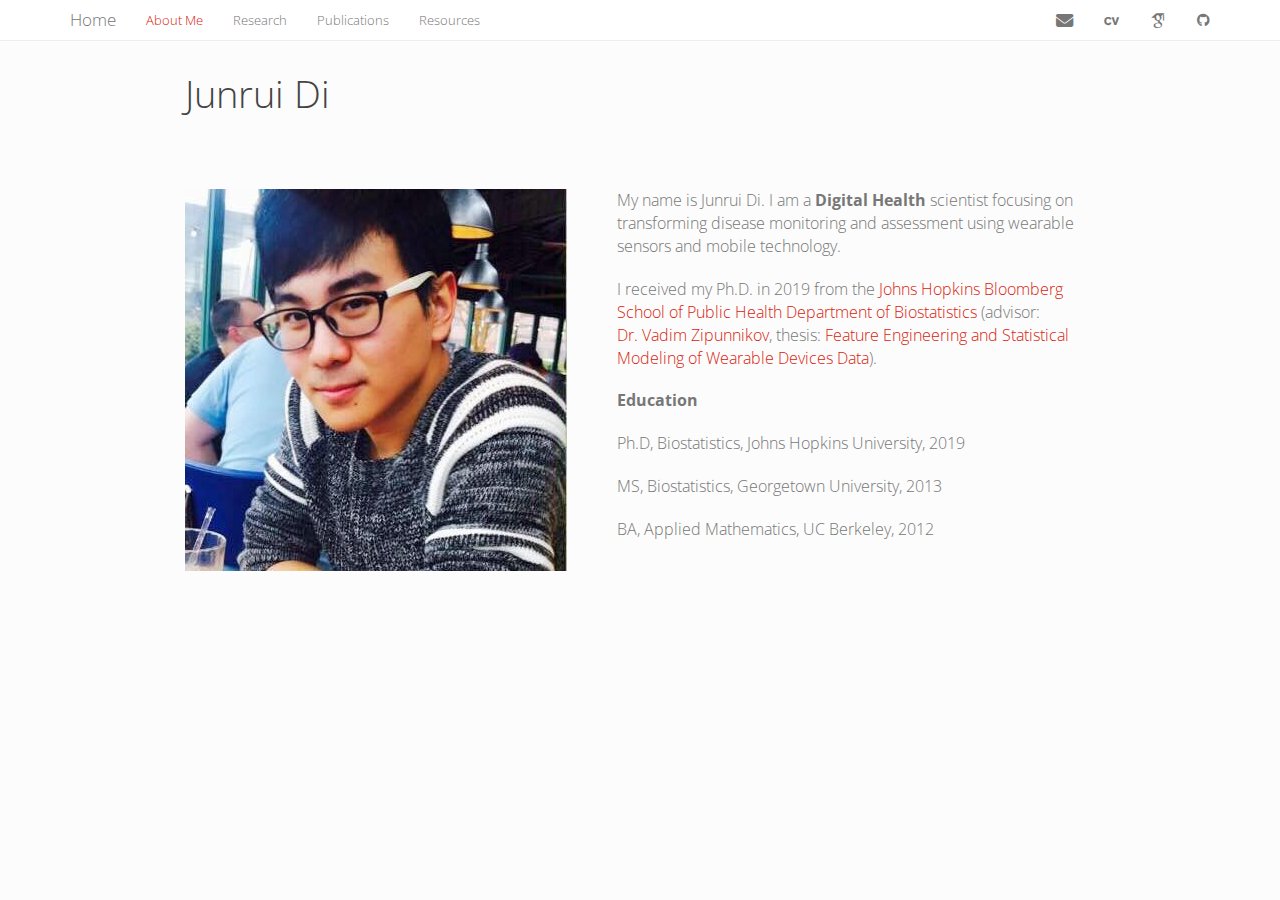
<file: index.html>
<!DOCTYPE html>

<html>

<head>

<meta charset="utf-8" />
<meta name="generator" content="pandoc" />
<meta http-equiv="X-UA-Compatible" content="IE=EDGE" />




<title>Junrui Di</title>

<script src="site_libs/header-attrs-2.25/header-attrs.js"></script>
<script src="site_libs/jquery-3.6.0/jquery-3.6.0.min.js"></script>
<meta name="viewport" content="width=device-width, initial-scale=1" />
<link href="site_libs/bootstrap-3.3.5/css/bootstrap.min.css" rel="stylesheet" />
<script src="site_libs/bootstrap-3.3.5/js/bootstrap.min.js"></script>
<script src="site_libs/bootstrap-3.3.5/shim/html5shiv.min.js"></script>
<script src="site_libs/bootstrap-3.3.5/shim/respond.min.js"></script>
<style>h1 {font-size: 34px;}
       h1.title {font-size: 38px;}
       h2 {font-size: 30px;}
       h3 {font-size: 24px;}
       h4 {font-size: 18px;}
       h5 {font-size: 16px;}
       h6 {font-size: 12px;}
       code {color: inherit; background-color: rgba(0, 0, 0, 0.04);}
       pre:not([class]) { background-color: white }</style>
<script src="site_libs/navigation-1.1/tabsets.js"></script>
<link href="site_libs/highlightjs-9.12.0/default.css" rel="stylesheet" />
<script src="site_libs/highlightjs-9.12.0/highlight.js"></script>
<link href="site_libs/font-awesome-6.4.2/css/all.min.css" rel="stylesheet" />
<link href="site_libs/font-awesome-6.4.2/css/v4-shims.min.css" rel="stylesheet" />

<style type="text/css">
  code{white-space: pre-wrap;}
  span.smallcaps{font-variant: small-caps;}
  span.underline{text-decoration: underline;}
  div.column{display: inline-block; vertical-align: top; width: 50%;}
  div.hanging-indent{margin-left: 1.5em; text-indent: -1.5em;}
  ul.task-list{list-style: none;}
    </style>

<style type="text/css">code{white-space: pre;}</style>
<script type="text/javascript">
if (window.hljs) {
  hljs.configure({languages: []});
  hljs.initHighlightingOnLoad();
  if (document.readyState && document.readyState === "complete") {
    window.setTimeout(function() { hljs.initHighlighting(); }, 0);
  }
}
</script>






<link rel="stylesheet" href="style2.css" type="text/css" />



<style type = "text/css">
.main-container {
  max-width: 940px;
  margin-left: auto;
  margin-right: auto;
}
img {
  max-width:100%;
}
.tabbed-pane {
  padding-top: 12px;
}
.html-widget {
  margin-bottom: 20px;
}
button.code-folding-btn:focus {
  outline: none;
}
summary {
  display: list-item;
}
details > summary > p:only-child {
  display: inline;
}
pre code {
  padding: 0;
}
</style>


<style type="text/css">
.dropdown-submenu {
  position: relative;
}
.dropdown-submenu>.dropdown-menu {
  top: 0;
  left: 100%;
  margin-top: -6px;
  margin-left: -1px;
  border-radius: 0 6px 6px 6px;
}
.dropdown-submenu:hover>.dropdown-menu {
  display: block;
}
.dropdown-submenu>a:after {
  display: block;
  content: " ";
  float: right;
  width: 0;
  height: 0;
  border-color: transparent;
  border-style: solid;
  border-width: 5px 0 5px 5px;
  border-left-color: #cccccc;
  margin-top: 5px;
  margin-right: -10px;
}
.dropdown-submenu:hover>a:after {
  border-left-color: #adb5bd;
}
.dropdown-submenu.pull-left {
  float: none;
}
.dropdown-submenu.pull-left>.dropdown-menu {
  left: -100%;
  margin-left: 10px;
  border-radius: 6px 0 6px 6px;
}
</style>

<script type="text/javascript">
// manage active state of menu based on current page
$(document).ready(function () {
  // active menu anchor
  href = window.location.pathname
  href = href.substr(href.lastIndexOf('/') + 1)
  if (href === "")
    href = "index.html";
  var menuAnchor = $('a[href="' + href + '"]');

  // mark the anchor link active (and if it's in a dropdown, also mark that active)
  var dropdown = menuAnchor.closest('li.dropdown');
  if (window.bootstrap) { // Bootstrap 4+
    menuAnchor.addClass('active');
    dropdown.find('> .dropdown-toggle').addClass('active');
  } else { // Bootstrap 3
    menuAnchor.parent().addClass('active');
    dropdown.addClass('active');
  }

  // Navbar adjustments
  var navHeight = $(".navbar").first().height() + 15;
  var style = document.createElement('style');
  var pt = "padding-top: " + navHeight + "px; ";
  var mt = "margin-top: -" + navHeight + "px; ";
  var css = "";
  // offset scroll position for anchor links (for fixed navbar)
  for (var i = 1; i <= 6; i++) {
    css += ".section h" + i + "{ " + pt + mt + "}\n";
  }
  style.innerHTML = "body {" + pt + "padding-bottom: 40px; }\n" + css;
  document.head.appendChild(style);
});
</script>

<!-- tabsets -->

<style type="text/css">
.tabset-dropdown > .nav-tabs {
  display: inline-table;
  max-height: 500px;
  min-height: 44px;
  overflow-y: auto;
  border: 1px solid #ddd;
  border-radius: 4px;
}

.tabset-dropdown > .nav-tabs > li.active:before, .tabset-dropdown > .nav-tabs.nav-tabs-open:before {
  content: "\e259";
  font-family: 'Glyphicons Halflings';
  display: inline-block;
  padding: 10px;
  border-right: 1px solid #ddd;
}

.tabset-dropdown > .nav-tabs.nav-tabs-open > li.active:before {
  content: "\e258";
  font-family: 'Glyphicons Halflings';
  border: none;
}

.tabset-dropdown > .nav-tabs > li.active {
  display: block;
}

.tabset-dropdown > .nav-tabs > li > a,
.tabset-dropdown > .nav-tabs > li > a:focus,
.tabset-dropdown > .nav-tabs > li > a:hover {
  border: none;
  display: inline-block;
  border-radius: 4px;
  background-color: transparent;
}

.tabset-dropdown > .nav-tabs.nav-tabs-open > li {
  display: block;
  float: none;
}

.tabset-dropdown > .nav-tabs > li {
  display: none;
}
</style>

<!-- code folding -->




</head>

<body>


<div class="container-fluid main-container">




<div class="navbar navbar-default  navbar-fixed-top" role="navigation">
  <div class="container">
    <div class="navbar-header">
      <button type="button" class="navbar-toggle collapsed" data-toggle="collapse" data-bs-toggle="collapse" data-target="#navbar" data-bs-target="#navbar">
        <span class="icon-bar"></span>
        <span class="icon-bar"></span>
        <span class="icon-bar"></span>
      </button>
      <a class="navbar-brand" href="index.html">Home</a>
    </div>
    <div id="navbar" class="navbar-collapse collapse">
      <ul class="nav navbar-nav">
        <li>
  <a href="index.html">About Me</a>
</li>
<li>
  <a href="research.html">Research</a>
</li>
<li>
  <a href="publications.html">Publications</a>
</li>
<li>
  <a href="resources.html">Resources</a>
</li>
      </ul>
      <ul class="nav navbar-nav navbar-right">
        <li>
  <a href="mailto:dijunrui@gmail.com">
    <span class="fa fa-envelope fa-lg"></span>
     
  </a>
</li>
<li>
  <a href="https://www.overleaf.com/read/yrfqdsxdnmbh#fd341b">
    <span class="ai ai-cv ai-lg"></span>
     
  </a>
</li>
<li>
  <a href="https://scholar.google.com/citations?user=9YSnIL4AAAAJ&amp;hl=en">
    <span class="ai ai-google-scholar ai-lg"></span>
     
  </a>
</li>
<li>
  <a href="http://github.com/junruidi">
    <span class="&lt;i class=&quot;fab fa &lt;i class=&quot;fab fa-github big-icon&quot;&gt;&lt;/i&gt;"></span>
     
  </a>
</li>
      </ul>
    </div><!--/.nav-collapse -->
  </div><!--/.container -->
</div><!--/.navbar -->

<div id="header">



<h1 class="title toc-ignore">Junrui Di</h1>

</div>


<p><br> <br></p>
<p><link rel="stylesheet" href="academicons/css/academicons.min.css"/></p>
<script>
  (function(i,s,o,g,r,a,m){i['GoogleAnalyticsObject']=r;i[r]=i[r]||function(){
  (i[r].q=i[r].q||[]).push(arguments)},i[r].l=1*new Date();a=s.createElement(o),
  m=s.getElementsByTagName(o)[0];a.async=1;a.src=g;m.parentNode.insertBefore(a,m)
  })(window,document,'script','https://www.google-analytics.com/analytics.js','ga');

  ga('create', 'UA-99094202-1', 'auto');
  ga('send', 'pageview');

</script>
<div style="float:left;margin:0px 50px 0px 0px">
<p><img src="files/photo1.jpg" /></p>
</div>
<p>My name is Junrui Di. I am a <strong>Digital Health</strong>
scientist focusing on transforming disease monitoring and assessment
using wearable sensors and mobile technology.</p>
<p>I received my Ph.D. in 2019 from the <a
href="http://www.jhsph.edu/">Johns Hopkins Bloomberg School of Public
Health</a> <a
href="http://www.jhsph.edu/departments/biostatistics/">Department of
Biostatistics</a> (advisor: <a
href="http://www.biostat.jhsph.edu/~vzipunni/">Dr. Vadim Zipunnikov</a>,
thesis: <a
href="https://jscholarship.library.jhu.edu/handle/1774.2/61537">Feature
Engineering and Statistical Modeling of Wearable Devices Data</a>).</p>
<p><strong>Education</strong></p>
<p>Ph.D, Biostatistics, Johns Hopkins University, 2019</p>
<p>MS, Biostatistics, Georgetown University, 2013</p>
<p>BA, Applied Mathematics, UC Berkeley, 2012</p>
<p><br> <br> <br> <br> <br> <br> <br> <br></p>




</div>

<script>

// add bootstrap table styles to pandoc tables
function bootstrapStylePandocTables() {
  $('tr.odd').parent('tbody').parent('table').addClass('table table-condensed');
}
$(document).ready(function () {
  bootstrapStylePandocTables();
});


</script>

<!-- tabsets -->

<script>
$(document).ready(function () {
  window.buildTabsets("TOC");
});

$(document).ready(function () {
  $('.tabset-dropdown > .nav-tabs > li').click(function () {
    $(this).parent().toggleClass('nav-tabs-open');
  });
});
</script>

<!-- code folding -->


<!-- dynamically load mathjax for compatibility with self-contained -->
<script>
  (function () {
    var script = document.createElement("script");
    script.type = "text/javascript";
    script.src  = "https://mathjax.rstudio.com/latest/MathJax.js?config=TeX-AMS-MML_HTMLorMML";
    document.getElementsByTagName("head")[0].appendChild(script);
  })();
</script>

</body>
</html>
</file>
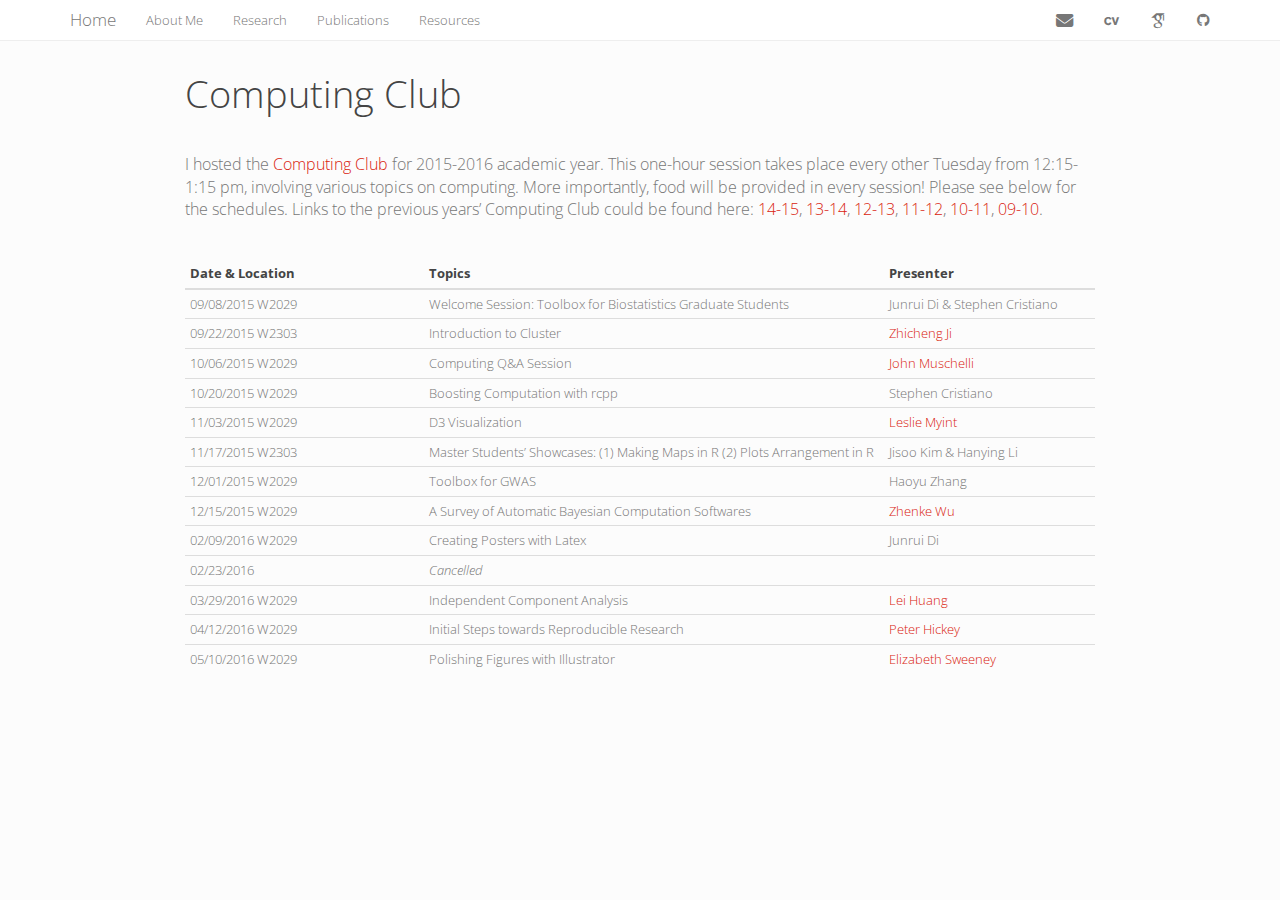
<file: compclub.html>
<!DOCTYPE html>

<html>

<head>

<meta charset="utf-8" />
<meta name="generator" content="pandoc" />
<meta http-equiv="X-UA-Compatible" content="IE=EDGE" />




<title>Computing Club</title>

<script src="site_libs/header-attrs-2.25/header-attrs.js"></script>
<script src="site_libs/jquery-3.6.0/jquery-3.6.0.min.js"></script>
<meta name="viewport" content="width=device-width, initial-scale=1" />
<link href="site_libs/bootstrap-3.3.5/css/bootstrap.min.css" rel="stylesheet" />
<script src="site_libs/bootstrap-3.3.5/js/bootstrap.min.js"></script>
<script src="site_libs/bootstrap-3.3.5/shim/html5shiv.min.js"></script>
<script src="site_libs/bootstrap-3.3.5/shim/respond.min.js"></script>
<style>h1 {font-size: 34px;}
       h1.title {font-size: 38px;}
       h2 {font-size: 30px;}
       h3 {font-size: 24px;}
       h4 {font-size: 18px;}
       h5 {font-size: 16px;}
       h6 {font-size: 12px;}
       code {color: inherit; background-color: rgba(0, 0, 0, 0.04);}
       pre:not([class]) { background-color: white }</style>
<script src="site_libs/navigation-1.1/tabsets.js"></script>
<link href="site_libs/highlightjs-9.12.0/default.css" rel="stylesheet" />
<script src="site_libs/highlightjs-9.12.0/highlight.js"></script>
<link href="site_libs/font-awesome-6.4.2/css/all.min.css" rel="stylesheet" />
<link href="site_libs/font-awesome-6.4.2/css/v4-shims.min.css" rel="stylesheet" />

<style type="text/css">
  code{white-space: pre-wrap;}
  span.smallcaps{font-variant: small-caps;}
  span.underline{text-decoration: underline;}
  div.column{display: inline-block; vertical-align: top; width: 50%;}
  div.hanging-indent{margin-left: 1.5em; text-indent: -1.5em;}
  ul.task-list{list-style: none;}
    </style>

<style type="text/css">code{white-space: pre;}</style>
<script type="text/javascript">
if (window.hljs) {
  hljs.configure({languages: []});
  hljs.initHighlightingOnLoad();
  if (document.readyState && document.readyState === "complete") {
    window.setTimeout(function() { hljs.initHighlighting(); }, 0);
  }
}
</script>






<link rel="stylesheet" href="style2.css" type="text/css" />



<style type = "text/css">
.main-container {
  max-width: 940px;
  margin-left: auto;
  margin-right: auto;
}
img {
  max-width:100%;
}
.tabbed-pane {
  padding-top: 12px;
}
.html-widget {
  margin-bottom: 20px;
}
button.code-folding-btn:focus {
  outline: none;
}
summary {
  display: list-item;
}
details > summary > p:only-child {
  display: inline;
}
pre code {
  padding: 0;
}
</style>


<style type="text/css">
.dropdown-submenu {
  position: relative;
}
.dropdown-submenu>.dropdown-menu {
  top: 0;
  left: 100%;
  margin-top: -6px;
  margin-left: -1px;
  border-radius: 0 6px 6px 6px;
}
.dropdown-submenu:hover>.dropdown-menu {
  display: block;
}
.dropdown-submenu>a:after {
  display: block;
  content: " ";
  float: right;
  width: 0;
  height: 0;
  border-color: transparent;
  border-style: solid;
  border-width: 5px 0 5px 5px;
  border-left-color: #cccccc;
  margin-top: 5px;
  margin-right: -10px;
}
.dropdown-submenu:hover>a:after {
  border-left-color: #adb5bd;
}
.dropdown-submenu.pull-left {
  float: none;
}
.dropdown-submenu.pull-left>.dropdown-menu {
  left: -100%;
  margin-left: 10px;
  border-radius: 6px 0 6px 6px;
}
</style>

<script type="text/javascript">
// manage active state of menu based on current page
$(document).ready(function () {
  // active menu anchor
  href = window.location.pathname
  href = href.substr(href.lastIndexOf('/') + 1)
  if (href === "")
    href = "index.html";
  var menuAnchor = $('a[href="' + href + '"]');

  // mark the anchor link active (and if it's in a dropdown, also mark that active)
  var dropdown = menuAnchor.closest('li.dropdown');
  if (window.bootstrap) { // Bootstrap 4+
    menuAnchor.addClass('active');
    dropdown.find('> .dropdown-toggle').addClass('active');
  } else { // Bootstrap 3
    menuAnchor.parent().addClass('active');
    dropdown.addClass('active');
  }

  // Navbar adjustments
  var navHeight = $(".navbar").first().height() + 15;
  var style = document.createElement('style');
  var pt = "padding-top: " + navHeight + "px; ";
  var mt = "margin-top: -" + navHeight + "px; ";
  var css = "";
  // offset scroll position for anchor links (for fixed navbar)
  for (var i = 1; i <= 6; i++) {
    css += ".section h" + i + "{ " + pt + mt + "}\n";
  }
  style.innerHTML = "body {" + pt + "padding-bottom: 40px; }\n" + css;
  document.head.appendChild(style);
});
</script>

<!-- tabsets -->

<style type="text/css">
.tabset-dropdown > .nav-tabs {
  display: inline-table;
  max-height: 500px;
  min-height: 44px;
  overflow-y: auto;
  border: 1px solid #ddd;
  border-radius: 4px;
}

.tabset-dropdown > .nav-tabs > li.active:before, .tabset-dropdown > .nav-tabs.nav-tabs-open:before {
  content: "\e259";
  font-family: 'Glyphicons Halflings';
  display: inline-block;
  padding: 10px;
  border-right: 1px solid #ddd;
}

.tabset-dropdown > .nav-tabs.nav-tabs-open > li.active:before {
  content: "\e258";
  font-family: 'Glyphicons Halflings';
  border: none;
}

.tabset-dropdown > .nav-tabs > li.active {
  display: block;
}

.tabset-dropdown > .nav-tabs > li > a,
.tabset-dropdown > .nav-tabs > li > a:focus,
.tabset-dropdown > .nav-tabs > li > a:hover {
  border: none;
  display: inline-block;
  border-radius: 4px;
  background-color: transparent;
}

.tabset-dropdown > .nav-tabs.nav-tabs-open > li {
  display: block;
  float: none;
}

.tabset-dropdown > .nav-tabs > li {
  display: none;
}
</style>

<!-- code folding -->




</head>

<body>


<div class="container-fluid main-container">




<div class="navbar navbar-default  navbar-fixed-top" role="navigation">
  <div class="container">
    <div class="navbar-header">
      <button type="button" class="navbar-toggle collapsed" data-toggle="collapse" data-bs-toggle="collapse" data-target="#navbar" data-bs-target="#navbar">
        <span class="icon-bar"></span>
        <span class="icon-bar"></span>
        <span class="icon-bar"></span>
      </button>
      <a class="navbar-brand" href="index.html">Home</a>
    </div>
    <div id="navbar" class="navbar-collapse collapse">
      <ul class="nav navbar-nav">
        <li>
  <a href="index.html">About Me</a>
</li>
<li>
  <a href="research.html">Research</a>
</li>
<li>
  <a href="publications.html">Publications</a>
</li>
<li>
  <a href="resources.html">Resources</a>
</li>
      </ul>
      <ul class="nav navbar-nav navbar-right">
        <li>
  <a href="mailto:dijunrui@gmail.com">
    <span class="fa fa-envelope fa-lg"></span>
     
  </a>
</li>
<li>
  <a href="https://www.overleaf.com/read/yrfqdsxdnmbh#fd341b">
    <span class="ai ai-cv ai-lg"></span>
     
  </a>
</li>
<li>
  <a href="https://scholar.google.com/citations?user=9YSnIL4AAAAJ&amp;hl=en">
    <span class="ai ai-google-scholar ai-lg"></span>
     
  </a>
</li>
<li>
  <a href="http://github.com/junruidi">
    <span class="&lt;i class=&quot;fab fa &lt;i class=&quot;fab fa-github big-icon&quot;&gt;&lt;/i&gt;"></span>
     
  </a>
</li>
      </ul>
    </div><!--/.nav-collapse -->
  </div><!--/.container -->
</div><!--/.navbar -->

<div id="header">



<h1 class="title toc-ignore">Computing Club</h1>

</div>


<div id="section" class="section level1">
<h1></h1>
</div>
<div id="section-1" class="section level1">
<h1></h1>
<p><link rel="stylesheet" href="academicons/css/academicons.min.css"/></p>
<script>
  (function(i,s,o,g,r,a,m){i['GoogleAnalyticsObject']=r;i[r]=i[r]||function(){
  (i[r].q=i[r].q||[]).push(arguments)},i[r].l=1*new Date();a=s.createElement(o),
  m=s.getElementsByTagName(o)[0];a.async=1;a.src=g;m.parentNode.insertBefore(a,m)
  })(window,document,'script','https://www.google-analytics.com/analytics.js','ga');

  ga('create', 'UA-99094202-1', 'auto');
  ga('send', 'pageview');

</script>
<p>I hosted the <a
href="http://www.jhsph.edu/departments/biostatistics/academics-and-student-life/student-learning-groups/computing-club.html">Computing
Club</a> for 2015-2016 academic year. This one-hour session takes place
every other Tuesday from 12:15-1:15 pm, involving various topics on
computing. More importantly, food will be provided in every session!
Please see below for the schedules. Links to the previous years’
Computing Club could be found here: <a
href="http://www.biostat.jhsph.edu/~ydu/comp_club.html">14-15</a>, <a
href="http://www.biostat.jhsph.edu/~jbai/compclub.html">13-14</a>, <a
href="http://www.biostat.jhsph.edu/~afisher/ComputingClub/">12-13</a>,
<a
href="http://www.biostat.jhsph.edu/~afrazee/old/computingclub.html">11-12</a>,
<a href="http://www.biostat.jhsph.edu/bit/compintro/">10-11</a>, <a
href="http://www.biostat.jhsph.edu/bit/compintro/index_0910.html">09-10</a>.</p>
</div>
<div id="section-2" class="section level1">
<h1></h1>
</div>
<div id="section-3" class="section level1">
<h1></h1>
<center>
<table>
<colgroup>
<col width="26%" />
<col width="50%" />
<col width="23%" />
</colgroup>
<thead>
<tr class="header">
<th>Date &amp; Location</th>
<th>Topics</th>
<th>Presenter</th>
</tr>
</thead>
<tbody>
<tr class="odd">
<td>09/08/2015 W2029</td>
<td>Welcome Session: Toolbox for Biostatistics Graduate Students</td>
<td>Junrui Di &amp; Stephen Cristiano</td>
</tr>
<tr class="even">
<td>09/22/2015 W2303</td>
<td>Introduction to Cluster</td>
<td><a href="http://www.biostat.jhsph.edu/~zji4/">Zhicheng Ji</a></td>
</tr>
<tr class="odd">
<td>10/06/2015 W2029</td>
<td>Computing Q&amp;A Session</td>
<td><a href="http://johnmuschelli.com/">John Muschelli</a></td>
</tr>
<tr class="even">
<td>10/20/2015 W2029</td>
<td>Boosting Computation with rcpp</td>
<td>Stephen Cristiano</td>
</tr>
<tr class="odd">
<td>11/03/2015 W2029</td>
<td>D3 Visualization</td>
<td><a href="https://lesliemyint.wordpress.com/">Leslie Myint</a></td>
</tr>
<tr class="even">
<td>11/17/2015 W2303</td>
<td>Master Students’ Showcases: (1) Making Maps in R (2) Plots
Arrangement in R</td>
<td>Jisoo Kim &amp; Hanying Li</td>
</tr>
<tr class="odd">
<td>12/01/2015 W2029</td>
<td>Toolbox for GWAS</td>
<td>Haoyu Zhang</td>
</tr>
<tr class="even">
<td>12/15/2015 W2029</td>
<td>A Survey of Automatic Bayesian Computation Softwares</td>
<td><a href="http://zhenkewu.com/">Zhenke Wu</a></td>
</tr>
<tr class="odd">
<td>02/09/2016 W2029</td>
<td>Creating Posters with Latex</td>
<td>Junrui Di</td>
</tr>
<tr class="even">
<td>02/23/2016</td>
<td><em>Cancelled</em></td>
<td></td>
</tr>
<tr class="odd">
<td>03/29/2016 W2029</td>
<td>Independent Component Analysis</td>
<td><a href="http://www.biostat.jhsph.edu/~lehuang/">Lei Huang</a></td>
</tr>
<tr class="even">
<td>04/12/2016 W2029</td>
<td>Initial Steps towards Reproducible Research</td>
<td><a href="http://peterhickey.org/">Peter Hickey</a></td>
</tr>
<tr class="odd">
<td>05/10/2016 W2029</td>
<td>Polishing Figures with Illustrator</td>
<td><a href="https://elizabethmargaretsweeney.wordpress.com/">Elizabeth
Sweeney</a></td>
</tr>
</tbody>
</table>
</center>
</div>




</div>

<script>

// add bootstrap table styles to pandoc tables
function bootstrapStylePandocTables() {
  $('tr.odd').parent('tbody').parent('table').addClass('table table-condensed');
}
$(document).ready(function () {
  bootstrapStylePandocTables();
});


</script>

<!-- tabsets -->

<script>
$(document).ready(function () {
  window.buildTabsets("TOC");
});

$(document).ready(function () {
  $('.tabset-dropdown > .nav-tabs > li').click(function () {
    $(this).parent().toggleClass('nav-tabs-open');
  });
});
</script>

<!-- code folding -->


<!-- dynamically load mathjax for compatibility with self-contained -->
<script>
  (function () {
    var script = document.createElement("script");
    script.type = "text/javascript";
    script.src  = "https://mathjax.rstudio.com/latest/MathJax.js?config=TeX-AMS-MML_HTMLorMML";
    document.getElementsByTagName("head")[0].appendChild(script);
  })();
</script>

</body>
</html>
</file>
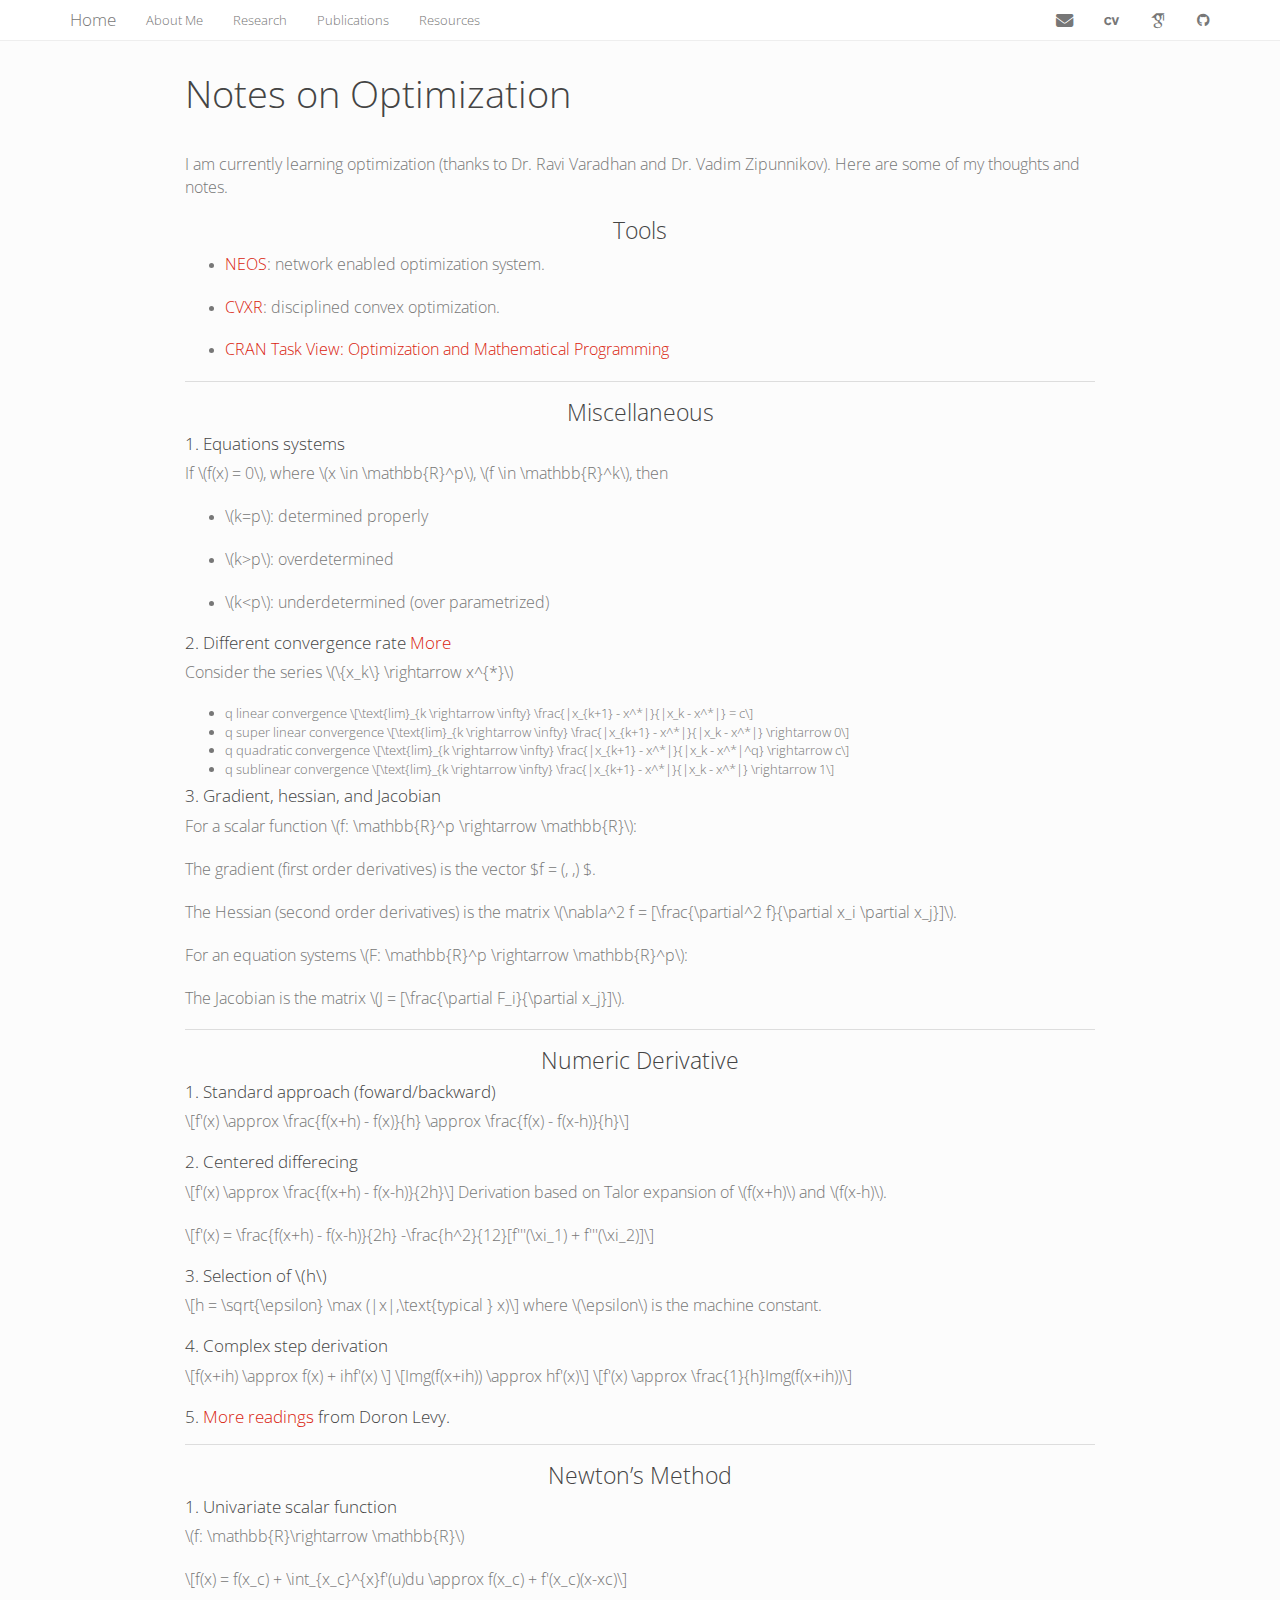
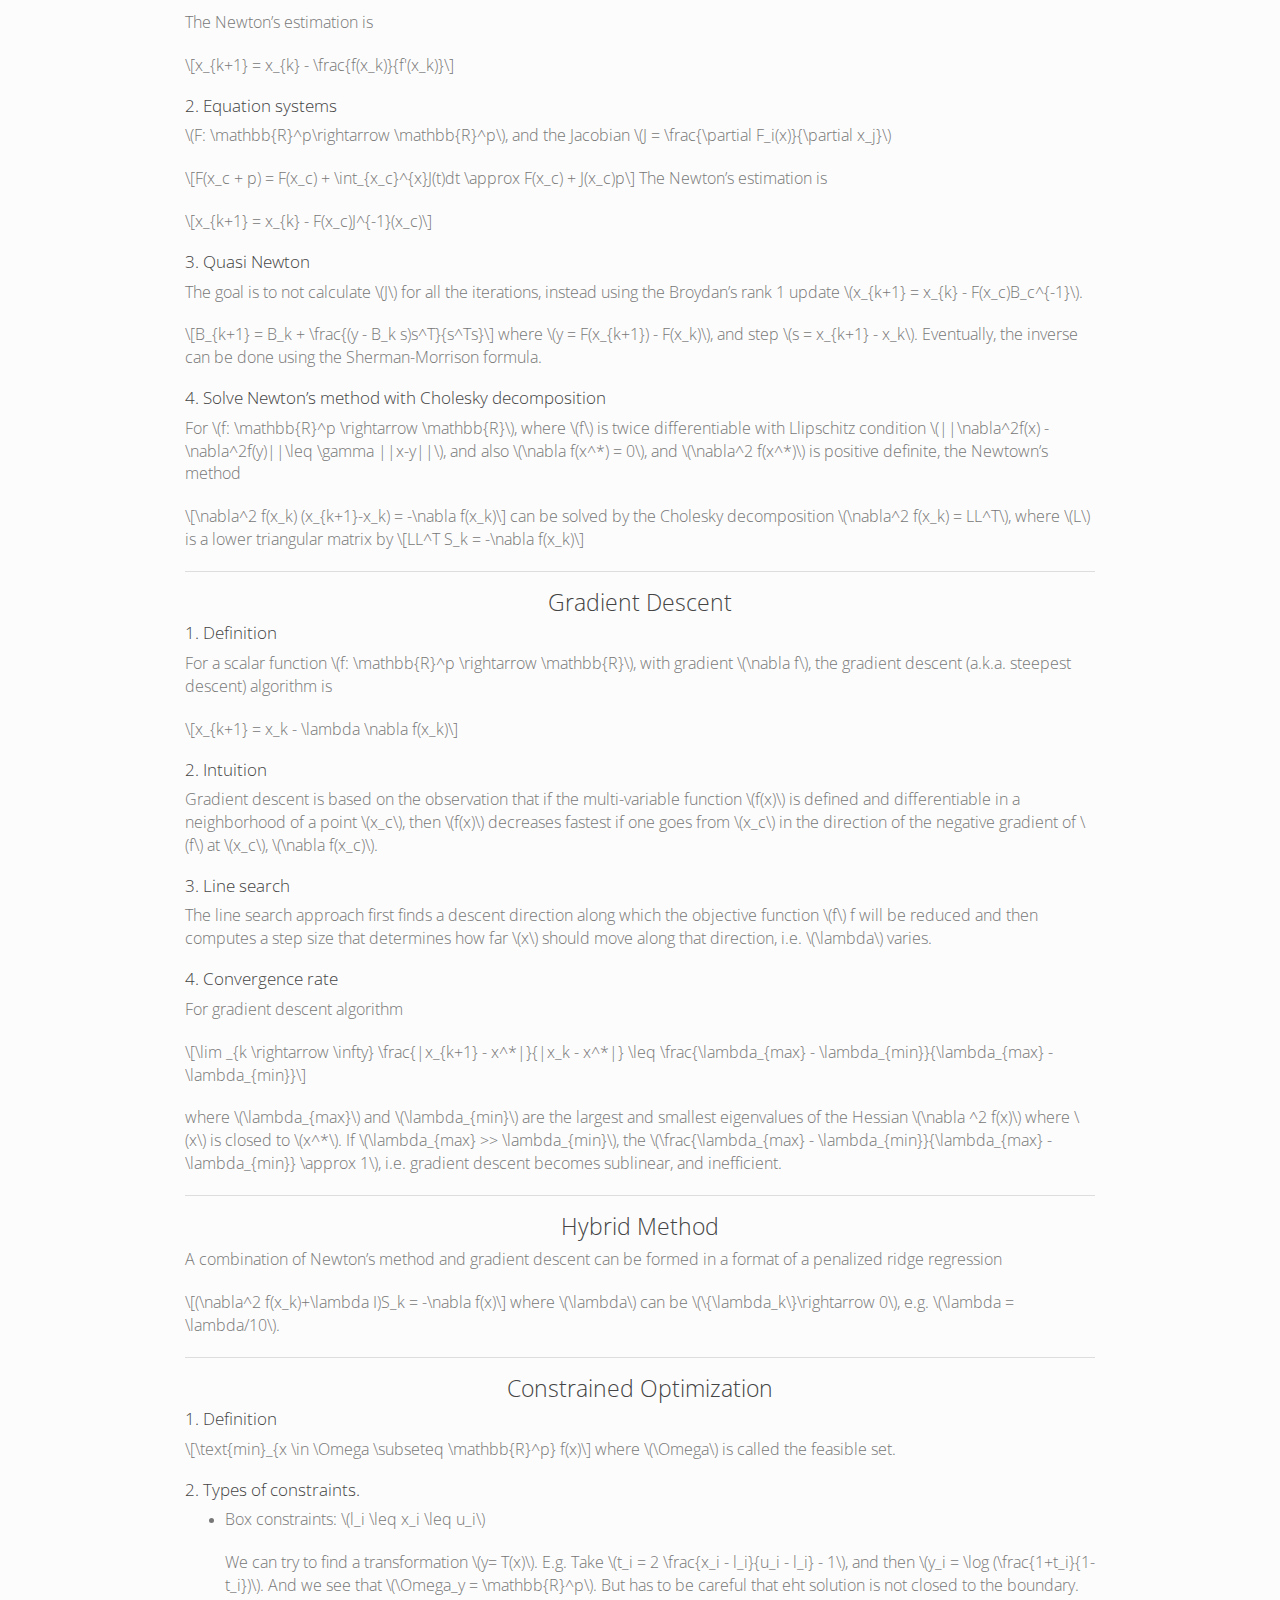
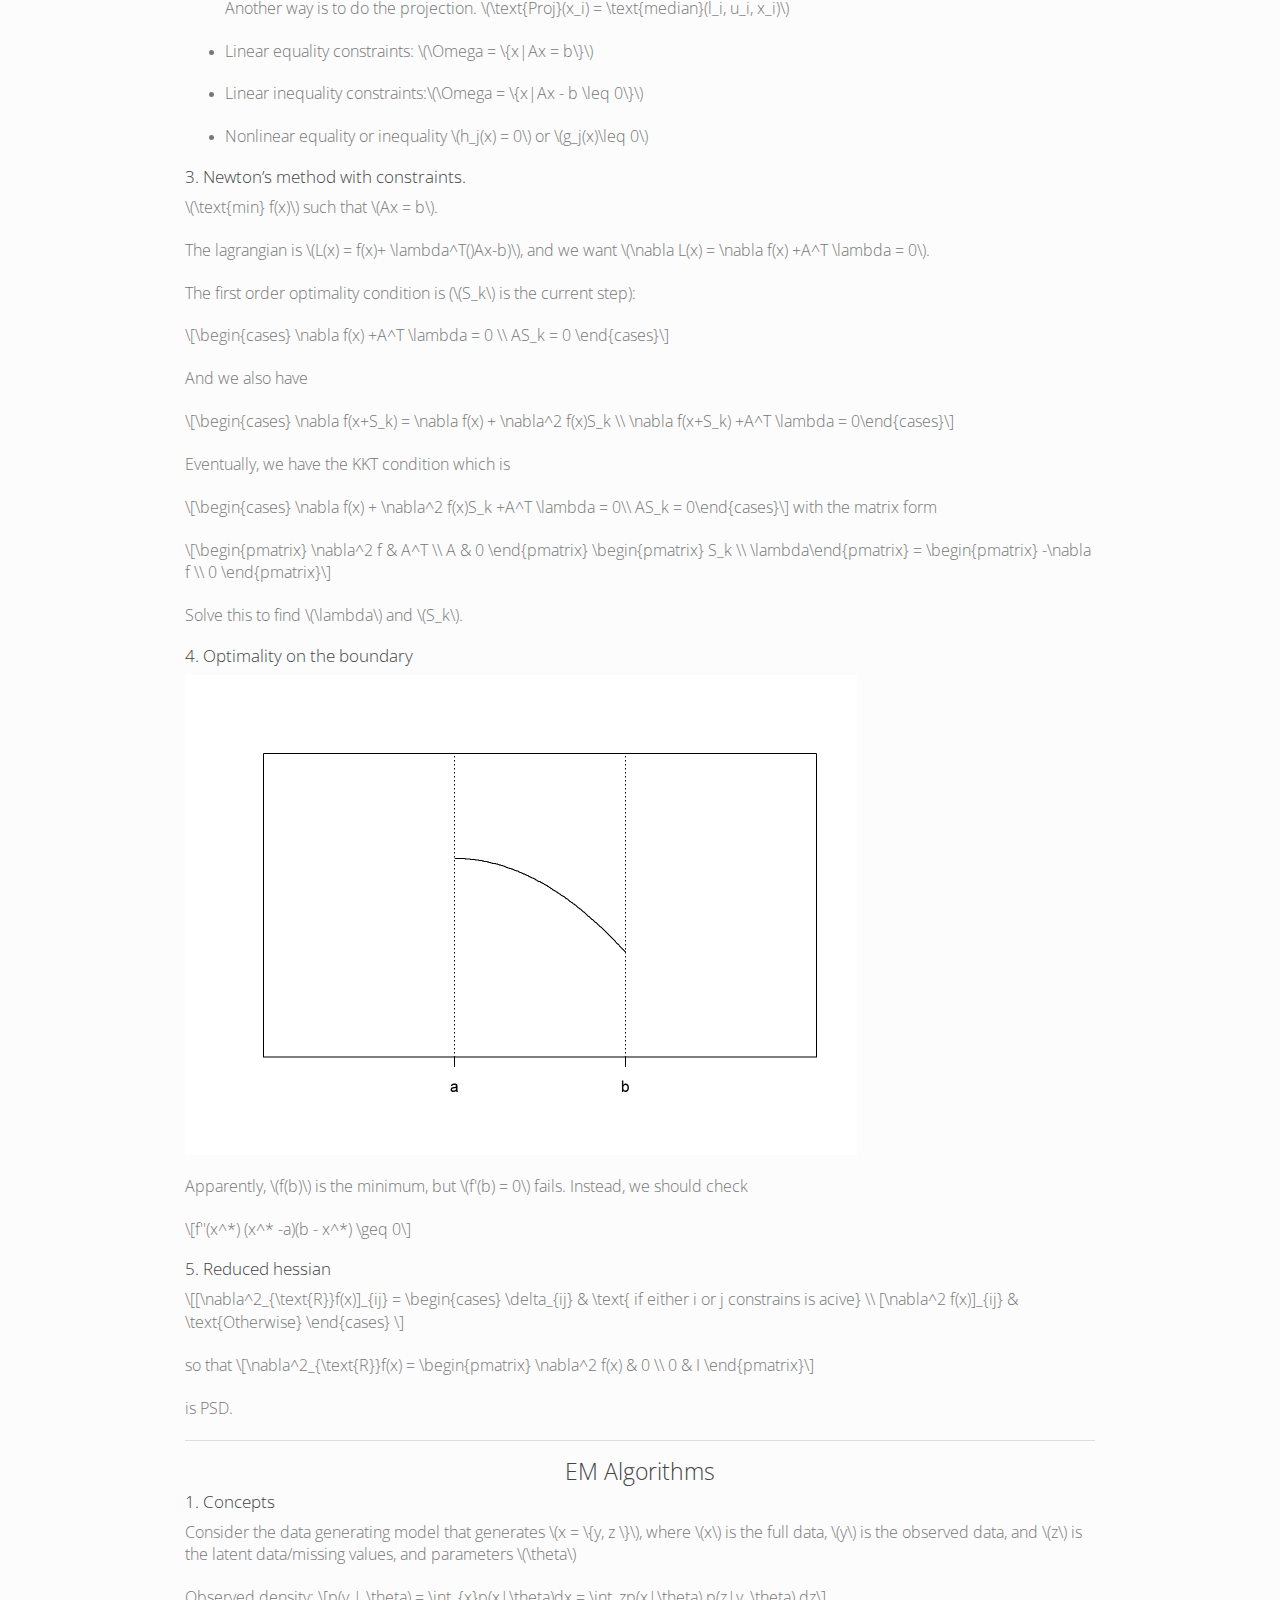
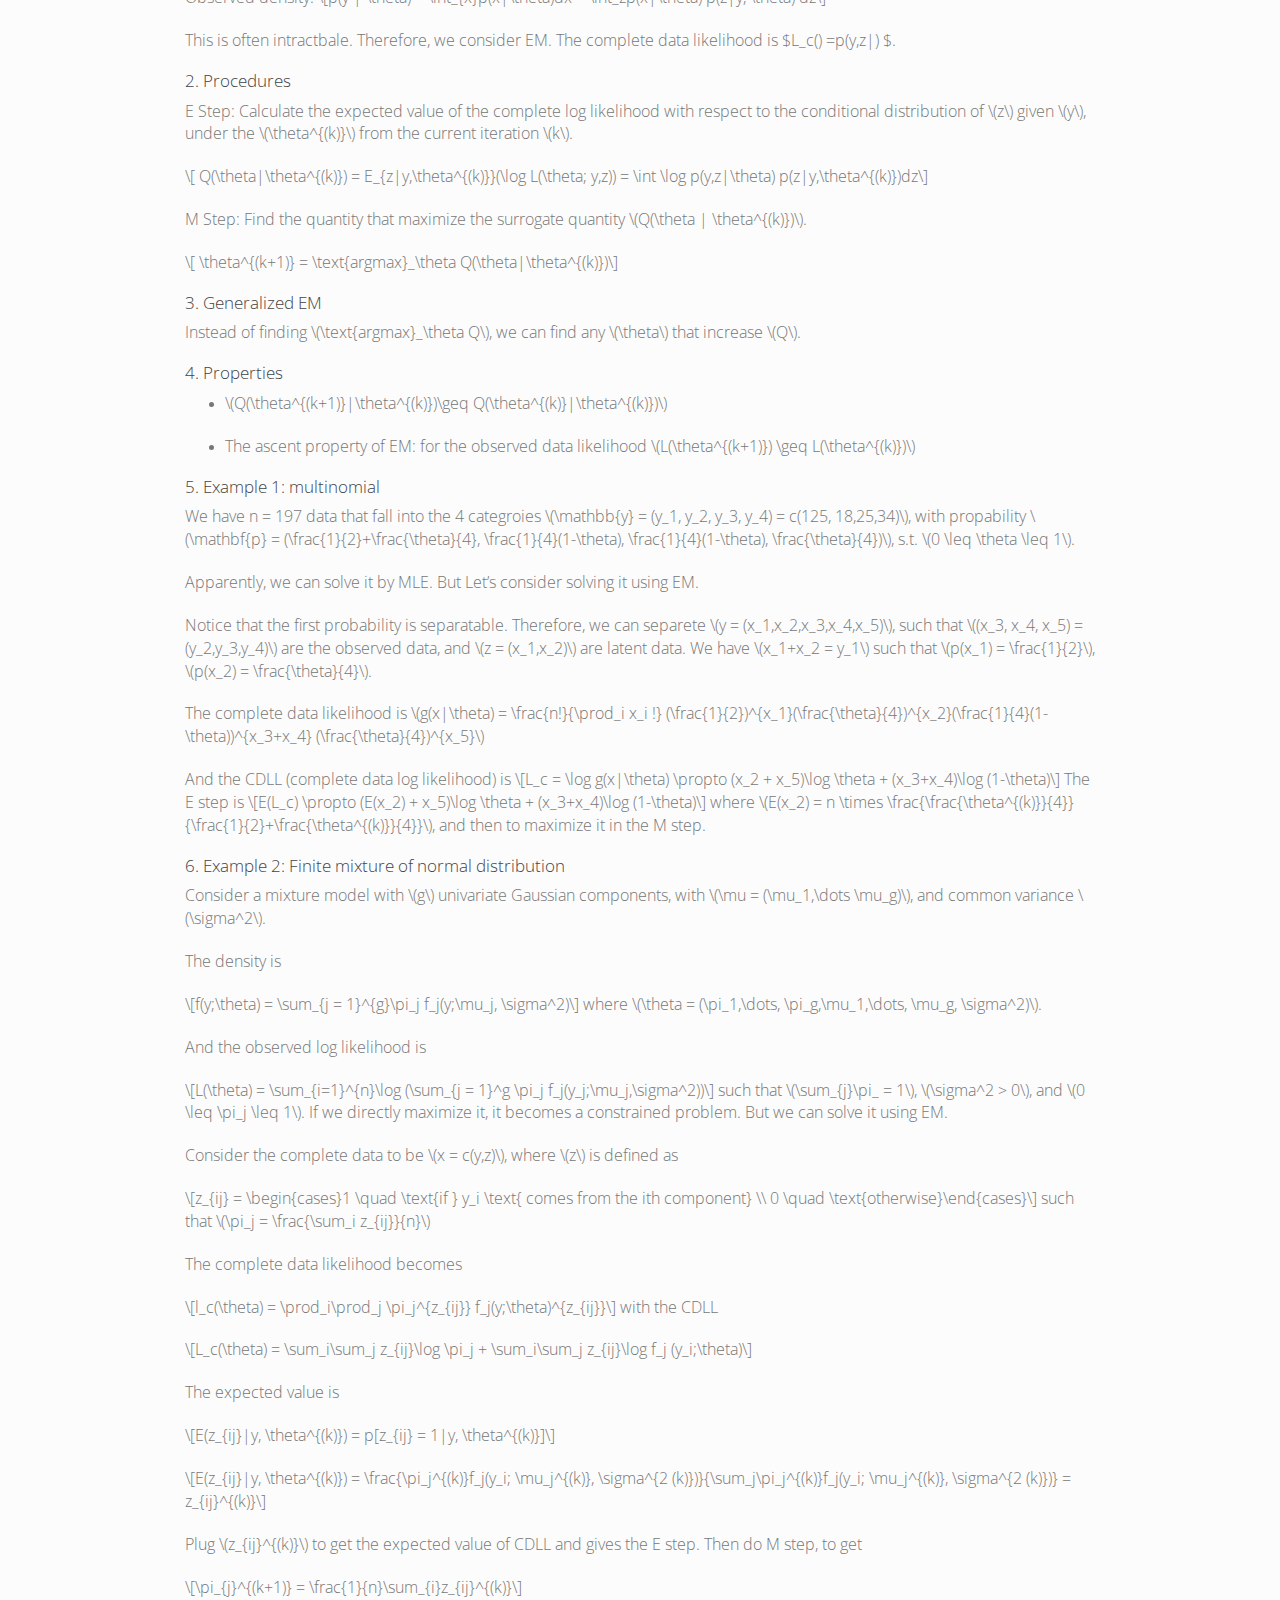
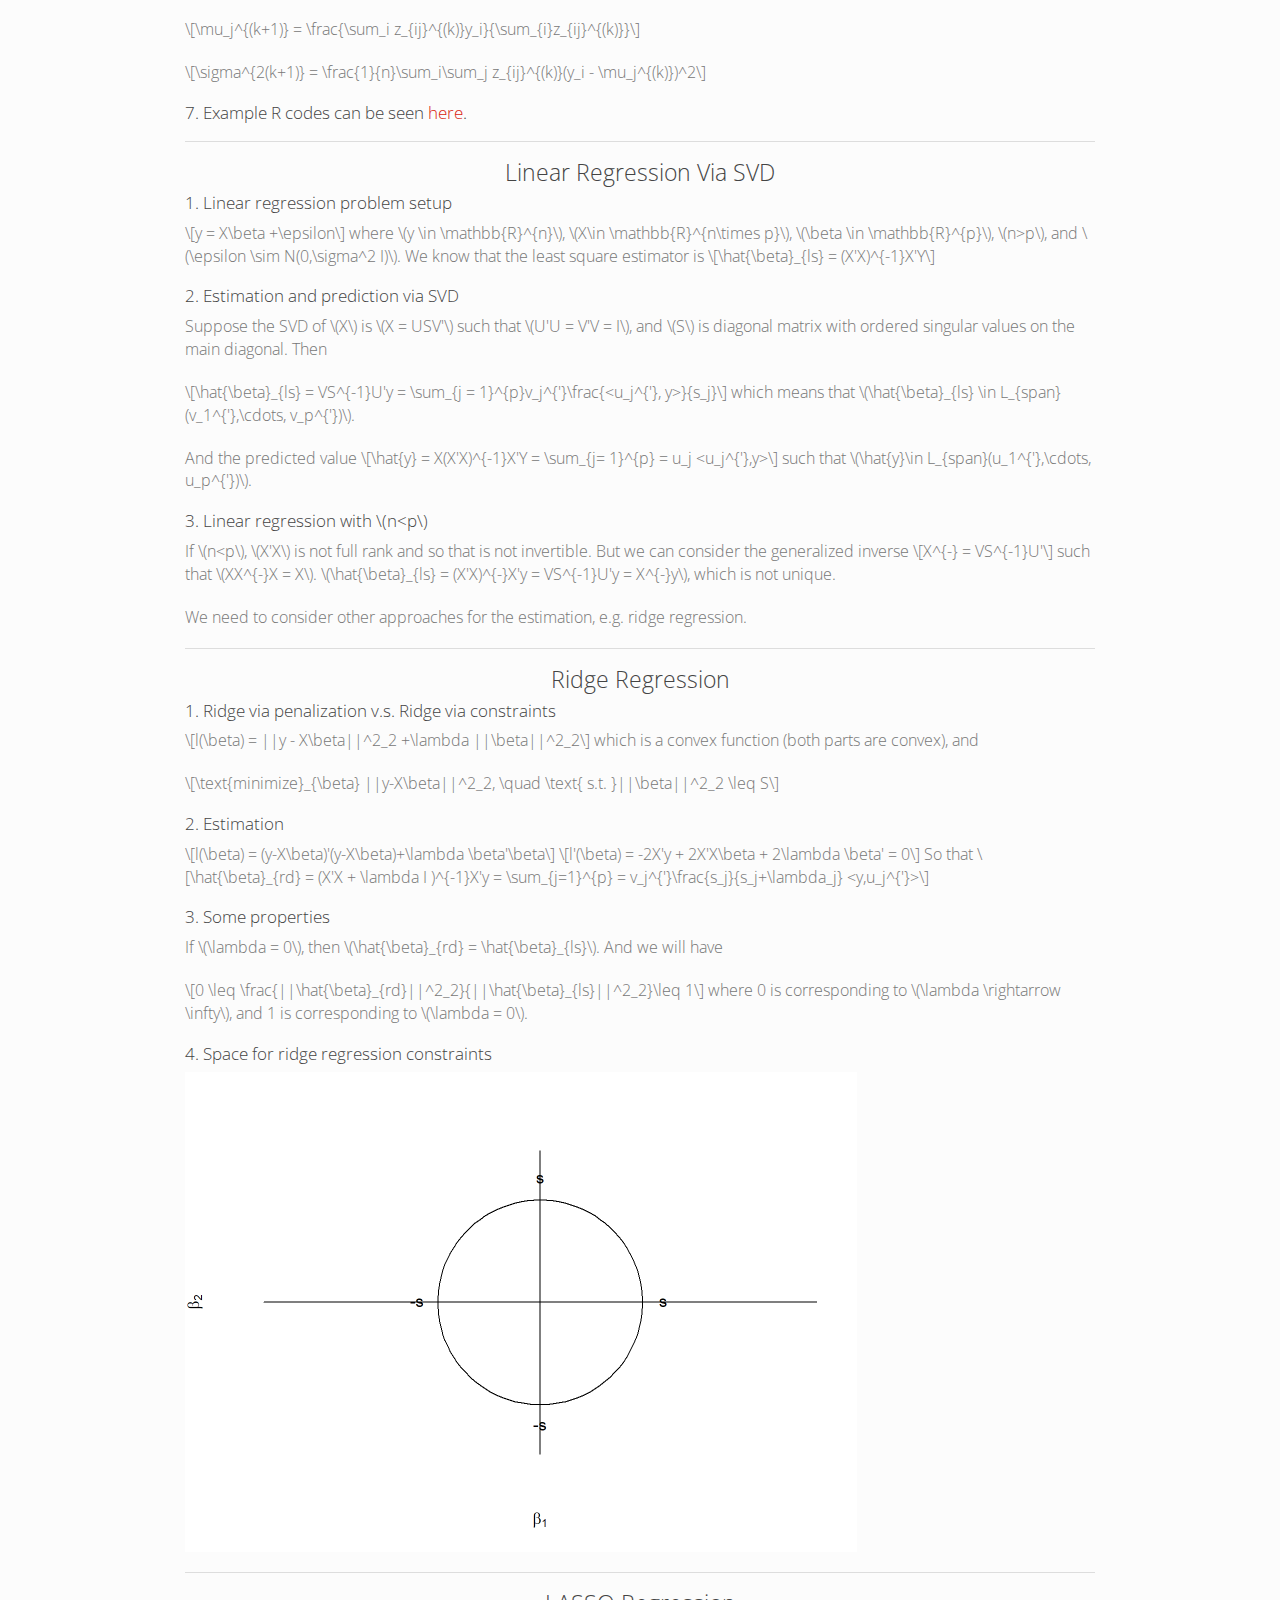
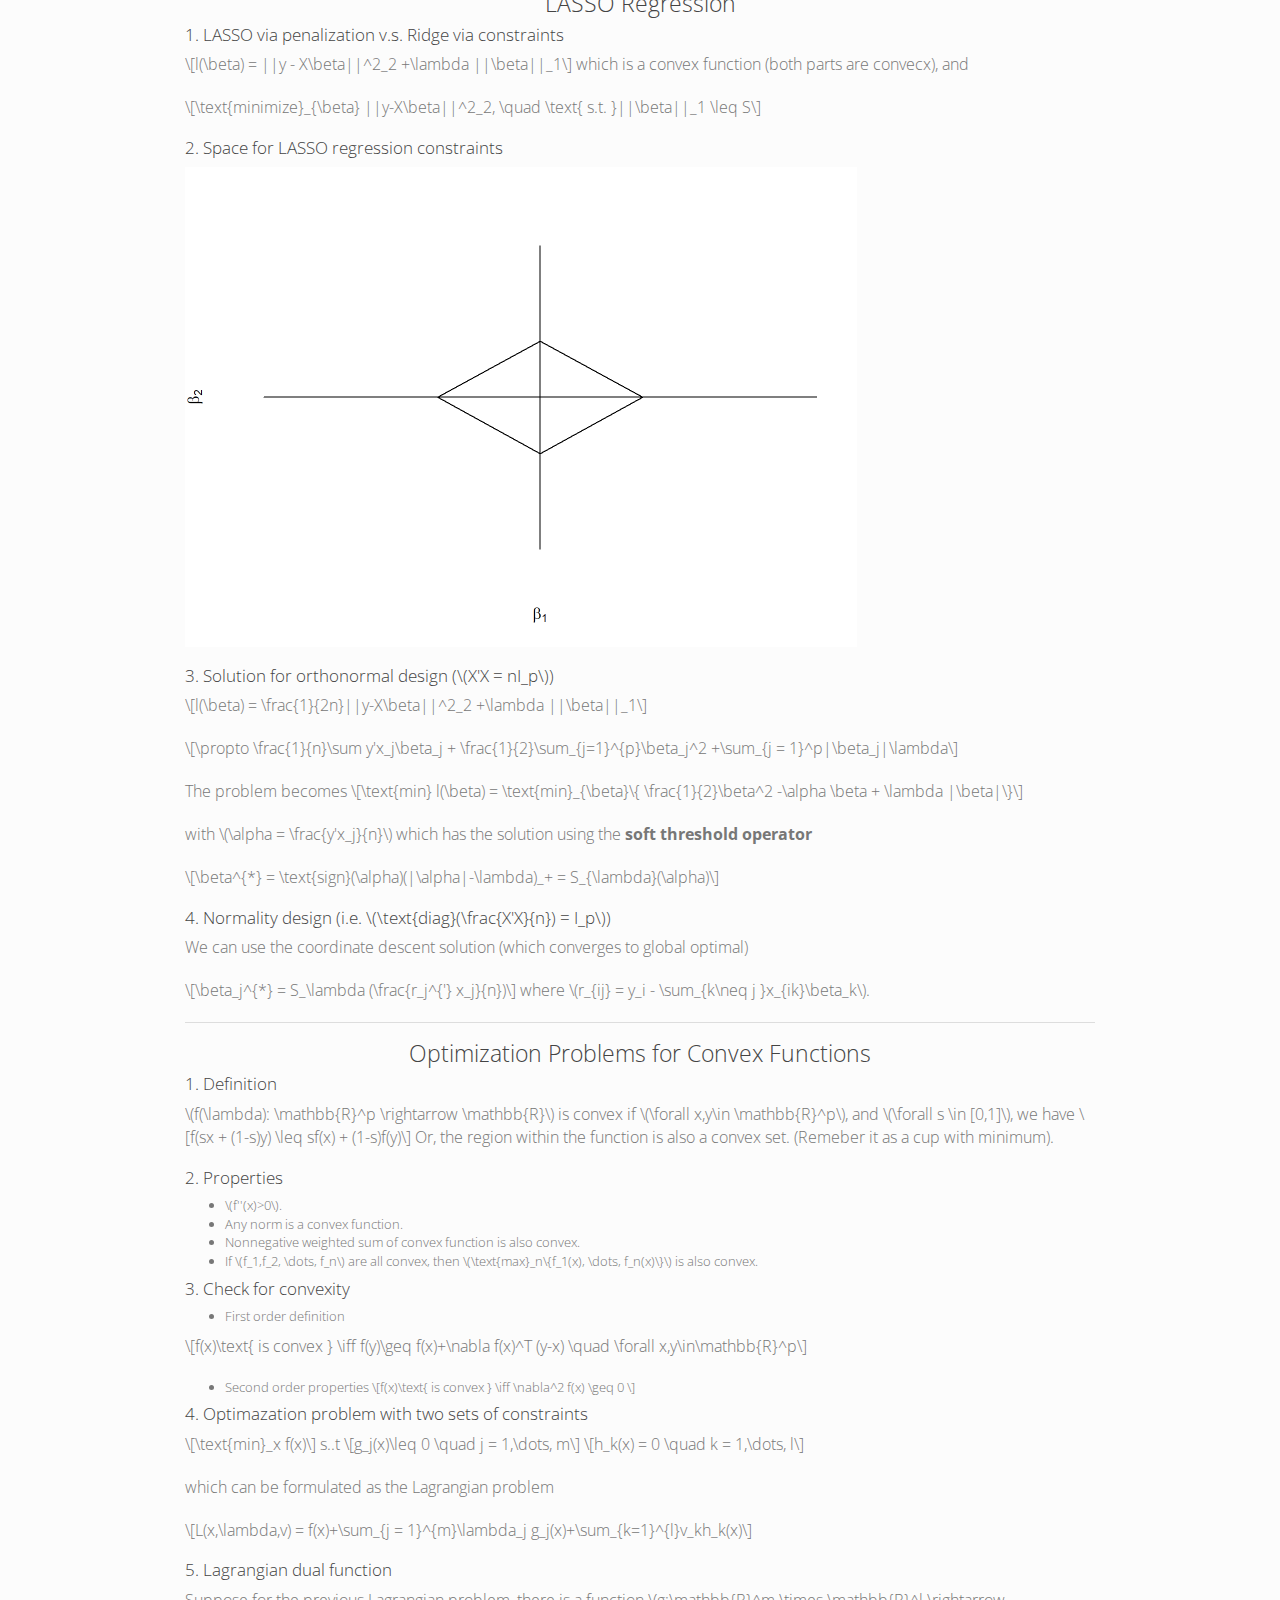
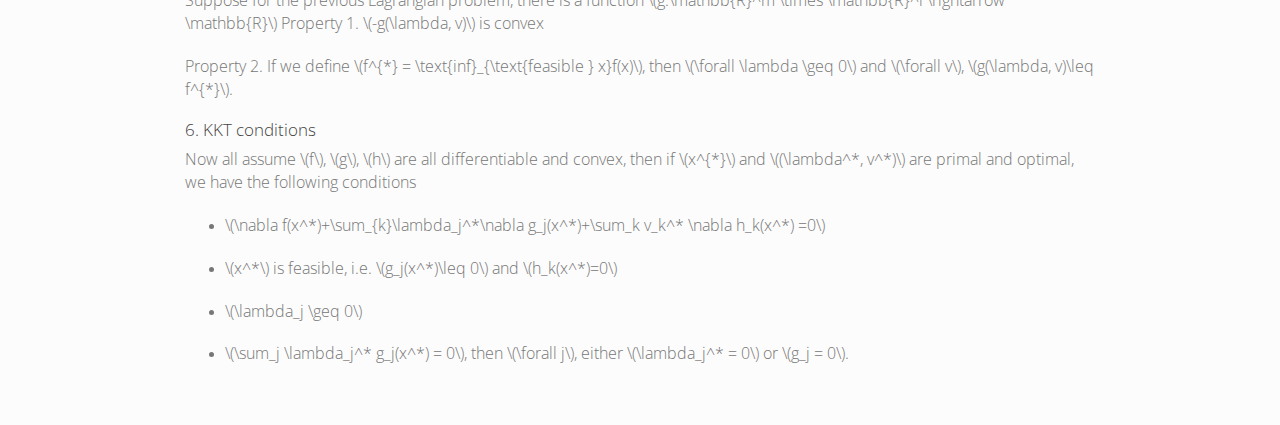
<file: optim.html>
<!DOCTYPE html>

<html>

<head>

<meta charset="utf-8" />
<meta name="generator" content="pandoc" />
<meta http-equiv="X-UA-Compatible" content="IE=EDGE" />




<title>Notes on Optimization</title>

<script src="site_libs/header-attrs-2.25/header-attrs.js"></script>
<script src="site_libs/jquery-3.6.0/jquery-3.6.0.min.js"></script>
<meta name="viewport" content="width=device-width, initial-scale=1" />
<link href="site_libs/bootstrap-3.3.5/css/bootstrap.min.css" rel="stylesheet" />
<script src="site_libs/bootstrap-3.3.5/js/bootstrap.min.js"></script>
<script src="site_libs/bootstrap-3.3.5/shim/html5shiv.min.js"></script>
<script src="site_libs/bootstrap-3.3.5/shim/respond.min.js"></script>
<style>h1 {font-size: 34px;}
       h1.title {font-size: 38px;}
       h2 {font-size: 30px;}
       h3 {font-size: 24px;}
       h4 {font-size: 18px;}
       h5 {font-size: 16px;}
       h6 {font-size: 12px;}
       code {color: inherit; background-color: rgba(0, 0, 0, 0.04);}
       pre:not([class]) { background-color: white }</style>
<script src="site_libs/navigation-1.1/tabsets.js"></script>
<link href="site_libs/highlightjs-9.12.0/default.css" rel="stylesheet" />
<script src="site_libs/highlightjs-9.12.0/highlight.js"></script>
<link href="site_libs/font-awesome-6.4.2/css/all.min.css" rel="stylesheet" />
<link href="site_libs/font-awesome-6.4.2/css/v4-shims.min.css" rel="stylesheet" />

<style type="text/css">
  code{white-space: pre-wrap;}
  span.smallcaps{font-variant: small-caps;}
  span.underline{text-decoration: underline;}
  div.column{display: inline-block; vertical-align: top; width: 50%;}
  div.hanging-indent{margin-left: 1.5em; text-indent: -1.5em;}
  ul.task-list{list-style: none;}
    </style>

<style type="text/css">code{white-space: pre;}</style>
<script type="text/javascript">
if (window.hljs) {
  hljs.configure({languages: []});
  hljs.initHighlightingOnLoad();
  if (document.readyState && document.readyState === "complete") {
    window.setTimeout(function() { hljs.initHighlighting(); }, 0);
  }
}
</script>






<link rel="stylesheet" href="style2.css" type="text/css" />



<style type = "text/css">
.main-container {
  max-width: 940px;
  margin-left: auto;
  margin-right: auto;
}
img {
  max-width:100%;
}
.tabbed-pane {
  padding-top: 12px;
}
.html-widget {
  margin-bottom: 20px;
}
button.code-folding-btn:focus {
  outline: none;
}
summary {
  display: list-item;
}
details > summary > p:only-child {
  display: inline;
}
pre code {
  padding: 0;
}
</style>


<style type="text/css">
.dropdown-submenu {
  position: relative;
}
.dropdown-submenu>.dropdown-menu {
  top: 0;
  left: 100%;
  margin-top: -6px;
  margin-left: -1px;
  border-radius: 0 6px 6px 6px;
}
.dropdown-submenu:hover>.dropdown-menu {
  display: block;
}
.dropdown-submenu>a:after {
  display: block;
  content: " ";
  float: right;
  width: 0;
  height: 0;
  border-color: transparent;
  border-style: solid;
  border-width: 5px 0 5px 5px;
  border-left-color: #cccccc;
  margin-top: 5px;
  margin-right: -10px;
}
.dropdown-submenu:hover>a:after {
  border-left-color: #adb5bd;
}
.dropdown-submenu.pull-left {
  float: none;
}
.dropdown-submenu.pull-left>.dropdown-menu {
  left: -100%;
  margin-left: 10px;
  border-radius: 6px 0 6px 6px;
}
</style>

<script type="text/javascript">
// manage active state of menu based on current page
$(document).ready(function () {
  // active menu anchor
  href = window.location.pathname
  href = href.substr(href.lastIndexOf('/') + 1)
  if (href === "")
    href = "index.html";
  var menuAnchor = $('a[href="' + href + '"]');

  // mark the anchor link active (and if it's in a dropdown, also mark that active)
  var dropdown = menuAnchor.closest('li.dropdown');
  if (window.bootstrap) { // Bootstrap 4+
    menuAnchor.addClass('active');
    dropdown.find('> .dropdown-toggle').addClass('active');
  } else { // Bootstrap 3
    menuAnchor.parent().addClass('active');
    dropdown.addClass('active');
  }

  // Navbar adjustments
  var navHeight = $(".navbar").first().height() + 15;
  var style = document.createElement('style');
  var pt = "padding-top: " + navHeight + "px; ";
  var mt = "margin-top: -" + navHeight + "px; ";
  var css = "";
  // offset scroll position for anchor links (for fixed navbar)
  for (var i = 1; i <= 6; i++) {
    css += ".section h" + i + "{ " + pt + mt + "}\n";
  }
  style.innerHTML = "body {" + pt + "padding-bottom: 40px; }\n" + css;
  document.head.appendChild(style);
});
</script>

<!-- tabsets -->

<style type="text/css">
.tabset-dropdown > .nav-tabs {
  display: inline-table;
  max-height: 500px;
  min-height: 44px;
  overflow-y: auto;
  border: 1px solid #ddd;
  border-radius: 4px;
}

.tabset-dropdown > .nav-tabs > li.active:before, .tabset-dropdown > .nav-tabs.nav-tabs-open:before {
  content: "\e259";
  font-family: 'Glyphicons Halflings';
  display: inline-block;
  padding: 10px;
  border-right: 1px solid #ddd;
}

.tabset-dropdown > .nav-tabs.nav-tabs-open > li.active:before {
  content: "\e258";
  font-family: 'Glyphicons Halflings';
  border: none;
}

.tabset-dropdown > .nav-tabs > li.active {
  display: block;
}

.tabset-dropdown > .nav-tabs > li > a,
.tabset-dropdown > .nav-tabs > li > a:focus,
.tabset-dropdown > .nav-tabs > li > a:hover {
  border: none;
  display: inline-block;
  border-radius: 4px;
  background-color: transparent;
}

.tabset-dropdown > .nav-tabs.nav-tabs-open > li {
  display: block;
  float: none;
}

.tabset-dropdown > .nav-tabs > li {
  display: none;
}
</style>

<!-- code folding -->




</head>

<body>


<div class="container-fluid main-container">




<div class="navbar navbar-default  navbar-fixed-top" role="navigation">
  <div class="container">
    <div class="navbar-header">
      <button type="button" class="navbar-toggle collapsed" data-toggle="collapse" data-bs-toggle="collapse" data-target="#navbar" data-bs-target="#navbar">
        <span class="icon-bar"></span>
        <span class="icon-bar"></span>
        <span class="icon-bar"></span>
      </button>
      <a class="navbar-brand" href="index.html">Home</a>
    </div>
    <div id="navbar" class="navbar-collapse collapse">
      <ul class="nav navbar-nav">
        <li>
  <a href="index.html">About Me</a>
</li>
<li>
  <a href="research.html">Research</a>
</li>
<li>
  <a href="publications.html">Publications</a>
</li>
<li>
  <a href="resources.html">Resources</a>
</li>
      </ul>
      <ul class="nav navbar-nav navbar-right">
        <li>
  <a href="mailto:dijunrui@gmail.com">
    <span class="fa fa-envelope fa-lg"></span>
     
  </a>
</li>
<li>
  <a href="https://www.overleaf.com/read/yrfqdsxdnmbh#fd341b">
    <span class="ai ai-cv ai-lg"></span>
     
  </a>
</li>
<li>
  <a href="https://scholar.google.com/citations?user=9YSnIL4AAAAJ&amp;hl=en">
    <span class="ai ai-google-scholar ai-lg"></span>
     
  </a>
</li>
<li>
  <a href="http://github.com/junruidi">
    <span class="&lt;i class=&quot;fab fa &lt;i class=&quot;fab fa-github big-icon&quot;&gt;&lt;/i&gt;"></span>
     
  </a>
</li>
      </ul>
    </div><!--/.nav-collapse -->
  </div><!--/.container -->
</div><!--/.navbar -->

<div id="header">



<h1 class="title toc-ignore">Notes on Optimization</h1>

</div>


<p><link rel="stylesheet" href="academicons/css/academicons.min.css"/></p>
<script>
  (function(i,s,o,g,r,a,m){i['GoogleAnalyticsObject']=r;i[r]=i[r]||function(){
  (i[r].q=i[r].q||[]).push(arguments)},i[r].l=1*new Date();a=s.createElement(o),
  m=s.getElementsByTagName(o)[0];a.async=1;a.src=g;m.parentNode.insertBefore(a,m)
  })(window,document,'script','https://www.google-analytics.com/analytics.js','ga');

  ga('create', 'UA-99094202-1', 'auto');
  ga('send', 'pageview');

</script>
<div id="section" class="section level1">
<h1></h1>
</div>
<div id="section-1" class="section level1">
<h1></h1>
<p>I am currently learning optimization (thanks to Dr. Ravi Varadhan and
Dr. Vadim Zipunnikov). Here are some of my thoughts and notes.</p>
<center>
<h3>
Tools
</h3>
</center>
<ul>
<li><p><a href="https://neos-guide.org/">NEOS</a>: network enabled
optimization system.</p></li>
<li><p><a
href="https://cran.r-project.org/web/packages/CVXR/index.html">CVXR</a>:
disciplined convex optimization.</p></li>
<li><p><a
href="https://cran.r-project.org/web/views/Optimization.html">CRAN Task
View: Optimization and Mathematical Programming</a></p></li>
</ul>
<hr />
<center>
<h3>
Miscellaneous
</h3>
</center>
<div id="equations-systems" class="section level4">
<h4>1. Equations systems</h4>
<p>If <span class="math inline">\(f(x) = 0\)</span>, where <span
class="math inline">\(x \in \mathbb{R}^p\)</span>, <span
class="math inline">\(f \in \mathbb{R}^k\)</span>, then</p>
<ul>
<li><p><span class="math inline">\(k=p\)</span>: determined
properly</p></li>
<li><p><span class="math inline">\(k&gt;p\)</span>:
overdetermined</p></li>
<li><p><span class="math inline">\(k&lt;p\)</span>: underdetermined
(over parametrized)</p></li>
</ul>
</div>
<div id="different-convergence-rate-more" class="section level4">
<h4>2. Different convergence rate <a
href="https://en.wikipedia.org/wiki/Rate_of_convergence">More</a></h4>
<p>Consider the series <span class="math inline">\(\{x_k\} \rightarrow
x^{*}\)</span></p>
<ul>
<li>q linear convergence <span class="math display">\[\text{lim}_{k
\rightarrow \infty} \frac{|x_{k+1} - x^*|}{|x_k - x^*|} =
c\]</span></li>
<li>q super linear convergence <span
class="math display">\[\text{lim}_{k \rightarrow \infty} \frac{|x_{k+1}
- x^*|}{|x_k - x^*|} \rightarrow 0\]</span></li>
<li>q quadratic convergence <span class="math display">\[\text{lim}_{k
\rightarrow \infty} \frac{|x_{k+1} - x^*|}{|x_k - x^*|^q} \rightarrow
c\]</span></li>
<li>q sublinear convergence <span class="math display">\[\text{lim}_{k
\rightarrow \infty} \frac{|x_{k+1} - x^*|}{|x_k - x^*|} \rightarrow
1\]</span></li>
</ul>
</div>
<div id="gradient-hessian-and-jacobian" class="section level4">
<h4>3. Gradient, hessian, and Jacobian</h4>
<p>For a scalar function <span class="math inline">\(f: \mathbb{R}^p
\rightarrow \mathbb{R}\)</span>:</p>
<p>The gradient (first order derivatives) is the vector $f = (, ,)
$.</p>
<p>The Hessian (second order derivatives) is the matrix <span
class="math inline">\(\nabla^2 f = [\frac{\partial^2 f}{\partial x_i
\partial x_j}]\)</span>.</p>
<p>For an equation systems <span class="math inline">\(F: \mathbb{R}^p
\rightarrow \mathbb{R}^p\)</span>:</p>
<p>The Jacobian is the matrix <span class="math inline">\(J =
[\frac{\partial F_i}{\partial x_j}]\)</span>.</p>
<hr />
<center>
<h3>
Numeric Derivative
</h3>
</center>
</div>
<div id="standard-approach-fowardbackward" class="section level4">
<h4>1. Standard approach (foward/backward)</h4>
<p><span class="math display">\[f&#39;(x) \approx \frac{f(x+h) -
f(x)}{h} \approx \frac{f(x) - f(x-h)}{h}\]</span></p>
</div>
<div id="centered-differecing" class="section level4">
<h4>2. Centered differecing</h4>
<p><span class="math display">\[f&#39;(x) \approx \frac{f(x+h) -
f(x-h)}{2h}\]</span> Derivation based on Talor expansion of <span
class="math inline">\(f(x+h)\)</span> and <span
class="math inline">\(f(x-h)\)</span>.</p>
<p><span class="math display">\[f&#39;(x) = \frac{f(x+h) - f(x-h)}{2h}
-\frac{h^2}{12}[f&#39;&#39;&#39;(\xi_1) +
f&#39;&#39;&#39;(\xi_2)]\]</span></p>
</div>
<div id="selection-of-h" class="section level4">
<h4>3. Selection of <span class="math inline">\(h\)</span></h4>
<p><span class="math display">\[h = \sqrt{\epsilon} \max
(|x|,\text{typical } x)\]</span> where <span
class="math inline">\(\epsilon\)</span> is the machine constant.</p>
</div>
<div id="complex-step-derivation" class="section level4">
<h4>4. Complex step derivation</h4>
<p><span class="math display">\[f(x+ih) \approx f(x) + ihf&#39;(x)
\]</span> <span class="math display">\[Img(f(x+ih)) \approx
hf&#39;(x)\]</span> <span class="math display">\[f&#39;(x) \approx
\frac{1}{h}Img(f(x+ih))\]</span></p>
</div>
<div id="more-readings-from-doron-levy." class="section level4">
<h4>5. <a
href="http://www2.math.umd.edu/~dlevy/classes/amsc466/lecture-notes/differentiation-chap.pdf">More
readings</a> from Doron Levy.</h4>
<hr />
<center>
<h3>
Newton’s Method
</h3>
</center>
</div>
<div id="univariate-scalar-function" class="section level4">
<h4>1. Univariate scalar function</h4>
<p><span class="math inline">\(f: \mathbb{R}\rightarrow
\mathbb{R}\)</span></p>
<p><span class="math display">\[f(x) = f(x_c) +
\int_{x_c}^{x}f&#39;(u)du \approx f(x_c) +
f&#39;(x_c)(x-xc)\]</span></p>
<p>The Newton’s estimation is</p>
<p><span class="math display">\[x_{k+1} = x_{k} -
\frac{f(x_k)}{f&#39;(x_k)}\]</span></p>
</div>
<div id="equation-systems" class="section level4">
<h4>2. Equation systems</h4>
<p><span class="math inline">\(F: \mathbb{R}^p\rightarrow
\mathbb{R}^p\)</span>, and the Jacobian <span class="math inline">\(J =
\frac{\partial F_i(x)}{\partial x_j}\)</span></p>
<p><span class="math display">\[F(x_c + p) = F(x_c) +
\int_{x_c}^{x}J(t)dt \approx F(x_c) + J(x_c)p\]</span> The Newton’s
estimation is</p>
<p><span class="math display">\[x_{k+1} = x_{k} -
F(x_c)J^{-1}(x_c)\]</span></p>
</div>
<div id="quasi-newton" class="section level4">
<h4>3. Quasi Newton</h4>
<p>The goal is to not calculate <span class="math inline">\(J\)</span>
for all the iterations, instead using the Broydan’s rank 1 update <span
class="math inline">\(x_{k+1} = x_{k} - F(x_c)B_c^{-1}\)</span>.</p>
<p><span class="math display">\[B_{k+1} = B_k + \frac{(y - B_k
s)s^T}{s^Ts}\]</span> where <span class="math inline">\(y = F(x_{k+1}) -
F(x_k)\)</span>, and step <span class="math inline">\(s = x_{k+1} -
x_k\)</span>. Eventually, the inverse can be done using the
Sherman-Morrison formula.</p>
</div>
<div id="solve-newtons-method-with-cholesky-decomposition"
class="section level4">
<h4>4. Solve Newton’s method with Cholesky decomposition</h4>
<p>For <span class="math inline">\(f: \mathbb{R}^p \rightarrow
\mathbb{R}\)</span>, where <span class="math inline">\(f\)</span> is
twice differentiable with Llipschitz condition <span
class="math inline">\(||\nabla^2f(x) - \nabla^2f(y)||\leq \gamma
||x-y||\)</span>, and also <span class="math inline">\(\nabla f(x^*) =
0\)</span>, and <span class="math inline">\(\nabla^2 f(x^*)\)</span> is
positive definite, the Newtown’s method</p>
<p><span class="math display">\[\nabla^2 f(x_k) (x_{k+1}-x_k) = -\nabla
f(x_k)\]</span> can be solved by the Cholesky decomposition <span
class="math inline">\(\nabla^2 f(x_k) = LL^T\)</span>, where <span
class="math inline">\(L\)</span> is a lower triangular matrix by <span
class="math display">\[LL^T S_k = -\nabla f(x_k)\]</span></p>
<hr />
<center>
<h3>
Gradient Descent
</h3>
</center>
</div>
<div id="definition" class="section level4">
<h4>1. Definition</h4>
<p>For a scalar function <span class="math inline">\(f: \mathbb{R}^p
\rightarrow \mathbb{R}\)</span>, with gradient <span
class="math inline">\(\nabla f\)</span>, the gradient descent (a.k.a.
steepest descent) algorithm is</p>
<p><span class="math display">\[x_{k+1} = x_k - \lambda \nabla
f(x_k)\]</span></p>
</div>
<div id="intuition" class="section level4">
<h4>2. Intuition</h4>
<p>Gradient descent is based on the observation that if the
multi-variable function <span class="math inline">\(f(x)\)</span> is
defined and differentiable in a neighborhood of a point <span
class="math inline">\(x_c\)</span>, then <span
class="math inline">\(f(x)\)</span> decreases fastest if one goes from
<span class="math inline">\(x_c\)</span> in the direction of the
negative gradient of <span class="math inline">\(f\)</span> at <span
class="math inline">\(x_c\)</span>, <span class="math inline">\(\nabla
f(x_c)\)</span>.</p>
</div>
<div id="line-search" class="section level4">
<h4>3. Line search</h4>
<p>The line search approach first finds a descent direction along which
the objective function <span class="math inline">\(f\)</span> f will be
reduced and then computes a step size that determines how far <span
class="math inline">\(x\)</span> should move along that direction,
i.e. <span class="math inline">\(\lambda\)</span> varies.</p>
</div>
<div id="convergence-rate" class="section level4">
<h4>4. Convergence rate</h4>
<p>For gradient descent algorithm</p>
<p><span class="math display">\[\lim _{k \rightarrow \infty}
\frac{|x_{k+1} - x^*|}{|x_k - x^*|} \leq \frac{\lambda_{max} -
\lambda_{min}}{\lambda_{max} - \lambda_{min}}\]</span></p>
<p>where <span class="math inline">\(\lambda_{max}\)</span> and <span
class="math inline">\(\lambda_{min}\)</span> are the largest and
smallest eigenvalues of the Hessian <span class="math inline">\(\nabla
^2 f(x)\)</span> where <span class="math inline">\(x\)</span> is closed
to <span class="math inline">\(x^*\)</span>. If <span
class="math inline">\(\lambda_{max} &gt;&gt; \lambda_{min}\)</span>, the
<span class="math inline">\(\frac{\lambda_{max} -
\lambda_{min}}{\lambda_{max} - \lambda_{min}} \approx 1\)</span>,
i.e. gradient descent becomes sublinear, and inefficient.</p>
<hr />
<center>
<h3>
Hybrid Method
</h3>
</center>
<p>A combination of Newton’s method and gradient descent can be formed
in a format of a penalized ridge regression</p>
<p><span class="math display">\[(\nabla^2 f(x_k)+\lambda I)S_k = -\nabla
f(x)\]</span> where <span class="math inline">\(\lambda\)</span> can be
<span class="math inline">\(\{\lambda_k\}\rightarrow 0\)</span>,
e.g. <span class="math inline">\(\lambda = \lambda/10\)</span>.</p>
<hr />
<center>
<h3>
Constrained Optimization
</h3>
</center>
</div>
<div id="definition-1" class="section level4">
<h4>1. Definition</h4>
<p><span class="math display">\[\text{min}_{x \in \Omega  \subseteq
\mathbb{R}^p} f(x)\]</span> where <span
class="math inline">\(\Omega\)</span> is called the feasible set.</p>
</div>
<div id="types-of-constraints." class="section level4">
<h4>2. Types of constraints.</h4>
<ul>
<li><p>Box constraints: <span class="math inline">\(l_i \leq x_i \leq
u_i\)</span></p>
<p>We can try to find a transformation <span class="math inline">\(y=
T(x)\)</span>. E.g. Take <span class="math inline">\(t_i = 2 \frac{x_i -
l_i}{u_i - l_i} - 1\)</span>, and then <span class="math inline">\(y_i =
\log (\frac{1+t_i}{1-t_i})\)</span>. And we see that <span
class="math inline">\(\Omega_y = \mathbb{R}^p\)</span>. But has to be
careful that eht solution is not closed to the boundary. Another way is
to do the projection. <span class="math inline">\(\text{Proj}(x_i) =
\text{median}(l_i, u_i, x_i)\)</span></p></li>
<li><p>Linear equality constraints: <span class="math inline">\(\Omega =
\{x|Ax = b\}\)</span></p></li>
<li><p>Linear inequality constraints:<span class="math inline">\(\Omega
= \{x|Ax - b \leq 0\}\)</span></p></li>
<li><p>Nonlinear equality or inequality <span
class="math inline">\(h_j(x) = 0\)</span> or <span
class="math inline">\(g_j(x)\leq 0\)</span></p></li>
</ul>
</div>
<div id="newtons-method-with-constraints." class="section level4">
<h4>3. Newton’s method with constraints.</h4>
<p><span class="math inline">\(\text{min} f(x)\)</span> such that <span
class="math inline">\(Ax = b\)</span>.</p>
<p>The lagrangian is <span class="math inline">\(L(x) = f(x)+
\lambda^T()Ax-b)\)</span>, and we want <span
class="math inline">\(\nabla L(x) = \nabla f(x) +A^T \lambda =
0\)</span>.</p>
<p>The first order optimality condition is (<span
class="math inline">\(S_k\)</span> is the current step):</p>
<p><span class="math display">\[\begin{cases} \nabla f(x) +A^T \lambda =
0 \\ AS_k = 0 \end{cases}\]</span></p>
<p>And we also have</p>
<p><span class="math display">\[\begin{cases} \nabla f(x+S_k) = \nabla
f(x) + \nabla^2 f(x)S_k \\  \nabla f(x+S_k) +A^T \lambda =
0\end{cases}\]</span></p>
<p>Eventually, we have the KKT condition which is</p>
<p><span class="math display">\[\begin{cases} \nabla f(x) + \nabla^2
f(x)S_k +A^T \lambda = 0\\ AS_k = 0\end{cases}\]</span> with the matrix
form</p>
<p><span class="math display">\[\begin{pmatrix} \nabla^2 f &amp; A^T \\
A &amp; 0 \end{pmatrix} \begin{pmatrix} S_k \\ \lambda\end{pmatrix} =
\begin{pmatrix} -\nabla f \\ 0 \end{pmatrix}\]</span></p>
<p>Solve this to find <span class="math inline">\(\lambda\)</span> and
<span class="math inline">\(S_k\)</span>.</p>
</div>
<div id="optimality-on-the-boundary" class="section level4">
<h4>4. Optimality on the boundary</h4>
<p><img src="optim_files/figure-html/unnamed-chunk-1-1.png" width="672" /></p>
<p>Apparently, <span class="math inline">\(f(b)\)</span> is the minimum,
but <span class="math inline">\(f&#39;(b) = 0\)</span> fails. Instead,
we should check</p>
<p><span class="math display">\[f&#39;&#39;(x^*) (x^* -a)(b - x^*) \geq
0\]</span></p>
</div>
<div id="reduced-hessian" class="section level4">
<h4>5. Reduced hessian</h4>
<p><span class="math display">\[[\nabla^2_{\text{R}}f(x)]_{ij} =
\begin{cases} \delta_{ij} &amp; \text{   if either i or j constrains is
acive} \\ [\nabla^2 f(x)]_{ij} &amp; \text{Otherwise} \end{cases}
\]</span></p>
<p>so that <span class="math display">\[\nabla^2_{\text{R}}f(x) =
\begin{pmatrix} \nabla^2 f(x) &amp; 0 \\ 0 &amp; I
\end{pmatrix}\]</span></p>
<p>is PSD.</p>
<hr />
<center>
<h3>
EM Algorithms
</h3>
</center>
</div>
<div id="concepts" class="section level4">
<h4>1. Concepts</h4>
<p>Consider the data generating model that generates <span
class="math inline">\(x = \{y, z \}\)</span>, where <span
class="math inline">\(x\)</span> is the full data, <span
class="math inline">\(y\)</span> is the observed data, and <span
class="math inline">\(z\)</span> is the latent data/missing values, and
parameters <span class="math inline">\(\theta\)</span></p>
<p>Observed density: <span class="math display">\[p(y | \theta) =
\int_{x}p(x|\theta)dx = \int_zp(x|\theta) p(z|y, \theta) dz\]</span></p>
<p>This is often intractbale. Therefore, we consider EM. The complete
data likelihood is $L_c() =p(y,z|) $.</p>
</div>
<div id="procedures" class="section level4">
<h4>2. Procedures</h4>
<p>E Step: Calculate the expected value of the complete log likelihood
with respect to the conditional distribution of <span
class="math inline">\(z\)</span> given <span
class="math inline">\(y\)</span>, under the <span
class="math inline">\(\theta^{(k)}\)</span> from the current iteration
<span class="math inline">\(k\)</span>.</p>
<p><span class="math display">\[ Q(\theta|\theta^{(k)}) =
E_{z|y,\theta^{(k)}}(\log L(\theta; y,z)) = \int \log p(y,z|\theta)
p(z|y,\theta^{(k)})dz\]</span></p>
<p>M Step: Find the quantity that maximize the surrogate quantity <span
class="math inline">\(Q(\theta | \theta^{(k)})\)</span>.</p>
<p><span class="math display">\[ \theta^{(k+1)} = \text{argmax}_\theta
Q(\theta|\theta^{(k)})\]</span></p>
</div>
<div id="generalized-em" class="section level4">
<h4>3. Generalized EM</h4>
<p>Instead of finding <span class="math inline">\(\text{argmax}_\theta
Q\)</span>, we can find any <span class="math inline">\(\theta\)</span>
that increase <span class="math inline">\(Q\)</span>.</p>
</div>
<div id="properties" class="section level4">
<h4>4. Properties</h4>
<ul>
<li><p><span class="math inline">\(Q(\theta^{(k+1)}|\theta^{(k)})\geq
Q(\theta^{(k)}|\theta^{(k)})\)</span></p></li>
<li><p>The ascent property of EM: for the observed data likelihood <span
class="math inline">\(L(\theta^{(k+1)}) \geq
L(\theta^{(k)})\)</span></p></li>
</ul>
</div>
<div id="example-1-multinomial" class="section level4">
<h4>5. Example 1: multinomial</h4>
<p>We have n = 197 data that fall into the 4 categroies <span
class="math inline">\(\mathbb{y} = (y_1, y_2, y_3, y_4) = c(125,
18,25,34)\)</span>, with propability <span
class="math inline">\(\mathbf{p} = (\frac{1}{2}+\frac{\theta}{4},
\frac{1}{4}(1-\theta), \frac{1}{4}(1-\theta),
\frac{\theta}{4})\)</span>, s.t. <span class="math inline">\(0 \leq
\theta \leq 1\)</span>.</p>
<p>Apparently, we can solve it by MLE. But Let’s consider solving it
using EM.</p>
<p>Notice that the first probability is separatable. Therefore, we can
separete <span class="math inline">\(y = (x_1,x_2,x_3,x_4,x_5)\)</span>,
such that <span class="math inline">\((x_3, x_4, x_5) =
(y_2,y_3,y_4)\)</span> are the observed data, and <span
class="math inline">\(z = (x_1,x_2)\)</span> are latent data. We have
<span class="math inline">\(x_1+x_2 = y_1\)</span> such that <span
class="math inline">\(p(x_1) = \frac{1}{2}\)</span>, <span
class="math inline">\(p(x_2) = \frac{\theta}{4}\)</span>.</p>
<p>The complete data likelihood is <span
class="math inline">\(g(x|\theta) = \frac{n!}{\prod_i x_i !}
(\frac{1}{2})^{x_1}(\frac{\theta}{4})^{x_2}(\frac{1}{4}(1-\theta))^{x_3+x_4}
(\frac{\theta}{4})^{x_5}\)</span></p>
<p>And the CDLL (complete data log likelihood) is <span
class="math display">\[L_c = \log g(x|\theta) \propto (x_2 + x_5)\log
\theta + (x_3+x_4)\log (1-\theta)\]</span> The E step is <span
class="math display">\[E(L_c) \propto (E(x_2) + x_5)\log \theta +
(x_3+x_4)\log (1-\theta)\]</span> where <span
class="math inline">\(E(x_2) = n \times
\frac{\frac{\theta^{(k)}}{4}}{\frac{1}{2}+\frac{\theta^{(k)}}{4}}\)</span>,
and then to maximize it in the M step.</p>
</div>
<div id="example-2-finite-mixture-of-normal-distribution"
class="section level4">
<h4>6. Example 2: Finite mixture of normal distribution</h4>
<p>Consider a mixture model with <span class="math inline">\(g\)</span>
univariate Gaussian components, with <span class="math inline">\(\mu =
(\mu_1,\dots \mu_g)\)</span>, and common variance <span
class="math inline">\(\sigma^2\)</span>.</p>
<p>The density is</p>
<p><span class="math display">\[f(y;\theta) = \sum_{j = 1}^{g}\pi_j
f_j(y;\mu_j, \sigma^2)\]</span> where <span class="math inline">\(\theta
= (\pi_1,\dots, \pi_g,\mu_1,\dots, \mu_g, \sigma^2)\)</span>.</p>
<p>And the observed log likelihood is</p>
<p><span class="math display">\[L(\theta) = \sum_{i=1}^{n}\log (\sum_{j
= 1}^g \pi_j f_j(y_j;\mu_j,\sigma^2))\]</span> such that <span
class="math inline">\(\sum_{j}\pi_ = 1\)</span>, <span
class="math inline">\(\sigma^2 &gt; 0\)</span>, and <span
class="math inline">\(0 \leq \pi_j \leq 1\)</span>. If we directly
maximize it, it becomes a constrained problem. But we can solve it using
EM.</p>
<p>Consider the complete data to be <span class="math inline">\(x =
c(y,z)\)</span>, where <span class="math inline">\(z\)</span> is defined
as</p>
<p><span class="math display">\[z_{ij} = \begin{cases}1 \quad \text{if }
y_i \text{ comes from the ith component} \\ 0 \quad
\text{otherwise}\end{cases}\]</span> such that <span
class="math inline">\(\pi_j = \frac{\sum_i z_{ij}}{n}\)</span></p>
<p>The complete data likelihood becomes</p>
<p><span class="math display">\[l_c(\theta) = \prod_i\prod_j
\pi_j^{z_{ij}} f_j(y;\theta)^{z_{ij}}\]</span> with the CDLL</p>
<p><span class="math display">\[L_c(\theta) = \sum_i\sum_j z_{ij}\log
\pi_j + \sum_i\sum_j z_{ij}\log f_j (y_i;\theta)\]</span></p>
<p>The expected value is</p>
<p><span class="math display">\[E(z_{ij}|y, \theta^{(k)}) = p[z_{ij} =
1|y, \theta^{(k)}]\]</span></p>
<p><span class="math display">\[E(z_{ij}|y, \theta^{(k)}) =
\frac{\pi_j^{(k)}f_j(y_i; \mu_j^{(k)}, \sigma^{2
(k)})}{\sum_j\pi_j^{(k)}f_j(y_i; \mu_j^{(k)}, \sigma^{2 (k)})}  =
z_{ij}^{(k)}\]</span></p>
<p>Plug <span class="math inline">\(z_{ij}^{(k)}\)</span> to get the
expected value of CDLL and gives the E step. Then do M step, to get</p>
<p><span class="math display">\[\pi_{j}^{(k+1)} =
\frac{1}{n}\sum_{i}z_{ij}^{(k)}\]</span></p>
<p><span class="math display">\[\mu_j^{(k+1)} = \frac{\sum_i
z_{ij}^{(k)}y_i}{\sum_{i}z_{ij}^{(k)}}\]</span></p>
<p><span class="math display">\[\sigma^{2(k+1)} =
\frac{1}{n}\sum_i\sum_j z_{ij}^{(k)}(y_i - \mu_j^{(k)})^2\]</span></p>
</div>
<div id="example-r-codes-can-be-seen-here." class="section level4">
<h4>7. Example R codes can be seen <a
href="https://github.com/junruidi/EM-Algorithm">here</a>.</h4>
<hr />
<center>
<h3>
Linear Regression Via SVD
</h3>
</center>
</div>
<div id="linear-regression-problem-setup" class="section level4">
<h4>1. Linear regression problem setup</h4>
<p><span class="math display">\[y = X\beta +\epsilon\]</span> where
<span class="math inline">\(y \in \mathbb{R}^{n}\)</span>, <span
class="math inline">\(X\in \mathbb{R}^{n\times p}\)</span>, <span
class="math inline">\(\beta \in \mathbb{R}^{p}\)</span>, <span
class="math inline">\(n&gt;p\)</span>, and <span
class="math inline">\(\epsilon \sim N(0,\sigma^2 I)\)</span>. We know
that the least square estimator is <span
class="math display">\[\hat{\beta}_{ls} =
(X&#39;X)^{-1}X&#39;Y\]</span></p>
</div>
<div id="estimation-and-prediction-via-svd" class="section level4">
<h4>2. Estimation and prediction via SVD</h4>
<p>Suppose the SVD of <span class="math inline">\(X\)</span> is <span
class="math inline">\(X = USV&#39;\)</span> such that <span
class="math inline">\(U&#39;U = V&#39;V = I\)</span>, and <span
class="math inline">\(S\)</span> is diagonal matrix with ordered
singular values on the main diagonal. Then</p>
<p><span class="math display">\[\hat{\beta}_{ls} = VS^{-1}U&#39;y =
\sum_{j = 1}^{p}v_j^{&#39;}\frac{&lt;u_j^{&#39;}, y&gt;}{s_j}\]</span>
which means that <span class="math inline">\(\hat{\beta}_{ls} \in
L_{span}(v_1^{&#39;},\cdots, v_p^{&#39;})\)</span>.</p>
<p>And the predicted value <span class="math display">\[\hat{y} =
X(X&#39;X)^{-1}X&#39;Y = \sum_{j= 1}^{p} = u_j
&lt;u_j^{&#39;},y&gt;\]</span> such that <span
class="math inline">\(\hat{y}\in L_{span}(u_1^{&#39;},\cdots,
u_p^{&#39;})\)</span>.</p>
</div>
<div id="linear-regression-with-np" class="section level4">
<h4>3. Linear regression with <span
class="math inline">\(n&lt;p\)</span></h4>
<p>If <span class="math inline">\(n&lt;p\)</span>, <span
class="math inline">\(X&#39;X\)</span> is not full rank and so that is
not invertible. But we can consider the generalized inverse <span
class="math display">\[X^{-} = VS^{-1}U&#39;\]</span> such that <span
class="math inline">\(XX^{-}X = X\)</span>. <span
class="math inline">\(\hat{\beta}_{ls} = (X&#39;X)^{-}X&#39;y =
VS^{-1}U&#39;y = X^{-}y\)</span>, which is not unique.</p>
<p>We need to consider other approaches for the estimation, e.g. ridge
regression.</p>
<hr />
<center>
<h3>
Ridge Regression
</h3>
</center>
</div>
<div id="ridge-via-penalization-v.s.-ridge-via-constraints"
class="section level4">
<h4>1. Ridge via penalization v.s. Ridge via constraints</h4>
<p><span class="math display">\[l(\beta) = ||y - X\beta||^2_2 +\lambda
||\beta||^2_2\]</span> which is a convex function (both parts are
convex), and</p>
<p><span class="math display">\[\text{minimize}_{\beta}
||y-X\beta||^2_2, \quad \text{ s.t. }||\beta||^2_2 \leq S\]</span></p>
</div>
<div id="estimation" class="section level4">
<h4>2. Estimation</h4>
<p><span class="math display">\[l(\beta) =
(y-X\beta)&#39;(y-X\beta)+\lambda \beta&#39;\beta\]</span> <span
class="math display">\[l&#39;(\beta) = -2X&#39;y + 2X&#39;X\beta +
2\lambda \beta&#39; = 0\]</span> So that <span
class="math display">\[\hat{\beta}_{rd} = (X&#39;X + \lambda I
)^{-1}X&#39;y = \sum_{j=1}^{p} = v_j^{&#39;}\frac{s_j}{s_j+\lambda_j}
&lt;y,u_j^{&#39;}&gt;\]</span></p>
</div>
<div id="some-properties" class="section level4">
<h4>3. Some properties</h4>
<p>If <span class="math inline">\(\lambda = 0\)</span>, then <span
class="math inline">\(\hat{\beta}_{rd} = \hat{\beta}_{ls}\)</span>. And
we will have</p>
<p><span class="math display">\[0 \leq
\frac{||\hat{\beta}_{rd}||^2_2}{||\hat{\beta}_{ls}||^2_2}\leq 1\]</span>
where 0 is corresponding to <span class="math inline">\(\lambda
\rightarrow \infty\)</span>, and 1 is corresponding to <span
class="math inline">\(\lambda = 0\)</span>.</p>
</div>
<div id="space-for-ridge-regression-constraints" class="section level4">
<h4>4. Space for ridge regression constraints</h4>
<p><img src="optim_files/figure-html/unnamed-chunk-2-1.png" width="672" /></p>
<hr />
<center>
<h3>
LASSO Regression
</h3>
</center>
</div>
<div id="lasso-via-penalization-v.s.-ridge-via-constraints"
class="section level4">
<h4>1. LASSO via penalization v.s. Ridge via constraints</h4>
<p><span class="math display">\[l(\beta) = ||y - X\beta||^2_2 +\lambda
||\beta||_1\]</span> which is a convex function (both parts are
convecx), and</p>
<p><span class="math display">\[\text{minimize}_{\beta}
||y-X\beta||^2_2, \quad \text{ s.t. }||\beta||_1 \leq S\]</span></p>
</div>
<div id="space-for-lasso-regression-constraints" class="section level4">
<h4>2. Space for LASSO regression constraints</h4>
<p><img src="optim_files/figure-html/unnamed-chunk-3-1.png" width="672" /></p>
</div>
<div id="solution-for-orthonormal-design-xx-ni_p"
class="section level4">
<h4>3. Solution for orthonormal design (<span
class="math inline">\(X&#39;X = nI_p\)</span>)</h4>
<p><span class="math display">\[l(\beta) = \frac{1}{2n}||y-X\beta||^2_2
+\lambda ||\beta||_1\]</span></p>
<p><span class="math display">\[\propto \frac{1}{n}\sum y&#39;x_j\beta_j
+ \frac{1}{2}\sum_{j=1}^{p}\beta_j^2 +\sum_{j =
1}^p|\beta_j|\lambda\]</span></p>
<p>The problem becomes <span class="math display">\[\text{min} l(\beta)
= \text{min}_{\beta}\{ \frac{1}{2}\beta^2 -\alpha \beta + \lambda
|\beta|\}\]</span></p>
<p>with <span class="math inline">\(\alpha =
\frac{y&#39;x_j}{n}\)</span> which has the solution using the
<strong>soft threshold operator</strong></p>
<p><span class="math display">\[\beta^{*} =
\text{sign}(\alpha)(|\alpha|-\lambda)_+ =
S_{\lambda}(\alpha)\]</span></p>
</div>
<div id="normality-design-i.e.-textdiagfracxxn-i_p"
class="section level4">
<h4>4. Normality design (i.e. <span
class="math inline">\(\text{diag}(\frac{X&#39;X}{n}) =
I_p\)</span>)</h4>
<p>We can use the coordinate descent solution (which converges to global
optimal)</p>
<p><span class="math display">\[\beta_j^{*} = S_\lambda
(\frac{r_j^{&#39;} x_j}{n})\]</span> where <span
class="math inline">\(r_{ij} = y_i - \sum_{k\neq j
}x_{ik}\beta_k\)</span>.</p>
<hr />
<center>
<h3>
Optimization Problems for Convex Functions
</h3>
</center>
</div>
<div id="definition-2" class="section level4">
<h4>1. Definition</h4>
<p><span class="math inline">\(f(\lambda): \mathbb{R}^p \rightarrow
\mathbb{R}\)</span> is convex if <span class="math inline">\(\forall
x,y\in \mathbb{R}^p\)</span>, and <span class="math inline">\(\forall s
\in [0,1]\)</span>, we have <span class="math display">\[f(sx + (1-s)y)
\leq sf(x) + (1-s)f(y)\]</span> Or, the region within the function is
also a convex set. (Remeber it as a cup with minimum).</p>
</div>
<div id="properties-1" class="section level4">
<h4>2. Properties</h4>
<ul>
<li><span class="math inline">\(f&#39;&#39;(x)&gt;0\)</span>.</li>
<li>Any norm is a convex function.</li>
<li>Nonnegative weighted sum of convex function is also convex.</li>
<li>If <span class="math inline">\(f_1,f_2, \dots, f_n\)</span> are all
convex, then <span class="math inline">\(\text{max}_n\{f_1(x), \dots,
f_n(x)\}\)</span> is also convex.</li>
</ul>
</div>
<div id="check-for-convexity" class="section level4">
<h4>3. Check for convexity</h4>
<ul>
<li>First order definition</li>
</ul>
<p><span class="math display">\[f(x)\text{ is convex } \iff f(y)\geq
f(x)+\nabla f(x)^T (y-x) \quad \forall x,y\in\mathbb{R}^p\]</span></p>
<ul>
<li>Second order properties <span class="math display">\[f(x)\text{ is
convex } \iff \nabla^2 f(x) \geq 0 \]</span></li>
</ul>
</div>
<div id="optimazation-problem-with-two-sets-of-constraints"
class="section level4">
<h4>4. Optimazation problem with two sets of constraints</h4>
<p><span class="math display">\[\text{min}_x f(x)\]</span> s..t <span
class="math display">\[g_j(x)\leq 0 \quad j = 1,\dots, m\]</span> <span
class="math display">\[h_k(x) = 0 \quad k = 1,\dots, l\]</span></p>
<p>which can be formulated as the Lagrangian problem</p>
<p><span class="math display">\[L(x,\lambda,v) = f(x)+\sum_{j =
1}^{m}\lambda_j g_j(x)+\sum_{k=1}^{l}v_kh_k(x)\]</span></p>
</div>
<div id="lagrangian-dual-function" class="section level4">
<h4>5. Lagrangian dual function</h4>
<p>Suppose for the previous Lagrangian problem, there is a function
<span class="math inline">\(g:\mathbb{R}^m \times \mathbb{R}^l
\rightarrow \mathbb{R}\)</span> Property 1. <span
class="math inline">\(-g(\lambda, v)\)</span> is convex</p>
<p>Property 2. If we define <span class="math inline">\(f^{*} =
\text{inf}_{\text{feasible } x}f(x)\)</span>, then <span
class="math inline">\(\forall \lambda \geq 0\)</span> and <span
class="math inline">\(\forall v\)</span>, <span
class="math inline">\(g(\lambda, v)\leq f^{*}\)</span>.</p>
</div>
<div id="kkt-conditions" class="section level4">
<h4>6. KKT conditions</h4>
<p>Now all assume <span class="math inline">\(f\)</span>, <span
class="math inline">\(g\)</span>, <span class="math inline">\(h\)</span>
are all differentiable and convex, then if <span
class="math inline">\(x^{*}\)</span> and <span
class="math inline">\((\lambda^*, v^*)\)</span> are primal and optimal,
we have the following conditions</p>
<ul>
<li><p><span class="math inline">\(\nabla
f(x^*)+\sum_{k}\lambda_j^*\nabla g_j(x^*)+\sum_k v_k^* \nabla h_k(x^*)
=0\)</span></p></li>
<li><p><span class="math inline">\(x^*\)</span> is feasible, i.e. <span
class="math inline">\(g_j(x^*)\leq 0\)</span> and <span
class="math inline">\(h_k(x^*)=0\)</span></p></li>
<li><p><span class="math inline">\(\lambda_j \geq 0\)</span></p></li>
<li><p><span class="math inline">\(\sum_j \lambda_j^* g_j(x^*) =
0\)</span>, then <span class="math inline">\(\forall j\)</span>, either
<span class="math inline">\(\lambda_j^* = 0\)</span> or <span
class="math inline">\(g_j = 0\)</span>.</p></li>
</ul>
</div>
</div>




</div>

<script>

// add bootstrap table styles to pandoc tables
function bootstrapStylePandocTables() {
  $('tr.odd').parent('tbody').parent('table').addClass('table table-condensed');
}
$(document).ready(function () {
  bootstrapStylePandocTables();
});


</script>

<!-- tabsets -->

<script>
$(document).ready(function () {
  window.buildTabsets("TOC");
});

$(document).ready(function () {
  $('.tabset-dropdown > .nav-tabs > li').click(function () {
    $(this).parent().toggleClass('nav-tabs-open');
  });
});
</script>

<!-- code folding -->


<!-- dynamically load mathjax for compatibility with self-contained -->
<script>
  (function () {
    var script = document.createElement("script");
    script.type = "text/javascript";
    script.src  = "https://mathjax.rstudio.com/latest/MathJax.js?config=TeX-AMS-MML_HTMLorMML";
    document.getElementsByTagName("head")[0].appendChild(script);
  })();
</script>

</body>
</html>
</file>
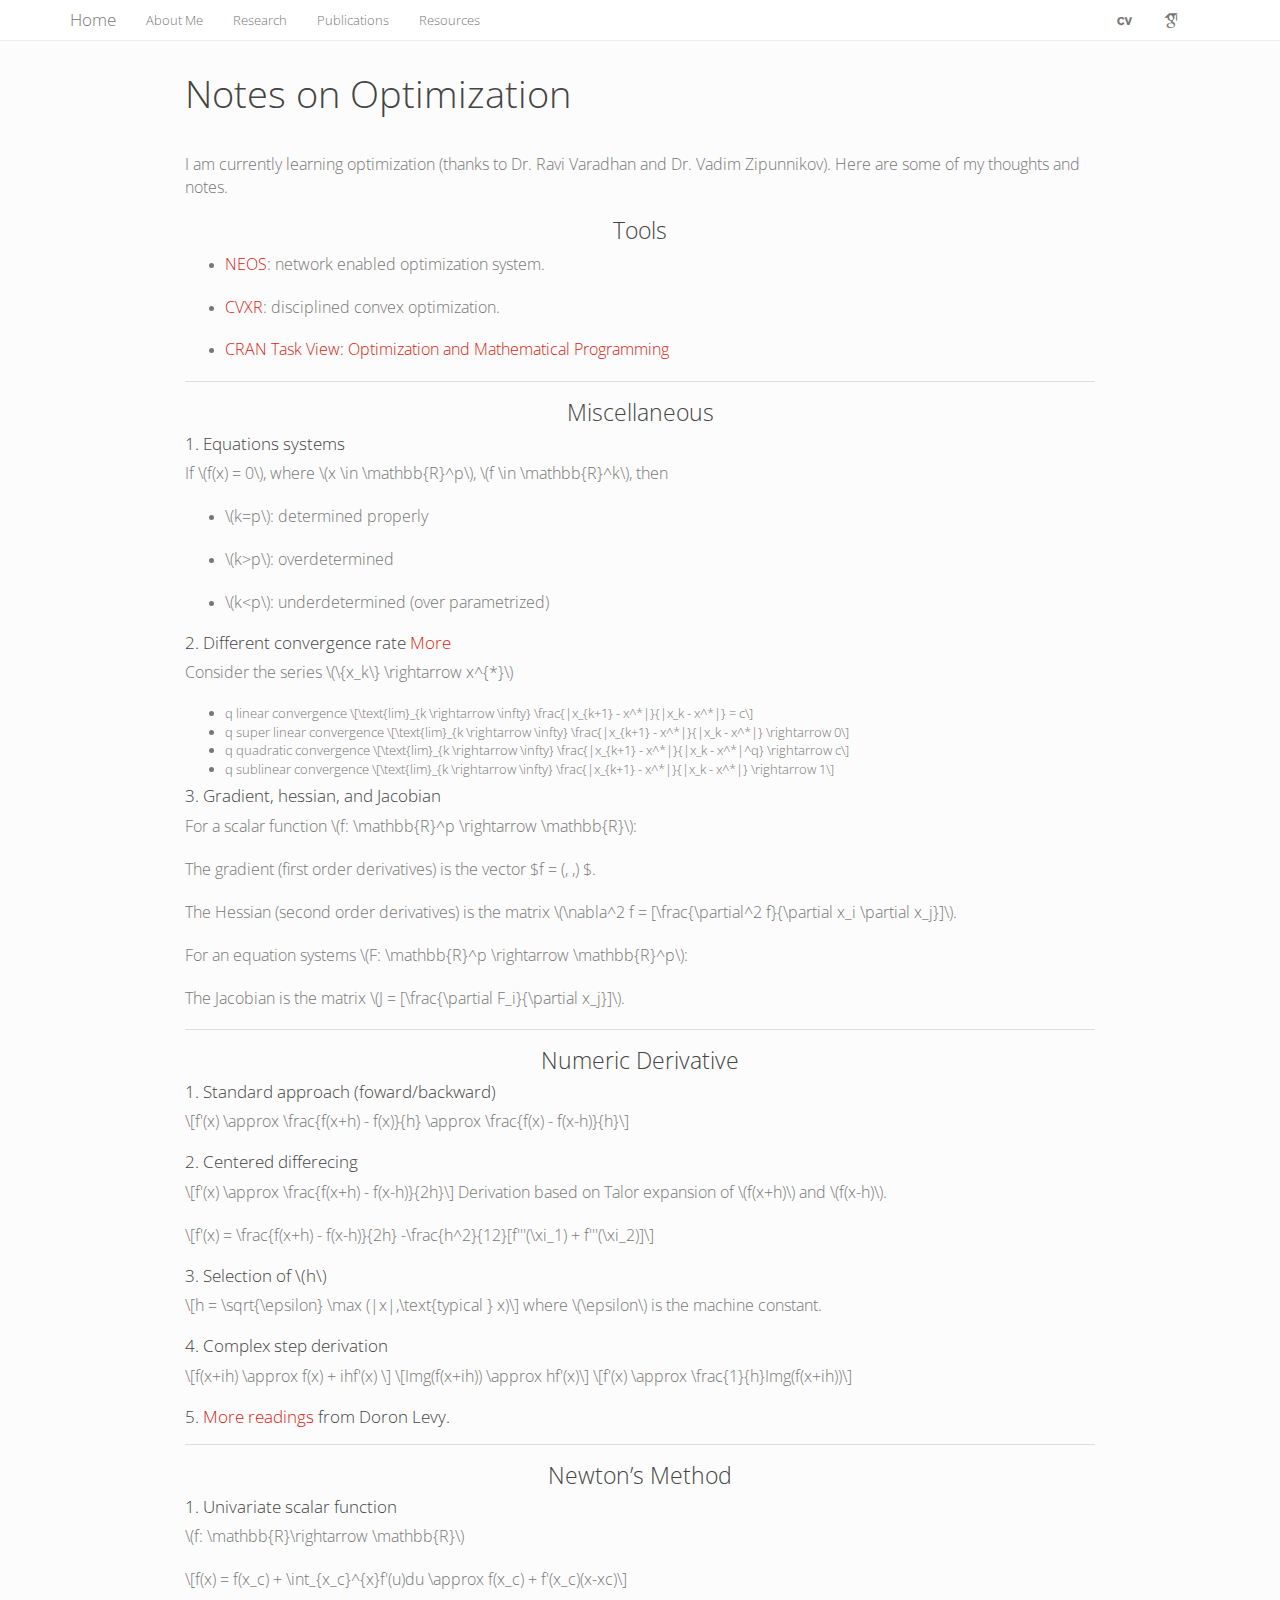
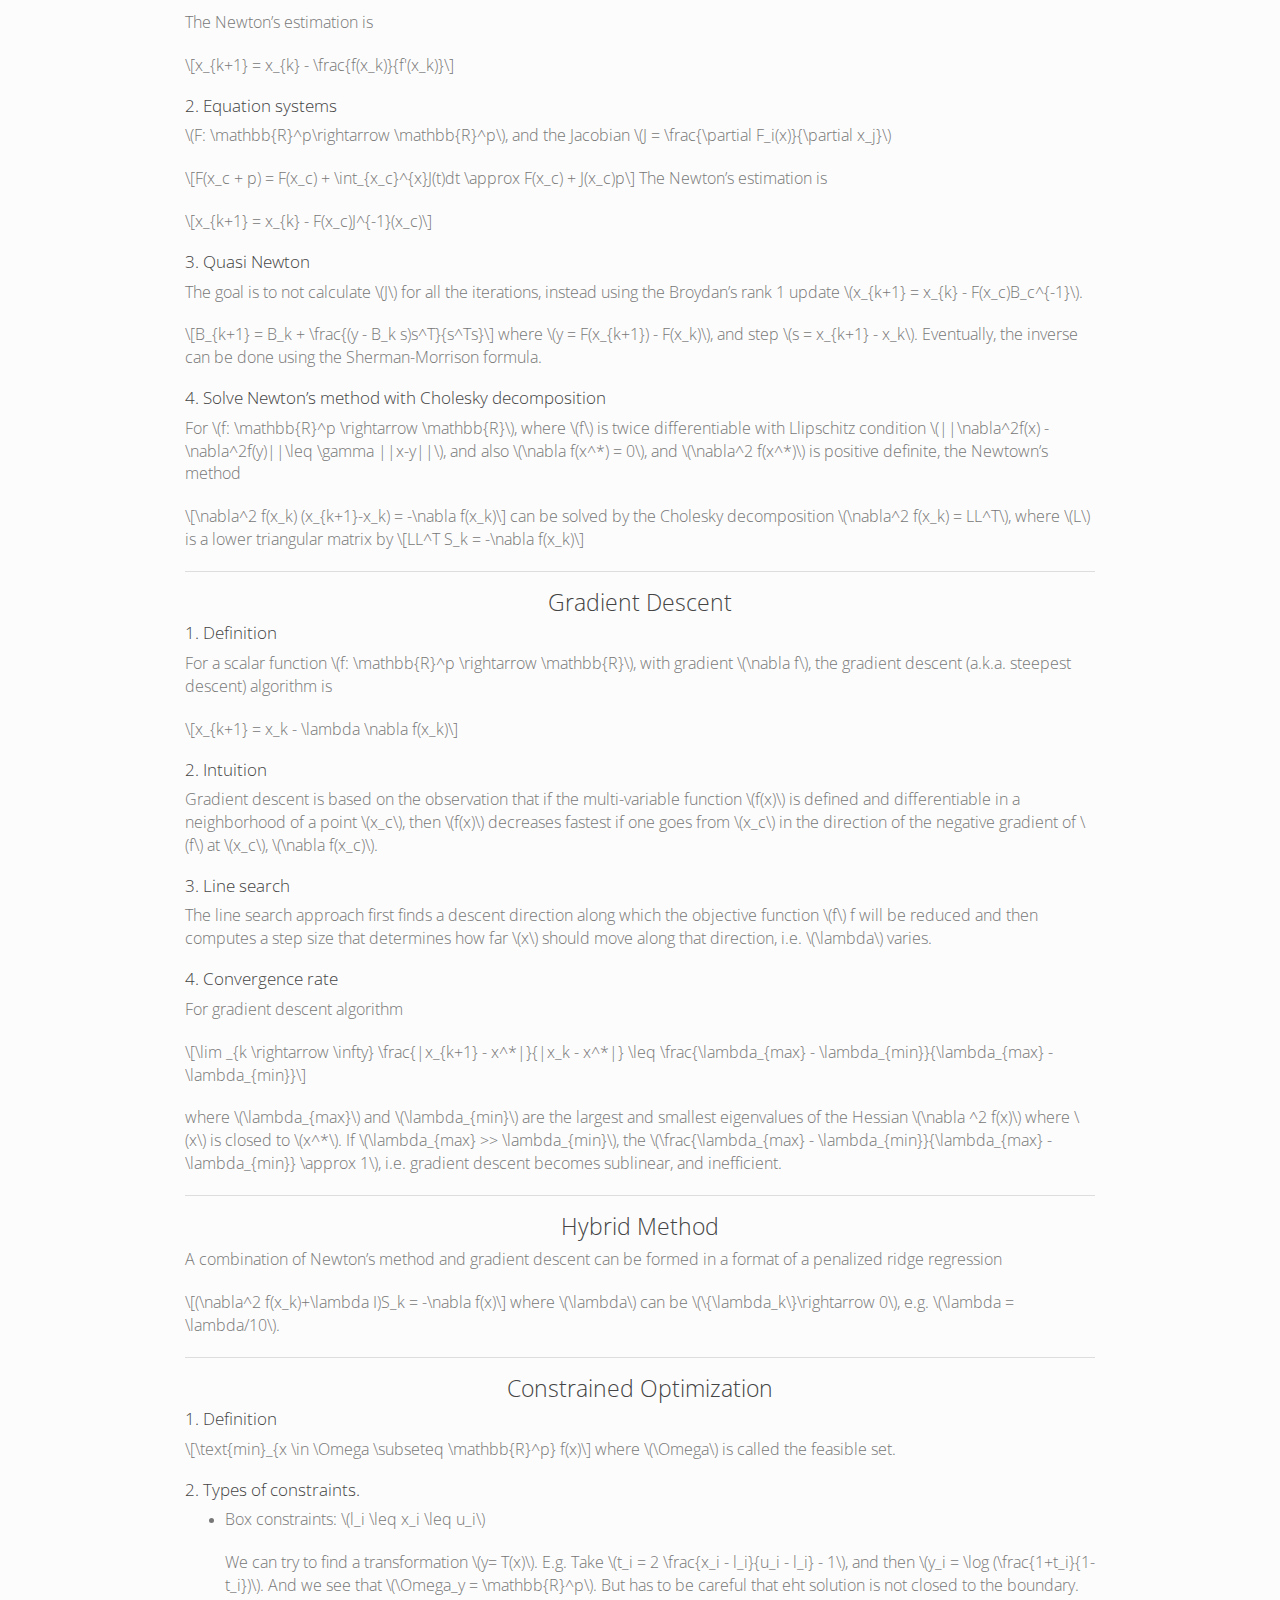
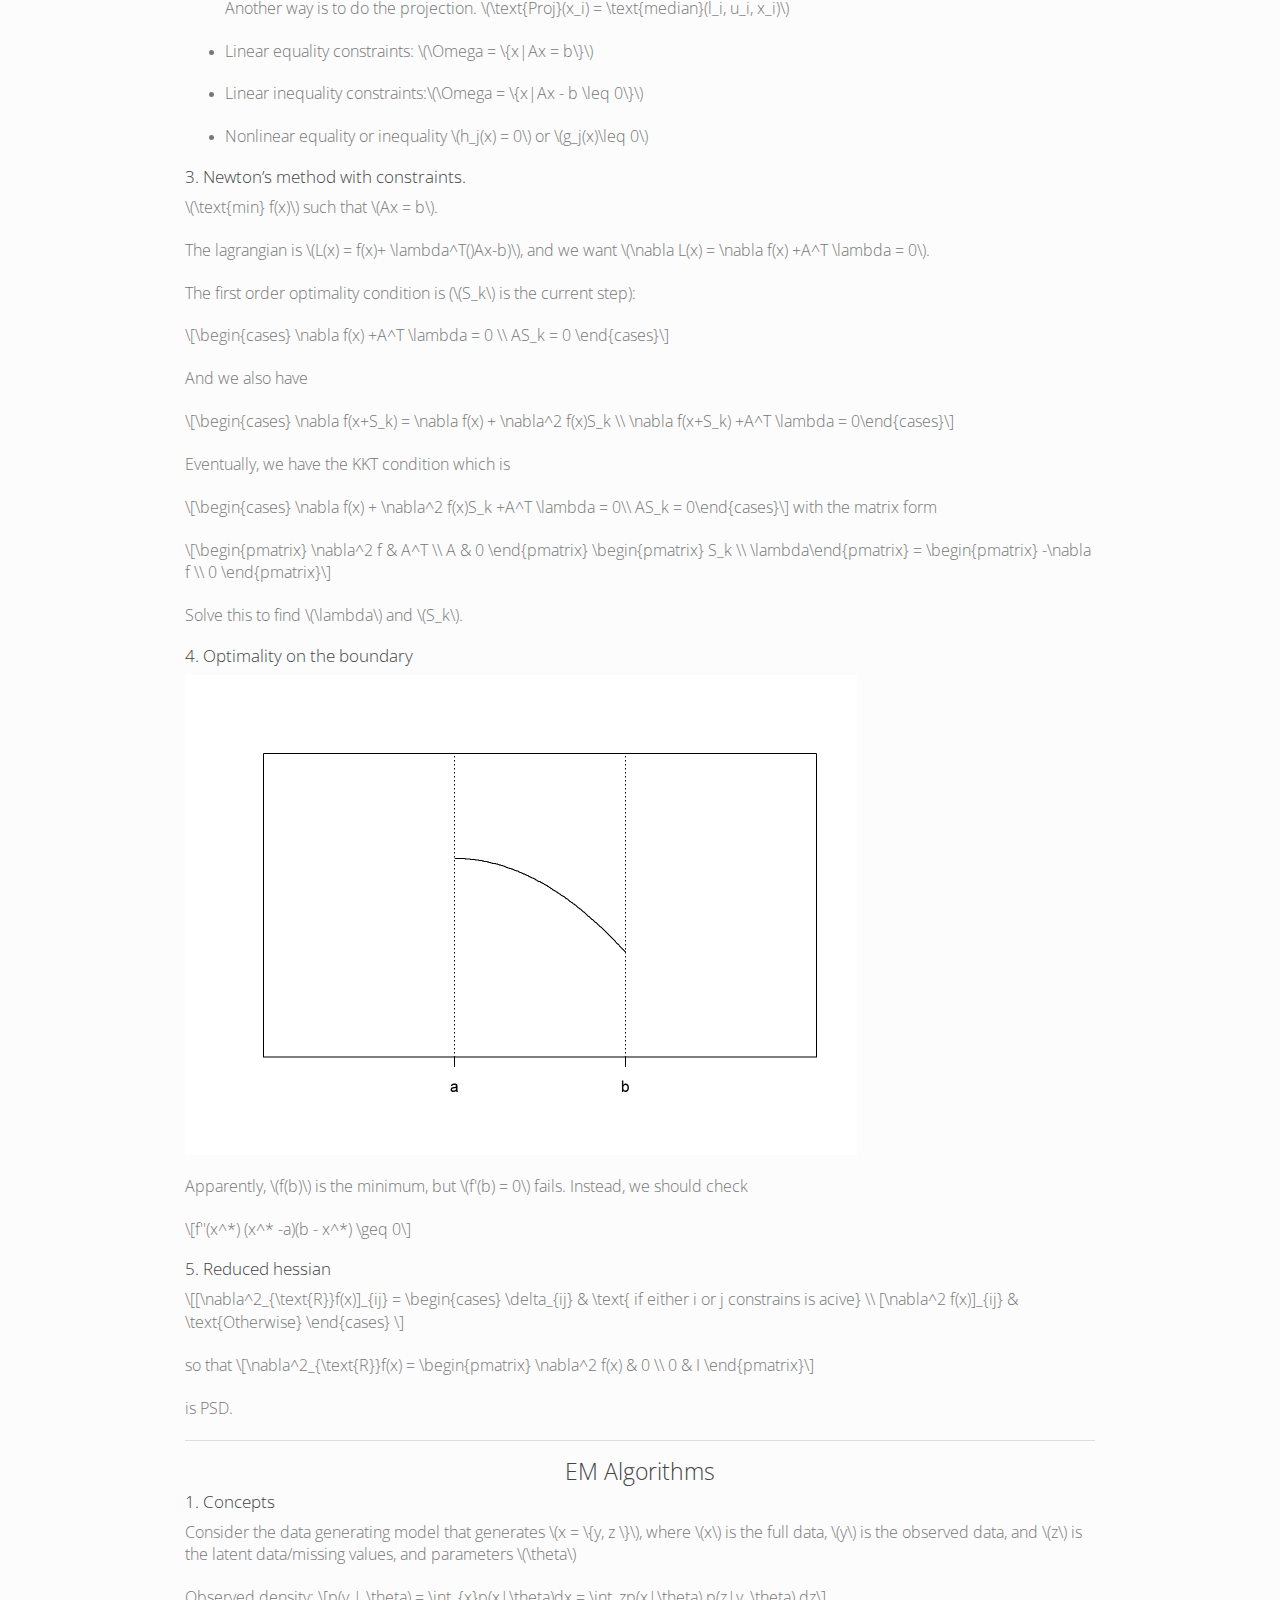
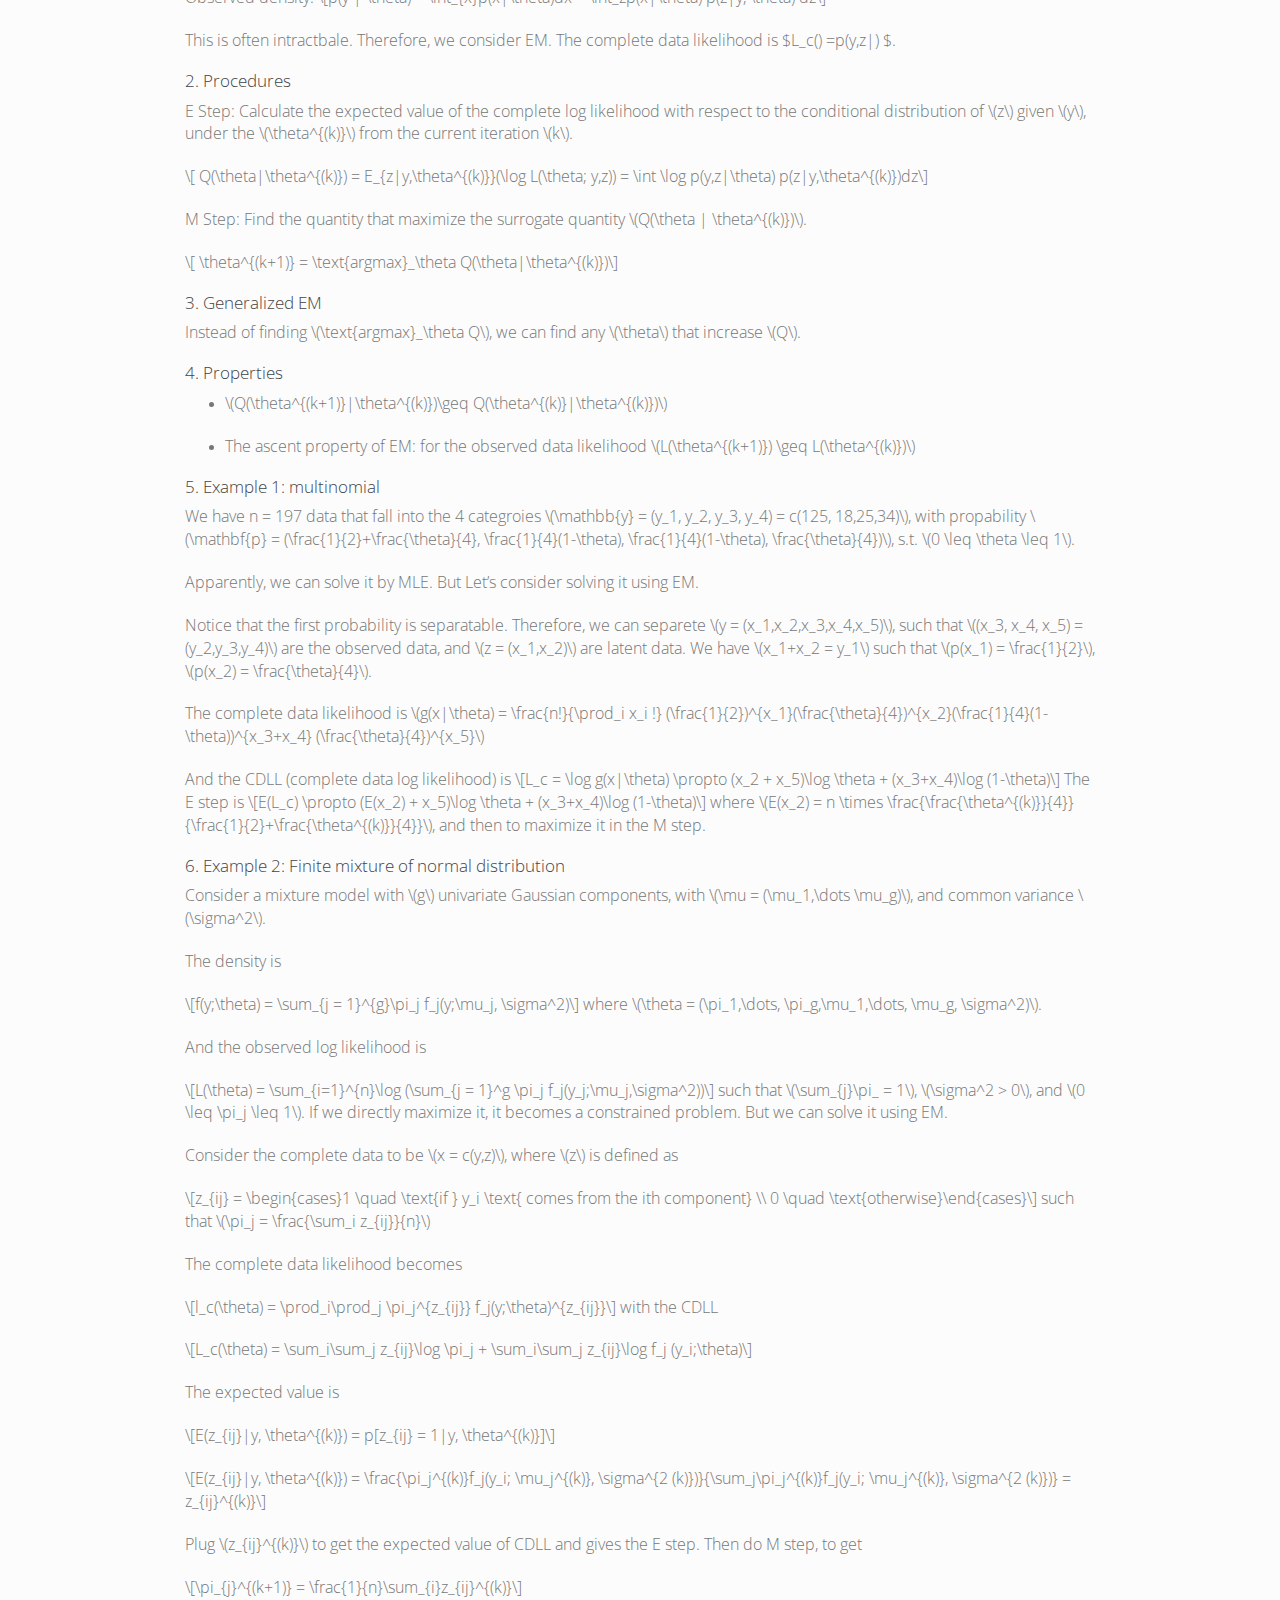
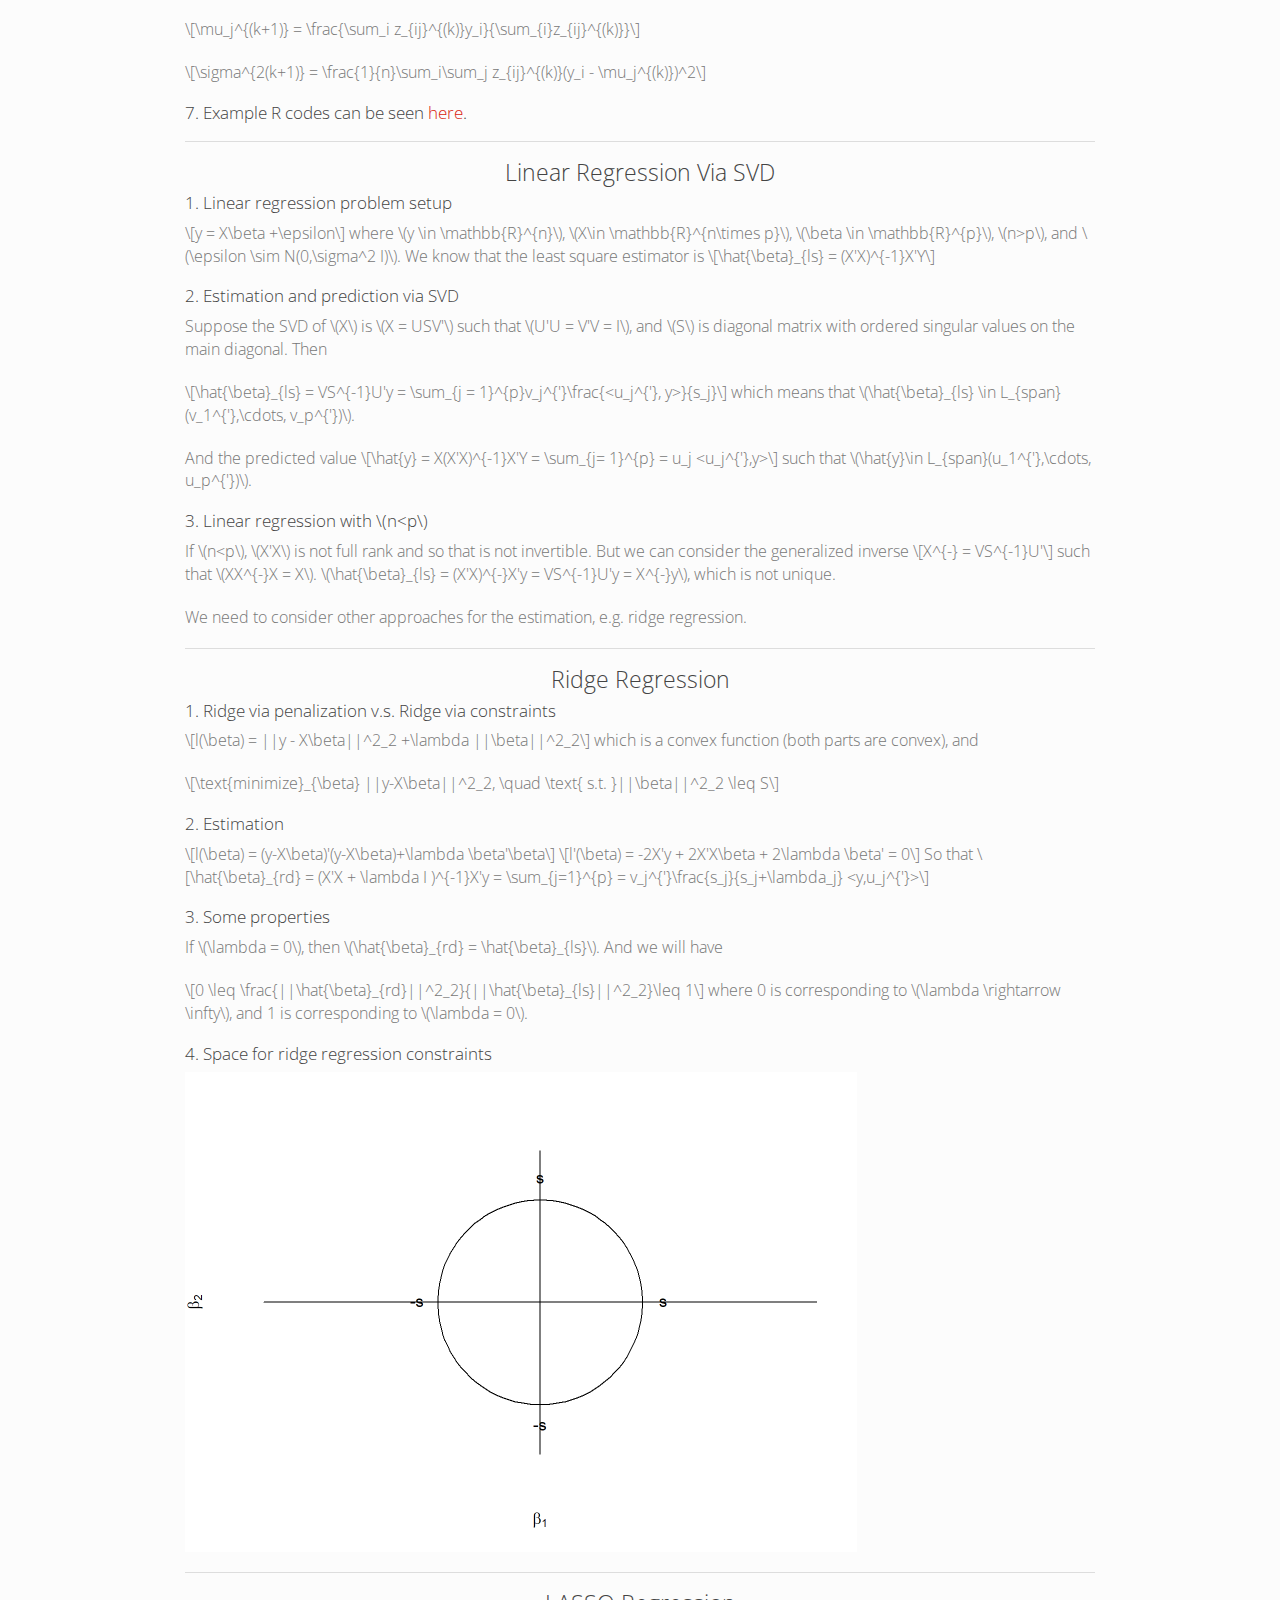
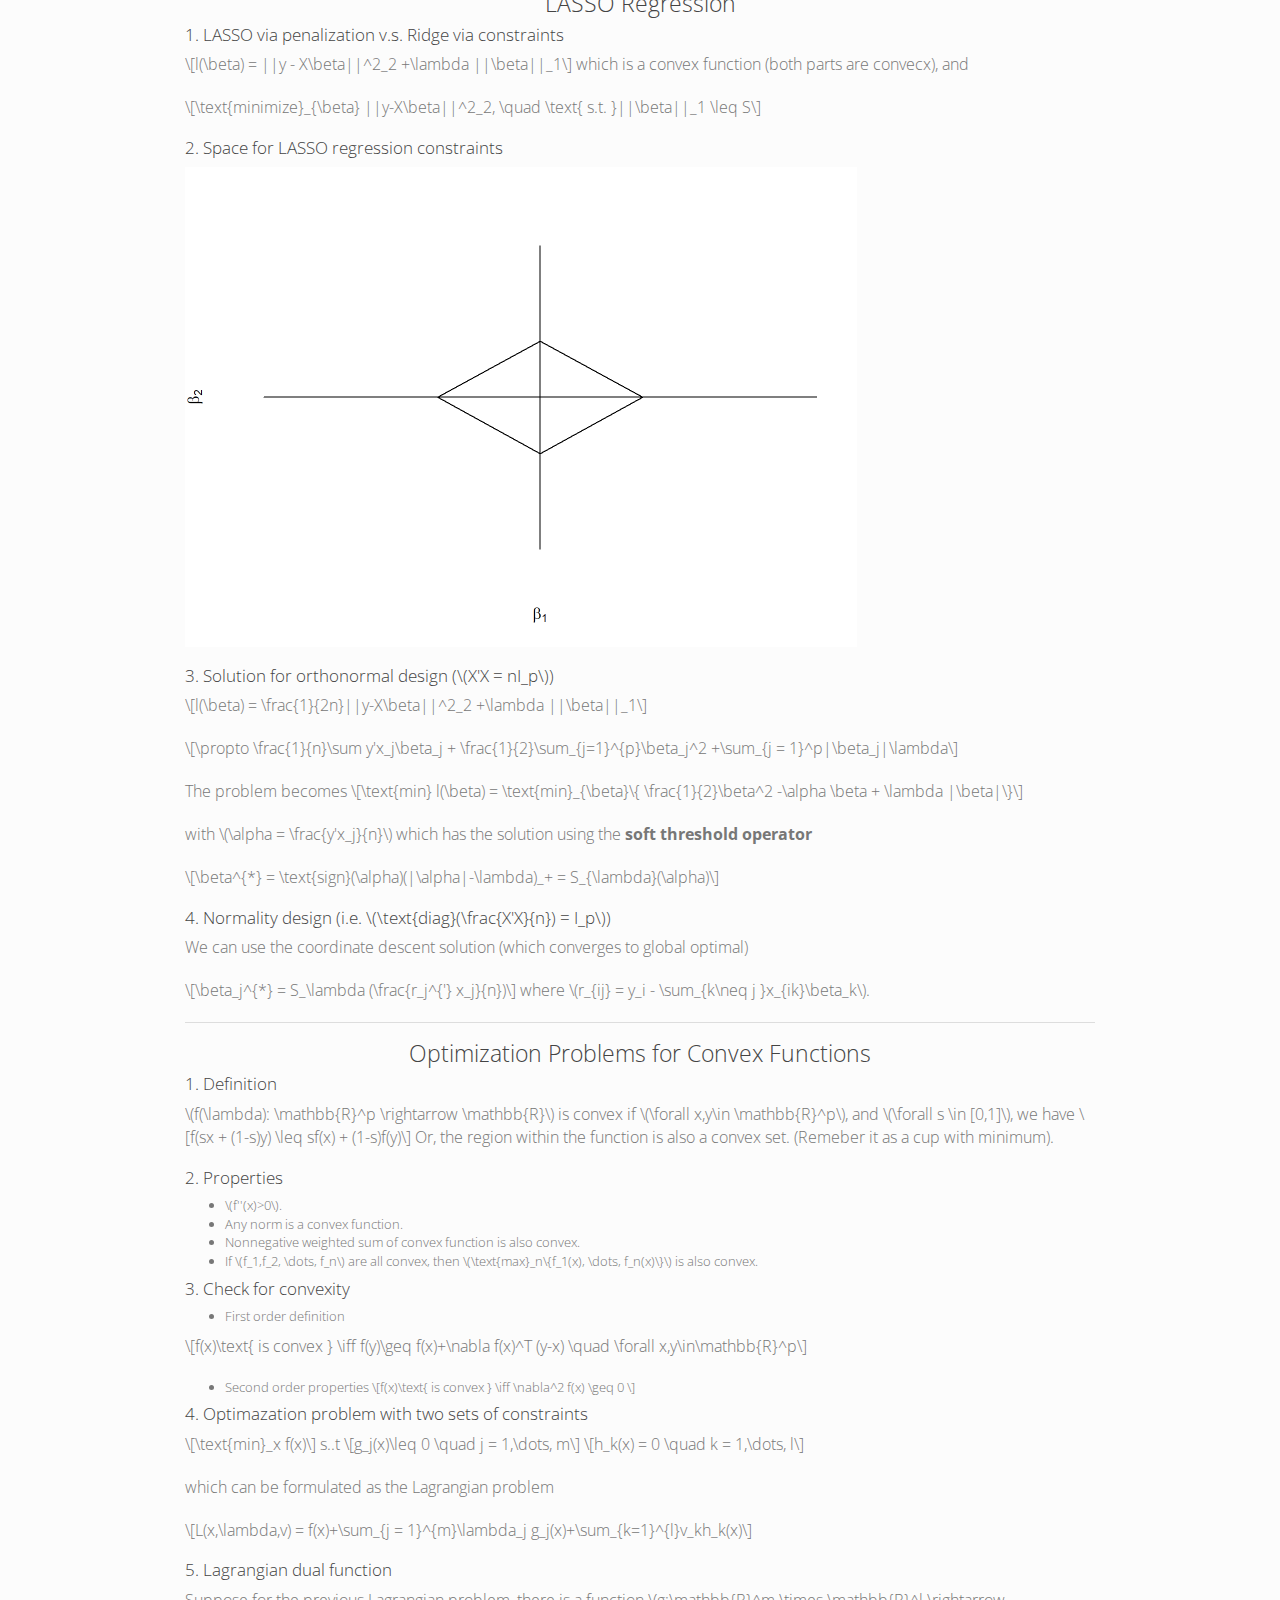
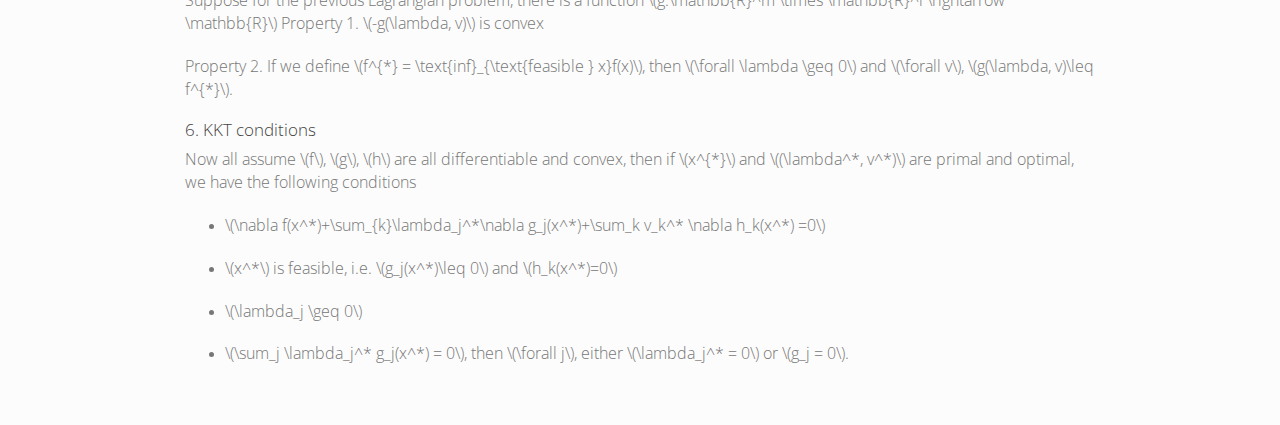
<file: optim.knit.html>
<!DOCTYPE html>

<html>

<head>

<meta charset="utf-8" />
<meta name="generator" content="pandoc" />
<meta http-equiv="X-UA-Compatible" content="IE=EDGE" />




<title>Notes on Optimization</title>

<script src="site_libs/header-attrs-2.11/header-attrs.js"></script>
<script src="site_libs/jquery-3.6.0/jquery-3.6.0.min.js"></script>
<meta name="viewport" content="width=device-width, initial-scale=1" />
<link href="site_libs/bootstrap-3.3.5/css/bootstrap.min.css" rel="stylesheet" />
<script src="site_libs/bootstrap-3.3.5/js/bootstrap.min.js"></script>
<script src="site_libs/bootstrap-3.3.5/shim/html5shiv.min.js"></script>
<script src="site_libs/bootstrap-3.3.5/shim/respond.min.js"></script>
<style>h1 {font-size: 34px;}
       h1.title {font-size: 38px;}
       h2 {font-size: 30px;}
       h3 {font-size: 24px;}
       h4 {font-size: 18px;}
       h5 {font-size: 16px;}
       h6 {font-size: 12px;}
       code {color: inherit; background-color: rgba(0, 0, 0, 0.04);}
       pre:not([class]) { background-color: white }</style>
<script src="site_libs/navigation-1.1/tabsets.js"></script>
<link href="site_libs/highlightjs-9.12.0/default.css" rel="stylesheet" />
<script src="site_libs/highlightjs-9.12.0/highlight.js"></script>

<style type="text/css">
  code{white-space: pre-wrap;}
  span.smallcaps{font-variant: small-caps;}
  span.underline{text-decoration: underline;}
  div.column{display: inline-block; vertical-align: top; width: 50%;}
  div.hanging-indent{margin-left: 1.5em; text-indent: -1.5em;}
  ul.task-list{list-style: none;}
    </style>

<style type="text/css">code{white-space: pre;}</style>
<script type="text/javascript">
if (window.hljs) {
  hljs.configure({languages: []});
  hljs.initHighlightingOnLoad();
  if (document.readyState && document.readyState === "complete") {
    window.setTimeout(function() { hljs.initHighlighting(); }, 0);
  }
}
</script>





<link rel="stylesheet" href="style2.css" type="text/css" />



<style type = "text/css">
.main-container {
  max-width: 940px;
  margin-left: auto;
  margin-right: auto;
}
img {
  max-width:100%;
}
.tabbed-pane {
  padding-top: 12px;
}
.html-widget {
  margin-bottom: 20px;
}
button.code-folding-btn:focus {
  outline: none;
}
summary {
  display: list-item;
}
pre code {
  padding: 0;
}
</style>


<style type="text/css">
.dropdown-submenu {
  position: relative;
}
.dropdown-submenu>.dropdown-menu {
  top: 0;
  left: 100%;
  margin-top: -6px;
  margin-left: -1px;
  border-radius: 0 6px 6px 6px;
}
.dropdown-submenu:hover>.dropdown-menu {
  display: block;
}
.dropdown-submenu>a:after {
  display: block;
  content: " ";
  float: right;
  width: 0;
  height: 0;
  border-color: transparent;
  border-style: solid;
  border-width: 5px 0 5px 5px;
  border-left-color: #cccccc;
  margin-top: 5px;
  margin-right: -10px;
}
.dropdown-submenu:hover>a:after {
  border-left-color: #adb5bd;
}
.dropdown-submenu.pull-left {
  float: none;
}
.dropdown-submenu.pull-left>.dropdown-menu {
  left: -100%;
  margin-left: 10px;
  border-radius: 6px 0 6px 6px;
}
</style>

<script type="text/javascript">
// manage active state of menu based on current page
$(document).ready(function () {
  // active menu anchor
  href = window.location.pathname
  href = href.substr(href.lastIndexOf('/') + 1)
  if (href === "")
    href = "index.html";
  var menuAnchor = $('a[href="' + href + '"]');

  // mark it active
  menuAnchor.tab('show');

  // if it's got a parent navbar menu mark it active as well
  menuAnchor.closest('li.dropdown').addClass('active');

  // Navbar adjustments
  var navHeight = $(".navbar").first().height() + 15;
  var style = document.createElement('style');
  var pt = "padding-top: " + navHeight + "px; ";
  var mt = "margin-top: -" + navHeight + "px; ";
  var css = "";
  // offset scroll position for anchor links (for fixed navbar)
  for (var i = 1; i <= 6; i++) {
    css += ".section h" + i + "{ " + pt + mt + "}\n";
  }
  style.innerHTML = "body {" + pt + "padding-bottom: 40px; }\n" + css;
  document.head.appendChild(style);
});
</script>

<!-- tabsets -->

<style type="text/css">
.tabset-dropdown > .nav-tabs {
  display: inline-table;
  max-height: 500px;
  min-height: 44px;
  overflow-y: auto;
  border: 1px solid #ddd;
  border-radius: 4px;
}

.tabset-dropdown > .nav-tabs > li.active:before {
  content: "";
  font-family: 'Glyphicons Halflings';
  display: inline-block;
  padding: 10px;
  border-right: 1px solid #ddd;
}

.tabset-dropdown > .nav-tabs.nav-tabs-open > li.active:before {
  content: "&#xe258;";
  border: none;
}

.tabset-dropdown > .nav-tabs.nav-tabs-open:before {
  content: "";
  font-family: 'Glyphicons Halflings';
  display: inline-block;
  padding: 10px;
  border-right: 1px solid #ddd;
}

.tabset-dropdown > .nav-tabs > li.active {
  display: block;
}

.tabset-dropdown > .nav-tabs > li > a,
.tabset-dropdown > .nav-tabs > li > a:focus,
.tabset-dropdown > .nav-tabs > li > a:hover {
  border: none;
  display: inline-block;
  border-radius: 4px;
  background-color: transparent;
}

.tabset-dropdown > .nav-tabs.nav-tabs-open > li {
  display: block;
  float: none;
}

.tabset-dropdown > .nav-tabs > li {
  display: none;
}
</style>

<!-- code folding -->




</head>

<body>


<div class="container-fluid main-container">




<div class="navbar navbar-default  navbar-fixed-top" role="navigation">
  <div class="container">
    <div class="navbar-header">
      <button type="button" class="navbar-toggle collapsed" data-toggle="collapse" data-target="#navbar">
        <span class="icon-bar"></span>
        <span class="icon-bar"></span>
        <span class="icon-bar"></span>
      </button>
      <a class="navbar-brand" href="index.html">Home</a>
    </div>
    <div id="navbar" class="navbar-collapse collapse">
      <ul class="nav navbar-nav">
        <li>
  <a href="index.html">About Me</a>
</li>
<li>
  <a href="research.html">Research</a>
</li>
<li>
  <a href="publications.html">Publications</a>
</li>
<li>
  <a href="resources.html">Resources</a>
</li>
      </ul>
      <ul class="nav navbar-nav navbar-right">
        <li>
  <a href="mailto:dijunrui@gmail.com">
    <span class="fa fa-envelope fa-lg"></span>
     
  </a>
</li>
<li>
  <a href="files/Curriculum Vitae.pdf">
    <span class="ai ai-cv ai-lg"></span>
     
  </a>
</li>
<li>
  <a href="https://scholar.google.com/citations?user=9YSnIL4AAAAJ&amp;hl=en">
    <span class="ai ai-google-scholar ai-lg"></span>
     
  </a>
</li>
<li>
  <a href="http://github.com/junruidi">
    <span class="&lt;i class=&quot;fab fa &lt;i class=&quot;fab fa-github big-icon&quot;&gt;&lt;/i&gt;"></span>
     
  </a>
</li>
      </ul>
    </div><!--/.nav-collapse -->
  </div><!--/.container -->
</div><!--/.navbar -->

<div id="header">



<h1 class="title toc-ignore">Notes on Optimization</h1>

</div>


<p><link rel="stylesheet" href="academicons/css/academicons.min.css"/></p>
<script>
  (function(i,s,o,g,r,a,m){i['GoogleAnalyticsObject']=r;i[r]=i[r]||function(){
  (i[r].q=i[r].q||[]).push(arguments)},i[r].l=1*new Date();a=s.createElement(o),
  m=s.getElementsByTagName(o)[0];a.async=1;a.src=g;m.parentNode.insertBefore(a,m)
  })(window,document,'script','https://www.google-analytics.com/analytics.js','ga');

  ga('create', 'UA-99094202-1', 'auto');
  ga('send', 'pageview');

</script>
<div id="section" class="section level1">
<h1></h1>
</div>
<div id="section-1" class="section level1">
<h1></h1>
<p>I am currently learning optimization (thanks to Dr. Ravi Varadhan and Dr. Vadim Zipunnikov). Here are some of my thoughts and notes.</p>
<center>
<h3>
Tools
</h3>
</center>
<ul>
<li><p><a href="https://neos-guide.org/">NEOS</a>: network enabled optimization system.</p></li>
<li><p><a href="https://cran.r-project.org/web/packages/CVXR/index.html">CVXR</a>: disciplined convex optimization.</p></li>
<li><p><a href="https://cran.r-project.org/web/views/Optimization.html">CRAN Task View: Optimization and Mathematical Programming</a></p></li>
</ul>
<hr />
<center>
<h3>
Miscellaneous
</h3>
</center>
<div id="equations-systems" class="section level4">
<h4>1. Equations systems</h4>
<p>If <span class="math inline">\(f(x) = 0\)</span>, where <span class="math inline">\(x \in \mathbb{R}^p\)</span>, <span class="math inline">\(f \in \mathbb{R}^k\)</span>, then</p>
<ul>
<li><p><span class="math inline">\(k=p\)</span>: determined properly</p></li>
<li><p><span class="math inline">\(k&gt;p\)</span>: overdetermined</p></li>
<li><p><span class="math inline">\(k&lt;p\)</span>: underdetermined (over parametrized)</p></li>
</ul>
</div>
<div id="different-convergence-rate-more" class="section level4">
<h4>2. Different convergence rate <a href="https://en.wikipedia.org/wiki/Rate_of_convergence">More</a></h4>
<p>Consider the series <span class="math inline">\(\{x_k\} \rightarrow x^{*}\)</span></p>
<ul>
<li>q linear convergence <span class="math display">\[\text{lim}_{k \rightarrow \infty} \frac{|x_{k+1} - x^*|}{|x_k - x^*|} = c\]</span></li>
<li>q super linear convergence <span class="math display">\[\text{lim}_{k \rightarrow \infty} \frac{|x_{k+1} - x^*|}{|x_k - x^*|} \rightarrow 0\]</span></li>
<li>q quadratic convergence <span class="math display">\[\text{lim}_{k \rightarrow \infty} \frac{|x_{k+1} - x^*|}{|x_k - x^*|^q} \rightarrow c\]</span></li>
<li>q sublinear convergence <span class="math display">\[\text{lim}_{k \rightarrow \infty} \frac{|x_{k+1} - x^*|}{|x_k - x^*|} \rightarrow 1\]</span></li>
</ul>
</div>
<div id="gradient-hessian-and-jacobian" class="section level4">
<h4>3. Gradient, hessian, and Jacobian</h4>
<p>For a scalar function <span class="math inline">\(f: \mathbb{R}^p \rightarrow \mathbb{R}\)</span>:</p>
<p>The gradient (first order derivatives) is the vector $f = (, ,) $.</p>
<p>The Hessian (second order derivatives) is the matrix <span class="math inline">\(\nabla^2 f = [\frac{\partial^2 f}{\partial x_i \partial x_j}]\)</span>.</p>
<p>For an equation systems <span class="math inline">\(F: \mathbb{R}^p \rightarrow \mathbb{R}^p\)</span>:</p>
<p>The Jacobian is the matrix <span class="math inline">\(J = [\frac{\partial F_i}{\partial x_j}]\)</span>.</p>
<hr />
<center>
<h3>
Numeric Derivative
</h3>
</center>
</div>
<div id="standard-approach-fowardbackward" class="section level4">
<h4>1. Standard approach (foward/backward)</h4>
<p><span class="math display">\[f&#39;(x) \approx \frac{f(x+h) - f(x)}{h} \approx \frac{f(x) - f(x-h)}{h}\]</span></p>
</div>
<div id="centered-differecing" class="section level4">
<h4>2. Centered differecing</h4>
<p><span class="math display">\[f&#39;(x) \approx \frac{f(x+h) - f(x-h)}{2h}\]</span> Derivation based on Talor expansion of <span class="math inline">\(f(x+h)\)</span> and <span class="math inline">\(f(x-h)\)</span>.</p>
<p><span class="math display">\[f&#39;(x) = \frac{f(x+h) - f(x-h)}{2h} -\frac{h^2}{12}[f&#39;&#39;&#39;(\xi_1) + f&#39;&#39;&#39;(\xi_2)]\]</span></p>
</div>
<div id="selection-of-h" class="section level4">
<h4>3. Selection of <span class="math inline">\(h\)</span></h4>
<p><span class="math display">\[h = \sqrt{\epsilon} \max (|x|,\text{typical } x)\]</span> where <span class="math inline">\(\epsilon\)</span> is the machine constant.</p>
</div>
<div id="complex-step-derivation" class="section level4">
<h4>4. Complex step derivation</h4>
<p><span class="math display">\[f(x+ih) \approx f(x) + ihf&#39;(x) \]</span> <span class="math display">\[Img(f(x+ih)) \approx hf&#39;(x)\]</span> <span class="math display">\[f&#39;(x) \approx \frac{1}{h}Img(f(x+ih))\]</span></p>
</div>
<div id="more-readings-from-doron-levy." class="section level4">
<h4>5. <a href="http://www2.math.umd.edu/~dlevy/classes/amsc466/lecture-notes/differentiation-chap.pdf">More readings</a> from Doron Levy.</h4>
<hr />
<center>
<h3>
Newton’s Method
</h3>
</center>
</div>
<div id="univariate-scalar-function" class="section level4">
<h4>1. Univariate scalar function</h4>
<p><span class="math inline">\(f: \mathbb{R}\rightarrow \mathbb{R}\)</span></p>
<p><span class="math display">\[f(x) = f(x_c) + \int_{x_c}^{x}f&#39;(u)du \approx f(x_c) + f&#39;(x_c)(x-xc)\]</span></p>
<p>The Newton’s estimation is</p>
<p><span class="math display">\[x_{k+1} = x_{k} - \frac{f(x_k)}{f&#39;(x_k)}\]</span></p>
</div>
<div id="equation-systems" class="section level4">
<h4>2. Equation systems</h4>
<p><span class="math inline">\(F: \mathbb{R}^p\rightarrow \mathbb{R}^p\)</span>, and the Jacobian <span class="math inline">\(J = \frac{\partial F_i(x)}{\partial x_j}\)</span></p>
<p><span class="math display">\[F(x_c + p) = F(x_c) + \int_{x_c}^{x}J(t)dt \approx F(x_c) + J(x_c)p\]</span> The Newton’s estimation is</p>
<p><span class="math display">\[x_{k+1} = x_{k} - F(x_c)J^{-1}(x_c)\]</span></p>
</div>
<div id="quasi-newton" class="section level4">
<h4>3. Quasi Newton</h4>
<p>The goal is to not calculate <span class="math inline">\(J\)</span> for all the iterations, instead using the Broydan’s rank 1 update <span class="math inline">\(x_{k+1} = x_{k} - F(x_c)B_c^{-1}\)</span>.</p>
<p><span class="math display">\[B_{k+1} = B_k + \frac{(y - B_k s)s^T}{s^Ts}\]</span> where <span class="math inline">\(y = F(x_{k+1}) - F(x_k)\)</span>, and step <span class="math inline">\(s = x_{k+1} - x_k\)</span>. Eventually, the inverse can be done using the Sherman-Morrison formula.</p>
</div>
<div id="solve-newtons-method-with-cholesky-decomposition" class="section level4">
<h4>4. Solve Newton’s method with Cholesky decomposition</h4>
<p>For <span class="math inline">\(f: \mathbb{R}^p \rightarrow \mathbb{R}\)</span>, where <span class="math inline">\(f\)</span> is twice differentiable with Llipschitz condition <span class="math inline">\(||\nabla^2f(x) - \nabla^2f(y)||\leq \gamma ||x-y||\)</span>, and also <span class="math inline">\(\nabla f(x^*) = 0\)</span>, and <span class="math inline">\(\nabla^2 f(x^*)\)</span> is positive definite, the Newtown’s method</p>
<p><span class="math display">\[\nabla^2 f(x_k) (x_{k+1}-x_k) = -\nabla f(x_k)\]</span> can be solved by the Cholesky decomposition <span class="math inline">\(\nabla^2 f(x_k) = LL^T\)</span>, where <span class="math inline">\(L\)</span> is a lower triangular matrix by <span class="math display">\[LL^T S_k = -\nabla f(x_k)\]</span></p>
<hr />
<center>
<h3>
Gradient Descent
</h3>
</center>
</div>
<div id="definition" class="section level4">
<h4>1. Definition</h4>
<p>For a scalar function <span class="math inline">\(f: \mathbb{R}^p \rightarrow \mathbb{R}\)</span>, with gradient <span class="math inline">\(\nabla f\)</span>, the gradient descent (a.k.a. steepest descent) algorithm is</p>
<p><span class="math display">\[x_{k+1} = x_k - \lambda \nabla f(x_k)\]</span></p>
</div>
<div id="intuition" class="section level4">
<h4>2. Intuition</h4>
<p>Gradient descent is based on the observation that if the multi-variable function <span class="math inline">\(f(x)\)</span> is defined and differentiable in a neighborhood of a point <span class="math inline">\(x_c\)</span>, then <span class="math inline">\(f(x)\)</span> decreases fastest if one goes from <span class="math inline">\(x_c\)</span> in the direction of the negative gradient of <span class="math inline">\(f\)</span> at <span class="math inline">\(x_c\)</span>, <span class="math inline">\(\nabla f(x_c)\)</span>.</p>
</div>
<div id="line-search" class="section level4">
<h4>3. Line search</h4>
<p>The line search approach first finds a descent direction along which the objective function <span class="math inline">\(f\)</span> f will be reduced and then computes a step size that determines how far <span class="math inline">\(x\)</span> should move along that direction, i.e. <span class="math inline">\(\lambda\)</span> varies.</p>
</div>
<div id="convergence-rate" class="section level4">
<h4>4. Convergence rate</h4>
<p>For gradient descent algorithm</p>
<p><span class="math display">\[\lim _{k \rightarrow \infty} \frac{|x_{k+1} - x^*|}{|x_k - x^*|} \leq \frac{\lambda_{max} - \lambda_{min}}{\lambda_{max} - \lambda_{min}}\]</span></p>
<p>where <span class="math inline">\(\lambda_{max}\)</span> and <span class="math inline">\(\lambda_{min}\)</span> are the largest and smallest eigenvalues of the Hessian <span class="math inline">\(\nabla ^2 f(x)\)</span> where <span class="math inline">\(x\)</span> is closed to <span class="math inline">\(x^*\)</span>. If <span class="math inline">\(\lambda_{max} &gt;&gt; \lambda_{min}\)</span>, the <span class="math inline">\(\frac{\lambda_{max} - \lambda_{min}}{\lambda_{max} - \lambda_{min}} \approx 1\)</span>, i.e. gradient descent becomes sublinear, and inefficient.</p>
<hr />
<center>
<h3>
Hybrid Method
</h3>
</center>
<p>A combination of Newton’s method and gradient descent can be formed in a format of a penalized ridge regression</p>
<p><span class="math display">\[(\nabla^2 f(x_k)+\lambda I)S_k = -\nabla f(x)\]</span> where <span class="math inline">\(\lambda\)</span> can be <span class="math inline">\(\{\lambda_k\}\rightarrow 0\)</span>, e.g. <span class="math inline">\(\lambda = \lambda/10\)</span>.</p>
<hr />
<center>
<h3>
Constrained Optimization
</h3>
</center>
</div>
<div id="definition-1" class="section level4">
<h4>1. Definition</h4>
<p><span class="math display">\[\text{min}_{x \in \Omega  \subseteq \mathbb{R}^p} f(x)\]</span> where <span class="math inline">\(\Omega\)</span> is called the feasible set.</p>
</div>
<div id="types-of-constraints." class="section level4">
<h4>2. Types of constraints.</h4>
<ul>
<li><p>Box constraints: <span class="math inline">\(l_i \leq x_i \leq u_i\)</span></p>
<p>We can try to find a transformation <span class="math inline">\(y= T(x)\)</span>. E.g. Take <span class="math inline">\(t_i = 2 \frac{x_i - l_i}{u_i - l_i} - 1\)</span>, and then <span class="math inline">\(y_i = \log (\frac{1+t_i}{1-t_i})\)</span>. And we see that <span class="math inline">\(\Omega_y = \mathbb{R}^p\)</span>. But has to be careful that eht solution is not closed to the boundary. Another way is to do the projection. <span class="math inline">\(\text{Proj}(x_i) = \text{median}(l_i, u_i, x_i)\)</span></p></li>
<li><p>Linear equality constraints: <span class="math inline">\(\Omega = \{x|Ax = b\}\)</span></p></li>
<li><p>Linear inequality constraints:<span class="math inline">\(\Omega = \{x|Ax - b \leq 0\}\)</span></p></li>
<li><p>Nonlinear equality or inequality <span class="math inline">\(h_j(x) = 0\)</span> or <span class="math inline">\(g_j(x)\leq 0\)</span></p></li>
</ul>
</div>
<div id="newtons-method-with-constraints." class="section level4">
<h4>3. Newton’s method with constraints.</h4>
<p><span class="math inline">\(\text{min} f(x)\)</span> such that <span class="math inline">\(Ax = b\)</span>.</p>
<p>The lagrangian is <span class="math inline">\(L(x) = f(x)+ \lambda^T()Ax-b)\)</span>, and we want <span class="math inline">\(\nabla L(x) = \nabla f(x) +A^T \lambda = 0\)</span>.</p>
<p>The first order optimality condition is (<span class="math inline">\(S_k\)</span> is the current step):</p>
<p><span class="math display">\[\begin{cases} \nabla f(x) +A^T \lambda = 0 \\ AS_k = 0 \end{cases}\]</span></p>
<p>And we also have</p>
<p><span class="math display">\[\begin{cases} \nabla f(x+S_k) = \nabla f(x) + \nabla^2 f(x)S_k \\  \nabla f(x+S_k) +A^T \lambda = 0\end{cases}\]</span></p>
<p>Eventually, we have the KKT condition which is</p>
<p><span class="math display">\[\begin{cases} \nabla f(x) + \nabla^2 f(x)S_k +A^T \lambda = 0\\ AS_k = 0\end{cases}\]</span> with the matrix form</p>
<p><span class="math display">\[\begin{pmatrix} \nabla^2 f &amp; A^T \\ A &amp; 0 \end{pmatrix} \begin{pmatrix} S_k \\ \lambda\end{pmatrix} = \begin{pmatrix} -\nabla f \\ 0 \end{pmatrix}\]</span></p>
<p>Solve this to find <span class="math inline">\(\lambda\)</span> and <span class="math inline">\(S_k\)</span>.</p>
</div>
<div id="optimality-on-the-boundary" class="section level4">
<h4>4. Optimality on the boundary</h4>
<p><img src="optim_files/figure-html/unnamed-chunk-1-1.png" width="672" /></p>
<p>Apparently, <span class="math inline">\(f(b)\)</span> is the minimum, but <span class="math inline">\(f&#39;(b) = 0\)</span> fails. Instead, we should check</p>
<p><span class="math display">\[f&#39;&#39;(x^*) (x^* -a)(b - x^*) \geq 0\]</span></p>
</div>
<div id="reduced-hessian" class="section level4">
<h4>5. Reduced hessian</h4>
<p><span class="math display">\[[\nabla^2_{\text{R}}f(x)]_{ij} = \begin{cases} \delta_{ij} &amp; \text{   if either i or j constrains is acive} \\ [\nabla^2 f(x)]_{ij} &amp; \text{Otherwise} \end{cases} \]</span></p>
<p>so that <span class="math display">\[\nabla^2_{\text{R}}f(x) = \begin{pmatrix} \nabla^2 f(x) &amp; 0 \\ 0 &amp; I \end{pmatrix}\]</span></p>
<p>is PSD.</p>
<hr />
<center>
<h3>
EM Algorithms
</h3>
</center>
</div>
<div id="concepts" class="section level4">
<h4>1. Concepts</h4>
<p>Consider the data generating model that generates <span class="math inline">\(x = \{y, z \}\)</span>, where <span class="math inline">\(x\)</span> is the full data, <span class="math inline">\(y\)</span> is the observed data, and <span class="math inline">\(z\)</span> is the latent data/missing values, and parameters <span class="math inline">\(\theta\)</span></p>
<p>Observed density: <span class="math display">\[p(y | \theta) = \int_{x}p(x|\theta)dx = \int_zp(x|\theta) p(z|y, \theta) dz\]</span></p>
<p>This is often intractbale. Therefore, we consider EM. The complete data likelihood is $L_c() =p(y,z|) $.</p>
</div>
<div id="procedures" class="section level4">
<h4>2. Procedures</h4>
<p>E Step: Calculate the expected value of the complete log likelihood with respect to the conditional distribution of <span class="math inline">\(z\)</span> given <span class="math inline">\(y\)</span>, under the <span class="math inline">\(\theta^{(k)}\)</span> from the current iteration <span class="math inline">\(k\)</span>.</p>
<p><span class="math display">\[ Q(\theta|\theta^{(k)}) = E_{z|y,\theta^{(k)}}(\log L(\theta; y,z)) = \int \log p(y,z|\theta) p(z|y,\theta^{(k)})dz\]</span></p>
<p>M Step: Find the quantity that maximize the surrogate quantity <span class="math inline">\(Q(\theta | \theta^{(k)})\)</span>.</p>
<p><span class="math display">\[ \theta^{(k+1)} = \text{argmax}_\theta Q(\theta|\theta^{(k)})\]</span></p>
</div>
<div id="generalized-em" class="section level4">
<h4>3. Generalized EM</h4>
<p>Instead of finding <span class="math inline">\(\text{argmax}_\theta Q\)</span>, we can find any <span class="math inline">\(\theta\)</span> that increase <span class="math inline">\(Q\)</span>.</p>
</div>
<div id="properties" class="section level4">
<h4>4. Properties</h4>
<ul>
<li><p><span class="math inline">\(Q(\theta^{(k+1)}|\theta^{(k)})\geq Q(\theta^{(k)}|\theta^{(k)})\)</span></p></li>
<li><p>The ascent property of EM: for the observed data likelihood <span class="math inline">\(L(\theta^{(k+1)}) \geq L(\theta^{(k)})\)</span></p></li>
</ul>
</div>
<div id="example-1-multinomial" class="section level4">
<h4>5. Example 1: multinomial</h4>
<p>We have n = 197 data that fall into the 4 categroies <span class="math inline">\(\mathbb{y} = (y_1, y_2, y_3, y_4) = c(125, 18,25,34)\)</span>, with propability <span class="math inline">\(\mathbf{p} = (\frac{1}{2}+\frac{\theta}{4}, \frac{1}{4}(1-\theta), \frac{1}{4}(1-\theta), \frac{\theta}{4})\)</span>, s.t. <span class="math inline">\(0 \leq \theta \leq 1\)</span>.</p>
<p>Apparently, we can solve it by MLE. But Let’s consider solving it using EM.</p>
<p>Notice that the first probability is separatable. Therefore, we can separete <span class="math inline">\(y = (x_1,x_2,x_3,x_4,x_5)\)</span>, such that <span class="math inline">\((x_3, x_4, x_5) = (y_2,y_3,y_4)\)</span> are the observed data, and <span class="math inline">\(z = (x_1,x_2)\)</span> are latent data. We have <span class="math inline">\(x_1+x_2 = y_1\)</span> such that <span class="math inline">\(p(x_1) = \frac{1}{2}\)</span>, <span class="math inline">\(p(x_2) = \frac{\theta}{4}\)</span>.</p>
<p>The complete data likelihood is <span class="math inline">\(g(x|\theta) = \frac{n!}{\prod_i x_i !} (\frac{1}{2})^{x_1}(\frac{\theta}{4})^{x_2}(\frac{1}{4}(1-\theta))^{x_3+x_4} (\frac{\theta}{4})^{x_5}\)</span></p>
<p>And the CDLL (complete data log likelihood) is <span class="math display">\[L_c = \log g(x|\theta) \propto (x_2 + x_5)\log \theta + (x_3+x_4)\log (1-\theta)\]</span> The E step is <span class="math display">\[E(L_c) \propto (E(x_2) + x_5)\log \theta + (x_3+x_4)\log (1-\theta)\]</span> where <span class="math inline">\(E(x_2) = n \times \frac{\frac{\theta^{(k)}}{4}}{\frac{1}{2}+\frac{\theta^{(k)}}{4}}\)</span>, and then to maximize it in the M step.</p>
</div>
<div id="example-2-finite-mixture-of-normal-distribution" class="section level4">
<h4>6. Example 2: Finite mixture of normal distribution</h4>
<p>Consider a mixture model with <span class="math inline">\(g\)</span> univariate Gaussian components, with <span class="math inline">\(\mu = (\mu_1,\dots \mu_g)\)</span>, and common variance <span class="math inline">\(\sigma^2\)</span>.</p>
<p>The density is</p>
<p><span class="math display">\[f(y;\theta) = \sum_{j = 1}^{g}\pi_j f_j(y;\mu_j, \sigma^2)\]</span> where <span class="math inline">\(\theta = (\pi_1,\dots, \pi_g,\mu_1,\dots, \mu_g, \sigma^2)\)</span>.</p>
<p>And the observed log likelihood is</p>
<p><span class="math display">\[L(\theta) = \sum_{i=1}^{n}\log (\sum_{j = 1}^g \pi_j f_j(y_j;\mu_j,\sigma^2))\]</span> such that <span class="math inline">\(\sum_{j}\pi_ = 1\)</span>, <span class="math inline">\(\sigma^2 &gt; 0\)</span>, and <span class="math inline">\(0 \leq \pi_j \leq 1\)</span>. If we directly maximize it, it becomes a constrained problem. But we can solve it using EM.</p>
<p>Consider the complete data to be <span class="math inline">\(x = c(y,z)\)</span>, where <span class="math inline">\(z\)</span> is defined as</p>
<p><span class="math display">\[z_{ij} = \begin{cases}1 \quad \text{if } y_i \text{ comes from the ith component} \\ 0 \quad \text{otherwise}\end{cases}\]</span> such that <span class="math inline">\(\pi_j = \frac{\sum_i z_{ij}}{n}\)</span></p>
<p>The complete data likelihood becomes</p>
<p><span class="math display">\[l_c(\theta) = \prod_i\prod_j \pi_j^{z_{ij}} f_j(y;\theta)^{z_{ij}}\]</span> with the CDLL</p>
<p><span class="math display">\[L_c(\theta) = \sum_i\sum_j z_{ij}\log \pi_j + \sum_i\sum_j z_{ij}\log f_j (y_i;\theta)\]</span></p>
<p>The expected value is</p>
<p><span class="math display">\[E(z_{ij}|y, \theta^{(k)}) = p[z_{ij} = 1|y, \theta^{(k)}]\]</span></p>
<p><span class="math display">\[E(z_{ij}|y, \theta^{(k)}) = \frac{\pi_j^{(k)}f_j(y_i; \mu_j^{(k)}, \sigma^{2 (k)})}{\sum_j\pi_j^{(k)}f_j(y_i; \mu_j^{(k)}, \sigma^{2 (k)})}  = z_{ij}^{(k)}\]</span></p>
<p>Plug <span class="math inline">\(z_{ij}^{(k)}\)</span> to get the expected value of CDLL and gives the E step. Then do M step, to get</p>
<p><span class="math display">\[\pi_{j}^{(k+1)} = \frac{1}{n}\sum_{i}z_{ij}^{(k)}\]</span></p>
<p><span class="math display">\[\mu_j^{(k+1)} = \frac{\sum_i z_{ij}^{(k)}y_i}{\sum_{i}z_{ij}^{(k)}}\]</span></p>
<p><span class="math display">\[\sigma^{2(k+1)} = \frac{1}{n}\sum_i\sum_j z_{ij}^{(k)}(y_i - \mu_j^{(k)})^2\]</span></p>
</div>
<div id="example-r-codes-can-be-seen-here." class="section level4">
<h4>7. Example R codes can be seen <a href="https://github.com/junruidi/EM-Algorithm">here</a>.</h4>
<hr />
<center>
<h3>
Linear Regression Via SVD
</h3>
</center>
</div>
<div id="linear-regression-problem-setup" class="section level4">
<h4>1. Linear regression problem setup</h4>
<p><span class="math display">\[y = X\beta +\epsilon\]</span> where <span class="math inline">\(y \in \mathbb{R}^{n}\)</span>, <span class="math inline">\(X\in \mathbb{R}^{n\times p}\)</span>, <span class="math inline">\(\beta \in \mathbb{R}^{p}\)</span>, <span class="math inline">\(n&gt;p\)</span>, and <span class="math inline">\(\epsilon \sim N(0,\sigma^2 I)\)</span>. We know that the least square estimator is <span class="math display">\[\hat{\beta}_{ls} = (X&#39;X)^{-1}X&#39;Y\]</span></p>
</div>
<div id="estimation-and-prediction-via-svd" class="section level4">
<h4>2. Estimation and prediction via SVD</h4>
<p>Suppose the SVD of <span class="math inline">\(X\)</span> is <span class="math inline">\(X = USV&#39;\)</span> such that <span class="math inline">\(U&#39;U = V&#39;V = I\)</span>, and <span class="math inline">\(S\)</span> is diagonal matrix with ordered singular values on the main diagonal. Then</p>
<p><span class="math display">\[\hat{\beta}_{ls} = VS^{-1}U&#39;y = \sum_{j = 1}^{p}v_j^{&#39;}\frac{&lt;u_j^{&#39;}, y&gt;}{s_j}\]</span> which means that <span class="math inline">\(\hat{\beta}_{ls} \in L_{span}(v_1^{&#39;},\cdots, v_p^{&#39;})\)</span>.</p>
<p>And the predicted value <span class="math display">\[\hat{y} = X(X&#39;X)^{-1}X&#39;Y = \sum_{j= 1}^{p} = u_j &lt;u_j^{&#39;},y&gt;\]</span> such that <span class="math inline">\(\hat{y}\in L_{span}(u_1^{&#39;},\cdots, u_p^{&#39;})\)</span>.</p>
</div>
<div id="linear-regression-with-np" class="section level4">
<h4>3. Linear regression with <span class="math inline">\(n&lt;p\)</span></h4>
<p>If <span class="math inline">\(n&lt;p\)</span>, <span class="math inline">\(X&#39;X\)</span> is not full rank and so that is not invertible. But we can consider the generalized inverse <span class="math display">\[X^{-} = VS^{-1}U&#39;\]</span> such that <span class="math inline">\(XX^{-}X = X\)</span>. <span class="math inline">\(\hat{\beta}_{ls} = (X&#39;X)^{-}X&#39;y = VS^{-1}U&#39;y = X^{-}y\)</span>, which is not unique.</p>
<p>We need to consider other approaches for the estimation, e.g. ridge regression.</p>
<hr />
<center>
<h3>
Ridge Regression
</h3>
</center>
</div>
<div id="ridge-via-penalization-v.s.-ridge-via-constraints" class="section level4">
<h4>1. Ridge via penalization v.s. Ridge via constraints</h4>
<p><span class="math display">\[l(\beta) = ||y - X\beta||^2_2 +\lambda ||\beta||^2_2\]</span> which is a convex function (both parts are convex), and</p>
<p><span class="math display">\[\text{minimize}_{\beta} ||y-X\beta||^2_2, \quad \text{ s.t. }||\beta||^2_2 \leq S\]</span></p>
</div>
<div id="estimation" class="section level4">
<h4>2. Estimation</h4>
<p><span class="math display">\[l(\beta) = (y-X\beta)&#39;(y-X\beta)+\lambda \beta&#39;\beta\]</span> <span class="math display">\[l&#39;(\beta) = -2X&#39;y + 2X&#39;X\beta + 2\lambda \beta&#39; = 0\]</span> So that <span class="math display">\[\hat{\beta}_{rd} = (X&#39;X + \lambda I )^{-1}X&#39;y = \sum_{j=1}^{p} = v_j^{&#39;}\frac{s_j}{s_j+\lambda_j} &lt;y,u_j^{&#39;}&gt;\]</span></p>
</div>
<div id="some-properties" class="section level4">
<h4>3. Some properties</h4>
<p>If <span class="math inline">\(\lambda = 0\)</span>, then <span class="math inline">\(\hat{\beta}_{rd} = \hat{\beta}_{ls}\)</span>. And we will have</p>
<p><span class="math display">\[0 \leq \frac{||\hat{\beta}_{rd}||^2_2}{||\hat{\beta}_{ls}||^2_2}\leq 1\]</span> where 0 is corresponding to <span class="math inline">\(\lambda \rightarrow \infty\)</span>, and 1 is corresponding to <span class="math inline">\(\lambda = 0\)</span>.</p>
</div>
<div id="space-for-ridge-regression-constraints" class="section level4">
<h4>4. Space for ridge regression constraints</h4>
<p><img src="optim_files/figure-html/unnamed-chunk-2-1.png" width="672" /></p>
<hr />
<center>
<h3>
LASSO Regression
</h3>
</center>
</div>
<div id="lasso-via-penalization-v.s.-ridge-via-constraints" class="section level4">
<h4>1. LASSO via penalization v.s. Ridge via constraints</h4>
<p><span class="math display">\[l(\beta) = ||y - X\beta||^2_2 +\lambda ||\beta||_1\]</span> which is a convex function (both parts are convecx), and</p>
<p><span class="math display">\[\text{minimize}_{\beta} ||y-X\beta||^2_2, \quad \text{ s.t. }||\beta||_1 \leq S\]</span></p>
</div>
<div id="space-for-lasso-regression-constraints" class="section level4">
<h4>2. Space for LASSO regression constraints</h4>
<p><img src="optim_files/figure-html/unnamed-chunk-3-1.png" width="672" /></p>
</div>
<div id="solution-for-orthonormal-design-xx-ni_p" class="section level4">
<h4>3. Solution for orthonormal design (<span class="math inline">\(X&#39;X = nI_p\)</span>)</h4>
<p><span class="math display">\[l(\beta) = \frac{1}{2n}||y-X\beta||^2_2 +\lambda ||\beta||_1\]</span></p>
<p><span class="math display">\[\propto \frac{1}{n}\sum y&#39;x_j\beta_j + \frac{1}{2}\sum_{j=1}^{p}\beta_j^2 +\sum_{j = 1}^p|\beta_j|\lambda\]</span></p>
<p>The problem becomes <span class="math display">\[\text{min} l(\beta) = \text{min}_{\beta}\{ \frac{1}{2}\beta^2 -\alpha \beta + \lambda |\beta|\}\]</span></p>
<p>with <span class="math inline">\(\alpha = \frac{y&#39;x_j}{n}\)</span> which has the solution using the <strong>soft threshold operator</strong></p>
<p><span class="math display">\[\beta^{*} = \text{sign}(\alpha)(|\alpha|-\lambda)_+ = S_{\lambda}(\alpha)\]</span></p>
</div>
<div id="normality-design-i.e.-textdiagfracxxn-i_p" class="section level4">
<h4>4. Normality design (i.e. <span class="math inline">\(\text{diag}(\frac{X&#39;X}{n}) = I_p\)</span>)</h4>
<p>We can use the coordinate descent solution (which converges to global optimal)</p>
<p><span class="math display">\[\beta_j^{*} = S_\lambda (\frac{r_j^{&#39;} x_j}{n})\]</span> where <span class="math inline">\(r_{ij} = y_i - \sum_{k\neq j }x_{ik}\beta_k\)</span>.</p>
<hr />
<center>
<h3>
Optimization Problems for Convex Functions
</h3>
</center>
</div>
<div id="definition-2" class="section level4">
<h4>1. Definition</h4>
<p><span class="math inline">\(f(\lambda): \mathbb{R}^p \rightarrow \mathbb{R}\)</span> is convex if <span class="math inline">\(\forall x,y\in \mathbb{R}^p\)</span>, and <span class="math inline">\(\forall s \in [0,1]\)</span>, we have <span class="math display">\[f(sx + (1-s)y) \leq sf(x) + (1-s)f(y)\]</span> Or, the region within the function is also a convex set. (Remeber it as a cup with minimum).</p>
</div>
<div id="properties-1" class="section level4">
<h4>2. Properties</h4>
<ul>
<li><span class="math inline">\(f&#39;&#39;(x)&gt;0\)</span>.</li>
<li>Any norm is a convex function.</li>
<li>Nonnegative weighted sum of convex function is also convex.</li>
<li>If <span class="math inline">\(f_1,f_2, \dots, f_n\)</span> are all convex, then <span class="math inline">\(\text{max}_n\{f_1(x), \dots, f_n(x)\}\)</span> is also convex.</li>
</ul>
</div>
<div id="check-for-convexity" class="section level4">
<h4>3. Check for convexity</h4>
<ul>
<li>First order definition</li>
</ul>
<p><span class="math display">\[f(x)\text{ is convex } \iff f(y)\geq f(x)+\nabla f(x)^T (y-x) \quad \forall x,y\in\mathbb{R}^p\]</span></p>
<ul>
<li>Second order properties <span class="math display">\[f(x)\text{ is convex } \iff \nabla^2 f(x) \geq 0 \]</span></li>
</ul>
</div>
<div id="optimazation-problem-with-two-sets-of-constraints" class="section level4">
<h4>4. Optimazation problem with two sets of constraints</h4>
<p><span class="math display">\[\text{min}_x f(x)\]</span> s..t <span class="math display">\[g_j(x)\leq 0 \quad j = 1,\dots, m\]</span> <span class="math display">\[h_k(x) = 0 \quad k = 1,\dots, l\]</span></p>
<p>which can be formulated as the Lagrangian problem</p>
<p><span class="math display">\[L(x,\lambda,v) = f(x)+\sum_{j = 1}^{m}\lambda_j g_j(x)+\sum_{k=1}^{l}v_kh_k(x)\]</span></p>
</div>
<div id="lagrangian-dual-function" class="section level4">
<h4>5. Lagrangian dual function</h4>
<p>Suppose for the previous Lagrangian problem, there is a function <span class="math inline">\(g:\mathbb{R}^m \times \mathbb{R}^l \rightarrow \mathbb{R}\)</span> Property 1. <span class="math inline">\(-g(\lambda, v)\)</span> is convex</p>
<p>Property 2. If we define <span class="math inline">\(f^{*} = \text{inf}_{\text{feasible } x}f(x)\)</span>, then <span class="math inline">\(\forall \lambda \geq 0\)</span> and <span class="math inline">\(\forall v\)</span>, <span class="math inline">\(g(\lambda, v)\leq f^{*}\)</span>.</p>
</div>
<div id="kkt-conditions" class="section level4">
<h4>6. KKT conditions</h4>
<p>Now all assume <span class="math inline">\(f\)</span>, <span class="math inline">\(g\)</span>, <span class="math inline">\(h\)</span> are all differentiable and convex, then if <span class="math inline">\(x^{*}\)</span> and <span class="math inline">\((\lambda^*, v^*)\)</span> are primal and optimal, we have the following conditions</p>
<ul>
<li><p><span class="math inline">\(\nabla f(x^*)+\sum_{k}\lambda_j^*\nabla g_j(x^*)+\sum_k v_k^* \nabla h_k(x^*) =0\)</span></p></li>
<li><p><span class="math inline">\(x^*\)</span> is feasible, i.e. <span class="math inline">\(g_j(x^*)\leq 0\)</span> and <span class="math inline">\(h_k(x^*)=0\)</span></p></li>
<li><p><span class="math inline">\(\lambda_j \geq 0\)</span></p></li>
<li><p><span class="math inline">\(\sum_j \lambda_j^* g_j(x^*) = 0\)</span>, then <span class="math inline">\(\forall j\)</span>, either <span class="math inline">\(\lambda_j^* = 0\)</span> or <span class="math inline">\(g_j = 0\)</span>.</p></li>
</ul>
</div>
</div>




</div>

<script>

// add bootstrap table styles to pandoc tables
function bootstrapStylePandocTables() {
  $('tr.odd').parent('tbody').parent('table').addClass('table table-condensed');
}
$(document).ready(function () {
  bootstrapStylePandocTables();
});


</script>

<!-- tabsets -->

<script>
$(document).ready(function () {
  window.buildTabsets("TOC");
});

$(document).ready(function () {
  $('.tabset-dropdown > .nav-tabs > li').click(function () {
    $(this).parent().toggleClass('nav-tabs-open');
  });
});
</script>

<!-- code folding -->


<!-- dynamically load mathjax for compatibility with self-contained -->
<script>
  (function () {
    var script = document.createElement("script");
    script.type = "text/javascript";
    script.src  = "https://mathjax.rstudio.com/latest/MathJax.js?config=TeX-AMS-MML_HTMLorMML";
    document.getElementsByTagName("head")[0].appendChild(script);
  })();
</script>

</body>
</html>
</file>
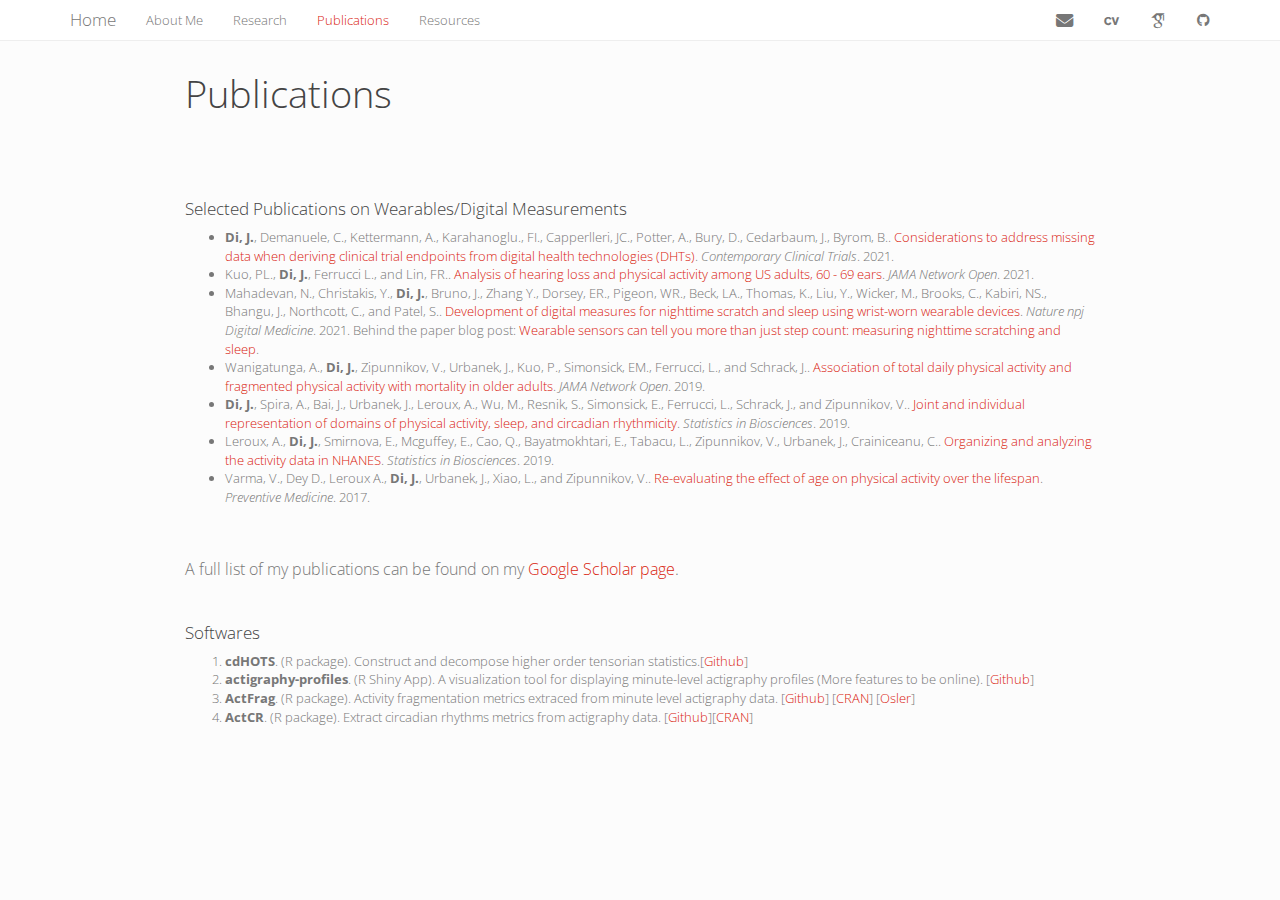
<file: publications.html>
<!DOCTYPE html>

<html>

<head>

<meta charset="utf-8" />
<meta name="generator" content="pandoc" />
<meta http-equiv="X-UA-Compatible" content="IE=EDGE" />




<title>Publications</title>

<script src="site_libs/header-attrs-2.25/header-attrs.js"></script>
<script src="site_libs/jquery-3.6.0/jquery-3.6.0.min.js"></script>
<meta name="viewport" content="width=device-width, initial-scale=1" />
<link href="site_libs/bootstrap-3.3.5/css/bootstrap.min.css" rel="stylesheet" />
<script src="site_libs/bootstrap-3.3.5/js/bootstrap.min.js"></script>
<script src="site_libs/bootstrap-3.3.5/shim/html5shiv.min.js"></script>
<script src="site_libs/bootstrap-3.3.5/shim/respond.min.js"></script>
<style>h1 {font-size: 34px;}
       h1.title {font-size: 38px;}
       h2 {font-size: 30px;}
       h3 {font-size: 24px;}
       h4 {font-size: 18px;}
       h5 {font-size: 16px;}
       h6 {font-size: 12px;}
       code {color: inherit; background-color: rgba(0, 0, 0, 0.04);}
       pre:not([class]) { background-color: white }</style>
<script src="site_libs/navigation-1.1/tabsets.js"></script>
<link href="site_libs/highlightjs-9.12.0/default.css" rel="stylesheet" />
<script src="site_libs/highlightjs-9.12.0/highlight.js"></script>
<link href="site_libs/font-awesome-6.4.2/css/all.min.css" rel="stylesheet" />
<link href="site_libs/font-awesome-6.4.2/css/v4-shims.min.css" rel="stylesheet" />

<style type="text/css">
  code{white-space: pre-wrap;}
  span.smallcaps{font-variant: small-caps;}
  span.underline{text-decoration: underline;}
  div.column{display: inline-block; vertical-align: top; width: 50%;}
  div.hanging-indent{margin-left: 1.5em; text-indent: -1.5em;}
  ul.task-list{list-style: none;}
    </style>

<style type="text/css">code{white-space: pre;}</style>
<script type="text/javascript">
if (window.hljs) {
  hljs.configure({languages: []});
  hljs.initHighlightingOnLoad();
  if (document.readyState && document.readyState === "complete") {
    window.setTimeout(function() { hljs.initHighlighting(); }, 0);
  }
}
</script>






<link rel="stylesheet" href="style2.css" type="text/css" />



<style type = "text/css">
.main-container {
  max-width: 940px;
  margin-left: auto;
  margin-right: auto;
}
img {
  max-width:100%;
}
.tabbed-pane {
  padding-top: 12px;
}
.html-widget {
  margin-bottom: 20px;
}
button.code-folding-btn:focus {
  outline: none;
}
summary {
  display: list-item;
}
details > summary > p:only-child {
  display: inline;
}
pre code {
  padding: 0;
}
</style>


<style type="text/css">
.dropdown-submenu {
  position: relative;
}
.dropdown-submenu>.dropdown-menu {
  top: 0;
  left: 100%;
  margin-top: -6px;
  margin-left: -1px;
  border-radius: 0 6px 6px 6px;
}
.dropdown-submenu:hover>.dropdown-menu {
  display: block;
}
.dropdown-submenu>a:after {
  display: block;
  content: " ";
  float: right;
  width: 0;
  height: 0;
  border-color: transparent;
  border-style: solid;
  border-width: 5px 0 5px 5px;
  border-left-color: #cccccc;
  margin-top: 5px;
  margin-right: -10px;
}
.dropdown-submenu:hover>a:after {
  border-left-color: #adb5bd;
}
.dropdown-submenu.pull-left {
  float: none;
}
.dropdown-submenu.pull-left>.dropdown-menu {
  left: -100%;
  margin-left: 10px;
  border-radius: 6px 0 6px 6px;
}
</style>

<script type="text/javascript">
// manage active state of menu based on current page
$(document).ready(function () {
  // active menu anchor
  href = window.location.pathname
  href = href.substr(href.lastIndexOf('/') + 1)
  if (href === "")
    href = "index.html";
  var menuAnchor = $('a[href="' + href + '"]');

  // mark the anchor link active (and if it's in a dropdown, also mark that active)
  var dropdown = menuAnchor.closest('li.dropdown');
  if (window.bootstrap) { // Bootstrap 4+
    menuAnchor.addClass('active');
    dropdown.find('> .dropdown-toggle').addClass('active');
  } else { // Bootstrap 3
    menuAnchor.parent().addClass('active');
    dropdown.addClass('active');
  }

  // Navbar adjustments
  var navHeight = $(".navbar").first().height() + 15;
  var style = document.createElement('style');
  var pt = "padding-top: " + navHeight + "px; ";
  var mt = "margin-top: -" + navHeight + "px; ";
  var css = "";
  // offset scroll position for anchor links (for fixed navbar)
  for (var i = 1; i <= 6; i++) {
    css += ".section h" + i + "{ " + pt + mt + "}\n";
  }
  style.innerHTML = "body {" + pt + "padding-bottom: 40px; }\n" + css;
  document.head.appendChild(style);
});
</script>

<!-- tabsets -->

<style type="text/css">
.tabset-dropdown > .nav-tabs {
  display: inline-table;
  max-height: 500px;
  min-height: 44px;
  overflow-y: auto;
  border: 1px solid #ddd;
  border-radius: 4px;
}

.tabset-dropdown > .nav-tabs > li.active:before, .tabset-dropdown > .nav-tabs.nav-tabs-open:before {
  content: "\e259";
  font-family: 'Glyphicons Halflings';
  display: inline-block;
  padding: 10px;
  border-right: 1px solid #ddd;
}

.tabset-dropdown > .nav-tabs.nav-tabs-open > li.active:before {
  content: "\e258";
  font-family: 'Glyphicons Halflings';
  border: none;
}

.tabset-dropdown > .nav-tabs > li.active {
  display: block;
}

.tabset-dropdown > .nav-tabs > li > a,
.tabset-dropdown > .nav-tabs > li > a:focus,
.tabset-dropdown > .nav-tabs > li > a:hover {
  border: none;
  display: inline-block;
  border-radius: 4px;
  background-color: transparent;
}

.tabset-dropdown > .nav-tabs.nav-tabs-open > li {
  display: block;
  float: none;
}

.tabset-dropdown > .nav-tabs > li {
  display: none;
}
</style>

<!-- code folding -->




</head>

<body>


<div class="container-fluid main-container">




<div class="navbar navbar-default  navbar-fixed-top" role="navigation">
  <div class="container">
    <div class="navbar-header">
      <button type="button" class="navbar-toggle collapsed" data-toggle="collapse" data-bs-toggle="collapse" data-target="#navbar" data-bs-target="#navbar">
        <span class="icon-bar"></span>
        <span class="icon-bar"></span>
        <span class="icon-bar"></span>
      </button>
      <a class="navbar-brand" href="index.html">Home</a>
    </div>
    <div id="navbar" class="navbar-collapse collapse">
      <ul class="nav navbar-nav">
        <li>
  <a href="index.html">About Me</a>
</li>
<li>
  <a href="research.html">Research</a>
</li>
<li>
  <a href="publications.html">Publications</a>
</li>
<li>
  <a href="resources.html">Resources</a>
</li>
      </ul>
      <ul class="nav navbar-nav navbar-right">
        <li>
  <a href="mailto:dijunrui@gmail.com">
    <span class="fa fa-envelope fa-lg"></span>
     
  </a>
</li>
<li>
  <a href="https://www.overleaf.com/read/yrfqdsxdnmbh#fd341b">
    <span class="ai ai-cv ai-lg"></span>
     
  </a>
</li>
<li>
  <a href="https://scholar.google.com/citations?user=9YSnIL4AAAAJ&amp;hl=en">
    <span class="ai ai-google-scholar ai-lg"></span>
     
  </a>
</li>
<li>
  <a href="http://github.com/junruidi">
    <span class="&lt;i class=&quot;fab fa &lt;i class=&quot;fab fa-github big-icon&quot;&gt;&lt;/i&gt;"></span>
     
  </a>
</li>
      </ul>
    </div><!--/.nav-collapse -->
  </div><!--/.container -->
</div><!--/.navbar -->

<div id="header">



<h1 class="title toc-ignore">Publications</h1>

</div>


<p><link rel="stylesheet" href="academicons/css/academicons.min.css"/></p>
<script>
  (function(i,s,o,g,r,a,m){i['GoogleAnalyticsObject']=r;i[r]=i[r]||function(){
  (i[r].q=i[r].q||[]).push(arguments)},i[r].l=1*new Date();a=s.createElement(o),
  m=s.getElementsByTagName(o)[0];a.async=1;a.src=g;m.parentNode.insertBefore(a,m)
  })(window,document,'script','https://www.google-analytics.com/analytics.js','ga');

  ga('create', 'UA-99094202-1', 'auto');
  ga('send', 'pageview');

</script>
<p><br> <br></p>
<div id="selected-publications-on-wearablesdigital-measurements"
class="section level4">
<h4>Selected Publications on Wearables/Digital Measurements</h4>
<ul>
<li><strong>Di, J.</strong>, Demanuele, C., Kettermann, A.,
Karahanoglu., FI., Capperlleri, JC., Potter, A., Bury, D., Cedarbaum,
J., Byrom, B.. <a
href="https://www.sciencedirect.com/science/article/pii/S1551714421003979">Considerations
to address missing data when deriving clinical trial endpoints from
digital health technologies (DHTs)</a>. <em>Contemporary Clinical
Trials</em>. 2021.</li>
<li>Kuo, PL., <strong>Di, J.</strong>, Ferrucci L., and Lin, FR.. <a
href="https://jamanetwork.com/journals/jamanetworkopen/fullarticle/2778845">Analysis
of hearing loss and physical activity among US adults, 60 - 69 ears</a>.
<em>JAMA Network Open</em>. 2021.</li>
<li>Mahadevan, N., Christakis, Y., <strong>Di, J.</strong>, Bruno, J.,
Zhang Y., Dorsey, ER., Pigeon, WR., Beck, LA., Thomas, K., Liu, Y.,
Wicker, M., Brooks, C., Kabiri, NS., Bhangu, J., Northcott, C., and
Patel, S.. <a
href="https://www.nature.com/articles/s41746-021-00402-x">Development of
digital measures for nighttime scratch and sleep using wrist-worn
wearable devices</a>. <em>Nature npj Digital Medicine</em>. 2021. Behind
the paper blog post: <a href="https://go.nature.com/3e2M4TH">Wearable
sensors can tell you more than just step count: measuring nighttime
scratching and sleep</a>.</li>
<li>Wanigatunga, A., <strong>Di, J.</strong>, Zipunnikov, V., Urbanek,
J., Kuo, P., Simonsick, EM., Ferrucci, L., and Schrack, J.. <a
href="https://jamanetwork.com/journals/jamanetworkopen/fullarticle/2752084">Association
of total daily physical activity and fragmented physical activity with
mortality in older adults</a>. <em>JAMA Network Open</em>. 2019.</li>
<li><strong>Di, J.</strong>, Spira, A., Bai, J., Urbanek, J., Leroux,
A., Wu, M., Resnik, S., Simonsick, E., Ferrucci, L., Schrack, J., and
Zipunnikov, V.. <a
href="https://link.springer.com/article/10.1007/s12561-019-09236-4">Joint
and individual representation of domains of physical activity, sleep,
and circadian rhythmicity</a>. <em>Statistics in Biosciences</em>.
2019.</li>
<li>Leroux, A., <strong>Di, J.</strong>, Smirnova, E., Mcguffey, E.,
Cao, Q., Bayatmokhtari, E., Tabacu, L., Zipunnikov, V., Urbanek, J.,
Crainiceanu, C.. <a
href="https://link.springer.com/article/10.1007/s12561-018-09229-9">Organizing
and analyzing the activity data in NHANES</a>. <em>Statistics in
Biosciences</em>. 2019.</li>
<li>Varma, V., Dey D., Leroux A., <strong>Di, J.</strong>, Urbanek, J.,
Xiao, L., and Zipunnikov, V.. <a
href="http://www.sciencedirect.com/science/article/pii/S0091743517301949">Re-evaluating
the effect of age on physical activity over the lifespan</a>.
<em>Preventive Medicine</em>. 2017.</li>
</ul>
<p><br></p>
<p>A full list of my publications can be found on my <a
href="https://scholar.google.com/citations?user=9YSnIL4AAAAJ&amp;hl=en">Google
Scholar page</a>. <br> <br></p>
</div>
<div id="softwares" class="section level4">
<h4>Softwares</h4>
<ol style="list-style-type: decimal">
<li><strong>cdHOTS</strong>. (R package). Construct and decompose higher
order tensorian statistics.[<a
href="https://github.com/junruidi/cdHOTS">Github</a>]</li>
<li><strong>actigraphy-profiles</strong>. (R Shiny App). A visualization
tool for displaying minute-level actigraphy profiles (More features to
be online). [<a
href="https://github.com/junruidi/actigraphy-profiles">Github</a>]</li>
<li><strong>ActFrag</strong>. (R package). Activity fragmentation
metrics extraced from minute level actigraphy data. [<a
href="https://github.com/junruidi/ActFrag">Github</a>] [<a
href="https://cran.r-project.org/web/packages/ActFrag/index.html">CRAN</a>]
[<a href="https://oslerinhealth.org/package/ActFrag">Osler</a>]</li>
<li><strong>ActCR</strong>. (R package). Extract circadian rhythms
metrics from actigraphy data. [<a
href="https://github.com/junruidi/ActCR">Github</a>][<a
href="https://cran.r-project.org/web/packages/ActCR/index.html">CRAN</a>]</li>
</ol>
</div>




</div>

<script>

// add bootstrap table styles to pandoc tables
function bootstrapStylePandocTables() {
  $('tr.odd').parent('tbody').parent('table').addClass('table table-condensed');
}
$(document).ready(function () {
  bootstrapStylePandocTables();
});


</script>

<!-- tabsets -->

<script>
$(document).ready(function () {
  window.buildTabsets("TOC");
});

$(document).ready(function () {
  $('.tabset-dropdown > .nav-tabs > li').click(function () {
    $(this).parent().toggleClass('nav-tabs-open');
  });
});
</script>

<!-- code folding -->


<!-- dynamically load mathjax for compatibility with self-contained -->
<script>
  (function () {
    var script = document.createElement("script");
    script.type = "text/javascript";
    script.src  = "https://mathjax.rstudio.com/latest/MathJax.js?config=TeX-AMS-MML_HTMLorMML";
    document.getElementsByTagName("head")[0].appendChild(script);
  })();
</script>

</body>
</html>
</file>
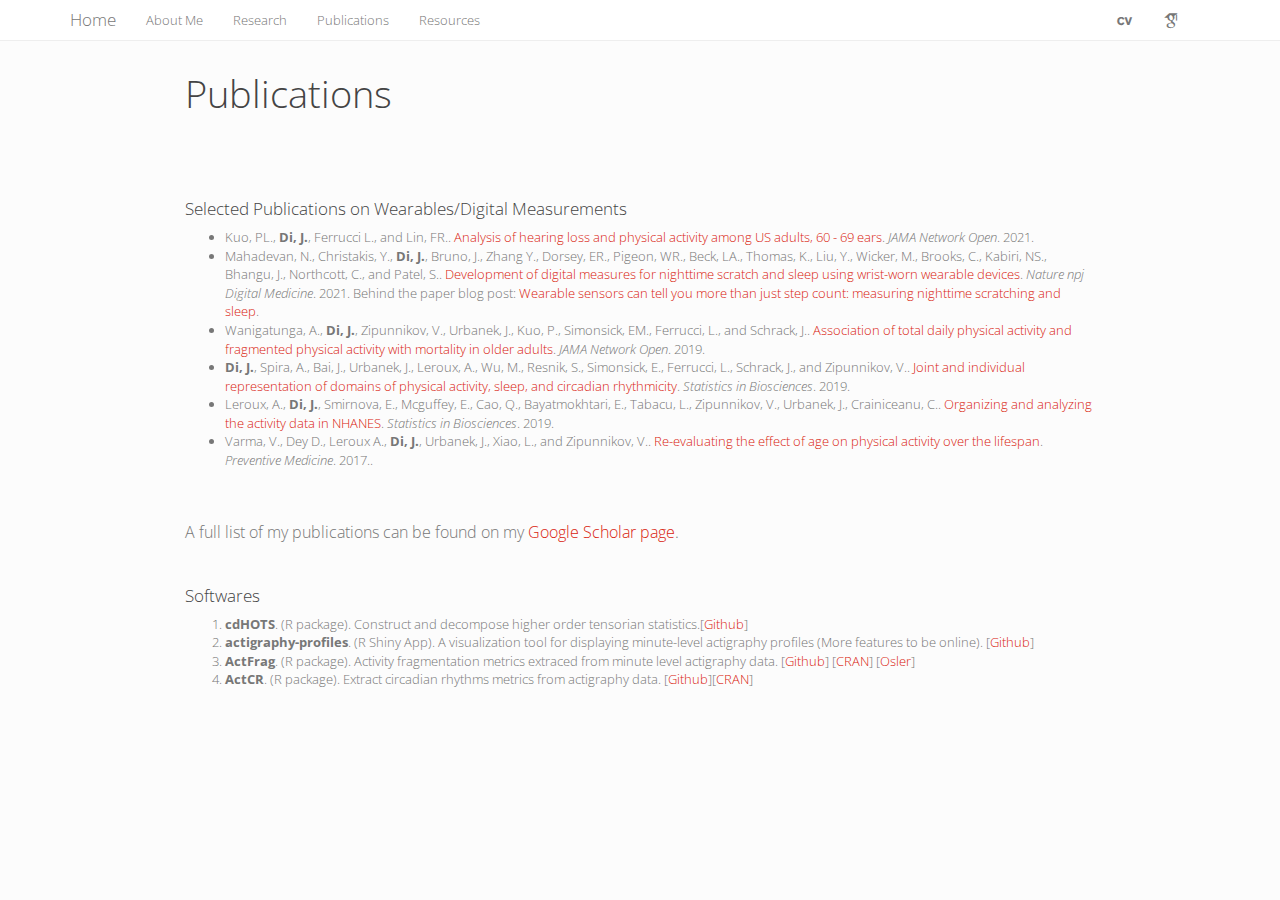
<file: publications.knit.html>
<!DOCTYPE html>

<html>

<head>

<meta charset="utf-8" />
<meta name="generator" content="pandoc" />
<meta http-equiv="X-UA-Compatible" content="IE=EDGE" />




<title>Publications</title>

<script src="site_libs/header-attrs-2.11/header-attrs.js"></script>
<script src="site_libs/jquery-3.6.0/jquery-3.6.0.min.js"></script>
<meta name="viewport" content="width=device-width, initial-scale=1" />
<link href="site_libs/bootstrap-3.3.5/css/bootstrap.min.css" rel="stylesheet" />
<script src="site_libs/bootstrap-3.3.5/js/bootstrap.min.js"></script>
<script src="site_libs/bootstrap-3.3.5/shim/html5shiv.min.js"></script>
<script src="site_libs/bootstrap-3.3.5/shim/respond.min.js"></script>
<style>h1 {font-size: 34px;}
       h1.title {font-size: 38px;}
       h2 {font-size: 30px;}
       h3 {font-size: 24px;}
       h4 {font-size: 18px;}
       h5 {font-size: 16px;}
       h6 {font-size: 12px;}
       code {color: inherit; background-color: rgba(0, 0, 0, 0.04);}
       pre:not([class]) { background-color: white }</style>
<script src="site_libs/navigation-1.1/tabsets.js"></script>
<link href="site_libs/highlightjs-9.12.0/default.css" rel="stylesheet" />
<script src="site_libs/highlightjs-9.12.0/highlight.js"></script>

<style type="text/css">
  code{white-space: pre-wrap;}
  span.smallcaps{font-variant: small-caps;}
  span.underline{text-decoration: underline;}
  div.column{display: inline-block; vertical-align: top; width: 50%;}
  div.hanging-indent{margin-left: 1.5em; text-indent: -1.5em;}
  ul.task-list{list-style: none;}
    </style>

<style type="text/css">code{white-space: pre;}</style>
<script type="text/javascript">
if (window.hljs) {
  hljs.configure({languages: []});
  hljs.initHighlightingOnLoad();
  if (document.readyState && document.readyState === "complete") {
    window.setTimeout(function() { hljs.initHighlighting(); }, 0);
  }
}
</script>





<link rel="stylesheet" href="style2.css" type="text/css" />



<style type = "text/css">
.main-container {
  max-width: 940px;
  margin-left: auto;
  margin-right: auto;
}
img {
  max-width:100%;
}
.tabbed-pane {
  padding-top: 12px;
}
.html-widget {
  margin-bottom: 20px;
}
button.code-folding-btn:focus {
  outline: none;
}
summary {
  display: list-item;
}
pre code {
  padding: 0;
}
</style>


<style type="text/css">
.dropdown-submenu {
  position: relative;
}
.dropdown-submenu>.dropdown-menu {
  top: 0;
  left: 100%;
  margin-top: -6px;
  margin-left: -1px;
  border-radius: 0 6px 6px 6px;
}
.dropdown-submenu:hover>.dropdown-menu {
  display: block;
}
.dropdown-submenu>a:after {
  display: block;
  content: " ";
  float: right;
  width: 0;
  height: 0;
  border-color: transparent;
  border-style: solid;
  border-width: 5px 0 5px 5px;
  border-left-color: #cccccc;
  margin-top: 5px;
  margin-right: -10px;
}
.dropdown-submenu:hover>a:after {
  border-left-color: #adb5bd;
}
.dropdown-submenu.pull-left {
  float: none;
}
.dropdown-submenu.pull-left>.dropdown-menu {
  left: -100%;
  margin-left: 10px;
  border-radius: 6px 0 6px 6px;
}
</style>

<script type="text/javascript">
// manage active state of menu based on current page
$(document).ready(function () {
  // active menu anchor
  href = window.location.pathname
  href = href.substr(href.lastIndexOf('/') + 1)
  if (href === "")
    href = "index.html";
  var menuAnchor = $('a[href="' + href + '"]');

  // mark it active
  menuAnchor.tab('show');

  // if it's got a parent navbar menu mark it active as well
  menuAnchor.closest('li.dropdown').addClass('active');

  // Navbar adjustments
  var navHeight = $(".navbar").first().height() + 15;
  var style = document.createElement('style');
  var pt = "padding-top: " + navHeight + "px; ";
  var mt = "margin-top: -" + navHeight + "px; ";
  var css = "";
  // offset scroll position for anchor links (for fixed navbar)
  for (var i = 1; i <= 6; i++) {
    css += ".section h" + i + "{ " + pt + mt + "}\n";
  }
  style.innerHTML = "body {" + pt + "padding-bottom: 40px; }\n" + css;
  document.head.appendChild(style);
});
</script>

<!-- tabsets -->

<style type="text/css">
.tabset-dropdown > .nav-tabs {
  display: inline-table;
  max-height: 500px;
  min-height: 44px;
  overflow-y: auto;
  border: 1px solid #ddd;
  border-radius: 4px;
}

.tabset-dropdown > .nav-tabs > li.active:before {
  content: "";
  font-family: 'Glyphicons Halflings';
  display: inline-block;
  padding: 10px;
  border-right: 1px solid #ddd;
}

.tabset-dropdown > .nav-tabs.nav-tabs-open > li.active:before {
  content: "&#xe258;";
  border: none;
}

.tabset-dropdown > .nav-tabs.nav-tabs-open:before {
  content: "";
  font-family: 'Glyphicons Halflings';
  display: inline-block;
  padding: 10px;
  border-right: 1px solid #ddd;
}

.tabset-dropdown > .nav-tabs > li.active {
  display: block;
}

.tabset-dropdown > .nav-tabs > li > a,
.tabset-dropdown > .nav-tabs > li > a:focus,
.tabset-dropdown > .nav-tabs > li > a:hover {
  border: none;
  display: inline-block;
  border-radius: 4px;
  background-color: transparent;
}

.tabset-dropdown > .nav-tabs.nav-tabs-open > li {
  display: block;
  float: none;
}

.tabset-dropdown > .nav-tabs > li {
  display: none;
}
</style>

<!-- code folding -->




</head>

<body>


<div class="container-fluid main-container">




<div class="navbar navbar-default  navbar-fixed-top" role="navigation">
  <div class="container">
    <div class="navbar-header">
      <button type="button" class="navbar-toggle collapsed" data-toggle="collapse" data-target="#navbar">
        <span class="icon-bar"></span>
        <span class="icon-bar"></span>
        <span class="icon-bar"></span>
      </button>
      <a class="navbar-brand" href="index.html">Home</a>
    </div>
    <div id="navbar" class="navbar-collapse collapse">
      <ul class="nav navbar-nav">
        <li>
  <a href="index.html">About Me</a>
</li>
<li>
  <a href="research.html">Research</a>
</li>
<li>
  <a href="publications.html">Publications</a>
</li>
<li>
  <a href="resources.html">Resources</a>
</li>
      </ul>
      <ul class="nav navbar-nav navbar-right">
        <li>
  <a href="mailto:dijunrui@gmail.com">
    <span class="fa fa-envelope fa-lg"></span>
     
  </a>
</li>
<li>
  <a href="files/Curriculum Vitae.pdf">
    <span class="ai ai-cv ai-lg"></span>
     
  </a>
</li>
<li>
  <a href="https://scholar.google.com/citations?user=9YSnIL4AAAAJ&amp;hl=en">
    <span class="ai ai-google-scholar ai-lg"></span>
     
  </a>
</li>
<li>
  <a href="http://github.com/junruidi">
    <span class="&lt;i class=&quot;fab fa &lt;i class=&quot;fab fa-github big-icon&quot;&gt;&lt;/i&gt;"></span>
     
  </a>
</li>
      </ul>
    </div><!--/.nav-collapse -->
  </div><!--/.container -->
</div><!--/.navbar -->

<div id="header">



<h1 class="title toc-ignore">Publications</h1>

</div>


<p><link rel="stylesheet" href="academicons/css/academicons.min.css"/></p>
<script>
  (function(i,s,o,g,r,a,m){i['GoogleAnalyticsObject']=r;i[r]=i[r]||function(){
  (i[r].q=i[r].q||[]).push(arguments)},i[r].l=1*new Date();a=s.createElement(o),
  m=s.getElementsByTagName(o)[0];a.async=1;a.src=g;m.parentNode.insertBefore(a,m)
  })(window,document,'script','https://www.google-analytics.com/analytics.js','ga');

  ga('create', 'UA-99094202-1', 'auto');
  ga('send', 'pageview');

</script>
<p><br> <br></p>
<div id="selected-publications-on-wearablesdigital-measurements" class="section level4">
<h4>Selected Publications on Wearables/Digital Measurements</h4>
<ul>
<li>Kuo, PL., <strong>Di, J.</strong>, Ferrucci L., and Lin, FR.. <a href="https://jamanetwork.com/journals/jamanetworkopen/fullarticle/2778845">Analysis of hearing loss and physical activity among US adults, 60 - 69 ears</a>. <em>JAMA Network Open</em>. 2021.</li>
<li>Mahadevan, N., Christakis, Y., <strong>Di, J.</strong>, Bruno, J., Zhang Y., Dorsey, ER., Pigeon, WR., Beck, LA., Thomas, K., Liu, Y., Wicker, M., Brooks, C., Kabiri, NS., Bhangu, J., Northcott, C., and Patel, S.. <a href="https://www.nature.com/articles/s41746-021-00402-x">Development of digital measures for nighttime scratch and sleep using wrist-worn wearable devices</a>. <em>Nature npj Digital Medicine</em>. 2021. Behind the paper blog post: <a href="https://go.nature.com/3e2M4TH">Wearable sensors can tell you more than just step count: measuring nighttime scratching and sleep</a>.</li>
<li>Wanigatunga, A., <strong>Di, J.</strong>, Zipunnikov, V., Urbanek, J., Kuo, P., Simonsick, EM., Ferrucci, L., and Schrack, J.. <a href="https://jamanetwork.com/journals/jamanetworkopen/fullarticle/2752084">Association of total daily physical activity and fragmented physical activity with mortality in older adults</a>. <em>JAMA Network Open</em>. 2019.</li>
<li><strong>Di, J.</strong>, Spira, A., Bai, J., Urbanek, J., Leroux, A., Wu, M., Resnik, S., Simonsick, E., Ferrucci, L., Schrack, J., and Zipunnikov, V.. <a href="https://link.springer.com/article/10.1007/s12561-019-09236-4">Joint and individual representation of domains of physical activity, sleep, and circadian rhythmicity</a>. <em>Statistics in Biosciences</em>. 2019.</li>
<li>Leroux, A., <strong>Di, J.</strong>, Smirnova, E., Mcguffey, E., Cao, Q., Bayatmokhtari, E., Tabacu, L., Zipunnikov, V., Urbanek, J., Crainiceanu, C.. <a href="https://link.springer.com/article/10.1007/s12561-018-09229-9">Organizing and analyzing the activity data in NHANES</a>. <em>Statistics in Biosciences</em>. 2019.</li>
<li>Varma, V., Dey D., Leroux A., <strong>Di, J.</strong>, Urbanek, J., Xiao, L., and Zipunnikov, V.. <a href="http://www.sciencedirect.com/science/article/pii/S0091743517301949">Re-evaluating the effect of age on physical activity over the lifespan</a>. <em>Preventive Medicine</em>. 2017..</li>
</ul>
<p><br></p>
<p>A full list of my publications can be found on my <a href="https://scholar.google.com/citations?user=9YSnIL4AAAAJ&amp;hl=en">Google Scholar page</a>. <br> <br></p>
</div>
<div id="softwares" class="section level4">
<h4>Softwares</h4>
<ol style="list-style-type: decimal">
<li><strong>cdHOTS</strong>. (R package). Construct and decompose higher order tensorian statistics.[<a href="https://github.com/junruidi/cdHOTS">Github</a>]</li>
<li><strong>actigraphy-profiles</strong>. (R Shiny App). A visualization tool for displaying minute-level actigraphy profiles (More features to be online). [<a href="https://github.com/junruidi/actigraphy-profiles">Github</a>]</li>
<li><strong>ActFrag</strong>. (R package). Activity fragmentation metrics extraced from minute level actigraphy data. [<a href="https://github.com/junruidi/ActFrag">Github</a>] [<a href="https://cran.r-project.org/web/packages/ActFrag/index.html">CRAN</a>] [<a href="https://oslerinhealth.org/package/ActFrag">Osler</a>]</li>
<li><strong>ActCR</strong>. (R package). Extract circadian rhythms metrics from actigraphy data. [<a href="https://github.com/junruidi/ActCR">Github</a>][<a href="https://cran.r-project.org/web/packages/ActCR/index.html">CRAN</a>]</li>
</ol>
</div>




</div>

<script>

// add bootstrap table styles to pandoc tables
function bootstrapStylePandocTables() {
  $('tr.odd').parent('tbody').parent('table').addClass('table table-condensed');
}
$(document).ready(function () {
  bootstrapStylePandocTables();
});


</script>

<!-- tabsets -->

<script>
$(document).ready(function () {
  window.buildTabsets("TOC");
});

$(document).ready(function () {
  $('.tabset-dropdown > .nav-tabs > li').click(function () {
    $(this).parent().toggleClass('nav-tabs-open');
  });
});
</script>

<!-- code folding -->


<!-- dynamically load mathjax for compatibility with self-contained -->
<script>
  (function () {
    var script = document.createElement("script");
    script.type = "text/javascript";
    script.src  = "https://mathjax.rstudio.com/latest/MathJax.js?config=TeX-AMS-MML_HTMLorMML";
    document.getElementsByTagName("head")[0].appendChild(script);
  })();
</script>

</body>
</html>
</file>
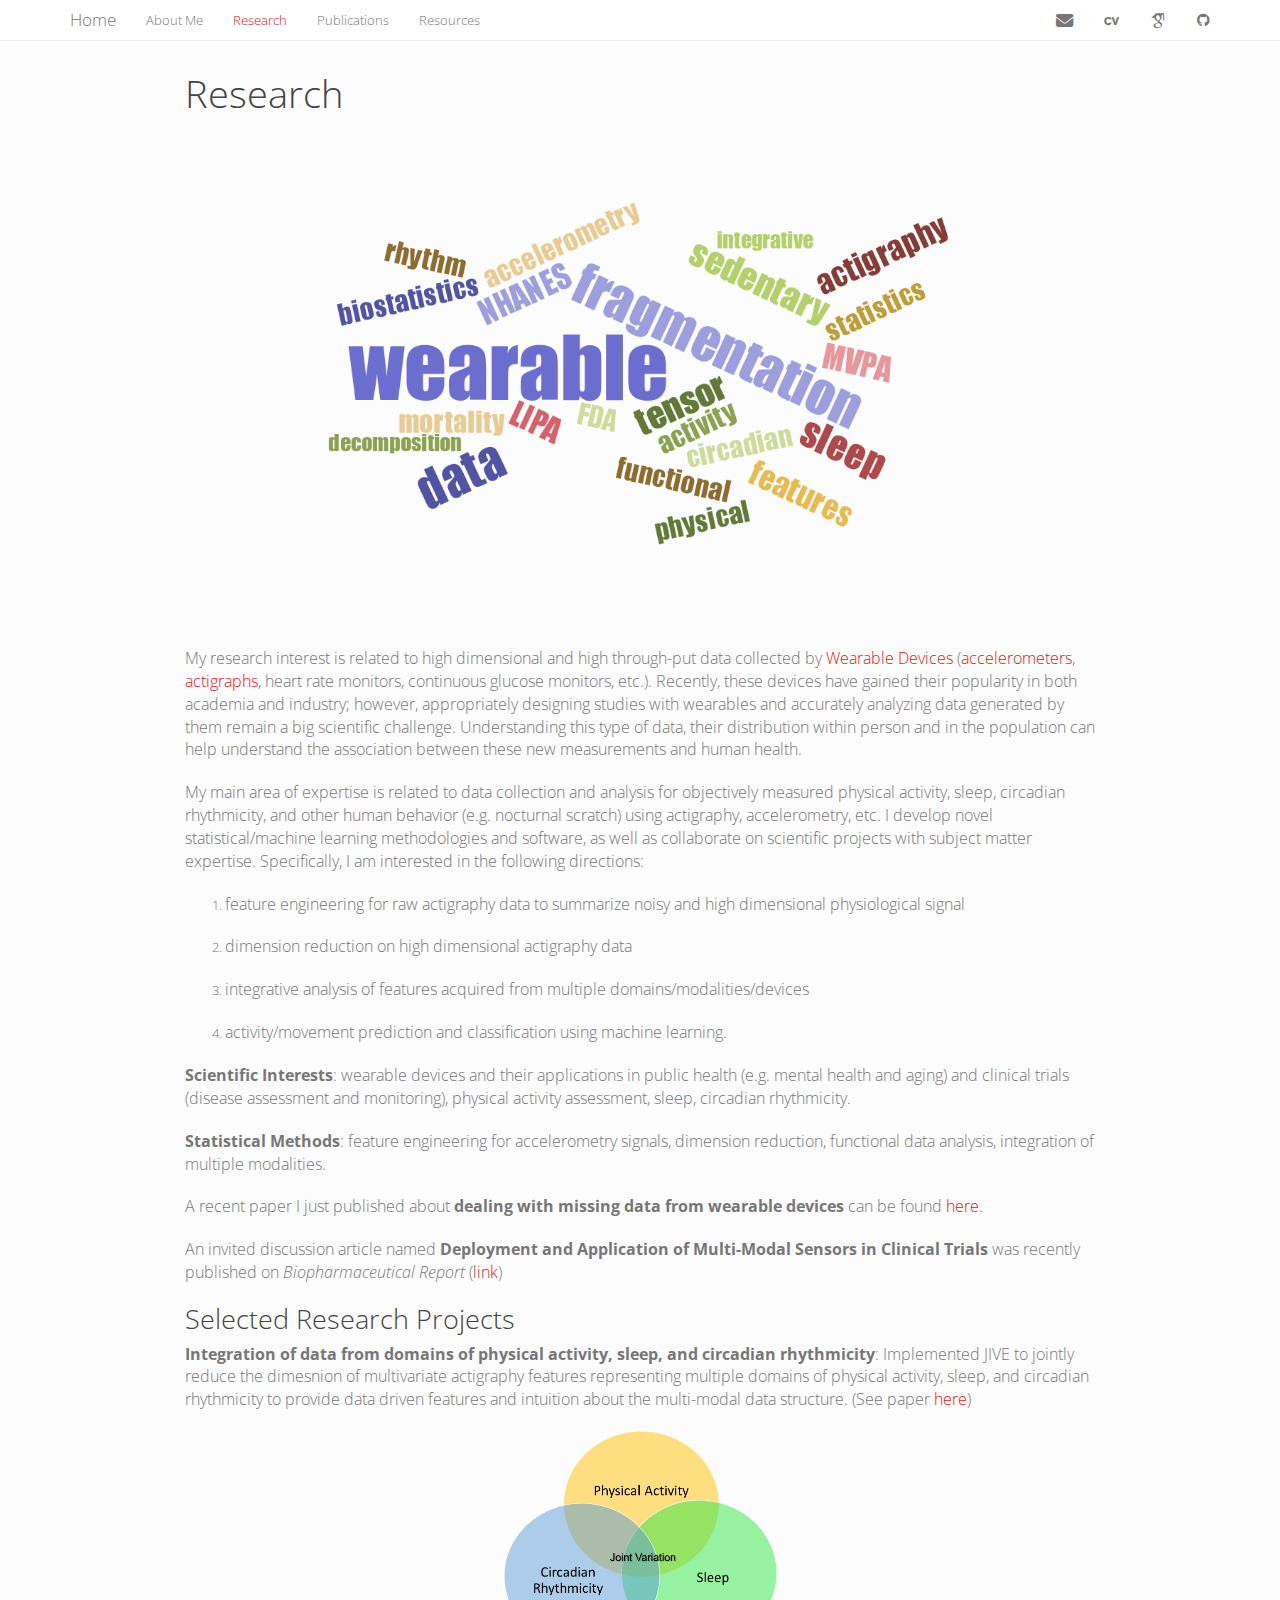
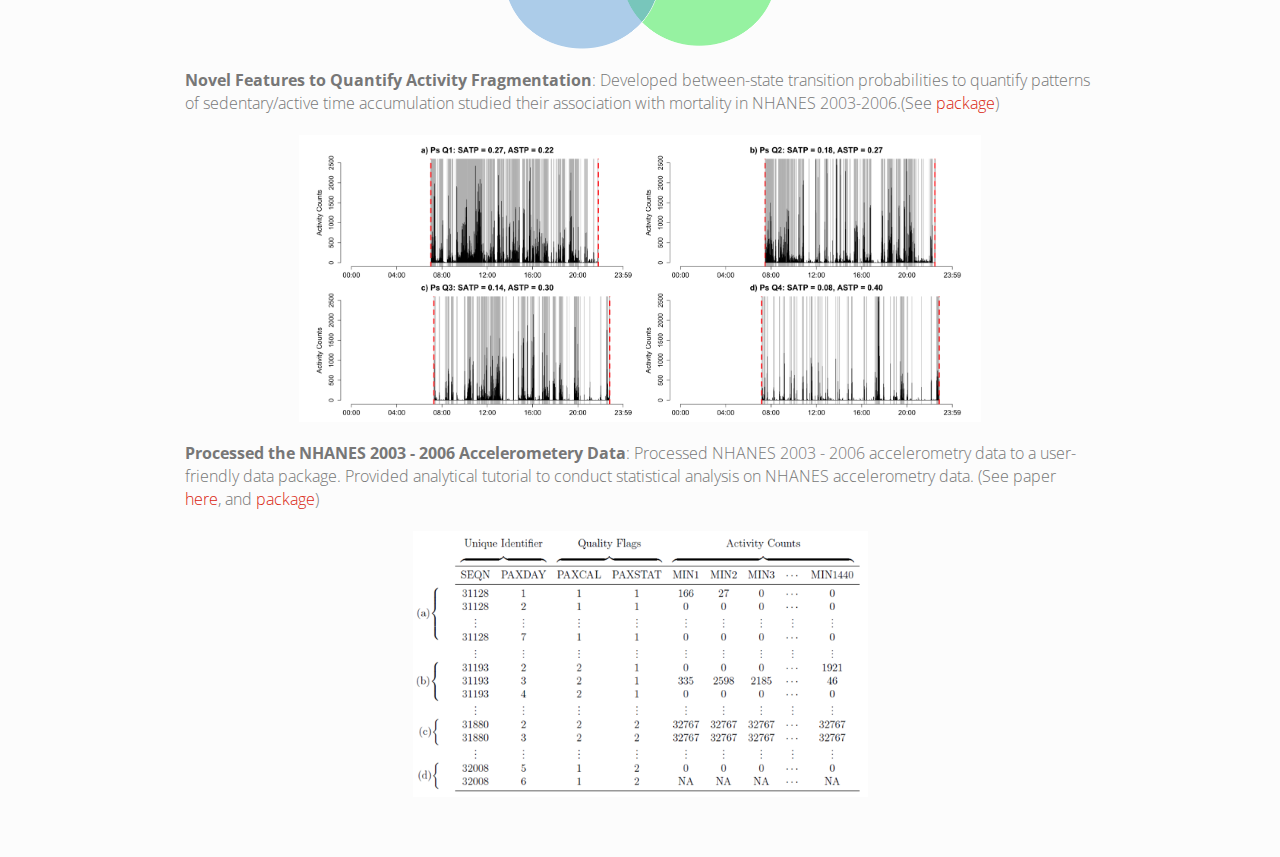
<file: research.html>
<!DOCTYPE html>

<html>

<head>

<meta charset="utf-8" />
<meta name="generator" content="pandoc" />
<meta http-equiv="X-UA-Compatible" content="IE=EDGE" />




<title>Research</title>

<script src="site_libs/header-attrs-2.25/header-attrs.js"></script>
<script src="site_libs/jquery-3.6.0/jquery-3.6.0.min.js"></script>
<meta name="viewport" content="width=device-width, initial-scale=1" />
<link href="site_libs/bootstrap-3.3.5/css/bootstrap.min.css" rel="stylesheet" />
<script src="site_libs/bootstrap-3.3.5/js/bootstrap.min.js"></script>
<script src="site_libs/bootstrap-3.3.5/shim/html5shiv.min.js"></script>
<script src="site_libs/bootstrap-3.3.5/shim/respond.min.js"></script>
<style>h1 {font-size: 34px;}
       h1.title {font-size: 38px;}
       h2 {font-size: 30px;}
       h3 {font-size: 24px;}
       h4 {font-size: 18px;}
       h5 {font-size: 16px;}
       h6 {font-size: 12px;}
       code {color: inherit; background-color: rgba(0, 0, 0, 0.04);}
       pre:not([class]) { background-color: white }</style>
<script src="site_libs/navigation-1.1/tabsets.js"></script>
<link href="site_libs/highlightjs-9.12.0/default.css" rel="stylesheet" />
<script src="site_libs/highlightjs-9.12.0/highlight.js"></script>
<link href="site_libs/font-awesome-6.4.2/css/all.min.css" rel="stylesheet" />
<link href="site_libs/font-awesome-6.4.2/css/v4-shims.min.css" rel="stylesheet" />

<style type="text/css">
  code{white-space: pre-wrap;}
  span.smallcaps{font-variant: small-caps;}
  span.underline{text-decoration: underline;}
  div.column{display: inline-block; vertical-align: top; width: 50%;}
  div.hanging-indent{margin-left: 1.5em; text-indent: -1.5em;}
  ul.task-list{list-style: none;}
    </style>

<style type="text/css">code{white-space: pre;}</style>
<script type="text/javascript">
if (window.hljs) {
  hljs.configure({languages: []});
  hljs.initHighlightingOnLoad();
  if (document.readyState && document.readyState === "complete") {
    window.setTimeout(function() { hljs.initHighlighting(); }, 0);
  }
}
</script>






<link rel="stylesheet" href="style2.css" type="text/css" />



<style type = "text/css">
.main-container {
  max-width: 940px;
  margin-left: auto;
  margin-right: auto;
}
img {
  max-width:100%;
}
.tabbed-pane {
  padding-top: 12px;
}
.html-widget {
  margin-bottom: 20px;
}
button.code-folding-btn:focus {
  outline: none;
}
summary {
  display: list-item;
}
details > summary > p:only-child {
  display: inline;
}
pre code {
  padding: 0;
}
</style>


<style type="text/css">
.dropdown-submenu {
  position: relative;
}
.dropdown-submenu>.dropdown-menu {
  top: 0;
  left: 100%;
  margin-top: -6px;
  margin-left: -1px;
  border-radius: 0 6px 6px 6px;
}
.dropdown-submenu:hover>.dropdown-menu {
  display: block;
}
.dropdown-submenu>a:after {
  display: block;
  content: " ";
  float: right;
  width: 0;
  height: 0;
  border-color: transparent;
  border-style: solid;
  border-width: 5px 0 5px 5px;
  border-left-color: #cccccc;
  margin-top: 5px;
  margin-right: -10px;
}
.dropdown-submenu:hover>a:after {
  border-left-color: #adb5bd;
}
.dropdown-submenu.pull-left {
  float: none;
}
.dropdown-submenu.pull-left>.dropdown-menu {
  left: -100%;
  margin-left: 10px;
  border-radius: 6px 0 6px 6px;
}
</style>

<script type="text/javascript">
// manage active state of menu based on current page
$(document).ready(function () {
  // active menu anchor
  href = window.location.pathname
  href = href.substr(href.lastIndexOf('/') + 1)
  if (href === "")
    href = "index.html";
  var menuAnchor = $('a[href="' + href + '"]');

  // mark the anchor link active (and if it's in a dropdown, also mark that active)
  var dropdown = menuAnchor.closest('li.dropdown');
  if (window.bootstrap) { // Bootstrap 4+
    menuAnchor.addClass('active');
    dropdown.find('> .dropdown-toggle').addClass('active');
  } else { // Bootstrap 3
    menuAnchor.parent().addClass('active');
    dropdown.addClass('active');
  }

  // Navbar adjustments
  var navHeight = $(".navbar").first().height() + 15;
  var style = document.createElement('style');
  var pt = "padding-top: " + navHeight + "px; ";
  var mt = "margin-top: -" + navHeight + "px; ";
  var css = "";
  // offset scroll position for anchor links (for fixed navbar)
  for (var i = 1; i <= 6; i++) {
    css += ".section h" + i + "{ " + pt + mt + "}\n";
  }
  style.innerHTML = "body {" + pt + "padding-bottom: 40px; }\n" + css;
  document.head.appendChild(style);
});
</script>

<!-- tabsets -->

<style type="text/css">
.tabset-dropdown > .nav-tabs {
  display: inline-table;
  max-height: 500px;
  min-height: 44px;
  overflow-y: auto;
  border: 1px solid #ddd;
  border-radius: 4px;
}

.tabset-dropdown > .nav-tabs > li.active:before, .tabset-dropdown > .nav-tabs.nav-tabs-open:before {
  content: "\e259";
  font-family: 'Glyphicons Halflings';
  display: inline-block;
  padding: 10px;
  border-right: 1px solid #ddd;
}

.tabset-dropdown > .nav-tabs.nav-tabs-open > li.active:before {
  content: "\e258";
  font-family: 'Glyphicons Halflings';
  border: none;
}

.tabset-dropdown > .nav-tabs > li.active {
  display: block;
}

.tabset-dropdown > .nav-tabs > li > a,
.tabset-dropdown > .nav-tabs > li > a:focus,
.tabset-dropdown > .nav-tabs > li > a:hover {
  border: none;
  display: inline-block;
  border-radius: 4px;
  background-color: transparent;
}

.tabset-dropdown > .nav-tabs.nav-tabs-open > li {
  display: block;
  float: none;
}

.tabset-dropdown > .nav-tabs > li {
  display: none;
}
</style>

<!-- code folding -->




</head>

<body>


<div class="container-fluid main-container">




<div class="navbar navbar-default  navbar-fixed-top" role="navigation">
  <div class="container">
    <div class="navbar-header">
      <button type="button" class="navbar-toggle collapsed" data-toggle="collapse" data-bs-toggle="collapse" data-target="#navbar" data-bs-target="#navbar">
        <span class="icon-bar"></span>
        <span class="icon-bar"></span>
        <span class="icon-bar"></span>
      </button>
      <a class="navbar-brand" href="index.html">Home</a>
    </div>
    <div id="navbar" class="navbar-collapse collapse">
      <ul class="nav navbar-nav">
        <li>
  <a href="index.html">About Me</a>
</li>
<li>
  <a href="research.html">Research</a>
</li>
<li>
  <a href="publications.html">Publications</a>
</li>
<li>
  <a href="resources.html">Resources</a>
</li>
      </ul>
      <ul class="nav navbar-nav navbar-right">
        <li>
  <a href="mailto:dijunrui@gmail.com">
    <span class="fa fa-envelope fa-lg"></span>
     
  </a>
</li>
<li>
  <a href="https://www.overleaf.com/read/yrfqdsxdnmbh#fd341b">
    <span class="ai ai-cv ai-lg"></span>
     
  </a>
</li>
<li>
  <a href="https://scholar.google.com/citations?user=9YSnIL4AAAAJ&amp;hl=en">
    <span class="ai ai-google-scholar ai-lg"></span>
     
  </a>
</li>
<li>
  <a href="http://github.com/junruidi">
    <span class="&lt;i class=&quot;fab fa &lt;i class=&quot;fab fa-github big-icon&quot;&gt;&lt;/i&gt;"></span>
     
  </a>
</li>
      </ul>
    </div><!--/.nav-collapse -->
  </div><!--/.container -->
</div><!--/.navbar -->

<div id="header">



<h1 class="title toc-ignore">Research</h1>

</div>


<p><link rel="stylesheet" href="academicons/css/academicons.min.css"/></p>
<script>
  (function(i,s,o,g,r,a,m){i['GoogleAnalyticsObject']=r;i[r]=i[r]||function(){
  (i[r].q=i[r].q||[]).push(arguments)},i[r].l=1*new Date();a=s.createElement(o),
  m=s.getElementsByTagName(o)[0];a.async=1;a.src=g;m.parentNode.insertBefore(a,m)
  })(window,document,'script','https://www.google-analytics.com/analytics.js','ga');

  ga('create', 'UA-99094202-1', 'auto');
  ga('send', 'pageview');

</script>
<p><br> <br></p>
<p><img src="files/wordcloud.png" width="75%" height="75%" style="display: block; margin: auto;" /></p>
<p>My research interest is related to high dimensional and high
through-put data collected by <a
href="http://www.smart-stats.org/content/wearable-computing-accelerometers-heart-monitors-actigraphs">Wearable
Devices</a> (<a
href="https://en.wikipedia.org/wiki/Accelerometer">accelerometers</a>,
<a href="https://en.wikipedia.org/wiki/Actigraphy">actigraphs</a>, heart
rate monitors, continuous glucose monitors, etc.). Recently, these
devices have gained their popularity in both academia and industry;
however, appropriately designing studies with wearables and accurately
analyzing data generated by them remain a big scientific challenge.
Understanding this type of data, their distribution within person and in
the population can help understand the association between these new
measurements and human health.</p>
<p>My main area of expertise is related to data collection and analysis
for objectively measured physical activity, sleep, circadian
rhythmicity, and other human behavior (e.g. nocturnal scratch) using
actigraphy, accelerometry, etc. I develop novel statistical/machine
learning methodologies and software, as well as collaborate on
scientific projects with subject matter expertise. Specifically, I am
interested in the following directions:</p>
<ol style="list-style-type: decimal">
<li><p>feature engineering for raw actigraphy data to summarize noisy
and high dimensional physiological signal</p></li>
<li><p>dimension reduction on high dimensional actigraphy data</p></li>
<li><p>integrative analysis of features acquired from multiple
domains/modalities/devices</p></li>
<li><p>activity/movement prediction and classification using machine
learning.</p></li>
</ol>
<p><strong>Scientific Interests</strong>: wearable devices and their
applications in public health (e.g. mental health and aging) and
clinical trials (disease assessment and monitoring), physical activity
assessment, sleep, circadian rhythmicity.</p>
<p><strong>Statistical Methods</strong>: feature engineering for
accelerometry signals, dimension reduction, functional data analysis,
integration of multiple modalities.</p>
<p>A recent paper I just published about <strong>dealing with missing
data from wearable devices</strong> can be found <a
href="files/missing2022.pdf">here</a>.</p>
<p>An invited discussion article named <strong>Deployment and
Application of Multi-Modal Sensors in Clinical Trials</strong> was
recently published on <em>Biopharmaceutical Report</em> (<a
href="files/DeploymentandApplicationofMultiModalSensor.pdf">link</a>)</p>
<div id="selected-research-projects" class="section level2">
<h2>Selected Research Projects</h2>
<p><strong>Integration of data from domains of physical activity, sleep,
and circadian rhythmicity</strong>: Implemented JIVE to jointly reduce
the dimesnion of multivariate actigraphy features representing multiple
domains of physical activity, sleep, and circadian rhythmicity to
provide data driven features and intuition about the multi-modal data
structure. (See paper <a
href="https://link.springer.com/article/10.1007/s12561-019-09236-4">here</a>)</p>
<p><img src="files/venn.png" width="30%" height="30%" style="display: block; margin: auto;" /></p>
<p><strong>Novel Features to Quantify Activity Fragmentation</strong>:
Developed between-state transition probabilities to quantify patterns of
sedentary/active time accumulation studied their association with
mortality in NHANES 2003-2006.(See <a
href="https://cran.r-project.org/web/packages/ActFrag/index.html">package</a>)</p>
<p><img src="files/frag.png" width="75%" height="75%" style="display: block; margin: auto;" /></p>
<p><strong>Processed the NHANES 2003 - 2006 Accelerometery
Data</strong>: Processed NHANES 2003 - 2006 accelerometry data to a
user-friendly data package. Provided analytical tutorial to conduct
statistical analysis on NHANES accelerometry data. (See paper <a
href="https://link.springer.com/article/10.1007/s12561-018-09229-9">here</a>,
and <a
href="https://oslerinhealth.org/package/rnhanesdata">package</a>)</p>
<p><img src="files/nhanes.png" width="50%" height="50%" style="display: block; margin: auto;" /></p>
</div>




</div>

<script>

// add bootstrap table styles to pandoc tables
function bootstrapStylePandocTables() {
  $('tr.odd').parent('tbody').parent('table').addClass('table table-condensed');
}
$(document).ready(function () {
  bootstrapStylePandocTables();
});


</script>

<!-- tabsets -->

<script>
$(document).ready(function () {
  window.buildTabsets("TOC");
});

$(document).ready(function () {
  $('.tabset-dropdown > .nav-tabs > li').click(function () {
    $(this).parent().toggleClass('nav-tabs-open');
  });
});
</script>

<!-- code folding -->


<!-- dynamically load mathjax for compatibility with self-contained -->
<script>
  (function () {
    var script = document.createElement("script");
    script.type = "text/javascript";
    script.src  = "https://mathjax.rstudio.com/latest/MathJax.js?config=TeX-AMS-MML_HTMLorMML";
    document.getElementsByTagName("head")[0].appendChild(script);
  })();
</script>

</body>
</html>
</file>
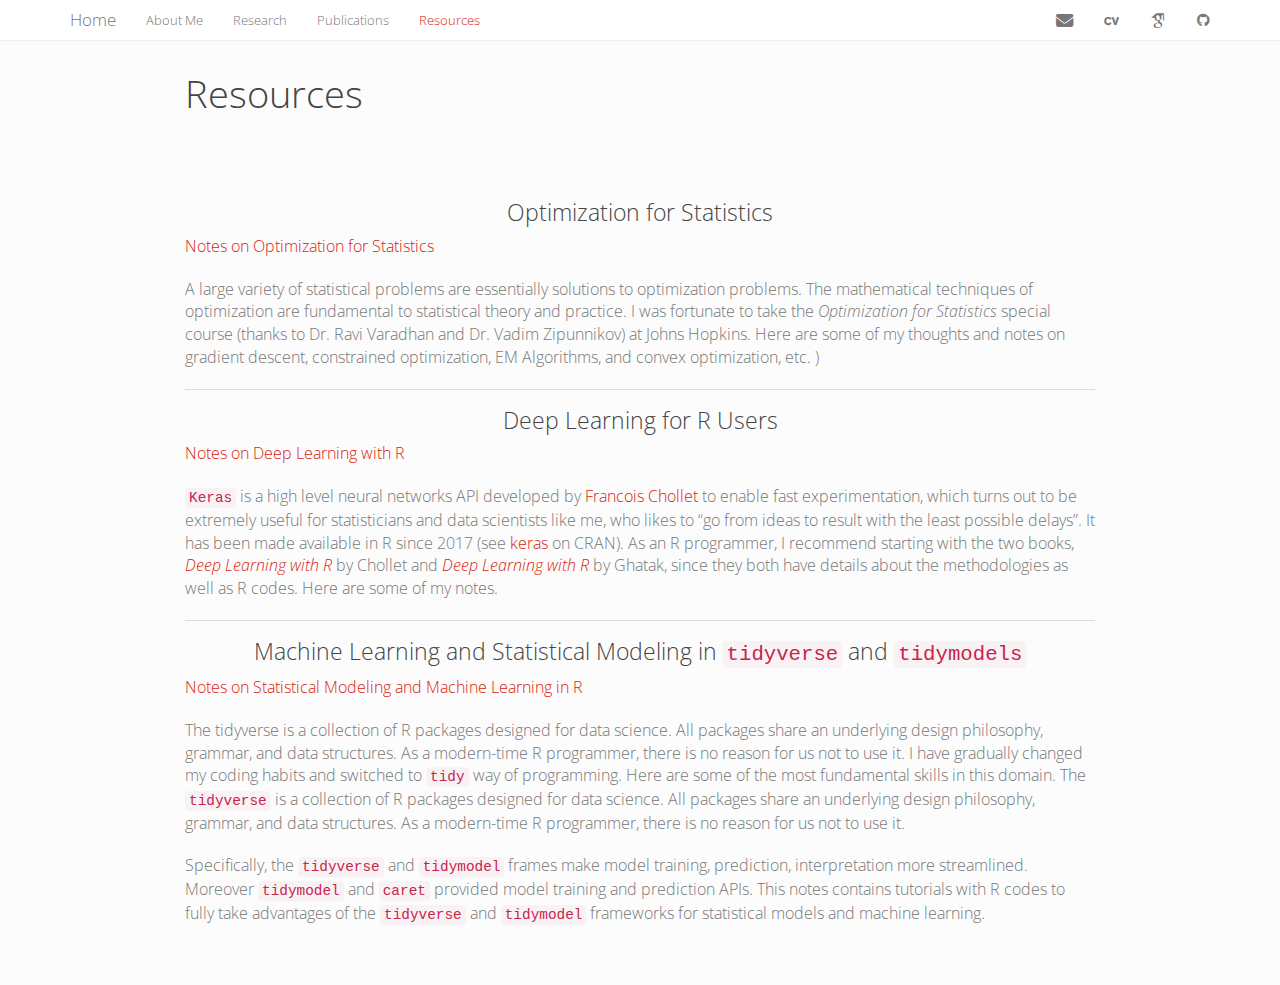
<file: resources.html>
<!DOCTYPE html>

<html>

<head>

<meta charset="utf-8" />
<meta name="generator" content="pandoc" />
<meta http-equiv="X-UA-Compatible" content="IE=EDGE" />




<title>Resources</title>

<script src="site_libs/header-attrs-2.25/header-attrs.js"></script>
<script src="site_libs/jquery-3.6.0/jquery-3.6.0.min.js"></script>
<meta name="viewport" content="width=device-width, initial-scale=1" />
<link href="site_libs/bootstrap-3.3.5/css/bootstrap.min.css" rel="stylesheet" />
<script src="site_libs/bootstrap-3.3.5/js/bootstrap.min.js"></script>
<script src="site_libs/bootstrap-3.3.5/shim/html5shiv.min.js"></script>
<script src="site_libs/bootstrap-3.3.5/shim/respond.min.js"></script>
<style>h1 {font-size: 34px;}
       h1.title {font-size: 38px;}
       h2 {font-size: 30px;}
       h3 {font-size: 24px;}
       h4 {font-size: 18px;}
       h5 {font-size: 16px;}
       h6 {font-size: 12px;}
       code {color: inherit; background-color: rgba(0, 0, 0, 0.04);}
       pre:not([class]) { background-color: white }</style>
<script src="site_libs/navigation-1.1/tabsets.js"></script>
<link href="site_libs/highlightjs-9.12.0/default.css" rel="stylesheet" />
<script src="site_libs/highlightjs-9.12.0/highlight.js"></script>
<link href="site_libs/font-awesome-6.4.2/css/all.min.css" rel="stylesheet" />
<link href="site_libs/font-awesome-6.4.2/css/v4-shims.min.css" rel="stylesheet" />

<style type="text/css">
  code{white-space: pre-wrap;}
  span.smallcaps{font-variant: small-caps;}
  span.underline{text-decoration: underline;}
  div.column{display: inline-block; vertical-align: top; width: 50%;}
  div.hanging-indent{margin-left: 1.5em; text-indent: -1.5em;}
  ul.task-list{list-style: none;}
    </style>

<style type="text/css">code{white-space: pre;}</style>
<script type="text/javascript">
if (window.hljs) {
  hljs.configure({languages: []});
  hljs.initHighlightingOnLoad();
  if (document.readyState && document.readyState === "complete") {
    window.setTimeout(function() { hljs.initHighlighting(); }, 0);
  }
}
</script>






<link rel="stylesheet" href="style2.css" type="text/css" />



<style type = "text/css">
.main-container {
  max-width: 940px;
  margin-left: auto;
  margin-right: auto;
}
img {
  max-width:100%;
}
.tabbed-pane {
  padding-top: 12px;
}
.html-widget {
  margin-bottom: 20px;
}
button.code-folding-btn:focus {
  outline: none;
}
summary {
  display: list-item;
}
details > summary > p:only-child {
  display: inline;
}
pre code {
  padding: 0;
}
</style>


<style type="text/css">
.dropdown-submenu {
  position: relative;
}
.dropdown-submenu>.dropdown-menu {
  top: 0;
  left: 100%;
  margin-top: -6px;
  margin-left: -1px;
  border-radius: 0 6px 6px 6px;
}
.dropdown-submenu:hover>.dropdown-menu {
  display: block;
}
.dropdown-submenu>a:after {
  display: block;
  content: " ";
  float: right;
  width: 0;
  height: 0;
  border-color: transparent;
  border-style: solid;
  border-width: 5px 0 5px 5px;
  border-left-color: #cccccc;
  margin-top: 5px;
  margin-right: -10px;
}
.dropdown-submenu:hover>a:after {
  border-left-color: #adb5bd;
}
.dropdown-submenu.pull-left {
  float: none;
}
.dropdown-submenu.pull-left>.dropdown-menu {
  left: -100%;
  margin-left: 10px;
  border-radius: 6px 0 6px 6px;
}
</style>

<script type="text/javascript">
// manage active state of menu based on current page
$(document).ready(function () {
  // active menu anchor
  href = window.location.pathname
  href = href.substr(href.lastIndexOf('/') + 1)
  if (href === "")
    href = "index.html";
  var menuAnchor = $('a[href="' + href + '"]');

  // mark the anchor link active (and if it's in a dropdown, also mark that active)
  var dropdown = menuAnchor.closest('li.dropdown');
  if (window.bootstrap) { // Bootstrap 4+
    menuAnchor.addClass('active');
    dropdown.find('> .dropdown-toggle').addClass('active');
  } else { // Bootstrap 3
    menuAnchor.parent().addClass('active');
    dropdown.addClass('active');
  }

  // Navbar adjustments
  var navHeight = $(".navbar").first().height() + 15;
  var style = document.createElement('style');
  var pt = "padding-top: " + navHeight + "px; ";
  var mt = "margin-top: -" + navHeight + "px; ";
  var css = "";
  // offset scroll position for anchor links (for fixed navbar)
  for (var i = 1; i <= 6; i++) {
    css += ".section h" + i + "{ " + pt + mt + "}\n";
  }
  style.innerHTML = "body {" + pt + "padding-bottom: 40px; }\n" + css;
  document.head.appendChild(style);
});
</script>

<!-- tabsets -->

<style type="text/css">
.tabset-dropdown > .nav-tabs {
  display: inline-table;
  max-height: 500px;
  min-height: 44px;
  overflow-y: auto;
  border: 1px solid #ddd;
  border-radius: 4px;
}

.tabset-dropdown > .nav-tabs > li.active:before, .tabset-dropdown > .nav-tabs.nav-tabs-open:before {
  content: "\e259";
  font-family: 'Glyphicons Halflings';
  display: inline-block;
  padding: 10px;
  border-right: 1px solid #ddd;
}

.tabset-dropdown > .nav-tabs.nav-tabs-open > li.active:before {
  content: "\e258";
  font-family: 'Glyphicons Halflings';
  border: none;
}

.tabset-dropdown > .nav-tabs > li.active {
  display: block;
}

.tabset-dropdown > .nav-tabs > li > a,
.tabset-dropdown > .nav-tabs > li > a:focus,
.tabset-dropdown > .nav-tabs > li > a:hover {
  border: none;
  display: inline-block;
  border-radius: 4px;
  background-color: transparent;
}

.tabset-dropdown > .nav-tabs.nav-tabs-open > li {
  display: block;
  float: none;
}

.tabset-dropdown > .nav-tabs > li {
  display: none;
}
</style>

<!-- code folding -->




</head>

<body>


<div class="container-fluid main-container">




<div class="navbar navbar-default  navbar-fixed-top" role="navigation">
  <div class="container">
    <div class="navbar-header">
      <button type="button" class="navbar-toggle collapsed" data-toggle="collapse" data-bs-toggle="collapse" data-target="#navbar" data-bs-target="#navbar">
        <span class="icon-bar"></span>
        <span class="icon-bar"></span>
        <span class="icon-bar"></span>
      </button>
      <a class="navbar-brand" href="index.html">Home</a>
    </div>
    <div id="navbar" class="navbar-collapse collapse">
      <ul class="nav navbar-nav">
        <li>
  <a href="index.html">About Me</a>
</li>
<li>
  <a href="research.html">Research</a>
</li>
<li>
  <a href="publications.html">Publications</a>
</li>
<li>
  <a href="resources.html">Resources</a>
</li>
      </ul>
      <ul class="nav navbar-nav navbar-right">
        <li>
  <a href="mailto:dijunrui@gmail.com">
    <span class="fa fa-envelope fa-lg"></span>
     
  </a>
</li>
<li>
  <a href="https://www.overleaf.com/read/yrfqdsxdnmbh#fd341b">
    <span class="ai ai-cv ai-lg"></span>
     
  </a>
</li>
<li>
  <a href="https://scholar.google.com/citations?user=9YSnIL4AAAAJ&amp;hl=en">
    <span class="ai ai-google-scholar ai-lg"></span>
     
  </a>
</li>
<li>
  <a href="http://github.com/junruidi">
    <span class="&lt;i class=&quot;fab fa &lt;i class=&quot;fab fa-github big-icon&quot;&gt;&lt;/i&gt;"></span>
     
  </a>
</li>
      </ul>
    </div><!--/.nav-collapse -->
  </div><!--/.container -->
</div><!--/.navbar -->

<div id="header">



<h1 class="title toc-ignore">Resources</h1>

</div>


<p><link rel="stylesheet" href="academicons/css/academicons.min.css"/></p>
<script>
  (function(i,s,o,g,r,a,m){i['GoogleAnalyticsObject']=r;i[r]=i[r]||function(){
  (i[r].q=i[r].q||[]).push(arguments)},i[r].l=1*new Date();a=s.createElement(o),
  m=s.getElementsByTagName(o)[0];a.async=1;a.src=g;m.parentNode.insertBefore(a,m)
  })(window,document,'script','https://www.google-analytics.com/analytics.js','ga');

  ga('create', 'UA-99094202-1', 'auto');
  ga('send', 'pageview');

</script>
<p><br> <br></p>
<!-- - [Computing Club](compclub.html) -->
<!-- - [Teaching Experience](teaching.html) -->
<!-- - [Notes on Optimization for Statistics](optim.html) -->
<center>
<h3>
Optimization for Statistics
</h3>
</center>
<p><a href="optim.html">Notes on Optimization for Statistics</a></p>
<p>A large variety of statistical problems are essentially solutions to
optimization problems. The mathematical techniques of optimization are
fundamental to statistical theory and practice. I was fortunate to take
the <em>Optimization for Statistics</em> special course (thanks to
Dr. Ravi Varadhan and Dr. Vadim Zipunnikov) at Johns Hopkins. Here are
some of my thoughts and notes on gradient descent, constrained
optimization, EM Algorithms, and convex optimization, etc. )</p>
<hr />
<center>
<h3>
Deep Learning for R Users
</h3>
</center>
<p><a
href="https://junruidi.github.io/DeepLearningWithR/Deep-Learning-with-R.html">Notes
on Deep Learning with R</a></p>
<p><code>Keras</code> is a high level neural networks API developed by
<a href="https://fchollet.com/">Francois Chollet</a> to enable fast
experimentation, which turns out to be extremely useful for
statisticians and data scientists like me, who likes to “go from ideas
to result with the least possible delays”. It has been made available in
R since 2017 (see <a
href="https://cloud.r-project.org/web/packages/keras/index.html">keras</a>
on CRAN). As an R programmer, I recommend starting with the two books,
<a href="https://www.manning.com/books/deep-learning-with-r"><em>Deep
Learning with R</em></a> by Chollet and <a
href="https://www.amazon.com/Deep-Learning-R-Abhijit-Ghatak/dp/9811358494"><em>Deep
Learning with R</em></a> by Ghatak, since they both have details about
the methodologies as well as R codes. Here are some of my notes.</p>
<hr />
<!-- <center> <h3>Elements of Statistical Learning</h3> </center> -->
<!-- [Notes on ESL](https://github.com/junruidi/ESL/blob/main/ESL.pdf) -->
<!-- [_Elements of Statistical Learning, Data Mining, Inference, and Prediction (2nd Ed)_](https://web.stanford.edu/~hastie/ElemStatLearn/) is my all-time favorite textbook on statistical learning (or other people may call it machine learning). I read this book from time to time to always keep up with the fundamentals of statistical learning. Here are my study notes to summarize the important messages delivered by the book and to also incorporate some of my thoughts and experience using them. Another book that I find fairly useful for implementing ML techniques in R is [_Hands-On Machine Learning with R_](https://bradleyboehmke.github.io/HOML/) which has R implementation practice for all commonly used ML models.   -->
<!-- --- -->
<!-- <center> <h3>R Programming with `tidyverse` and `tidymodel`</h3> </center> -->
<!-- [Notes on `tidymodel`](https://junruidi.github.io/AdvancedR/tidymodel.html) -->
<!-- The tidyverse is a collection of R packages designed for data science. All packages share an underlying design philosophy, grammar, and data structures. As a modern-time R programmer, there is no reason for us not to use it. I have gradually changed my coding habits and switched to `tidy` way of programming. Here are some of the most fundamental skills in this domain.  -->
<center>
<h3>
Machine Learning and Statistical Modeling in <code>tidyverse</code> and
<code>tidymodels</code>
</h3>
</center>
<p><a
href="https://junruidi.github.io/RMachineLearning/R-for-Machine-Learning.html">Notes
on Statistical Modeling and Machine Learning in R</a></p>
<p>The tidyverse is a collection of R packages designed for data
science. All packages share an underlying design philosophy, grammar,
and data structures. As a modern-time R programmer, there is no reason
for us not to use it. I have gradually changed my coding habits and
switched to <code>tidy</code> way of programming. Here are some of the
most fundamental skills in this domain. The <code>tidyverse</code> is a
collection of R packages designed for data science. All packages share
an underlying design philosophy, grammar, and data structures. As a
modern-time R programmer, there is no reason for us not to use it.</p>
<p>Specifically, the <code>tidyverse</code> and <code>tidymodel</code>
frames make model training, prediction, interpretation more streamlined.
Moreover <code>tidymodel</code> and <code>caret</code> provided model
training and prediction APIs. This notes contains tutorials with R codes
to fully take advantages of the <code>tidyverse</code> and
<code>tidymodel</code> frameworks for statistical models and machine
learning.</p>




</div>

<script>

// add bootstrap table styles to pandoc tables
function bootstrapStylePandocTables() {
  $('tr.odd').parent('tbody').parent('table').addClass('table table-condensed');
}
$(document).ready(function () {
  bootstrapStylePandocTables();
});


</script>

<!-- tabsets -->

<script>
$(document).ready(function () {
  window.buildTabsets("TOC");
});

$(document).ready(function () {
  $('.tabset-dropdown > .nav-tabs > li').click(function () {
    $(this).parent().toggleClass('nav-tabs-open');
  });
});
</script>

<!-- code folding -->


<!-- dynamically load mathjax for compatibility with self-contained -->
<script>
  (function () {
    var script = document.createElement("script");
    script.type = "text/javascript";
    script.src  = "https://mathjax.rstudio.com/latest/MathJax.js?config=TeX-AMS-MML_HTMLorMML";
    document.getElementsByTagName("head")[0].appendChild(script);
  })();
</script>

</body>
</html>
</file>
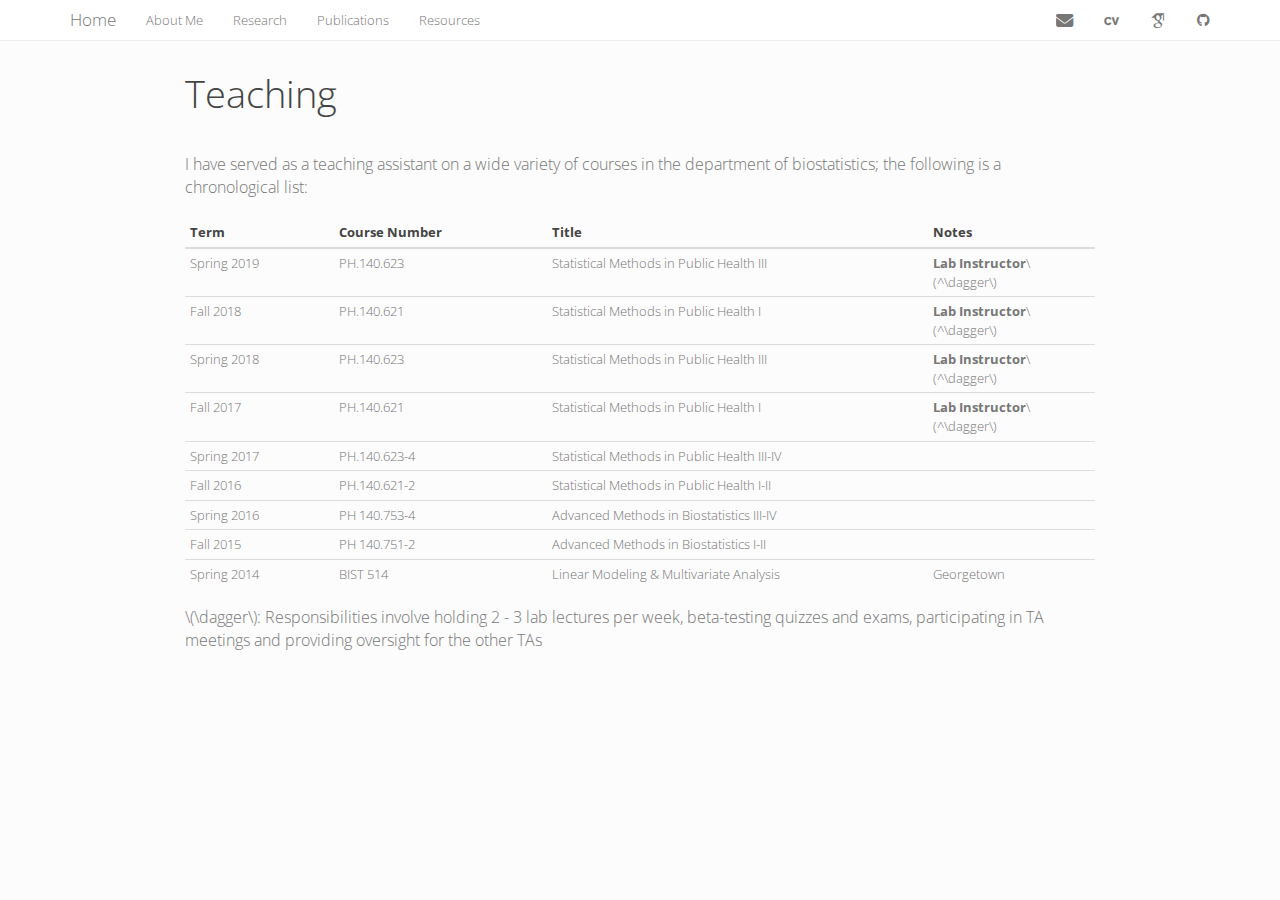
<file: teaching.html>
<!DOCTYPE html>

<html>

<head>

<meta charset="utf-8" />
<meta name="generator" content="pandoc" />
<meta http-equiv="X-UA-Compatible" content="IE=EDGE" />




<title>Teaching</title>

<script src="site_libs/header-attrs-2.25/header-attrs.js"></script>
<script src="site_libs/jquery-3.6.0/jquery-3.6.0.min.js"></script>
<meta name="viewport" content="width=device-width, initial-scale=1" />
<link href="site_libs/bootstrap-3.3.5/css/bootstrap.min.css" rel="stylesheet" />
<script src="site_libs/bootstrap-3.3.5/js/bootstrap.min.js"></script>
<script src="site_libs/bootstrap-3.3.5/shim/html5shiv.min.js"></script>
<script src="site_libs/bootstrap-3.3.5/shim/respond.min.js"></script>
<style>h1 {font-size: 34px;}
       h1.title {font-size: 38px;}
       h2 {font-size: 30px;}
       h3 {font-size: 24px;}
       h4 {font-size: 18px;}
       h5 {font-size: 16px;}
       h6 {font-size: 12px;}
       code {color: inherit; background-color: rgba(0, 0, 0, 0.04);}
       pre:not([class]) { background-color: white }</style>
<script src="site_libs/navigation-1.1/tabsets.js"></script>
<link href="site_libs/highlightjs-9.12.0/default.css" rel="stylesheet" />
<script src="site_libs/highlightjs-9.12.0/highlight.js"></script>
<link href="site_libs/font-awesome-6.4.2/css/all.min.css" rel="stylesheet" />
<link href="site_libs/font-awesome-6.4.2/css/v4-shims.min.css" rel="stylesheet" />

<style type="text/css">
  code{white-space: pre-wrap;}
  span.smallcaps{font-variant: small-caps;}
  span.underline{text-decoration: underline;}
  div.column{display: inline-block; vertical-align: top; width: 50%;}
  div.hanging-indent{margin-left: 1.5em; text-indent: -1.5em;}
  ul.task-list{list-style: none;}
    </style>

<style type="text/css">code{white-space: pre;}</style>
<script type="text/javascript">
if (window.hljs) {
  hljs.configure({languages: []});
  hljs.initHighlightingOnLoad();
  if (document.readyState && document.readyState === "complete") {
    window.setTimeout(function() { hljs.initHighlighting(); }, 0);
  }
}
</script>






<link rel="stylesheet" href="style2.css" type="text/css" />



<style type = "text/css">
.main-container {
  max-width: 940px;
  margin-left: auto;
  margin-right: auto;
}
img {
  max-width:100%;
}
.tabbed-pane {
  padding-top: 12px;
}
.html-widget {
  margin-bottom: 20px;
}
button.code-folding-btn:focus {
  outline: none;
}
summary {
  display: list-item;
}
details > summary > p:only-child {
  display: inline;
}
pre code {
  padding: 0;
}
</style>


<style type="text/css">
.dropdown-submenu {
  position: relative;
}
.dropdown-submenu>.dropdown-menu {
  top: 0;
  left: 100%;
  margin-top: -6px;
  margin-left: -1px;
  border-radius: 0 6px 6px 6px;
}
.dropdown-submenu:hover>.dropdown-menu {
  display: block;
}
.dropdown-submenu>a:after {
  display: block;
  content: " ";
  float: right;
  width: 0;
  height: 0;
  border-color: transparent;
  border-style: solid;
  border-width: 5px 0 5px 5px;
  border-left-color: #cccccc;
  margin-top: 5px;
  margin-right: -10px;
}
.dropdown-submenu:hover>a:after {
  border-left-color: #adb5bd;
}
.dropdown-submenu.pull-left {
  float: none;
}
.dropdown-submenu.pull-left>.dropdown-menu {
  left: -100%;
  margin-left: 10px;
  border-radius: 6px 0 6px 6px;
}
</style>

<script type="text/javascript">
// manage active state of menu based on current page
$(document).ready(function () {
  // active menu anchor
  href = window.location.pathname
  href = href.substr(href.lastIndexOf('/') + 1)
  if (href === "")
    href = "index.html";
  var menuAnchor = $('a[href="' + href + '"]');

  // mark the anchor link active (and if it's in a dropdown, also mark that active)
  var dropdown = menuAnchor.closest('li.dropdown');
  if (window.bootstrap) { // Bootstrap 4+
    menuAnchor.addClass('active');
    dropdown.find('> .dropdown-toggle').addClass('active');
  } else { // Bootstrap 3
    menuAnchor.parent().addClass('active');
    dropdown.addClass('active');
  }

  // Navbar adjustments
  var navHeight = $(".navbar").first().height() + 15;
  var style = document.createElement('style');
  var pt = "padding-top: " + navHeight + "px; ";
  var mt = "margin-top: -" + navHeight + "px; ";
  var css = "";
  // offset scroll position for anchor links (for fixed navbar)
  for (var i = 1; i <= 6; i++) {
    css += ".section h" + i + "{ " + pt + mt + "}\n";
  }
  style.innerHTML = "body {" + pt + "padding-bottom: 40px; }\n" + css;
  document.head.appendChild(style);
});
</script>

<!-- tabsets -->

<style type="text/css">
.tabset-dropdown > .nav-tabs {
  display: inline-table;
  max-height: 500px;
  min-height: 44px;
  overflow-y: auto;
  border: 1px solid #ddd;
  border-radius: 4px;
}

.tabset-dropdown > .nav-tabs > li.active:before, .tabset-dropdown > .nav-tabs.nav-tabs-open:before {
  content: "\e259";
  font-family: 'Glyphicons Halflings';
  display: inline-block;
  padding: 10px;
  border-right: 1px solid #ddd;
}

.tabset-dropdown > .nav-tabs.nav-tabs-open > li.active:before {
  content: "\e258";
  font-family: 'Glyphicons Halflings';
  border: none;
}

.tabset-dropdown > .nav-tabs > li.active {
  display: block;
}

.tabset-dropdown > .nav-tabs > li > a,
.tabset-dropdown > .nav-tabs > li > a:focus,
.tabset-dropdown > .nav-tabs > li > a:hover {
  border: none;
  display: inline-block;
  border-radius: 4px;
  background-color: transparent;
}

.tabset-dropdown > .nav-tabs.nav-tabs-open > li {
  display: block;
  float: none;
}

.tabset-dropdown > .nav-tabs > li {
  display: none;
}
</style>

<!-- code folding -->




</head>

<body>


<div class="container-fluid main-container">




<div class="navbar navbar-default  navbar-fixed-top" role="navigation">
  <div class="container">
    <div class="navbar-header">
      <button type="button" class="navbar-toggle collapsed" data-toggle="collapse" data-bs-toggle="collapse" data-target="#navbar" data-bs-target="#navbar">
        <span class="icon-bar"></span>
        <span class="icon-bar"></span>
        <span class="icon-bar"></span>
      </button>
      <a class="navbar-brand" href="index.html">Home</a>
    </div>
    <div id="navbar" class="navbar-collapse collapse">
      <ul class="nav navbar-nav">
        <li>
  <a href="index.html">About Me</a>
</li>
<li>
  <a href="research.html">Research</a>
</li>
<li>
  <a href="publications.html">Publications</a>
</li>
<li>
  <a href="resources.html">Resources</a>
</li>
      </ul>
      <ul class="nav navbar-nav navbar-right">
        <li>
  <a href="mailto:dijunrui@gmail.com">
    <span class="fa fa-envelope fa-lg"></span>
     
  </a>
</li>
<li>
  <a href="https://www.overleaf.com/read/yrfqdsxdnmbh#fd341b">
    <span class="ai ai-cv ai-lg"></span>
     
  </a>
</li>
<li>
  <a href="https://scholar.google.com/citations?user=9YSnIL4AAAAJ&amp;hl=en">
    <span class="ai ai-google-scholar ai-lg"></span>
     
  </a>
</li>
<li>
  <a href="http://github.com/junruidi">
    <span class="&lt;i class=&quot;fab fa &lt;i class=&quot;fab fa-github big-icon&quot;&gt;&lt;/i&gt;"></span>
     
  </a>
</li>
      </ul>
    </div><!--/.nav-collapse -->
  </div><!--/.container -->
</div><!--/.navbar -->

<div id="header">



<h1 class="title toc-ignore">Teaching</h1>

</div>


<p><link rel="stylesheet" href="academicons/css/academicons.min.css"/></p>
<script>
  (function(i,s,o,g,r,a,m){i['GoogleAnalyticsObject']=r;i[r]=i[r]||function(){
  (i[r].q=i[r].q||[]).push(arguments)},i[r].l=1*new Date();a=s.createElement(o),
  m=s.getElementsByTagName(o)[0];a.async=1;a.src=g;m.parentNode.insertBefore(a,m)
  })(window,document,'script','https://www.google-analytics.com/analytics.js','ga');

  ga('create', 'UA-99094202-1', 'auto');
  ga('send', 'pageview');

</script>
<div id="section" class="section level1">
<h1></h1>
</div>
<div id="section-1" class="section level1">
<h1></h1>
<p>I have served as a teaching assistant on a wide variety of courses in
the department of biostatistics; the following is a chronological
list:</p>
<center>
<table>
<colgroup>
<col width="16%" />
<col width="23%" />
<col width="41%" />
<col width="18%" />
</colgroup>
<thead>
<tr class="header">
<th>Term</th>
<th>Course Number</th>
<th>Title</th>
<th>Notes</th>
</tr>
</thead>
<tbody>
<tr class="odd">
<td>Spring 2019</td>
<td>PH.140.623</td>
<td>Statistical Methods in Public Health III</td>
<td><strong>Lab Instructor</strong><span
class="math inline">\(^\dagger\)</span></td>
</tr>
<tr class="even">
<td>Fall 2018</td>
<td>PH.140.621</td>
<td>Statistical Methods in Public Health I</td>
<td><strong>Lab Instructor</strong><span
class="math inline">\(^\dagger\)</span></td>
</tr>
<tr class="odd">
<td>Spring 2018</td>
<td>PH.140.623</td>
<td>Statistical Methods in Public Health III</td>
<td><strong>Lab Instructor</strong><span
class="math inline">\(^\dagger\)</span></td>
</tr>
<tr class="even">
<td>Fall 2017</td>
<td>PH.140.621</td>
<td>Statistical Methods in Public Health I</td>
<td><strong>Lab Instructor</strong><span
class="math inline">\(^\dagger\)</span></td>
</tr>
<tr class="odd">
<td>Spring 2017</td>
<td>PH.140.623-4</td>
<td>Statistical Methods in Public Health III-IV</td>
<td></td>
</tr>
<tr class="even">
<td>Fall 2016</td>
<td>PH.140.621-2</td>
<td>Statistical Methods in Public Health I-II</td>
<td></td>
</tr>
<tr class="odd">
<td>Spring 2016</td>
<td>PH 140.753-4</td>
<td>Advanced Methods in Biostatistics III-IV</td>
<td></td>
</tr>
<tr class="even">
<td>Fall 2015</td>
<td>PH 140.751-2</td>
<td>Advanced Methods in Biostatistics I-II</td>
<td></td>
</tr>
<tr class="odd">
<td>Spring 2014</td>
<td>BIST 514</td>
<td>Linear Modeling &amp; Multivariate Analysis</td>
<td>Georgetown</td>
</tr>
</tbody>
</table>
</center>
<p><span class="math inline">\(\dagger\)</span>: Responsibilities
involve holding 2 - 3 lab lectures per week, beta-testing quizzes and
exams, participating in TA meetings and providing oversight for the
other TAs</p>
</div>




</div>

<script>

// add bootstrap table styles to pandoc tables
function bootstrapStylePandocTables() {
  $('tr.odd').parent('tbody').parent('table').addClass('table table-condensed');
}
$(document).ready(function () {
  bootstrapStylePandocTables();
});


</script>

<!-- tabsets -->

<script>
$(document).ready(function () {
  window.buildTabsets("TOC");
});

$(document).ready(function () {
  $('.tabset-dropdown > .nav-tabs > li').click(function () {
    $(this).parent().toggleClass('nav-tabs-open');
  });
});
</script>

<!-- code folding -->


<!-- dynamically load mathjax for compatibility with self-contained -->
<script>
  (function () {
    var script = document.createElement("script");
    script.type = "text/javascript";
    script.src  = "https://mathjax.rstudio.com/latest/MathJax.js?config=TeX-AMS-MML_HTMLorMML";
    document.getElementsByTagName("head")[0].appendChild(script);
  })();
</script>

</body>
</html>
</file>
<file: site_libs/highlightjs-9.12.0/default.css>
.hljs-literal {
  color: #990073;
}

.hljs-number {
  color: #099;
}

.hljs-comment {
  color: #998;
  font-style: italic;
}

.hljs-keyword {
  color: #900;
  font-weight: bold;
}

.hljs-string {
  color: #d14;
}
</file>
<file: style2.css>
@import url("https://fonts.googleapis.com/css?family=Open+Sans:400,700");
/*!
 * bootswatch v3.3.7
 * Homepage: http://bootswatch.com
 * Copyright 2012-2016 Thomas Park
 * Licensed under MIT
 * Based on Bootstrap
*/
/*!
 * Bootstrap v3.3.7 (http://getbootstrap.com)
 * Copyright 2011-2016 Twitter, Inc.
 * Licensed under MIT (https://github.com/twbs/bootstrap/blob/master/LICENSE)
 */
/*! normalize.css v3.0.3 | MIT License | github.com/necolas/normalize.css */
html {
  font-family: sans-serif;
  -ms-text-size-adjust: 100%;
  -webkit-text-size-adjust: 100%;
}
body {
  margin: 0;
}
article,
aside,
details,
figcaption,
figure,
footer,
header,
hgroup,
main,
menu,
nav,
section,
summary {
  display: block;
}
audio,
canvas,
progress,
video {
  display: inline-block;
  vertical-align: baseline;
}
audio:not([controls]) {
  display: none;
  height: 0;
}
[hidden],
template {
  display: none;
}
a {
  background-color: transparent;
}
a:active,
a:hover {
  outline: 0;
}
abbr[title] {
  border-bottom: 1px dotted;
}
b,
strong {
  font-weight: bold;
}
dfn {
  font-style: italic;
}
h1 {
  font-size: 2em;
  margin: 0.67em 0;
}
mark {
  background: #ff0;
  color: #000;
}
small {
  font-size: 80%;
}
sub,
sup {
  font-size: 75%;
  line-height: 0;
  position: relative;
  vertical-align: baseline;
}
sup {
  top: -0.5em;
}
sub {
  bottom: -0.25em;
}
img {
  border: 0;
}
svg:not(:root) {
  overflow: hidden;
}
figure {
  margin: 1em 40px;
}
hr {
  -webkit-box-sizing: content-box;
     -moz-box-sizing: content-box;
          box-sizing: content-box;
  height: 0;
}
pre {
  overflow: auto;
}
code,
kbd,
pre,
samp {
  font-family: monospace, monospace;
  font-size: 1em;
}
button,
input,
optgroup,
select,
textarea {
  color: inherit;
  font: inherit;
  margin: 0;
}
button {
  overflow: visible;
}
button,
select {
  text-transform: none;
}
button,
html input[type="button"],
input[type="reset"],
input[type="submit"] {
  -webkit-appearance: button;
  cursor: pointer;
}
button[disabled],
html input[disabled] {
  cursor: default;
}
button::-moz-focus-inner,
input::-moz-focus-inner {
  border: 0;
  padding: 0;
}
input {
  line-height: normal;
}
input[type="checkbox"],
input[type="radio"] {
  -webkit-box-sizing: border-box;
     -moz-box-sizing: border-box;
          box-sizing: border-box;
  padding: 0;
}
input[type="number"]::-webkit-inner-spin-button,
input[type="number"]::-webkit-outer-spin-button {
  height: auto;
}
input[type="search"] {
  -webkit-appearance: textfield;
  -webkit-box-sizing: content-box;
     -moz-box-sizing: content-box;
          box-sizing: content-box;
}
input[type="search"]::-webkit-search-cancel-button,
input[type="search"]::-webkit-search-decoration {
  -webkit-appearance: none;
}
fieldset {
  border: 1px solid #c0c0c0;
  margin: 0 2px;
  padding: 0.35em 0.625em 0.75em;
}
legend {
  border: 0;
  padding: 0;
}
textarea {
  overflow: auto;
}
optgroup {
  font-weight: bold;
}
table {
  border-collapse: collapse;
  border-spacing: 0;
}
td,
th {
  padding: 0;
}
/*! Source: https://github.com/h5bp/html5-boilerplate/blob/master/src/css/main.css */
@media print {
  *,
  *:before,
  *:after {
    background: transparent !important;
    color: #000 !important;
    -webkit-box-shadow: none !important;
            box-shadow: none !important;
    text-shadow: none !important;
  }
  a,
  a:visited {
    text-decoration: underline;
  }
  a[href]:after {
    content: " (" attr(href) ")";
  }
  abbr[title]:after {
    content: " (" attr(title) ")";
  }
  a[href^="#"]:after,
  a[href^="javascript:"]:after {
    content: "";
  }
  pre,
  blockquote {
    border: 1px solid #999;
    page-break-inside: avoid;
  }
  thead {
    display: table-header-group;
  }
  tr,
  img {
    page-break-inside: avoid;
  }
  img {
    max-width: 100% !important;
  }
  p,
  h2,
  h3 {
    orphans: 3;
    widows: 3;
  }
  h2,
  h3 {
    page-break-after: avoid;
  }
  .navbar {
    display: none;
  }
  .btn > .caret,
  .dropup > .btn > .caret {
    border-top-color: #000 !important;
  }
  .label {
    border: 1px solid #000;
  }
  .table {
    border-collapse: collapse !important;
  }
  .table td,
  .table th {
    background-color: #fff !important;
  }
  .table-bordered th,
  .table-bordered td {
    border: 1px solid #ddd !important;
  }
}
@font-face {
  font-family: 'Glyphicons Halflings';
  src: url('../fonts/glyphicons-halflings-regular.eot');
  src: url('../fonts/glyphicons-halflings-regular.eot?#iefix') format('embedded-opentype'), url('../fonts/glyphicons-halflings-regular.woff2') format('woff2'), url('../fonts/glyphicons-halflings-regular.woff') format('woff'), url('../fonts/glyphicons-halflings-regular.ttf') format('truetype'), url('../fonts/glyphicons-halflings-regular.svg#glyphicons_halflingsregular') format('svg');
}
.glyphicon {
  position: relative;
  top: 1px;
  display: inline-block;
  font-family: 'Glyphicons Halflings';
  font-style: normal;
  font-weight: normal;
  line-height: 1;
  -webkit-font-smoothing: antialiased;
  -moz-osx-font-smoothing: grayscale;
}
.glyphicon-asterisk:before {
  content: "\002a";
}
.glyphicon-plus:before {
  content: "\002b";
}
.glyphicon-euro:before,
.glyphicon-eur:before {
  content: "\20ac";
}
.glyphicon-minus:before {
  content: "\2212";
}
.glyphicon-cloud:before {
  content: "\2601";
}
.glyphicon-envelope:before {
  content: "\2709";
}
.glyphicon-pencil:before {
  content: "\270f";
}
.glyphicon-glass:before {
  content: "\e001";
}
.glyphicon-music:before {
  content: "\e002";
}
.glyphicon-search:before {
  content: "\e003";
}
.glyphicon-heart:before {
  content: "\e005";
}
.glyphicon-star:before {
  content: "\e006";
}
.glyphicon-star-empty:before {
  content: "\e007";
}
.glyphicon-user:before {
  content: "\e008";
}
.glyphicon-film:before {
  content: "\e009";
}
.glyphicon-th-large:before {
  content: "\e010";
}
.glyphicon-th:before {
  content: "\e011";
}
.glyphicon-th-list:before {
  content: "\e012";
}
.glyphicon-ok:before {
  content: "\e013";
}
.glyphicon-remove:before {
  content: "\e014";
}
.glyphicon-zoom-in:before {
  content: "\e015";
}
.glyphicon-zoom-out:before {
  content: "\e016";
}
.glyphicon-off:before {
  content: "\e017";
}
.glyphicon-signal:before {
  content: "\e018";
}
.glyphicon-cog:before {
  content: "\e019";
}
.glyphicon-trash:before {
  content: "\e020";
}
.glyphicon-home:before {
  content: "\e021";
}
.glyphicon-file:before {
  content: "\e022";
}
.glyphicon-time:before {
  content: "\e023";
}
.glyphicon-road:before {
  content: "\e024";
}
.glyphicon-download-alt:before {
  content: "\e025";
}
.glyphicon-download:before {
  content: "\e026";
}
.glyphicon-upload:before {
  content: "\e027";
}
.glyphicon-inbox:before {
  content: "\e028";
}
.glyphicon-play-circle:before {
  content: "\e029";
}
.glyphicon-repeat:before {
  content: "\e030";
}
.glyphicon-refresh:before {
  content: "\e031";
}
.glyphicon-list-alt:before {
  content: "\e032";
}
.glyphicon-lock:before {
  content: "\e033";
}
.glyphicon-flag:before {
  content: "\e034";
}
.glyphicon-headphones:before {
  content: "\e035";
}
.glyphicon-volume-off:before {
  content: "\e036";
}
.glyphicon-volume-down:before {
  content: "\e037";
}
.glyphicon-volume-up:before {
  content: "\e038";
}
.glyphicon-qrcode:before {
  content: "\e039";
}
.glyphicon-barcode:before {
  content: "\e040";
}
.glyphicon-tag:before {
  content: "\e041";
}
.glyphicon-tags:before {
  content: "\e042";
}
.glyphicon-book:before {
  content: "\e043";
}
.glyphicon-bookmark:before {
  content: "\e044";
}
.glyphicon-print:before {
  content: "\e045";
}
.glyphicon-camera:before {
  content: "\e046";
}
.glyphicon-font:before {
  content: "\e047";
}
.glyphicon-bold:before {
  content: "\e048";
}
.glyphicon-italic:before {
  content: "\e049";
}
.glyphicon-text-height:before {
  content: "\e050";
}
.glyphicon-text-width:before {
  content: "\e051";
}
.glyphicon-align-left:before {
  content: "\e052";
}
.glyphicon-align-center:before {
  content: "\e053";
}
.glyphicon-align-right:before {
  content: "\e054";
}
.glyphicon-align-justify:before {
  content: "\e055";
}
.glyphicon-list:before {
  content: "\e056";
}
.glyphicon-indent-left:before {
  content: "\e057";
}
.glyphicon-indent-right:before {
  content: "\e058";
}
.glyphicon-facetime-video:before {
  content: "\e059";
}
.glyphicon-picture:before {
  content: "\e060";
}
.glyphicon-map-marker:before {
  content: "\e062";
}
.glyphicon-adjust:before {
  content: "\e063";
}
.glyphicon-tint:before {
  content: "\e064";
}
.glyphicon-edit:before {
  content: "\e065";
}
.glyphicon-share:before {
  content: "\e066";
}
.glyphicon-check:before {
  content: "\e067";
}
.glyphicon-move:before {
  content: "\e068";
}
.glyphicon-step-backward:before {
  content: "\e069";
}
.glyphicon-fast-backward:before {
  content: "\e070";
}
.glyphicon-backward:before {
  content: "\e071";
}
.glyphicon-play:before {
  content: "\e072";
}
.glyphicon-pause:before {
  content: "\e073";
}
.glyphicon-stop:before {
  content: "\e074";
}
.glyphicon-forward:before {
  content: "\e075";
}
.glyphicon-fast-forward:before {
  content: "\e076";
}
.glyphicon-step-forward:before {
  content: "\e077";
}
.glyphicon-eject:before {
  content: "\e078";
}
.glyphicon-chevron-left:before {
  content: "\e079";
}
.glyphicon-chevron-right:before {
  content: "\e080";
}
.glyphicon-plus-sign:before {
  content: "\e081";
}
.glyphicon-minus-sign:before {
  content: "\e082";
}
.glyphicon-remove-sign:before {
  content: "\e083";
}
.glyphicon-ok-sign:before {
  content: "\e084";
}
.glyphicon-question-sign:before {
  content: "\e085";
}
.glyphicon-info-sign:before {
  content: "\e086";
}
.glyphicon-screenshot:before {
  content: "\e087";
}
.glyphicon-remove-circle:before {
  content: "\e088";
}
.glyphicon-ok-circle:before {
  content: "\e089";
}
.glyphicon-ban-circle:before {
  content: "\e090";
}
.glyphicon-arrow-left:before {
  content: "\e091";
}
.glyphicon-arrow-right:before {
  content: "\e092";
}
.glyphicon-arrow-up:before {
  content: "\e093";
}
.glyphicon-arrow-down:before {
  content: "\e094";
}
.glyphicon-share-alt:before {
  content: "\e095";
}
.glyphicon-resize-full:before {
  content: "\e096";
}
.glyphicon-resize-small:before {
  content: "\e097";
}
.glyphicon-exclamation-sign:before {
  content: "\e101";
}
.glyphicon-gift:before {
  content: "\e102";
}
.glyphicon-leaf:before {
  content: "\e103";
}
.glyphicon-fire:before {
  content: "\e104";
}
.glyphicon-eye-open:before {
  content: "\e105";
}
.glyphicon-eye-close:before {
  content: "\e106";
}
.glyphicon-warning-sign:before {
  content: "\e107";
}
.glyphicon-plane:before {
  content: "\e108";
}
.glyphicon-calendar:before {
  content: "\e109";
}
.glyphicon-random:before {
  content: "\e110";
}
.glyphicon-comment:before {
  content: "\e111";
}
.glyphicon-magnet:before {
  content: "\e112";
}
.glyphicon-chevron-up:before {
  content: "\e113";
}
.glyphicon-chevron-down:before {
  content: "\e114";
}
.glyphicon-retweet:before {
  content: "\e115";
}
.glyphicon-shopping-cart:before {
  content: "\e116";
}
.glyphicon-folder-close:before {
  content: "\e117";
}
.glyphicon-folder-open:before {
  content: "\e118";
}
.glyphicon-resize-vertical:before {
  content: "\e119";
}
.glyphicon-resize-horizontal:before {
  content: "\e120";
}
.glyphicon-hdd:before {
  content: "\e121";
}
.glyphicon-bullhorn:before {
  content: "\e122";
}
.glyphicon-bell:before {
  content: "\e123";
}
.glyphicon-certificate:before {
  content: "\e124";
}
.glyphicon-thumbs-up:before {
  content: "\e125";
}
.glyphicon-thumbs-down:before {
  content: "\e126";
}
.glyphicon-hand-right:before {
  content: "\e127";
}
.glyphicon-hand-left:before {
  content: "\e128";
}
.glyphicon-hand-up:before {
  content: "\e129";
}
.glyphicon-hand-down:before {
  content: "\e130";
}
.glyphicon-circle-arrow-right:before {
  content: "\e131";
}
.glyphicon-circle-arrow-left:before {
  content: "\e132";
}
.glyphicon-circle-arrow-up:before {
  content: "\e133";
}
.glyphicon-circle-arrow-down:before {
  content: "\e134";
}
.glyphicon-globe:before {
  content: "\e135";
}
.glyphicon-wrench:before {
  content: "\e136";
}
.glyphicon-tasks:before {
  content: "\e137";
}
.glyphicon-filter:before {
  content: "\e138";
}
.glyphicon-briefcase:before {
  content: "\e139";
}
.glyphicon-fullscreen:before {
  content: "\e140";
}
.glyphicon-dashboard:before {
  content: "\e141";
}
.glyphicon-paperclip:before {
  content: "\e142";
}
.glyphicon-heart-empty:before {
  content: "\e143";
}
.glyphicon-link:before {
  content: "\e144";
}
.glyphicon-phone:before {
  content: "\e145";
}
.glyphicon-pushpin:before {
  content: "\e146";
}
.glyphicon-usd:before {
  content: "\e148";
}
.glyphicon-gbp:before {
  content: "\e149";
}
.glyphicon-sort:before {
  content: "\e150";
}
.glyphicon-sort-by-alphabet:before {
  content: "\e151";
}
.glyphicon-sort-by-alphabet-alt:before {
  content: "\e152";
}
.glyphicon-sort-by-order:before {
  content: "\e153";
}
.glyphicon-sort-by-order-alt:before {
  content: "\e154";
}
.glyphicon-sort-by-attributes:before {
  content: "\e155";
}
.glyphicon-sort-by-attributes-alt:before {
  content: "\e156";
}
.glyphicon-unchecked:before {
  content: "\e157";
}
.glyphicon-expand:before {
  content: "\e158";
}
.glyphicon-collapse-down:before {
  content: "\e159";
}
.glyphicon-collapse-up:before {
  content: "\e160";
}
.glyphicon-log-in:before {
  content: "\e161";
}
.glyphicon-flash:before {
  content: "\e162";
}
.glyphicon-log-out:before {
  content: "\e163";
}
.glyphicon-new-window:before {
  content: "\e164";
}
.glyphicon-record:before {
  content: "\e165";
}
.glyphicon-save:before {
  content: "\e166";
}
.glyphicon-open:before {
  content: "\e167";
}
.glyphicon-saved:before {
  content: "\e168";
}
.glyphicon-import:before {
  content: "\e169";
}
.glyphicon-export:before {
  content: "\e170";
}
.glyphicon-send:before {
  content: "\e171";
}
.glyphicon-floppy-disk:before {
  content: "\e172";
}
.glyphicon-floppy-saved:before {
  content: "\e173";
}
.glyphicon-floppy-remove:before {
  content: "\e174";
}
.glyphicon-floppy-save:before {
  content: "\e175";
}
.glyphicon-floppy-open:before {
  content: "\e176";
}
.glyphicon-credit-card:before {
  content: "\e177";
}
.glyphicon-transfer:before {
  content: "\e178";
}
.glyphicon-cutlery:before {
  content: "\e179";
}
.glyphicon-header:before {
  content: "\e180";
}
.glyphicon-compressed:before {
  content: "\e181";
}
.glyphicon-earphone:before {
  content: "\e182";
}
.glyphicon-phone-alt:before {
  content: "\e183";
}
.glyphicon-tower:before {
  content: "\e184";
}
.glyphicon-stats:before {
  content: "\e185";
}
.glyphicon-sd-video:before {
  content: "\e186";
}
.glyphicon-hd-video:before {
  content: "\e187";
}
.glyphicon-subtitles:before {
  content: "\e188";
}
.glyphicon-sound-stereo:before {
  content: "\e189";
}
.glyphicon-sound-dolby:before {
  content: "\e190";
}
.glyphicon-sound-5-1:before {
  content: "\e191";
}
.glyphicon-sound-6-1:before {
  content: "\e192";
}
.glyphicon-sound-7-1:before {
  content: "\e193";
}
.glyphicon-copyright-mark:before {
  content: "\e194";
}
.glyphicon-registration-mark:before {
  content: "\e195";
}
.glyphicon-cloud-download:before {
  content: "\e197";
}
.glyphicon-cloud-upload:before {
  content: "\e198";
}
.glyphicon-tree-conifer:before {
  content: "\e199";
}
.glyphicon-tree-deciduous:before {
  content: "\e200";
}
.glyphicon-cd:before {
  content: "\e201";
}
.glyphicon-save-file:before {
  content: "\e202";
}
.glyphicon-open-file:before {
  content: "\e203";
}
.glyphicon-level-up:before {
  content: "\e204";
}
.glyphicon-copy:before {
  content: "\e205";
}
.glyphicon-paste:before {
  content: "\e206";
}
.glyphicon-alert:before {
  content: "\e209";
}
.glyphicon-equalizer:before {
  content: "\e210";
}
.glyphicon-king:before {
  content: "\e211";
}
.glyphicon-queen:before {
  content: "\e212";
}
.glyphicon-pawn:before {
  content: "\e213";
}
.glyphicon-bishop:before {
  content: "\e214";
}
.glyphicon-knight:before {
  content: "\e215";
}
.glyphicon-baby-formula:before {
  content: "\e216";
}
.glyphicon-tent:before {
  content: "\26fa";
}
.glyphicon-blackboard:before {
  content: "\e218";
}
.glyphicon-bed:before {
  content: "\e219";
}
.glyphicon-apple:before {
  content: "\f8ff";
}
.glyphicon-erase:before {
  content: "\e221";
}
.glyphicon-hourglass:before {
  content: "\231b";
}
.glyphicon-lamp:before {
  content: "\e223";
}
.glyphicon-duplicate:before {
  content: "\e224";
}
.glyphicon-piggy-bank:before {
  content: "\e225";
}
.glyphicon-scissors:before {
  content: "\e226";
}
.glyphicon-bitcoin:before {
  content: "\e227";
}
.glyphicon-btc:before {
  content: "\e227";
}
.glyphicon-xbt:before {
  content: "\e227";
}
.glyphicon-yen:before {
  content: "\00a5";
}
.glyphicon-jpy:before {
  content: "\00a5";
}
.glyphicon-ruble:before {
  content: "\20bd";
}
.glyphicon-rub:before {
  content: "\20bd";
}
.glyphicon-scale:before {
  content: "\e230";
}
.glyphicon-ice-lolly:before {
  content: "\e231";
}
.glyphicon-ice-lolly-tasted:before {
  content: "\e232";
}
.glyphicon-education:before {
  content: "\e233";
}
.glyphicon-option-horizontal:before {
  content: "\e234";
}
.glyphicon-option-vertical:before {
  content: "\e235";
}
.glyphicon-menu-hamburger:before {
  content: "\e236";
}
.glyphicon-modal-window:before {
  content: "\e237";
}
.glyphicon-oil:before {
  content: "\e238";
}
.glyphicon-grain:before {
  content: "\e239";
}
.glyphicon-sunglasses:before {
  content: "\e240";
}
.glyphicon-text-size:before {
  content: "\e241";
}
.glyphicon-text-color:before {
  content: "\e242";
}
.glyphicon-text-background:before {
  content: "\e243";
}
.glyphicon-object-align-top:before {
  content: "\e244";
}
.glyphicon-object-align-bottom:before {
  content: "\e245";
}
.glyphicon-object-align-horizontal:before {
  content: "\e246";
}
.glyphicon-object-align-left:before {
  content: "\e247";
}
.glyphicon-object-align-vertical:before {
  content: "\e248";
}
.glyphicon-object-align-right:before {
  content: "\e249";
}
.glyphicon-triangle-right:before {
  content: "\e250";
}
.glyphicon-triangle-left:before {
  content: "\e251";
}
.glyphicon-triangle-bottom:before {
  content: "\e252";
}
.glyphicon-triangle-top:before {
  content: "\e253";
}
.glyphicon-console:before {
  content: "\e254";
}
.glyphicon-superscript:before {
  content: "\e255";
}
.glyphicon-subscript:before {
  content: "\e256";
}
.glyphicon-menu-left:before {
  content: "\e257";
}
.glyphicon-menu-right:before {
  content: "\e258";
}
.glyphicon-menu-down:before {
  content: "\e259";
}
.glyphicon-menu-up:before {
  content: "\e260";
}
* {
  -webkit-box-sizing: border-box;
  -moz-box-sizing: border-box;
  box-sizing: border-box;
}
*:before,
*:after {
  -webkit-box-sizing: border-box;
  -moz-box-sizing: border-box;
  box-sizing: border-box;
}
html {
  font-size: 10px;
  -webkit-tap-highlight-color: rgba(0, 0, 0, 0);
}
body {
  font-family: "Open Sans", "Helvetica Neue", Helvetica, Arial, sans-serif;
  font-size: 13px;
  line-height: 1.42857143;
  color: #777777;
  background-color: #fcfcfc;
}
input,
button,
select,
textarea {
  font-family: inherit;
  font-size: inherit;
  line-height: inherit;
}
a {
  color: #d9230f;
  text-decoration: none;
}
a:hover,
a:focus {
  color: #91170a;
  text-decoration: underline;
}
a:focus {
  outline: 5px auto -webkit-focus-ring-color;
  outline-offset: -2px;
}
figure {
  margin: 0;
}
img {
  vertical-align: middle;
}
.img-responsive,
.thumbnail > img,
.thumbnail a > img,
.carousel-inner > .item > img,
.carousel-inner > .item > a > img {
  display: block;
  max-width: 100%;
  height: auto;
}
.img-rounded {
  border-radius: 6px;
}
.img-thumbnail {
  padding: 4px;
  line-height: 1.42857143;
  background-color: #fcfcfc;
  border: 1px solid #dddddd;
  border-radius: 4px;
  -webkit-transition: all 0.2s ease-in-out;
  -o-transition: all 0.2s ease-in-out;
  transition: all 0.2s ease-in-out;
  display: inline-block;
  max-width: 100%;
  height: auto;
}
.img-circle {
  border-radius: 50%;
}
hr {
  margin-top: 18px;
  margin-bottom: 18px;
  border: 0;
  border-top: 1px solid #dddddd;
}
.sr-only {
  position: absolute;
  width: 1px;
  height: 1px;
  margin: -1px;
  padding: 0;
  overflow: hidden;
  clip: rect(0, 0, 0, 0);
  border: 0;
}
.sr-only-focusable:active,
.sr-only-focusable:focus {
  position: static;
  width: auto;
  height: auto;
  margin: 0;
  overflow: visible;
  clip: auto;
}
[role="button"] {
  cursor: pointer;
}
h1,
h2,
h3,
h4,
h5,
h6,
.h1,
.h2,
.h3,
.h4,
.h5,
.h6 {
  font-family: "Open Sans", "Helvetica Neue", Helvetica, Arial, sans-serif;
  font-weight: 300;
  line-height: 1.1;
  color: #444444;
}
h1 small,
h2 small,
h3 small,
h4 small,
h5 small,
h6 small,
.h1 small,
.h2 small,
.h3 small,
.h4 small,
.h5 small,
.h6 small,
h1 .small,
h2 .small,
h3 .small,
h4 .small,
h5 .small,
h6 .small,
.h1 .small,
.h2 .small,
.h3 .small,
.h4 .small,
.h5 .small,
.h6 .small {
  font-weight: normal;
  line-height: 1;
  color: #808080;
}
h1,
.h1,
h2,
.h2,
h3,
.h3 {
  margin-top: 18px;
  margin-bottom: 9px;
}
h1 small,
.h1 small,
h2 small,
.h2 small,
h3 small,
.h3 small,
h1 .small,
.h1 .small,
h2 .small,
.h2 .small,
h3 .small,
.h3 .small {
  font-size: 65%;
}
h4,
.h4,
h5,
.h5,
h6,
.h6 {
  margin-top: 9px;
  margin-bottom: 9px;
}
h4 small,
.h4 small,
h5 small,
.h5 small,
h6 small,
.h6 small,
h4 .small,
.h4 .small,
h5 .small,
.h5 .small,
h6 .small,
.h6 .small {
  font-size: 75%;
}
h1,
.h1 {
  font-size: 33px;
}
h2,
.h2 {
  font-size: 27px;
}
h3,
.h3 {
  font-size: 23px;
}
h4,
.h4 {
  font-size: 17px;
}
h5,
.h5 {
  font-size: 13px;
}
h6,
.h6 {
  font-size: 12px;
}
p {
  margin: 0 0 20px;
  font-size: 16px;
}
embed {
  height: 900px;
  width: 800px;
}

.lead {
  margin-bottom: 18px;
  font-size: 14px;
  font-weight: 300;
  line-height: 1.4;
}
@media (min-width: 768px) {
  .lead {
    font-size: 19.5px;
  }
}
small,
.small {
  font-size: 92%;
}
mark,
.mark {
  background-color: #fcf8e3;
  padding: .2em;
}
.text-left {
  text-align: left;
}
.text-right {
  text-align: right;
}
.text-center {
  text-align: center;
}
.text-justify {
  text-align: justify;
}
.text-nowrap {
  white-space: nowrap;
}
.text-lowercase {
  text-transform: lowercase;
}
.text-uppercase {
  text-transform: uppercase;
}
.text-capitalize {
  text-transform: capitalize;
}
.text-muted {
  color: #808080;
}
.text-primary {
  color: #d9230f;
}
a.text-primary:hover,
a.text-primary:focus {
  color: #a91b0c;
}
.text-success {
  color: #468847;
}
a.text-success:hover,
a.text-success:focus {
  color: #356635;
}
.text-info {
  color: #3a87ad;
}
a.text-info:hover,
a.text-info:focus {
  color: #2d6987;
}
.text-warning {
  color: #c09853;
}
a.text-warning:hover,
a.text-warning:focus {
  color: #a47e3c;
}
.text-danger {
  color: #b94a48;
}
a.text-danger:hover,
a.text-danger:focus {
  color: #953b39;
}
.bg-primary {
  color: #fff;
  background-color: #d9230f;
}
a.bg-primary:hover,
a.bg-primary:focus {
  background-color: #a91b0c;
}
.bg-success {
  background-color: #dff0d8;
}
a.bg-success:hover,
a.bg-success:focus {
  background-color: #c1e2b3;
}
.bg-info {
  background-color: #d9edf7;
}
a.bg-info:hover,
a.bg-info:focus {
  background-color: #afd9ee;
}
.bg-warning {
  background-color: #fcf8e3;
}
a.bg-warning:hover,
a.bg-warning:focus {
  background-color: #f7ecb5;
}
.bg-danger {
  background-color: #f2dede;
}
a.bg-danger:hover,
a.bg-danger:focus {
  background-color: #e4b9b9;
}
.page-header {
  padding-bottom: 8px;
  margin: 36px 0 18px;
  border-bottom: 1px solid #dddddd;
}
ul,
ol {
  margin-top: 0;
  margin-bottom: 9px;
}
ul ul,
ol ul,
ul ol,
ol ol {
  margin-bottom: 0;
}
.list-unstyled {
  padding-left: 0;
  list-style: none;
}
.list-inline {
  padding-left: 0;
  list-style: none;
  margin-left: -5px;
}
.list-inline > li {
  display: inline-block;
  padding-left: 5px;
  padding-right: 5px;
}
dl {
  margin-top: 0;
  margin-bottom: 18px;
}
dt,
dd {
  line-height: 1.42857143;
}
dt {
  font-weight: bold;
}
dd {
  margin-left: 0;
}
@media (min-width: 768px) {
  .dl-horizontal dt {
    float: left;
    width: 160px;
    clear: left;
    text-align: right;
    overflow: hidden;
    text-overflow: ellipsis;
    white-space: nowrap;
  }
  .dl-horizontal dd {
    margin-left: 180px;
  }
}
abbr[title],
abbr[data-original-title] {
  cursor: help;
  border-bottom: 1px dotted #808080;
}
.initialism {
  font-size: 90%;
  text-transform: uppercase;
}
blockquote {
  padding: 9px 18px;
  margin: 0 0 18px;
  font-size: 16.25px;
  border-left: 5px solid #dddddd;
}
blockquote p:last-child,
blockquote ul:last-child,
blockquote ol:last-child {
  margin-bottom: 0;
}
blockquote footer,
blockquote small,
blockquote .small {
  display: block;
  font-size: 80%;
  line-height: 1.42857143;
  color: #808080;
}
blockquote footer:before,
blockquote small:before,
blockquote .small:before {
  content: '\2014 \00A0';
}
.blockquote-reverse,
blockquote.pull-right {
  padding-right: 15px;
  padding-left: 0;
  border-right: 5px solid #dddddd;
  border-left: 0;
  text-align: right;
}
.blockquote-reverse footer:before,
blockquote.pull-right footer:before,
.blockquote-reverse small:before,
blockquote.pull-right small:before,
.blockquote-reverse .small:before,
blockquote.pull-right .small:before {
  content: '';
}
.blockquote-reverse footer:after,
blockquote.pull-right footer:after,
.blockquote-reverse small:after,
blockquote.pull-right small:after,
.blockquote-reverse .small:after,
blockquote.pull-right .small:after {
  content: '\00A0 \2014';
}
address {
  margin-bottom: 18px;
  font-style: normal;
  line-height: 1.42857143;
}
code,
kbd,
pre,
samp {
  font-family: Menlo, Monaco, Consolas, "Courier New", monospace;
}
code {
  padding: 2px 4px;
  font-size: 90%;
  color: #c7254e;
  background-color: #f9f2f4;
  border-radius: 4px;
}
kbd {
  padding: 2px 4px;
  font-size: 90%;
  color: #ffffff;
  background-color: #333333;
  border-radius: 3px;
  -webkit-box-shadow: inset 0 -1px 0 rgba(0, 0, 0, 0.25);
          box-shadow: inset 0 -1px 0 rgba(0, 0, 0, 0.25);
}
kbd kbd {
  padding: 0;
  font-size: 100%;
  font-weight: bold;
  -webkit-box-shadow: none;
          box-shadow: none;
}
pre {
  display: block;
  padding: 8.5px;
  margin: 0 0 9px;
  font-size: 12px;
  line-height: 1.42857143;
  word-break: break-all;
  word-wrap: break-word;
  color: #444444;
  background-color: #f5f5f5;
  border: 1px solid #cccccc;
  border-radius: 4px;
}
pre code {
  padding: 0;
  font-size: inherit;
  color: inherit;
  white-space: pre-wrap;
  background-color: transparent;
  border-radius: 0;
}
.pre-scrollable {
  max-height: 340px;
  overflow-y: scroll;
}
.container {
  margin-right: auto;
  margin-left: auto;
  padding-left: 15px;
  padding-right: 15px;
}
@media (min-width: 768px) {
  .container {
    width: 750px;
  }
}
@media (min-width: 992px) {
  .container {
    width: 970px;
  }
}
@media (min-width: 1200px) {
  .container {
    width: 1170px;
  }
}
.container-fluid {
  margin-right: auto;
  margin-left: auto;
  padding-left: 15px;
  padding-right: 15px;
}
.row {
  margin-left: -15px;
  margin-right: -15px;
}
.col-xs-1, .col-sm-1, .col-md-1, .col-lg-1, .col-xs-2, .col-sm-2, .col-md-2, .col-lg-2, .col-xs-3, .col-sm-3, .col-md-3, .col-lg-3, .col-xs-4, .col-sm-4, .col-md-4, .col-lg-4, .col-xs-5, .col-sm-5, .col-md-5, .col-lg-5, .col-xs-6, .col-sm-6, .col-md-6, .col-lg-6, .col-xs-7, .col-sm-7, .col-md-7, .col-lg-7, .col-xs-8, .col-sm-8, .col-md-8, .col-lg-8, .col-xs-9, .col-sm-9, .col-md-9, .col-lg-9, .col-xs-10, .col-sm-10, .col-md-10, .col-lg-10, .col-xs-11, .col-sm-11, .col-md-11, .col-lg-11, .col-xs-12, .col-sm-12, .col-md-12, .col-lg-12 {
  position: relative;
  min-height: 1px;
  padding-left: 15px;
  padding-right: 15px;
}
.col-xs-1, .col-xs-2, .col-xs-3, .col-xs-4, .col-xs-5, .col-xs-6, .col-xs-7, .col-xs-8, .col-xs-9, .col-xs-10, .col-xs-11, .col-xs-12 {
  float: left;
}
.col-xs-12 {
  width: 100%;
}
.col-xs-11 {
  width: 91.66666667%;
}
.col-xs-10 {
  width: 83.33333333%;
}
.col-xs-9 {
  width: 75%;
}
.col-xs-8 {
  width: 66.66666667%;
}
.col-xs-7 {
  width: 58.33333333%;
}
.col-xs-6 {
  width: 50%;
}
.col-xs-5 {
  width: 41.66666667%;
}
.col-xs-4 {
  width: 33.33333333%;
}
.col-xs-3 {
  width: 25%;
}
.col-xs-2 {
  width: 16.66666667%;
}
.col-xs-1 {
  width: 8.33333333%;
}
.col-xs-pull-12 {
  right: 100%;
}
.col-xs-pull-11 {
  right: 91.66666667%;
}
.col-xs-pull-10 {
  right: 83.33333333%;
}
.col-xs-pull-9 {
  right: 75%;
}
.col-xs-pull-8 {
  right: 66.66666667%;
}
.col-xs-pull-7 {
  right: 58.33333333%;
}
.col-xs-pull-6 {
  right: 50%;
}
.col-xs-pull-5 {
  right: 41.66666667%;
}
.col-xs-pull-4 {
  right: 33.33333333%;
}
.col-xs-pull-3 {
  right: 25%;
}
.col-xs-pull-2 {
  right: 16.66666667%;
}
.col-xs-pull-1 {
  right: 8.33333333%;
}
.col-xs-pull-0 {
  right: auto;
}
.col-xs-push-12 {
  left: 100%;
}
.col-xs-push-11 {
  left: 91.66666667%;
}
.col-xs-push-10 {
  left: 83.33333333%;
}
.col-xs-push-9 {
  left: 75%;
}
.col-xs-push-8 {
  left: 66.66666667%;
}
.col-xs-push-7 {
  left: 58.33333333%;
}
.col-xs-push-6 {
  left: 50%;
}
.col-xs-push-5 {
  left: 41.66666667%;
}
.col-xs-push-4 {
  left: 33.33333333%;
}
.col-xs-push-3 {
  left: 25%;
}
.col-xs-push-2 {
  left: 16.66666667%;
}
.col-xs-push-1 {
  left: 8.33333333%;
}
.col-xs-push-0 {
  left: auto;
}
.col-xs-offset-12 {
  margin-left: 100%;
}
.col-xs-offset-11 {
  margin-left: 91.66666667%;
}
.col-xs-offset-10 {
  margin-left: 83.33333333%;
}
.col-xs-offset-9 {
  margin-left: 75%;
}
.col-xs-offset-8 {
  margin-left: 66.66666667%;
}
.col-xs-offset-7 {
  margin-left: 58.33333333%;
}
.col-xs-offset-6 {
  margin-left: 50%;
}
.col-xs-offset-5 {
  margin-left: 41.66666667%;
}
.col-xs-offset-4 {
  margin-left: 33.33333333%;
}
.col-xs-offset-3 {
  margin-left: 25%;
}
.col-xs-offset-2 {
  margin-left: 16.66666667%;
}
.col-xs-offset-1 {
  margin-left: 8.33333333%;
}
.col-xs-offset-0 {
  margin-left: 0%;
}
@media (min-width: 768px) {
  .col-sm-1, .col-sm-2, .col-sm-3, .col-sm-4, .col-sm-5, .col-sm-6, .col-sm-7, .col-sm-8, .col-sm-9, .col-sm-10, .col-sm-11, .col-sm-12 {
    float: left;
  }
  .col-sm-12 {
    width: 100%;
  }
  .col-sm-11 {
    width: 91.66666667%;
  }
  .col-sm-10 {
    width: 83.33333333%;
  }
  .col-sm-9 {
    width: 75%;
  }
  .col-sm-8 {
    width: 66.66666667%;
  }
  .col-sm-7 {
    width: 58.33333333%;
  }
  .col-sm-6 {
    width: 50%;
  }
  .col-sm-5 {
    width: 41.66666667%;
  }
  .col-sm-4 {
    width: 33.33333333%;
  }
  .col-sm-3 {
    width: 25%;
  }
  .col-sm-2 {
    width: 16.66666667%;
  }
  .col-sm-1 {
    width: 8.33333333%;
  }
  .col-sm-pull-12 {
    right: 100%;
  }
  .col-sm-pull-11 {
    right: 91.66666667%;
  }
  .col-sm-pull-10 {
    right: 83.33333333%;
  }
  .col-sm-pull-9 {
    right: 75%;
  }
  .col-sm-pull-8 {
    right: 66.66666667%;
  }
  .col-sm-pull-7 {
    right: 58.33333333%;
  }
  .col-sm-pull-6 {
    right: 50%;
  }
  .col-sm-pull-5 {
    right: 41.66666667%;
  }
  .col-sm-pull-4 {
    right: 33.33333333%;
  }
  .col-sm-pull-3 {
    right: 25%;
  }
  .col-sm-pull-2 {
    right: 16.66666667%;
  }
  .col-sm-pull-1 {
    right: 8.33333333%;
  }
  .col-sm-pull-0 {
    right: auto;
  }
  .col-sm-push-12 {
    left: 100%;
  }
  .col-sm-push-11 {
    left: 91.66666667%;
  }
  .col-sm-push-10 {
    left: 83.33333333%;
  }
  .col-sm-push-9 {
    left: 75%;
  }
  .col-sm-push-8 {
    left: 66.66666667%;
  }
  .col-sm-push-7 {
    left: 58.33333333%;
  }
  .col-sm-push-6 {
    left: 50%;
  }
  .col-sm-push-5 {
    left: 41.66666667%;
  }
  .col-sm-push-4 {
    left: 33.33333333%;
  }
  .col-sm-push-3 {
    left: 25%;
  }
  .col-sm-push-2 {
    left: 16.66666667%;
  }
  .col-sm-push-1 {
    left: 8.33333333%;
  }
  .col-sm-push-0 {
    left: auto;
  }
  .col-sm-offset-12 {
    margin-left: 100%;
  }
  .col-sm-offset-11 {
    margin-left: 91.66666667%;
  }
  .col-sm-offset-10 {
    margin-left: 83.33333333%;
  }
  .col-sm-offset-9 {
    margin-left: 75%;
  }
  .col-sm-offset-8 {
    margin-left: 66.66666667%;
  }
  .col-sm-offset-7 {
    margin-left: 58.33333333%;
  }
  .col-sm-offset-6 {
    margin-left: 50%;
  }
  .col-sm-offset-5 {
    margin-left: 41.66666667%;
  }
  .col-sm-offset-4 {
    margin-left: 33.33333333%;
  }
  .col-sm-offset-3 {
    margin-left: 25%;
  }
  .col-sm-offset-2 {
    margin-left: 16.66666667%;
  }
  .col-sm-offset-1 {
    margin-left: 8.33333333%;
  }
  .col-sm-offset-0 {
    margin-left: 0%;
  }
}
@media (min-width: 992px) {
  .col-md-1, .col-md-2, .col-md-3, .col-md-4, .col-md-5, .col-md-6, .col-md-7, .col-md-8, .col-md-9, .col-md-10, .col-md-11, .col-md-12 {
    float: left;
  }
  .col-md-12 {
    width: 100%;
  }
  .col-md-11 {
    width: 91.66666667%;
  }
  .col-md-10 {
    width: 83.33333333%;
  }
  .col-md-9 {
    width: 75%;
  }
  .col-md-8 {
    width: 66.66666667%;
  }
  .col-md-7 {
    width: 58.33333333%;
  }
  .col-md-6 {
    width: 50%;
  }
  .col-md-5 {
    width: 41.66666667%;
  }
  .col-md-4 {
    width: 33.33333333%;
  }
  .col-md-3 {
    width: 25%;
  }
  .col-md-2 {
    width: 16.66666667%;
  }
  .col-md-1 {
    width: 8.33333333%;
  }
  .col-md-pull-12 {
    right: 100%;
  }
  .col-md-pull-11 {
    right: 91.66666667%;
  }
  .col-md-pull-10 {
    right: 83.33333333%;
  }
  .col-md-pull-9 {
    right: 75%;
  }
  .col-md-pull-8 {
    right: 66.66666667%;
  }
  .col-md-pull-7 {
    right: 58.33333333%;
  }
  .col-md-pull-6 {
    right: 50%;
  }
  .col-md-pull-5 {
    right: 41.66666667%;
  }
  .col-md-pull-4 {
    right: 33.33333333%;
  }
  .col-md-pull-3 {
    right: 25%;
  }
  .col-md-pull-2 {
    right: 16.66666667%;
  }
  .col-md-pull-1 {
    right: 8.33333333%;
  }
  .col-md-pull-0 {
    right: auto;
  }
  .col-md-push-12 {
    left: 100%;
  }
  .col-md-push-11 {
    left: 91.66666667%;
  }
  .col-md-push-10 {
    left: 83.33333333%;
  }
  .col-md-push-9 {
    left: 75%;
  }
  .col-md-push-8 {
    left: 66.66666667%;
  }
  .col-md-push-7 {
    left: 58.33333333%;
  }
  .col-md-push-6 {
    left: 50%;
  }
  .col-md-push-5 {
    left: 41.66666667%;
  }
  .col-md-push-4 {
    left: 33.33333333%;
  }
  .col-md-push-3 {
    left: 25%;
  }
  .col-md-push-2 {
    left: 16.66666667%;
  }
  .col-md-push-1 {
    left: 8.33333333%;
  }
  .col-md-push-0 {
    left: auto;
  }
  .col-md-offset-12 {
    margin-left: 100%;
  }
  .col-md-offset-11 {
    margin-left: 91.66666667%;
  }
  .col-md-offset-10 {
    margin-left: 83.33333333%;
  }
  .col-md-offset-9 {
    margin-left: 75%;
  }
  .col-md-offset-8 {
    margin-left: 66.66666667%;
  }
  .col-md-offset-7 {
    margin-left: 58.33333333%;
  }
  .col-md-offset-6 {
    margin-left: 50%;
  }
  .col-md-offset-5 {
    margin-left: 41.66666667%;
  }
  .col-md-offset-4 {
    margin-left: 33.33333333%;
  }
  .col-md-offset-3 {
    margin-left: 25%;
  }
  .col-md-offset-2 {
    margin-left: 16.66666667%;
  }
  .col-md-offset-1 {
    margin-left: 8.33333333%;
  }
  .col-md-offset-0 {
    margin-left: 0%;
  }
}
@media (min-width: 1200px) {
  .col-lg-1, .col-lg-2, .col-lg-3, .col-lg-4, .col-lg-5, .col-lg-6, .col-lg-7, .col-lg-8, .col-lg-9, .col-lg-10, .col-lg-11, .col-lg-12 {
    float: left;
  }
  .col-lg-12 {
    width: 100%;
  }
  .col-lg-11 {
    width: 91.66666667%;
  }
  .col-lg-10 {
    width: 83.33333333%;
  }
  .col-lg-9 {
    width: 75%;
  }
  .col-lg-8 {
    width: 66.66666667%;
  }
  .col-lg-7 {
    width: 58.33333333%;
  }
  .col-lg-6 {
    width: 50%;
  }
  .col-lg-5 {
    width: 41.66666667%;
  }
  .col-lg-4 {
    width: 33.33333333%;
  }
  .col-lg-3 {
    width: 25%;
  }
  .col-lg-2 {
    width: 16.66666667%;
  }
  .col-lg-1 {
    width: 8.33333333%;
  }
  .col-lg-pull-12 {
    right: 100%;
  }
  .col-lg-pull-11 {
    right: 91.66666667%;
  }
  .col-lg-pull-10 {
    right: 83.33333333%;
  }
  .col-lg-pull-9 {
    right: 75%;
  }
  .col-lg-pull-8 {
    right: 66.66666667%;
  }
  .col-lg-pull-7 {
    right: 58.33333333%;
  }
  .col-lg-pull-6 {
    right: 50%;
  }
  .col-lg-pull-5 {
    right: 41.66666667%;
  }
  .col-lg-pull-4 {
    right: 33.33333333%;
  }
  .col-lg-pull-3 {
    right: 25%;
  }
  .col-lg-pull-2 {
    right: 16.66666667%;
  }
  .col-lg-pull-1 {
    right: 8.33333333%;
  }
  .col-lg-pull-0 {
    right: auto;
  }
  .col-lg-push-12 {
    left: 100%;
  }
  .col-lg-push-11 {
    left: 91.66666667%;
  }
  .col-lg-push-10 {
    left: 83.33333333%;
  }
  .col-lg-push-9 {
    left: 75%;
  }
  .col-lg-push-8 {
    left: 66.66666667%;
  }
  .col-lg-push-7 {
    left: 58.33333333%;
  }
  .col-lg-push-6 {
    left: 50%;
  }
  .col-lg-push-5 {
    left: 41.66666667%;
  }
  .col-lg-push-4 {
    left: 33.33333333%;
  }
  .col-lg-push-3 {
    left: 25%;
  }
  .col-lg-push-2 {
    left: 16.66666667%;
  }
  .col-lg-push-1 {
    left: 8.33333333%;
  }
  .col-lg-push-0 {
    left: auto;
  }
  .col-lg-offset-12 {
    margin-left: 100%;
  }
  .col-lg-offset-11 {
    margin-left: 91.66666667%;
  }
  .col-lg-offset-10 {
    margin-left: 83.33333333%;
  }
  .col-lg-offset-9 {
    margin-left: 75%;
  }
  .col-lg-offset-8 {
    margin-left: 66.66666667%;
  }
  .col-lg-offset-7 {
    margin-left: 58.33333333%;
  }
  .col-lg-offset-6 {
    margin-left: 50%;
  }
  .col-lg-offset-5 {
    margin-left: 41.66666667%;
  }
  .col-lg-offset-4 {
    margin-left: 33.33333333%;
  }
  .col-lg-offset-3 {
    margin-left: 25%;
  }
  .col-lg-offset-2 {
    margin-left: 16.66666667%;
  }
  .col-lg-offset-1 {
    margin-left: 8.33333333%;
  }
  .col-lg-offset-0 {
    margin-left: 0%;
  }
}
table {
  background-color: transparent;
}
caption {
  padding-top: 8px;
  padding-bottom: 8px;
  color: #808080;
  text-align: left;
}
th {
  text-align: left;
}
.table {
  width: 100%;
  max-width: 100%;
  margin-bottom: 18px;
}
.table > thead > tr > th,
.table > tbody > tr > th,
.table > tfoot > tr > th,
.table > thead > tr > td,
.table > tbody > tr > td,
.table > tfoot > tr > td {
  padding: 8px;
  line-height: 1.42857143;
  vertical-align: top;
  border-top: 1px solid #dddddd;
}
.table > thead > tr > th {
  vertical-align: bottom;
  border-bottom: 2px solid #dddddd;
}
.table > caption + thead > tr:first-child > th,
.table > colgroup + thead > tr:first-child > th,
.table > thead:first-child > tr:first-child > th,
.table > caption + thead > tr:first-child > td,
.table > colgroup + thead > tr:first-child > td,
.table > thead:first-child > tr:first-child > td {
  border-top: 0;
}
.table > tbody + tbody {
  border-top: 2px solid #dddddd;
}
.table .table {
  background-color: #fcfcfc;
}
.table-condensed > thead > tr > th,
.table-condensed > tbody > tr > th,
.table-condensed > tfoot > tr > th,
.table-condensed > thead > tr > td,
.table-condensed > tbody > tr > td,
.table-condensed > tfoot > tr > td {
  padding: 5px;
}
.table-bordered {
  border: 1px solid #dddddd;
}
.table-bordered > thead > tr > th,
.table-bordered > tbody > tr > th,
.table-bordered > tfoot > tr > th,
.table-bordered > thead > tr > td,
.table-bordered > tbody > tr > td,
.table-bordered > tfoot > tr > td {
  border: 1px solid #dddddd;
}
.table-bordered > thead > tr > th,
.table-bordered > thead > tr > td {
  border-bottom-width: 2px;
}
.table-striped > tbody > tr:nth-of-type(odd) {
  background-color: #f9f9f9;
}
.table-hover > tbody > tr:hover {
  background-color: #f5f5f5;
}
table col[class*="col-"] {
  position: static;
  float: none;
  display: table-column;
}
table td[class*="col-"],
table th[class*="col-"] {
  position: static;
  float: none;
  display: table-cell;
}
.table > thead > tr > td.active,
.table > tbody > tr > td.active,
.table > tfoot > tr > td.active,
.table > thead > tr > th.active,
.table > tbody > tr > th.active,
.table > tfoot > tr > th.active,
.table > thead > tr.active > td,
.table > tbody > tr.active > td,
.table > tfoot > tr.active > td,
.table > thead > tr.active > th,
.table > tbody > tr.active > th,
.table > tfoot > tr.active > th {
  background-color: #f5f5f5;
}
.table-hover > tbody > tr > td.active:hover,
.table-hover > tbody > tr > th.active:hover,
.table-hover > tbody > tr.active:hover > td,
.table-hover > tbody > tr:hover > .active,
.table-hover > tbody > tr.active:hover > th {
  background-color: #e8e8e8;
}
.table > thead > tr > td.success,
.table > tbody > tr > td.success,
.table > tfoot > tr > td.success,
.table > thead > tr > th.success,
.table > tbody > tr > th.success,
.table > tfoot > tr > th.success,
.table > thead > tr.success > td,
.table > tbody > tr.success > td,
.table > tfoot > tr.success > td,
.table > thead > tr.success > th,
.table > tbody > tr.success > th,
.table > tfoot > tr.success > th {
  background-color: #dff0d8;
}
.table-hover > tbody > tr > td.success:hover,
.table-hover > tbody > tr > th.success:hover,
.table-hover > tbody > tr.success:hover > td,
.table-hover > tbody > tr:hover > .success,
.table-hover > tbody > tr.success:hover > th {
  background-color: #d0e9c6;
}
.table > thead > tr > td.info,
.table > tbody > tr > td.info,
.table > tfoot > tr > td.info,
.table > thead > tr > th.info,
.table > tbody > tr > th.info,
.table > tfoot > tr > th.info,
.table > thead > tr.info > td,
.table > tbody > tr.info > td,
.table > tfoot > tr.info > td,
.table > thead > tr.info > th,
.table > tbody > tr.info > th,
.table > tfoot > tr.info > th {
  background-color: #d9edf7;
}
.table-hover > tbody > tr > td.info:hover,
.table-hover > tbody > tr > th.info:hover,
.table-hover > tbody > tr.info:hover > td,
.table-hover > tbody > tr:hover > .info,
.table-hover > tbody > tr.info:hover > th {
  background-color: #c4e3f3;
}
.table > thead > tr > td.warning,
.table > tbody > tr > td.warning,
.table > tfoot > tr > td.warning,
.table > thead > tr > th.warning,
.table > tbody > tr > th.warning,
.table > tfoot > tr > th.warning,
.table > thead > tr.warning > td,
.table > tbody > tr.warning > td,
.table > tfoot > tr.warning > td,
.table > thead > tr.warning > th,
.table > tbody > tr.warning > th,
.table > tfoot > tr.warning > th {
  background-color: #fcf8e3;
}
.table-hover > tbody > tr > td.warning:hover,
.table-hover > tbody > tr > th.warning:hover,
.table-hover > tbody > tr.warning:hover > td,
.table-hover > tbody > tr:hover > .warning,
.table-hover > tbody > tr.warning:hover > th {
  background-color: #faf2cc;
}
.table > thead > tr > td.danger,
.table > tbody > tr > td.danger,
.table > tfoot > tr > td.danger,
.table > thead > tr > th.danger,
.table > tbody > tr > th.danger,
.table > tfoot > tr > th.danger,
.table > thead > tr.danger > td,
.table > tbody > tr.danger > td,
.table > tfoot > tr.danger > td,
.table > thead > tr.danger > th,
.table > tbody > tr.danger > th,
.table > tfoot > tr.danger > th {
  background-color: #f2dede;
}
.table-hover > tbody > tr > td.danger:hover,
.table-hover > tbody > tr > th.danger:hover,
.table-hover > tbody > tr.danger:hover > td,
.table-hover > tbody > tr:hover > .danger,
.table-hover > tbody > tr.danger:hover > th {
  background-color: #ebcccc;
}
.table-responsive {
  overflow-x: auto;
  min-height: 0.01%;
}
@media screen and (max-width: 767px) {
  .table-responsive {
    width: 100%;
    margin-bottom: 13.5px;
    overflow-y: hidden;
    -ms-overflow-style: -ms-autohiding-scrollbar;
    border: 1px solid #dddddd;
  }
  .table-responsive > .table {
    margin-bottom: 0;
  }
  .table-responsive > .table > thead > tr > th,
  .table-responsive > .table > tbody > tr > th,
  .table-responsive > .table > tfoot > tr > th,
  .table-responsive > .table > thead > tr > td,
  .table-responsive > .table > tbody > tr > td,
  .table-responsive > .table > tfoot > tr > td {
    white-space: nowrap;
  }
  .table-responsive > .table-bordered {
    border: 0;
  }
  .table-responsive > .table-bordered > thead > tr > th:first-child,
  .table-responsive > .table-bordered > tbody > tr > th:first-child,
  .table-responsive > .table-bordered > tfoot > tr > th:first-child,
  .table-responsive > .table-bordered > thead > tr > td:first-child,
  .table-responsive > .table-bordered > tbody > tr > td:first-child,
  .table-responsive > .table-bordered > tfoot > tr > td:first-child {
    border-left: 0;
  }
  .table-responsive > .table-bordered > thead > tr > th:last-child,
  .table-responsive > .table-bordered > tbody > tr > th:last-child,
  .table-responsive > .table-bordered > tfoot > tr > th:last-child,
  .table-responsive > .table-bordered > thead > tr > td:last-child,
  .table-responsive > .table-bordered > tbody > tr > td:last-child,
  .table-responsive > .table-bordered > tfoot > tr > td:last-child {
    border-right: 0;
  }
  .table-responsive > .table-bordered > tbody > tr:last-child > th,
  .table-responsive > .table-bordered > tfoot > tr:last-child > th,
  .table-responsive > .table-bordered > tbody > tr:last-child > td,
  .table-responsive > .table-bordered > tfoot > tr:last-child > td {
    border-bottom: 0;
  }
}
fieldset {
  padding: 0;
  margin: 0;
  border: 0;
  min-width: 0;
}
legend {
  display: block;
  width: 100%;
  padding: 0;
  margin-bottom: 18px;
  font-size: 19.5px;
  line-height: inherit;
  color: #777777;
  border: 0;
  border-bottom: 1px solid #e5e5e5;
}
label {
  display: inline-block;
  max-width: 100%;
  margin-bottom: 5px;
  font-weight: bold;
}
input[type="search"] {
  -webkit-box-sizing: border-box;
  -moz-box-sizing: border-box;
  box-sizing: border-box;
}
input[type="radio"],
input[type="checkbox"] {
  margin: 4px 0 0;
  margin-top: 1px \9;
  line-height: normal;
}
input[type="file"] {
  display: block;
}
input[type="range"] {
  display: block;
  width: 100%;
}
select[multiple],
select[size] {
  height: auto;
}
input[type="file"]:focus,
input[type="radio"]:focus,
input[type="checkbox"]:focus {
  outline: 5px auto -webkit-focus-ring-color;
  outline-offset: -2px;
}
output {
  display: block;
  padding-top: 9px;
  font-size: 13px;
  line-height: 1.42857143;
  color: #777777;
}
.form-control {
  display: block;
  width: 100%;
  height: 36px;
  padding: 8px 12px;
  font-size: 13px;
  line-height: 1.42857143;
  color: #777777;
  background-color: #ffffff;
  background-image: none;
  border: 1px solid #dddddd;
  border-radius: 4px;
  -webkit-box-shadow: inset 0 1px 1px rgba(0, 0, 0, 0.075);
  box-shadow: inset 0 1px 1px rgba(0, 0, 0, 0.075);
  -webkit-transition: border-color ease-in-out .15s, -webkit-box-shadow ease-in-out .15s;
  -o-transition: border-color ease-in-out .15s, box-shadow ease-in-out .15s;
  transition: border-color ease-in-out .15s, box-shadow ease-in-out .15s;
}
.form-control:focus {
  border-color: #66afe9;
  outline: 0;
  -webkit-box-shadow: inset 0 1px 1px rgba(0,0,0,.075), 0 0 8px rgba(102, 175, 233, 0.6);
  box-shadow: inset 0 1px 1px rgba(0,0,0,.075), 0 0 8px rgba(102, 175, 233, 0.6);
}
.form-control::-moz-placeholder {
  color: #dddddd;
  opacity: 1;
}
.form-control:-ms-input-placeholder {
  color: #dddddd;
}
.form-control::-webkit-input-placeholder {
  color: #dddddd;
}
.form-control::-ms-expand {
  border: 0;
  background-color: transparent;
}
.form-control[disabled],
.form-control[readonly],
fieldset[disabled] .form-control {
  background-color: #dddddd;
  opacity: 1;
}
.form-control[disabled],
fieldset[disabled] .form-control {
  cursor: not-allowed;
}
textarea.form-control {
  height: auto;
}
input[type="search"] {
  -webkit-appearance: none;
}
@media screen and (-webkit-min-device-pixel-ratio: 0) {
  input[type="date"].form-control,
  input[type="time"].form-control,
  input[type="datetime-local"].form-control,
  input[type="month"].form-control {
    line-height: 36px;
  }
  input[type="date"].input-sm,
  input[type="time"].input-sm,
  input[type="datetime-local"].input-sm,
  input[type="month"].input-sm,
  .input-group-sm input[type="date"],
  .input-group-sm input[type="time"],
  .input-group-sm input[type="datetime-local"],
  .input-group-sm input[type="month"] {
    line-height: 30px;
  }
  input[type="date"].input-lg,
  input[type="time"].input-lg,
  input[type="datetime-local"].input-lg,
  input[type="month"].input-lg,
  .input-group-lg input[type="date"],
  .input-group-lg input[type="time"],
  .input-group-lg input[type="datetime-local"],
  .input-group-lg input[type="month"] {
    line-height: 53px;
  }
}
.form-group {
  margin-bottom: 15px;
}
.radio,
.checkbox {
  position: relative;
  display: block;
  margin-top: 10px;
  margin-bottom: 10px;
}
.radio label,
.checkbox label {
  min-height: 18px;
  padding-left: 20px;
  margin-bottom: 0;
  font-weight: normal;
  cursor: pointer;
}
.radio input[type="radio"],
.radio-inline input[type="radio"],
.checkbox input[type="checkbox"],
.checkbox-inline input[type="checkbox"] {
  position: absolute;
  margin-left: -20px;
  margin-top: 4px \9;
}
.radio + .radio,
.checkbox + .checkbox {
  margin-top: -5px;
}
.radio-inline,
.checkbox-inline {
  position: relative;
  display: inline-block;
  padding-left: 20px;
  margin-bottom: 0;
  vertical-align: middle;
  font-weight: normal;
  cursor: pointer;
}
.radio-inline + .radio-inline,
.checkbox-inline + .checkbox-inline {
  margin-top: 0;
  margin-left: 10px;
}
input[type="radio"][disabled],
input[type="checkbox"][disabled],
input[type="radio"].disabled,
input[type="checkbox"].disabled,
fieldset[disabled] input[type="radio"],
fieldset[disabled] input[type="checkbox"] {
  cursor: not-allowed;
}
.radio-inline.disabled,
.checkbox-inline.disabled,
fieldset[disabled] .radio-inline,
fieldset[disabled] .checkbox-inline {
  cursor: not-allowed;
}
.radio.disabled label,
.checkbox.disabled label,
fieldset[disabled] .radio label,
fieldset[disabled] .checkbox label {
  cursor: not-allowed;
}
.form-control-static {
  padding-top: 9px;
  padding-bottom: 9px;
  margin-bottom: 0;
  min-height: 31px;
}
.form-control-static.input-lg,
.form-control-static.input-sm {
  padding-left: 0;
  padding-right: 0;
}
.input-sm {
  height: 30px;
  padding: 5px 10px;
  font-size: 12px;
  line-height: 1.5;
  border-radius: 3px;
}
select.input-sm {
  height: 30px;
  line-height: 30px;
}
textarea.input-sm,
select[multiple].input-sm {
  height: auto;
}
.form-group-sm .form-control {
  height: 30px;
  padding: 5px 10px;
  font-size: 12px;
  line-height: 1.5;
  border-radius: 3px;
}
.form-group-sm select.form-control {
  height: 30px;
  line-height: 30px;
}
.form-group-sm textarea.form-control,
.form-group-sm select[multiple].form-control {
  height: auto;
}
.form-group-sm .form-control-static {
  height: 30px;
  min-height: 30px;
  padding: 6px 10px;
  font-size: 12px;
  line-height: 1.5;
}
.input-lg {
  height: 53px;
  padding: 14px 16px;
  font-size: 17px;
  line-height: 1.3333333;
  border-radius: 6px;
}
select.input-lg {
  height: 53px;
  line-height: 53px;
}
textarea.input-lg,
select[multiple].input-lg {
  height: auto;
}
.form-group-lg .form-control {
  height: 53px;
  padding: 14px 16px;
  font-size: 17px;
  line-height: 1.3333333;
  border-radius: 6px;
}
.form-group-lg select.form-control {
  height: 53px;
  line-height: 53px;
}
.form-group-lg textarea.form-control,
.form-group-lg select[multiple].form-control {
  height: auto;
}
.form-group-lg .form-control-static {
  height: 53px;
  min-height: 35px;
  padding: 15px 16px;
  font-size: 17px;
  line-height: 1.3333333;
}
.has-feedback {
  position: relative;
}
.has-feedback .form-control {
  padding-right: 45px;
}
.form-control-feedback {
  position: absolute;
  top: 0;
  right: 0;
  z-index: 2;
  display: block;
  width: 36px;
  height: 36px;
  line-height: 36px;
  text-align: center;
  pointer-events: none;
}
.input-lg + .form-control-feedback,
.input-group-lg + .form-control-feedback,
.form-group-lg .form-control + .form-control-feedback {
  width: 53px;
  height: 53px;
  line-height: 53px;
}
.input-sm + .form-control-feedback,
.input-group-sm + .form-control-feedback,
.form-group-sm .form-control + .form-control-feedback {
  width: 30px;
  height: 30px;
  line-height: 30px;
}
.has-success .help-block,
.has-success .control-label,
.has-success .radio,
.has-success .checkbox,
.has-success .radio-inline,
.has-success .checkbox-inline,
.has-success.radio label,
.has-success.checkbox label,
.has-success.radio-inline label,
.has-success.checkbox-inline label {
  color: #468847;
}
.has-success .form-control {
  border-color: #468847;
  -webkit-box-shadow: inset 0 1px 1px rgba(0, 0, 0, 0.075);
  box-shadow: inset 0 1px 1px rgba(0, 0, 0, 0.075);
}
.has-success .form-control:focus {
  border-color: #356635;
  -webkit-box-shadow: inset 0 1px 1px rgba(0, 0, 0, 0.075), 0 0 6px #7aba7b;
  box-shadow: inset 0 1px 1px rgba(0, 0, 0, 0.075), 0 0 6px #7aba7b;
}
.has-success .input-group-addon {
  color: #468847;
  border-color: #468847;
  background-color: #dff0d8;
}
.has-success .form-control-feedback {
  color: #468847;
}
.has-warning .help-block,
.has-warning .control-label,
.has-warning .radio,
.has-warning .checkbox,
.has-warning .radio-inline,
.has-warning .checkbox-inline,
.has-warning.radio label,
.has-warning.checkbox label,
.has-warning.radio-inline label,
.has-warning.checkbox-inline label {
  color: #c09853;
}
.has-warning .form-control {
  border-color: #c09853;
  -webkit-box-shadow: inset 0 1px 1px rgba(0, 0, 0, 0.075);
  box-shadow: inset 0 1px 1px rgba(0, 0, 0, 0.075);
}
.has-warning .form-control:focus {
  border-color: #a47e3c;
  -webkit-box-shadow: inset 0 1px 1px rgba(0, 0, 0, 0.075), 0 0 6px #dbc59e;
  box-shadow: inset 0 1px 1px rgba(0, 0, 0, 0.075), 0 0 6px #dbc59e;
}
.has-warning .input-group-addon {
  color: #c09853;
  border-color: #c09853;
  background-color: #fcf8e3;
}
.has-warning .form-control-feedback {
  color: #c09853;
}
.has-error .help-block,
.has-error .control-label,
.has-error .radio,
.has-error .checkbox,
.has-error .radio-inline,
.has-error .checkbox-inline,
.has-error.radio label,
.has-error.checkbox label,
.has-error.radio-inline label,
.has-error.checkbox-inline label {
  color: #b94a48;
}
.has-error .form-control {
  border-color: #b94a48;
  -webkit-box-shadow: inset 0 1px 1px rgba(0, 0, 0, 0.075);
  box-shadow: inset 0 1px 1px rgba(0, 0, 0, 0.075);
}
.has-error .form-control:focus {
  border-color: #953b39;
  -webkit-box-shadow: inset 0 1px 1px rgba(0, 0, 0, 0.075), 0 0 6px #d59392;
  box-shadow: inset 0 1px 1px rgba(0, 0, 0, 0.075), 0 0 6px #d59392;
}
.has-error .input-group-addon {
  color: #b94a48;
  border-color: #b94a48;
  background-color: #f2dede;
}
.has-error .form-control-feedback {
  color: #b94a48;
}
.has-feedback label ~ .form-control-feedback {
  top: 23px;
}
.has-feedback label.sr-only ~ .form-control-feedback {
  top: 0;
}
.help-block {
  display: block;
  margin-top: 5px;
  margin-bottom: 10px;
  color: #b7b7b7;
}
@media (min-width: 768px) {
  .form-inline .form-group {
    display: inline-block;
    margin-bottom: 0;
    vertical-align: middle;
  }
  .form-inline .form-control {
    display: inline-block;
    width: auto;
    vertical-align: middle;
  }
  .form-inline .form-control-static {
    display: inline-block;
  }
  .form-inline .input-group {
    display: inline-table;
    vertical-align: middle;
  }
  .form-inline .input-group .input-group-addon,
  .form-inline .input-group .input-group-btn,
  .form-inline .input-group .form-control {
    width: auto;
  }
  .form-inline .input-group > .form-control {
    width: 100%;
  }
  .form-inline .control-label {
    margin-bottom: 0;
    vertical-align: middle;
  }
  .form-inline .radio,
  .form-inline .checkbox {
    display: inline-block;
    margin-top: 0;
    margin-bottom: 0;
    vertical-align: middle;
  }
  .form-inline .radio label,
  .form-inline .checkbox label {
    padding-left: 0;
  }
  .form-inline .radio input[type="radio"],
  .form-inline .checkbox input[type="checkbox"] {
    position: relative;
    margin-left: 0;
  }
  .form-inline .has-feedback .form-control-feedback {
    top: 0;
  }
}
.form-horizontal .radio,
.form-horizontal .checkbox,
.form-horizontal .radio-inline,
.form-horizontal .checkbox-inline {
  margin-top: 0;
  margin-bottom: 0;
  padding-top: 9px;
}
.form-horizontal .radio,
.form-horizontal .checkbox {
  min-height: 27px;
}
.form-horizontal .form-group {
  margin-left: -15px;
  margin-right: -15px;
}
@media (min-width: 768px) {
  .form-horizontal .control-label {
    text-align: right;
    margin-bottom: 0;
    padding-top: 9px;
  }
}
.form-horizontal .has-feedback .form-control-feedback {
  right: 15px;
}
@media (min-width: 768px) {
  .form-horizontal .form-group-lg .control-label {
    padding-top: 15px;
    font-size: 17px;
  }
}
@media (min-width: 768px) {
  .form-horizontal .form-group-sm .control-label {
    padding-top: 6px;
    font-size: 12px;
  }
}
.btn {
  display: inline-block;
  margin-bottom: 0;
  font-weight: normal;
  text-align: center;
  vertical-align: middle;
  -ms-touch-action: manipulation;
      touch-action: manipulation;
  cursor: pointer;
  background-image: none;
  border: 1px solid transparent;
  white-space: nowrap;
  padding: 8px 12px;
  font-size: 13px;
  line-height: 1.42857143;
  border-radius: 4px;
  -webkit-user-select: none;
  -moz-user-select: none;
  -ms-user-select: none;
  user-select: none;
}
.btn:focus,
.btn:active:focus,
.btn.active:focus,
.btn.focus,
.btn:active.focus,
.btn.active.focus {
  outline: 5px auto -webkit-focus-ring-color;
  outline-offset: -2px;
}
.btn:hover,
.btn:focus,
.btn.focus {
  color: #ffffff;
  text-decoration: none;
}
.btn:active,
.btn.active {
  outline: 0;
  background-image: none;
  -webkit-box-shadow: inset 0 3px 5px rgba(0, 0, 0, 0.125);
  box-shadow: inset 0 3px 5px rgba(0, 0, 0, 0.125);
}
.btn.disabled,
.btn[disabled],
fieldset[disabled] .btn {
  cursor: not-allowed;
  opacity: 0.65;
  filter: alpha(opacity=65);
  -webkit-box-shadow: none;
  box-shadow: none;
}
a.btn.disabled,
fieldset[disabled] a.btn {
  pointer-events: none;
}
.btn-default {
  color: #ffffff;
  background-color: #474949;
  border-color: #474949;
}
.btn-default:focus,
.btn-default.focus {
  color: #ffffff;
  background-color: #2e2f2f;
  border-color: #080808;
}
.btn-default:hover {
  color: #ffffff;
  background-color: #2e2f2f;
  border-color: #292a2a;
}
.btn-default:active,
.btn-default.active,
.open > .dropdown-toggle.btn-default {
  color: #ffffff;
  background-color: #2e2f2f;
  border-color: #292a2a;
}
.btn-default:active:hover,
.btn-default.active:hover,
.open > .dropdown-toggle.btn-default:hover,
.btn-default:active:focus,
.btn-default.active:focus,
.open > .dropdown-toggle.btn-default:focus,
.btn-default:active.focus,
.btn-default.active.focus,
.open > .dropdown-toggle.btn-default.focus {
  color: #ffffff;
  background-color: #1c1d1d;
  border-color: #080808;
}
.btn-default:active,
.btn-default.active,
.open > .dropdown-toggle.btn-default {
  background-image: none;
}
.btn-default.disabled:hover,
.btn-default[disabled]:hover,
fieldset[disabled] .btn-default:hover,
.btn-default.disabled:focus,
.btn-default[disabled]:focus,
fieldset[disabled] .btn-default:focus,
.btn-default.disabled.focus,
.btn-default[disabled].focus,
fieldset[disabled] .btn-default.focus {
  background-color: #474949;
  border-color: #474949;
}
.btn-default .badge {
  color: #474949;
  background-color: #ffffff;
}
.btn-primary {
  color: #ffffff;
  background-color: #d9230f;
  border-color: #d9230f;
}
.btn-primary:focus,
.btn-primary.focus {
  color: #ffffff;
  background-color: #a91b0c;
  border-color: #621007;
}
.btn-primary:hover {
  color: #ffffff;
  background-color: #a91b0c;
  border-color: #a01a0b;
}
.btn-primary:active,
.btn-primary.active,
.open > .dropdown-toggle.btn-primary {
  color: #ffffff;
  background-color: #a91b0c;
  border-color: #a01a0b;
}
.btn-primary:active:hover,
.btn-primary.active:hover,
.open > .dropdown-toggle.btn-primary:hover,
.btn-primary:active:focus,
.btn-primary.active:focus,
.open > .dropdown-toggle.btn-primary:focus,
.btn-primary:active.focus,
.btn-primary.active.focus,
.open > .dropdown-toggle.btn-primary.focus {
  color: #ffffff;
  background-color: #881609;
  border-color: #621007;
}
.btn-primary:active,
.btn-primary.active,
.open > .dropdown-toggle.btn-primary {
  background-image: none;
}
.btn-primary.disabled:hover,
.btn-primary[disabled]:hover,
fieldset[disabled] .btn-primary:hover,
.btn-primary.disabled:focus,
.btn-primary[disabled]:focus,
fieldset[disabled] .btn-primary:focus,
.btn-primary.disabled.focus,
.btn-primary[disabled].focus,
fieldset[disabled] .btn-primary.focus {
  background-color: #d9230f;
  border-color: #d9230f;
}
.btn-primary .badge {
  color: #d9230f;
  background-color: #ffffff;
}
.btn-success {
  color: #ffffff;
  background-color: #469408;
  border-color: #469408;
}
.btn-success:focus,
.btn-success.focus {
  color: #ffffff;
  background-color: #2f6405;
  border-color: #0d1b01;
}
.btn-success:hover {
  color: #ffffff;
  background-color: #2f6405;
  border-color: #2b5a05;
}
.btn-success:active,
.btn-success.active,
.open > .dropdown-toggle.btn-success {
  color: #ffffff;
  background-color: #2f6405;
  border-color: #2b5a05;
}
.btn-success:active:hover,
.btn-success.active:hover,
.open > .dropdown-toggle.btn-success:hover,
.btn-success:active:focus,
.btn-success.active:focus,
.open > .dropdown-toggle.btn-success:focus,
.btn-success:active.focus,
.btn-success.active.focus,
.open > .dropdown-toggle.btn-success.focus {
  color: #ffffff;
  background-color: #1f4204;
  border-color: #0d1b01;
}
.btn-success:active,
.btn-success.active,
.open > .dropdown-toggle.btn-success {
  background-image: none;
}
.btn-success.disabled:hover,
.btn-success[disabled]:hover,
fieldset[disabled] .btn-success:hover,
.btn-success.disabled:focus,
.btn-success[disabled]:focus,
fieldset[disabled] .btn-success:focus,
.btn-success.disabled.focus,
.btn-success[disabled].focus,
fieldset[disabled] .btn-success.focus {
  background-color: #469408;
  border-color: #469408;
}
.btn-success .badge {
  color: #469408;
  background-color: #ffffff;
}
.btn-info {
  color: #ffffff;
  background-color: #029acf;
  border-color: #029acf;
}
.btn-info:focus,
.btn-info.focus {
  color: #ffffff;
  background-color: #02749c;
  border-color: #013c51;
}
.btn-info:hover {
  color: #ffffff;
  background-color: #02749c;
  border-color: #016d92;
}
.btn-info:active,
.btn-info.active,
.open > .dropdown-toggle.btn-info {
  color: #ffffff;
  background-color: #02749c;
  border-color: #016d92;
}
.btn-info:active:hover,
.btn-info.active:hover,
.open > .dropdown-toggle.btn-info:hover,
.btn-info:active:focus,
.btn-info.active:focus,
.open > .dropdown-toggle.btn-info:focus,
.btn-info:active.focus,
.btn-info.active.focus,
.open > .dropdown-toggle.btn-info.focus {
  color: #ffffff;
  background-color: #015a79;
  border-color: #013c51;
}
.btn-info:active,
.btn-info.active,
.open > .dropdown-toggle.btn-info {
  background-image: none;
}
.btn-info.disabled:hover,
.btn-info[disabled]:hover,
fieldset[disabled] .btn-info:hover,
.btn-info.disabled:focus,
.btn-info[disabled]:focus,
fieldset[disabled] .btn-info:focus,
.btn-info.disabled.focus,
.btn-info[disabled].focus,
fieldset[disabled] .btn-info.focus {
  background-color: #029acf;
  border-color: #029acf;
}
.btn-info .badge {
  color: #029acf;
  background-color: #ffffff;
}
.btn-warning {
  color: #ffffff;
  background-color: #9b479f;
  border-color: #9b479f;
}
.btn-warning:focus,
.btn-warning.focus {
  color: #ffffff;
  background-color: #79377c;
  border-color: #452047;
}
.btn-warning:hover {
  color: #ffffff;
  background-color: #79377c;
  border-color: #723475;
}
.btn-warning:active,
.btn-warning.active,
.open > .dropdown-toggle.btn-warning {
  color: #ffffff;
  background-color: #79377c;
  border-color: #723475;
}
.btn-warning:active:hover,
.btn-warning.active:hover,
.open > .dropdown-toggle.btn-warning:hover,
.btn-warning:active:focus,
.btn-warning.active:focus,
.open > .dropdown-toggle.btn-warning:focus,
.btn-warning:active.focus,
.btn-warning.active.focus,
.open > .dropdown-toggle.btn-warning.focus {
  color: #ffffff;
  background-color: #612c63;
  border-color: #452047;
}
.btn-warning:active,
.btn-warning.active,
.open > .dropdown-toggle.btn-warning {
  background-image: none;
}
.btn-warning.disabled:hover,
.btn-warning[disabled]:hover,
fieldset[disabled] .btn-warning:hover,
.btn-warning.disabled:focus,
.btn-warning[disabled]:focus,
fieldset[disabled] .btn-warning:focus,
.btn-warning.disabled.focus,
.btn-warning[disabled].focus,
fieldset[disabled] .btn-warning.focus {
  background-color: #9b479f;
  border-color: #9b479f;
}
.btn-warning .badge {
  color: #9b479f;
  background-color: #ffffff;
}
.btn-danger {
  color: #ffffff;
  background-color: #d9831f;
  border-color: #d9831f;
}
.btn-danger:focus,
.btn-danger.focus {
  color: #ffffff;
  background-color: #ac6819;
  border-color: #69400f;
}
.btn-danger:hover {
  color: #ffffff;
  background-color: #ac6819;
  border-color: #a36317;
}
.btn-danger:active,
.btn-danger.active,
.open > .dropdown-toggle.btn-danger {
  color: #ffffff;
  background-color: #ac6819;
  border-color: #a36317;
}
.btn-danger:active:hover,
.btn-danger.active:hover,
.open > .dropdown-toggle.btn-danger:hover,
.btn-danger:active:focus,
.btn-danger.active:focus,
.open > .dropdown-toggle.btn-danger:focus,
.btn-danger:active.focus,
.btn-danger.active.focus,
.open > .dropdown-toggle.btn-danger.focus {
  color: #ffffff;
  background-color: #8d5514;
  border-color: #69400f;
}
.btn-danger:active,
.btn-danger.active,
.open > .dropdown-toggle.btn-danger {
  background-image: none;
}
.btn-danger.disabled:hover,
.btn-danger[disabled]:hover,
fieldset[disabled] .btn-danger:hover,
.btn-danger.disabled:focus,
.btn-danger[disabled]:focus,
fieldset[disabled] .btn-danger:focus,
.btn-danger.disabled.focus,
.btn-danger[disabled].focus,
fieldset[disabled] .btn-danger.focus {
  background-color: #d9831f;
  border-color: #d9831f;
}
.btn-danger .badge {
  color: #d9831f;
  background-color: #ffffff;
}
.btn-link {
  color: #d9230f;
  font-weight: normal;
  border-radius: 0;
}
.btn-link,
.btn-link:active,
.btn-link.active,
.btn-link[disabled],
fieldset[disabled] .btn-link {
  background-color: transparent;
  -webkit-box-shadow: none;
  box-shadow: none;
}
.btn-link,
.btn-link:hover,
.btn-link:focus,
.btn-link:active {
  border-color: transparent;
}
.btn-link:hover,
.btn-link:focus {
  color: #91170a;
  text-decoration: underline;
  background-color: transparent;
}
.btn-link[disabled]:hover,
fieldset[disabled] .btn-link:hover,
.btn-link[disabled]:focus,
fieldset[disabled] .btn-link:focus {
  color: #808080;
  text-decoration: none;
}
.btn-lg,
.btn-group-lg > .btn {
  padding: 14px 16px;
  font-size: 17px;
  line-height: 1.3333333;
  border-radius: 6px;
}
.btn-sm,
.btn-group-sm > .btn {
  padding: 5px 10px;
  font-size: 12px;
  line-height: 1.5;
  border-radius: 3px;
}
.btn-xs,
.btn-group-xs > .btn {
  padding: 1px 5px;
  font-size: 12px;
  line-height: 1.5;
  border-radius: 3px;
}
.btn-block {
  display: block;
  width: 100%;
}
.btn-block + .btn-block {
  margin-top: 5px;
}
input[type="submit"].btn-block,
input[type="reset"].btn-block,
input[type="button"].btn-block {
  width: 100%;
}
.fade {
  opacity: 0;
  -webkit-transition: opacity 0.15s linear;
  -o-transition: opacity 0.15s linear;
  transition: opacity 0.15s linear;
}
.fade.in {
  opacity: 1;
}
.collapse {
  display: none;
}
.collapse.in {
  display: block;
}
tr.collapse.in {
  display: table-row;
}
tbody.collapse.in {
  display: table-row-group;
}
.collapsing {
  position: relative;
  height: 0;
  overflow: hidden;
  -webkit-transition-property: height, visibility;
  -o-transition-property: height, visibility;
     transition-property: height, visibility;
  -webkit-transition-duration: 0.35s;
  -o-transition-duration: 0.35s;
     transition-duration: 0.35s;
  -webkit-transition-timing-function: ease;
  -o-transition-timing-function: ease;
     transition-timing-function: ease;
}
.caret {
  display: inline-block;
  width: 0;
  height: 0;
  margin-left: 2px;
  vertical-align: middle;
  border-top: 4px dashed;
  border-top: 4px solid \9;
  border-right: 4px solid transparent;
  border-left: 4px solid transparent;
}
.dropup,
.dropdown {
  position: relative;
}
.dropdown-toggle:focus {
  outline: 0;
}
.dropdown-menu {
  position: absolute;
  top: 100%;
  left: 0;
  z-index: 1000;
  display: none;
  float: left;
  min-width: 160px;
  padding: 5px 0;
  margin: 2px 0 0;
  list-style: none;
  font-size: 13px;
  text-align: left;
  background-color: #ffffff;
  border: 1px solid #cccccc;
  border: 1px solid rgba(0, 0, 0, 0.15);
  border-radius: 4px;
  -webkit-box-shadow: 0 6px 12px rgba(0, 0, 0, 0.175);
  box-shadow: 0 6px 12px rgba(0, 0, 0, 0.175);
  -webkit-background-clip: padding-box;
          background-clip: padding-box;
}
.dropdown-menu.pull-right {
  right: 0;
  left: auto;
}
.dropdown-menu .divider {
  height: 1px;
  margin: 8px 0;
  overflow: hidden;
  background-color: #e5e5e5;
}
.dropdown-menu > li > a {
  display: block;
  padding: 3px 20px;
  clear: both;
  font-weight: normal;
  line-height: 1.42857143;
  color: #444444;
  white-space: nowrap;
}
.dropdown-menu > li > a:hover,
.dropdown-menu > li > a:focus {
  text-decoration: none;
  color: #ffffff;
  background-color: #d9230f;
}
.dropdown-menu > .active > a,
.dropdown-menu > .active > a:hover,
.dropdown-menu > .active > a:focus {
  color: #ffffff;
  text-decoration: none;
  outline: 0;
  background-color: #d9230f;
}
.dropdown-menu > .disabled > a,
.dropdown-menu > .disabled > a:hover,
.dropdown-menu > .disabled > a:focus {
  color: #808080;
}
.dropdown-menu > .disabled > a:hover,
.dropdown-menu > .disabled > a:focus {
  text-decoration: none;
  background-color: transparent;
  background-image: none;
  filter: progid:DXImageTransform.Microsoft.gradient(enabled = false);
  cursor: not-allowed;
}
.open > .dropdown-menu {
  display: block;
}
.open > a {
  outline: 0;
}
.dropdown-menu-right {
  left: auto;
  right: 0;
}
.dropdown-menu-left {
  left: 0;
  right: auto;
}
.dropdown-header {
  display: block;
  padding: 3px 20px;
  font-size: 12px;
  line-height: 1.42857143;
  color: #808080;
  white-space: nowrap;
}
.dropdown-backdrop {
  position: fixed;
  left: 0;
  right: 0;
  bottom: 0;
  top: 0;
  z-index: 990;
}
.pull-right > .dropdown-menu {
  right: 0;
  left: auto;
}
.dropup .caret,
.navbar-fixed-bottom .dropdown .caret {
  border-top: 0;
  border-bottom: 4px dashed;
  border-bottom: 4px solid \9;
  content: "";
}
.dropup .dropdown-menu,
.navbar-fixed-bottom .dropdown .dropdown-menu {
  top: auto;
  bottom: 100%;
  margin-bottom: 2px;
}
@media (min-width: 768px) {
  .navbar-right .dropdown-menu {
    left: auto;
    right: 0;
  }
  .navbar-right .dropdown-menu-left {
    left: 0;
    right: auto;
  }
}
.btn-group,
.btn-group-vertical {
  position: relative;
  display: inline-block;
  vertical-align: middle;
}
.btn-group > .btn,
.btn-group-vertical > .btn {
  position: relative;
  float: left;
}
.btn-group > .btn:hover,
.btn-group-vertical > .btn:hover,
.btn-group > .btn:focus,
.btn-group-vertical > .btn:focus,
.btn-group > .btn:active,
.btn-group-vertical > .btn:active,
.btn-group > .btn.active,
.btn-group-vertical > .btn.active {
  z-index: 2;
}
.btn-group .btn + .btn,
.btn-group .btn + .btn-group,
.btn-group .btn-group + .btn,
.btn-group .btn-group + .btn-group {
  margin-left: -1px;
}
.btn-toolbar {
  margin-left: -5px;
}
.btn-toolbar .btn,
.btn-toolbar .btn-group,
.btn-toolbar .input-group {
  float: left;
}
.btn-toolbar > .btn,
.btn-toolbar > .btn-group,
.btn-toolbar > .input-group {
  margin-left: 5px;
}
.btn-group > .btn:not(:first-child):not(:last-child):not(.dropdown-toggle) {
  border-radius: 0;
}
.btn-group > .btn:first-child {
  margin-left: 0;
}
.btn-group > .btn:first-child:not(:last-child):not(.dropdown-toggle) {
  border-bottom-right-radius: 0;
  border-top-right-radius: 0;
}
.btn-group > .btn:last-child:not(:first-child),
.btn-group > .dropdown-toggle:not(:first-child) {
  border-bottom-left-radius: 0;
  border-top-left-radius: 0;
}
.btn-group > .btn-group {
  float: left;
}
.btn-group > .btn-group:not(:first-child):not(:last-child) > .btn {
  border-radius: 0;
}
.btn-group > .btn-group:first-child:not(:last-child) > .btn:last-child,
.btn-group > .btn-group:first-child:not(:last-child) > .dropdown-toggle {
  border-bottom-right-radius: 0;
  border-top-right-radius: 0;
}
.btn-group > .btn-group:last-child:not(:first-child) > .btn:first-child {
  border-bottom-left-radius: 0;
  border-top-left-radius: 0;
}
.btn-group .dropdown-toggle:active,
.btn-group.open .dropdown-toggle {
  outline: 0;
}
.btn-group > .btn + .dropdown-toggle {
  padding-left: 8px;
  padding-right: 8px;
}
.btn-group > .btn-lg + .dropdown-toggle {
  padding-left: 12px;
  padding-right: 12px;
}
.btn-group.open .dropdown-toggle {
  -webkit-box-shadow: inset 0 3px 5px rgba(0, 0, 0, 0.125);
  box-shadow: inset 0 3px 5px rgba(0, 0, 0, 0.125);
}
.btn-group.open .dropdown-toggle.btn-link {
  -webkit-box-shadow: none;
  box-shadow: none;
}
.btn .caret {
  margin-left: 0;
}
.btn-lg .caret {
  border-width: 5px 5px 0;
  border-bottom-width: 0;
}
.dropup .btn-lg .caret {
  border-width: 0 5px 5px;
}
.btn-group-vertical > .btn,
.btn-group-vertical > .btn-group,
.btn-group-vertical > .btn-group > .btn {
  display: block;
  float: none;
  width: 100%;
  max-width: 100%;
}
.btn-group-vertical > .btn-group > .btn {
  float: none;
}
.btn-group-vertical > .btn + .btn,
.btn-group-vertical > .btn + .btn-group,
.btn-group-vertical > .btn-group + .btn,
.btn-group-vertical > .btn-group + .btn-group {
  margin-top: -1px;
  margin-left: 0;
}
.btn-group-vertical > .btn:not(:first-child):not(:last-child) {
  border-radius: 0;
}
.btn-group-vertical > .btn:first-child:not(:last-child) {
  border-top-right-radius: 4px;
  border-top-left-radius: 4px;
  border-bottom-right-radius: 0;
  border-bottom-left-radius: 0;
}
.btn-group-vertical > .btn:last-child:not(:first-child) {
  border-top-right-radius: 0;
  border-top-left-radius: 0;
  border-bottom-right-radius: 4px;
  border-bottom-left-radius: 4px;
}
.btn-group-vertical > .btn-group:not(:first-child):not(:last-child) > .btn {
  border-radius: 0;
}
.btn-group-vertical > .btn-group:first-child:not(:last-child) > .btn:last-child,
.btn-group-vertical > .btn-group:first-child:not(:last-child) > .dropdown-toggle {
  border-bottom-right-radius: 0;
  border-bottom-left-radius: 0;
}
.btn-group-vertical > .btn-group:last-child:not(:first-child) > .btn:first-child {
  border-top-right-radius: 0;
  border-top-left-radius: 0;
}
.btn-group-justified {
  display: table;
  width: 100%;
  table-layout: fixed;
  border-collapse: separate;
}
.btn-group-justified > .btn,
.btn-group-justified > .btn-group {
  float: none;
  display: table-cell;
  width: 1%;
}
.btn-group-justified > .btn-group .btn {
  width: 100%;
}
.btn-group-justified > .btn-group .dropdown-menu {
  left: auto;
}
[data-toggle="buttons"] > .btn input[type="radio"],
[data-toggle="buttons"] > .btn-group > .btn input[type="radio"],
[data-toggle="buttons"] > .btn input[type="checkbox"],
[data-toggle="buttons"] > .btn-group > .btn input[type="checkbox"] {
  position: absolute;
  clip: rect(0, 0, 0, 0);
  pointer-events: none;
}
.input-group {
  position: relative;
  display: table;
  border-collapse: separate;
}
.input-group[class*="col-"] {
  float: none;
  padding-left: 0;
  padding-right: 0;
}
.input-group .form-control {
  position: relative;
  z-index: 2;
  float: left;
  width: 100%;
  margin-bottom: 0;
}
.input-group .form-control:focus {
  z-index: 3;
}
.input-group-lg > .form-control,
.input-group-lg > .input-group-addon,
.input-group-lg > .input-group-btn > .btn {
  height: 53px;
  padding: 14px 16px;
  font-size: 17px;
  line-height: 1.3333333;
  border-radius: 6px;
}
select.input-group-lg > .form-control,
select.input-group-lg > .input-group-addon,
select.input-group-lg > .input-group-btn > .btn {
  height: 53px;
  line-height: 53px;
}
textarea.input-group-lg > .form-control,
textarea.input-group-lg > .input-group-addon,
textarea.input-group-lg > .input-group-btn > .btn,
select[multiple].input-group-lg > .form-control,
select[multiple].input-group-lg > .input-group-addon,
select[multiple].input-group-lg > .input-group-btn > .btn {
  height: auto;
}
.input-group-sm > .form-control,
.input-group-sm > .input-group-addon,
.input-group-sm > .input-group-btn > .btn {
  height: 30px;
  padding: 5px 10px;
  font-size: 12px;
  line-height: 1.5;
  border-radius: 3px;
}
select.input-group-sm > .form-control,
select.input-group-sm > .input-group-addon,
select.input-group-sm > .input-group-btn > .btn {
  height: 30px;
  line-height: 30px;
}
textarea.input-group-sm > .form-control,
textarea.input-group-sm > .input-group-addon,
textarea.input-group-sm > .input-group-btn > .btn,
select[multiple].input-group-sm > .form-control,
select[multiple].input-group-sm > .input-group-addon,
select[multiple].input-group-sm > .input-group-btn > .btn {
  height: auto;
}
.input-group-addon,
.input-group-btn,
.input-group .form-control {
  display: table-cell;
}
.input-group-addon:not(:first-child):not(:last-child),
.input-group-btn:not(:first-child):not(:last-child),
.input-group .form-control:not(:first-child):not(:last-child) {
  border-radius: 0;
}
.input-group-addon,
.input-group-btn {
  width: 1%;
  white-space: nowrap;
  vertical-align: middle;
}
.input-group-addon {
  padding: 8px 12px;
  font-size: 13px;
  font-weight: normal;
  line-height: 1;
  color: #777777;
  text-align: center;
  background-color: #dddddd;
  border: 1px solid #dddddd;
  border-radius: 4px;
}
.input-group-addon.input-sm {
  padding: 5px 10px;
  font-size: 12px;
  border-radius: 3px;
}
.input-group-addon.input-lg {
  padding: 14px 16px;
  font-size: 17px;
  border-radius: 6px;
}
.input-group-addon input[type="radio"],
.input-group-addon input[type="checkbox"] {
  margin-top: 0;
}
.input-group .form-control:first-child,
.input-group-addon:first-child,
.input-group-btn:first-child > .btn,
.input-group-btn:first-child > .btn-group > .btn,
.input-group-btn:first-child > .dropdown-toggle,
.input-group-btn:last-child > .btn:not(:last-child):not(.dropdown-toggle),
.input-group-btn:last-child > .btn-group:not(:last-child) > .btn {
  border-bottom-right-radius: 0;
  border-top-right-radius: 0;
}
.input-group-addon:first-child {
  border-right: 0;
}
.input-group .form-control:last-child,
.input-group-addon:last-child,
.input-group-btn:last-child > .btn,
.input-group-btn:last-child > .btn-group > .btn,
.input-group-btn:last-child > .dropdown-toggle,
.input-group-btn:first-child > .btn:not(:first-child),
.input-group-btn:first-child > .btn-group:not(:first-child) > .btn {
  border-bottom-left-radius: 0;
  border-top-left-radius: 0;
}
.input-group-addon:last-child {
  border-left: 0;
}
.input-group-btn {
  position: relative;
  font-size: 0;
  white-space: nowrap;
}
.input-group-btn > .btn {
  position: relative;
}
.input-group-btn > .btn + .btn {
  margin-left: -1px;
}
.input-group-btn > .btn:hover,
.input-group-btn > .btn:focus,
.input-group-btn > .btn:active {
  z-index: 2;
}
.input-group-btn:first-child > .btn,
.input-group-btn:first-child > .btn-group {
  margin-right: -1px;
}
.input-group-btn:last-child > .btn,
.input-group-btn:last-child > .btn-group {
  z-index: 2;
  margin-left: -1px;
}
.nav {
  margin-bottom: 0;
  padding-left: 0;
  list-style: none;
}
.nav > li {
  position: relative;
  display: block;
}
.nav > li > a {
  position: relative;
  display: block;
  padding: 10px 15px;
}
.nav > li > a:hover,
.nav > li > a:focus {
  text-decoration: none;
  background-color: #dddddd;
}
.nav > li.disabled > a {
  color: #808080;
}
.nav > li.disabled > a:hover,
.nav > li.disabled > a:focus {
  color: #808080;
  text-decoration: none;
  background-color: transparent;
  cursor: not-allowed;
}
.nav .open > a,
.nav .open > a:hover,
.nav .open > a:focus {
  background-color: #dddddd;
  border-color: #d9230f;
}
.nav .nav-divider {
  height: 1px;
  margin: 8px 0;
  overflow: hidden;
  background-color: #e5e5e5;
}
.nav > li > a > img {
  max-width: none;
}
.nav-tabs {
  border-bottom: 1px solid #dddddd;
}
.nav-tabs > li {
  float: left;
  margin-bottom: -1px;
}
.nav-tabs > li > a {
  margin-right: 2px;
  line-height: 1.42857143;
  border: 1px solid transparent;
  border-radius: 4px 4px 0 0;
}
.nav-tabs > li > a:hover {
  border-color: #dddddd #dddddd #dddddd;
}
.nav-tabs > li.active > a,
.nav-tabs > li.active > a:hover,
.nav-tabs > li.active > a:focus {
  color: #777777;
  background-color: #fcfcfc;
  border: 1px solid #dddddd;
  border-bottom-color: transparent;
  cursor: default;
}
.nav-tabs.nav-justified {
  width: 100%;
  border-bottom: 0;
}
.nav-tabs.nav-justified > li {
  float: none;
}
.nav-tabs.nav-justified > li > a {
  text-align: center;
  margin-bottom: 5px;
}
.nav-tabs.nav-justified > .dropdown .dropdown-menu {
  top: auto;
  left: auto;
}
@media (min-width: 768px) {
  .nav-tabs.nav-justified > li {
    display: table-cell;
    width: 1%;
  }
  .nav-tabs.nav-justified > li > a {
    margin-bottom: 0;
  }
}
.nav-tabs.nav-justified > li > a {
  margin-right: 0;
  border-radius: 4px;
}
.nav-tabs.nav-justified > .active > a,
.nav-tabs.nav-justified > .active > a:hover,
.nav-tabs.nav-justified > .active > a:focus {
  border: 1px solid #dddddd;
}
@media (min-width: 768px) {
  .nav-tabs.nav-justified > li > a {
    border-bottom: 1px solid #dddddd;
    border-radius: 4px 4px 0 0;
  }
  .nav-tabs.nav-justified > .active > a,
  .nav-tabs.nav-justified > .active > a:hover,
  .nav-tabs.nav-justified > .active > a:focus {
    border-bottom-color: #fcfcfc;
  }
}
.nav-pills > li {
  float: left;
}
.nav-pills > li > a {
  border-radius: 4px;
}
.nav-pills > li + li {
  margin-left: 2px;
}
.nav-pills > li.active > a,
.nav-pills > li.active > a:hover,
.nav-pills > li.active > a:focus {
  color: #ffffff;
  background-color: #d9230f;
}
.nav-stacked > li {
  float: none;
}
.nav-stacked > li + li {
  margin-top: 2px;
  margin-left: 0;
}
.nav-justified {
  width: 100%;
}
.nav-justified > li {
  float: none;
}
.nav-justified > li > a {
  text-align: center;
  margin-bottom: 5px;
}
.nav-justified > .dropdown .dropdown-menu {
  top: auto;
  left: auto;
}
@media (min-width: 768px) {
  .nav-justified > li {
    display: table-cell;
    width: 1%;
  }
  .nav-justified > li > a {
    margin-bottom: 0;
  }
}
.nav-tabs-justified {
  border-bottom: 0;
}
.nav-tabs-justified > li > a {
  margin-right: 0;
  border-radius: 4px;
}
.nav-tabs-justified > .active > a,
.nav-tabs-justified > .active > a:hover,
.nav-tabs-justified > .active > a:focus {
  border: 1px solid #dddddd;
}
@media (min-width: 768px) {
  .nav-tabs-justified > li > a {
    border-bottom: 1px solid #dddddd;
    border-radius: 4px 4px 0 0;
  }
  .nav-tabs-justified > .active > a,
  .nav-tabs-justified > .active > a:hover,
  .nav-tabs-justified > .active > a:focus {
    border-bottom-color: #fcfcfc;
  }
}
.tab-content > .tab-pane {
  display: none;
}
.tab-content > .active {
  display: block;
}
.nav-tabs .dropdown-menu {
  margin-top: -1px;
  border-top-right-radius: 0;
  border-top-left-radius: 0;
}
.navbar {
  position: relative;
  min-height: 40px;
  margin-bottom: 18px;
  border: 1px solid transparent;
}
@media (min-width: 768px) {
  .navbar {
    border-radius: 4px;
  }
}
@media (min-width: 768px) {
  .navbar-header {
    float: left;
  }
}
.navbar-collapse {
  overflow-x: visible;
  padding-right: 15px;
  padding-left: 15px;
  border-top: 1px solid transparent;
  -webkit-box-shadow: inset 0 1px 0 rgba(255, 255, 255, 0.1);
          box-shadow: inset 0 1px 0 rgba(255, 255, 255, 0.1);
  -webkit-overflow-scrolling: touch;
}
.navbar-collapse.in {
  overflow-y: auto;
}
@media (min-width: 768px) {
  .navbar-collapse {
    width: auto;
    border-top: 0;
    -webkit-box-shadow: none;
            box-shadow: none;
  }
  .navbar-collapse.collapse {
    display: block !important;
    height: auto !important;
    padding-bottom: 0;
    overflow: visible !important;
  }
  .navbar-collapse.in {
    overflow-y: visible;
  }
  .navbar-fixed-top .navbar-collapse,
  .navbar-static-top .navbar-collapse,
  .navbar-fixed-bottom .navbar-collapse {
    padding-left: 0;
    padding-right: 0;
  }
}
.navbar-fixed-top .navbar-collapse,
.navbar-fixed-bottom .navbar-collapse {
  max-height: 340px;
}
@media (max-device-width: 480px) and (orientation: landscape) {
  .navbar-fixed-top .navbar-collapse,
  .navbar-fixed-bottom .navbar-collapse {
    max-height: 200px;
  }
}
.container > .navbar-header,
.container-fluid > .navbar-header,
.container > .navbar-collapse,
.container-fluid > .navbar-collapse {
  margin-right: -15px;
  margin-left: -15px;
}
@media (min-width: 768px) {
  .container > .navbar-header,
  .container-fluid > .navbar-header,
  .container > .navbar-collapse,
  .container-fluid > .navbar-collapse {
    margin-right: 0;
    margin-left: 0;
  }
}
.navbar-static-top {
  z-index: 1000;
  border-width: 0 0 1px;
}
@media (min-width: 768px) {
  .navbar-static-top {
    border-radius: 0;
  }
}
.navbar-fixed-top,
.navbar-fixed-bottom {
  position: fixed;
  right: 0;
  left: 0;
  z-index: 1030;
}
@media (min-width: 768px) {
  .navbar-fixed-top,
  .navbar-fixed-bottom {
    border-radius: 0;
  }
}
.navbar-fixed-top {
  top: 0;
  border-width: 0 0 1px;
}
.navbar-fixed-bottom {
  bottom: 0;
  margin-bottom: 0;
  border-width: 1px 0 0;
}
.navbar-brand {
  float: left;
  padding: 11px 15px;
  font-size: 17px;
  line-height: 18px;
  height: 40px;
}
.navbar-brand:hover,
.navbar-brand:focus {
  text-decoration: none;
}
.navbar-brand > img {
  display: block;
}
@media (min-width: 768px) {
  .navbar > .container .navbar-brand,
  .navbar > .container-fluid .navbar-brand {
    margin-left: -15px;
  }
}
.navbar-toggle {
  position: relative;
  float: right;
  margin-right: 15px;
  padding: 9px 10px;
  margin-top: 3px;
  margin-bottom: 3px;
  background-color: transparent;
  background-image: none;
  border: 1px solid transparent;
  border-radius: 4px;
}
.navbar-toggle:focus {
  outline: 0;
}
.navbar-toggle .icon-bar {
  display: block;
  width: 22px;
  height: 2px;
  border-radius: 1px;
}
.navbar-toggle .icon-bar + .icon-bar {
  margin-top: 4px;
}
@media (min-width: 768px) {
  .navbar-toggle {
    display: none;
  }
}
.navbar-nav {
  margin: 5.5px -15px;
}
.navbar-nav > li > a {
  padding-top: 10px;
  padding-bottom: 10px;
  line-height: 18px;
}
@media (max-width: 767px) {
  .navbar-nav .open .dropdown-menu {
    position: static;
    float: none;
    width: auto;
    margin-top: 0;
    background-color: transparent;
    border: 0;
    -webkit-box-shadow: none;
            box-shadow: none;
  }
  .navbar-nav .open .dropdown-menu > li > a,
  .navbar-nav .open .dropdown-menu .dropdown-header {
    padding: 5px 15px 5px 25px;
  }
  .navbar-nav .open .dropdown-menu > li > a {
    line-height: 18px;
  }
  .navbar-nav .open .dropdown-menu > li > a:hover,
  .navbar-nav .open .dropdown-menu > li > a:focus {
    background-image: none;
  }
}
@media (min-width: 768px) {
  .navbar-nav {
    float: left;
    margin: 0;
  }
  .navbar-nav > li {
    float: left;
  }
  .navbar-nav > li > a {
    padding-top: 11px;
    padding-bottom: 11px;
  }
}
.navbar-form {
  margin-left: -15px;
  margin-right: -15px;
  padding: 10px 15px;
  border-top: 1px solid transparent;
  border-bottom: 1px solid transparent;
  -webkit-box-shadow: inset 0 1px 0 rgba(255, 255, 255, 0.1), 0 1px 0 rgba(255, 255, 255, 0.1);
  box-shadow: inset 0 1px 0 rgba(255, 255, 255, 0.1), 0 1px 0 rgba(255, 255, 255, 0.1);
  margin-top: 2px;
  margin-bottom: 2px;
}
@media (min-width: 768px) {
  .navbar-form .form-group {
    display: inline-block;
    margin-bottom: 0;
    vertical-align: middle;
  }
  .navbar-form .form-control {
    display: inline-block;
    width: auto;
    vertical-align: middle;
  }
  .navbar-form .form-control-static {
    display: inline-block;
  }
  .navbar-form .input-group {
    display: inline-table;
    vertical-align: middle;
  }
  .navbar-form .input-group .input-group-addon,
  .navbar-form .input-group .input-group-btn,
  .navbar-form .input-group .form-control {
    width: auto;
  }
  .navbar-form .input-group > .form-control {
    width: 100%;
  }
  .navbar-form .control-label {
    margin-bottom: 0;
    vertical-align: middle;
  }
  .navbar-form .radio,
  .navbar-form .checkbox {
    display: inline-block;
    margin-top: 0;
    margin-bottom: 0;
    vertical-align: middle;
  }
  .navbar-form .radio label,
  .navbar-form .checkbox label {
    padding-left: 0;
  }
  .navbar-form .radio input[type="radio"],
  .navbar-form .checkbox input[type="checkbox"] {
    position: relative;
    margin-left: 0;
  }
  .navbar-form .has-feedback .form-control-feedback {
    top: 0;
  }
}
@media (max-width: 767px) {
  .navbar-form .form-group {
    margin-bottom: 5px;
  }
  .navbar-form .form-group:last-child {
    margin-bottom: 0;
  }
}
@media (min-width: 768px) {
  .navbar-form {
    width: auto;
    border: 0;
    margin-left: 0;
    margin-right: 0;
    padding-top: 0;
    padding-bottom: 0;
    -webkit-box-shadow: none;
    box-shadow: none;
  }
}
.navbar-nav > li > .dropdown-menu {
  margin-top: 0;
  border-top-right-radius: 0;
  border-top-left-radius: 0;
}
.navbar-fixed-bottom .navbar-nav > li > .dropdown-menu {
  margin-bottom: 0;
  border-top-right-radius: 4px;
  border-top-left-radius: 4px;
  border-bottom-right-radius: 0;
  border-bottom-left-radius: 0;
}
.navbar-btn {
  margin-top: 2px;
  margin-bottom: 2px;
}
.navbar-btn.btn-sm {
  margin-top: 5px;
  margin-bottom: 5px;
}
.navbar-btn.btn-xs {
  margin-top: 9px;
  margin-bottom: 9px;
}
.navbar-text {
  margin-top: 11px;
  margin-bottom: 11px;
}
@media (min-width: 768px) {
  .navbar-text {
    float: left;
    margin-left: 15px;
    margin-right: 15px;
  }
}
@media (min-width: 768px) {
  .navbar-left {
    float: left !important;
  }
  .navbar-right {
    float: right !important;
    margin-right: -15px;
  }
  .navbar-right ~ .navbar-right {
    margin-right: 0;
  }
}
.navbar-default {
  background-color: #ffffff;
  border-color: #eeeeee;
}
.navbar-default .navbar-brand {
  color: #777777;
}
.navbar-default .navbar-brand:hover,
.navbar-default .navbar-brand:focus {
  color: #d9230f;
  background-color: transparent;
}
.navbar-default .navbar-text {
  color: #777777;
}
.navbar-default .navbar-nav > li > a {
  color: #777777;
}
.navbar-default .navbar-nav > li > a:hover,
.navbar-default .navbar-nav > li > a:focus {
  color: #d9230f;
  background-color: transparent;
}
.navbar-default .navbar-nav > .active > a,
.navbar-default .navbar-nav > .active > a:hover,
.navbar-default .navbar-nav > .active > a:focus {
  color: #d9230f;
  background-color: transparent;
}
.navbar-default .navbar-nav > .disabled > a,
.navbar-default .navbar-nav > .disabled > a:hover,
.navbar-default .navbar-nav > .disabled > a:focus {
  color: #444444;
  background-color: transparent;
}
.navbar-default .navbar-toggle {
  border-color: #dddddd;
}
.navbar-default .navbar-toggle:hover,
.navbar-default .navbar-toggle:focus {
  background-color: #dddddd;
}
.navbar-default .navbar-toggle .icon-bar {
  background-color: #cccccc;
}
.navbar-default .navbar-collapse,
.navbar-default .navbar-form {
  border-color: #eeeeee;
}
.navbar-default .navbar-nav > .open > a,
.navbar-default .navbar-nav > .open > a:hover,
.navbar-default .navbar-nav > .open > a:focus {
  background-color: transparent;
  color: #d9230f;
}
@media (max-width: 767px) {
  .navbar-default .navbar-nav .open .dropdown-menu > li > a {
    color: #777777;
  }
  .navbar-default .navbar-nav .open .dropdown-menu > li > a:hover,
  .navbar-default .navbar-nav .open .dropdown-menu > li > a:focus {
    color: #d9230f;
    background-color: transparent;
  }
  .navbar-default .navbar-nav .open .dropdown-menu > .active > a,
  .navbar-default .navbar-nav .open .dropdown-menu > .active > a:hover,
  .navbar-default .navbar-nav .open .dropdown-menu > .active > a:focus {
    color: #d9230f;
    background-color: transparent;
  }
  .navbar-default .navbar-nav .open .dropdown-menu > .disabled > a,
  .navbar-default .navbar-nav .open .dropdown-menu > .disabled > a:hover,
  .navbar-default .navbar-nav .open .dropdown-menu > .disabled > a:focus {
    color: #444444;
    background-color: transparent;
  }
}
.navbar-default .navbar-link {
  color: #777777;
}
.navbar-default .navbar-link:hover {
  color: #d9230f;
}
.navbar-default .btn-link {
  color: #777777;
}
.navbar-default .btn-link:hover,
.navbar-default .btn-link:focus {
  color: #d9230f;
}
.navbar-default .btn-link[disabled]:hover,
fieldset[disabled] .navbar-default .btn-link:hover,
.navbar-default .btn-link[disabled]:focus,
fieldset[disabled] .navbar-default .btn-link:focus {
  color: #444444;
}
.navbar-inverse {
  background-color: #d9230f;
  border-color: #a91b0c;
}
.navbar-inverse .navbar-brand {
  color: #fac0ba;
}
.navbar-inverse .navbar-brand:hover,
.navbar-inverse .navbar-brand:focus {
  color: #ffffff;
  background-color: transparent;
}
.navbar-inverse .navbar-text {
  color: #fac0ba;
}
.navbar-inverse .navbar-nav > li > a {
  color: #fac0ba;
}
.navbar-inverse .navbar-nav > li > a:hover,
.navbar-inverse .navbar-nav > li > a:focus {
  color: #ffffff;
  background-color: transparent;
}
.navbar-inverse .navbar-nav > .active > a,
.navbar-inverse .navbar-nav > .active > a:hover,
.navbar-inverse .navbar-nav > .active > a:focus {
  color: #ffffff;
  background-color: transparent;
}
.navbar-inverse .navbar-nav > .disabled > a,
.navbar-inverse .navbar-nav > .disabled > a:hover,
.navbar-inverse .navbar-nav > .disabled > a:focus {
  color: #cccccc;
  background-color: transparent;
}
.navbar-inverse .navbar-toggle {
  border-color: #a91b0c;
}
.navbar-inverse .navbar-toggle:hover,
.navbar-inverse .navbar-toggle:focus {
  background-color: #a91b0c;
}
.navbar-inverse .navbar-toggle .icon-bar {
  background-color: #ffffff;
}
.navbar-inverse .navbar-collapse,
.navbar-inverse .navbar-form {
  border-color: #b81e0d;
}
.navbar-inverse .navbar-nav > .open > a,
.navbar-inverse .navbar-nav > .open > a:hover,
.navbar-inverse .navbar-nav > .open > a:focus {
  background-color: transparent;
  color: #ffffff;
}
@media (max-width: 767px) {
  .navbar-inverse .navbar-nav .open .dropdown-menu > .dropdown-header {
    border-color: #a91b0c;
  }
  .navbar-inverse .navbar-nav .open .dropdown-menu .divider {
    background-color: #a91b0c;
  }
  .navbar-inverse .navbar-nav .open .dropdown-menu > li > a {
    color: #fac0ba;
  }
  .navbar-inverse .navbar-nav .open .dropdown-menu > li > a:hover,
  .navbar-inverse .navbar-nav .open .dropdown-menu > li > a:focus {
    color: #ffffff;
    background-color: transparent;
  }
  .navbar-inverse .navbar-nav .open .dropdown-menu > .active > a,
  .navbar-inverse .navbar-nav .open .dropdown-menu > .active > a:hover,
  .navbar-inverse .navbar-nav .open .dropdown-menu > .active > a:focus {
    color: #ffffff;
    background-color: transparent;
  }
  .navbar-inverse .navbar-nav .open .dropdown-menu > .disabled > a,
  .navbar-inverse .navbar-nav .open .dropdown-menu > .disabled > a:hover,
  .navbar-inverse .navbar-nav .open .dropdown-menu > .disabled > a:focus {
    color: #cccccc;
    background-color: transparent;
  }
}
.navbar-inverse .navbar-link {
  color: #fac0ba;
}
.navbar-inverse .navbar-link:hover {
  color: #ffffff;
}
.navbar-inverse .btn-link {
  color: #fac0ba;
}
.navbar-inverse .btn-link:hover,
.navbar-inverse .btn-link:focus {
  color: #ffffff;
}
.navbar-inverse .btn-link[disabled]:hover,
fieldset[disabled] .navbar-inverse .btn-link:hover,
.navbar-inverse .btn-link[disabled]:focus,
fieldset[disabled] .navbar-inverse .btn-link:focus {
  color: #cccccc;
}
.breadcrumb {
  padding: 8px 15px;
  margin-bottom: 18px;
  list-style: none;
  background-color: transparent;
  border-radius: 4px;
}
.breadcrumb > li {
  display: inline-block;
}
.breadcrumb > li + li:before {
  content: "/\00a0";
  padding: 0 5px;
  color: #cccccc;
}
.breadcrumb > .active {
  color: #808080;
}
.pagination {
  display: inline-block;
  padding-left: 0;
  margin: 18px 0;
  border-radius: 4px;
}
.pagination > li {
  display: inline;
}
.pagination > li > a,
.pagination > li > span {
  position: relative;
  float: left;
  padding: 8px 12px;
  line-height: 1.42857143;
  text-decoration: none;
  color: #444444;
  background-color: #ffffff;
  border: 1px solid #dddddd;
  margin-left: -1px;
}
.pagination > li:first-child > a,
.pagination > li:first-child > span {
  margin-left: 0;
  border-bottom-left-radius: 4px;
  border-top-left-radius: 4px;
}
.pagination > li:last-child > a,
.pagination > li:last-child > span {
  border-bottom-right-radius: 4px;
  border-top-right-radius: 4px;
}
.pagination > li > a:hover,
.pagination > li > span:hover,
.pagination > li > a:focus,
.pagination > li > span:focus {
  z-index: 2;
  color: #ffffff;
  background-color: #d9230f;
  border-color: #d9230f;
}
.pagination > .active > a,
.pagination > .active > span,
.pagination > .active > a:hover,
.pagination > .active > span:hover,
.pagination > .active > a:focus,
.pagination > .active > span:focus {
  z-index: 3;
  color: #ffffff;
  background-color: #d9230f;
  border-color: #d9230f;
  cursor: default;
}
.pagination > .disabled > span,
.pagination > .disabled > span:hover,
.pagination > .disabled > span:focus,
.pagination > .disabled > a,
.pagination > .disabled > a:hover,
.pagination > .disabled > a:focus {
  color: #dddddd;
  background-color: #ffffff;
  border-color: #dddddd;
  cursor: not-allowed;
}
.pagination-lg > li > a,
.pagination-lg > li > span {
  padding: 14px 16px;
  font-size: 17px;
  line-height: 1.3333333;
}
.pagination-lg > li:first-child > a,
.pagination-lg > li:first-child > span {
  border-bottom-left-radius: 6px;
  border-top-left-radius: 6px;
}
.pagination-lg > li:last-child > a,
.pagination-lg > li:last-child > span {
  border-bottom-right-radius: 6px;
  border-top-right-radius: 6px;
}
.pagination-sm > li > a,
.pagination-sm > li > span {
  padding: 5px 10px;
  font-size: 12px;
  line-height: 1.5;
}
.pagination-sm > li:first-child > a,
.pagination-sm > li:first-child > span {
  border-bottom-left-radius: 3px;
  border-top-left-radius: 3px;
}
.pagination-sm > li:last-child > a,
.pagination-sm > li:last-child > span {
  border-bottom-right-radius: 3px;
  border-top-right-radius: 3px;
}
.pager {
  padding-left: 0;
  margin: 18px 0;
  list-style: none;
  text-align: center;
}
.pager li {
  display: inline;
}
.pager li > a,
.pager li > span {
  display: inline-block;
  padding: 5px 14px;
  background-color: #ffffff;
  border: 1px solid #dddddd;
  border-radius: 15px;
}
.pager li > a:hover,
.pager li > a:focus {
  text-decoration: none;
  background-color: #d9230f;
}
.pager .next > a,
.pager .next > span {
  float: right;
}
.pager .previous > a,
.pager .previous > span {
  float: left;
}
.pager .disabled > a,
.pager .disabled > a:hover,
.pager .disabled > a:focus,
.pager .disabled > span {
  color: #dddddd;
  background-color: #ffffff;
  cursor: not-allowed;
}
.label {
  display: inline;
  padding: .2em .6em .3em;
  font-size: 75%;
  font-weight: bold;
  line-height: 1;
  color: #ffffff;
  text-align: center;
  white-space: nowrap;
  vertical-align: baseline;
  border-radius: .25em;
}
a.label:hover,
a.label:focus {
  color: #ffffff;
  text-decoration: none;
  cursor: pointer;
}
.label:empty {
  display: none;
}
.btn .label {
  position: relative;
  top: -1px;
}
.label-default {
  background-color: #474949;
}
.label-default[href]:hover,
.label-default[href]:focus {
  background-color: #2e2f2f;
}
.label-primary {
  background-color: #d9230f;
}
.label-primary[href]:hover,
.label-primary[href]:focus {
  background-color: #a91b0c;
}
.label-success {
  background-color: #469408;
}
.label-success[href]:hover,
.label-success[href]:focus {
  background-color: #2f6405;
}
.label-info {
  background-color: #029acf;
}
.label-info[href]:hover,
.label-info[href]:focus {
  background-color: #02749c;
}
.label-warning {
  background-color: #9b479f;
}
.label-warning[href]:hover,
.label-warning[href]:focus {
  background-color: #79377c;
}
.label-danger {
  background-color: #d9831f;
}
.label-danger[href]:hover,
.label-danger[href]:focus {
  background-color: #ac6819;
}
.badge {
  display: inline-block;
  min-width: 10px;
  padding: 3px 7px;
  font-size: 12px;
  font-weight: bold;
  color: #ffffff;
  line-height: 1;
  vertical-align: middle;
  white-space: nowrap;
  text-align: center;
  background-color: #d9230f;
  border-radius: 10px;
}
.badge:empty {
  display: none;
}
.btn .badge {
  position: relative;
  top: -1px;
}
.btn-xs .badge,
.btn-group-xs > .btn .badge {
  top: 0;
  padding: 1px 5px;
}
a.badge:hover,
a.badge:focus {
  color: #ffffff;
  text-decoration: none;
  cursor: pointer;
}
.list-group-item.active > .badge,
.nav-pills > .active > a > .badge {
  color: #d9230f;
  background-color: #ffffff;
}
.list-group-item > .badge {
  float: right;
}
.list-group-item > .badge + .badge {
  margin-right: 5px;
}
.nav-pills > li > a > .badge {
  margin-left: 3px;
}
.jumbotron {
  padding-top: 30px;
  padding-bottom: 30px;
  margin-bottom: 30px;
  color: inherit;
  background-color: #f4f4f4;
}
.jumbotron h1,
.jumbotron .h1 {
  color: inherit;
}
.jumbotron p {
  margin-bottom: 15px;
  font-size: 20px;
  font-weight: 200;
}
.jumbotron > hr {
  border-top-color: #dbdbdb;
}
.container .jumbotron,
.container-fluid .jumbotron {
  border-radius: 6px;
  padding-left: 15px;
  padding-right: 15px;
}
.jumbotron .container {
  max-width: 100%;
}
@media screen and (min-width: 768px) {
  .jumbotron {
    padding-top: 48px;
    padding-bottom: 48px;
  }
  .container .jumbotron,
  .container-fluid .jumbotron {
    padding-left: 60px;
    padding-right: 60px;
  }
  .jumbotron h1,
  .jumbotron .h1 {
    font-size: 59px;
  }
}
.thumbnail {
  display: block;
  padding: 4px;
  margin-bottom: 18px;
  line-height: 1.42857143;
  background-color: #fcfcfc;
  border: 1px solid #dddddd;
  border-radius: 4px;
  -webkit-transition: border 0.2s ease-in-out;
  -o-transition: border 0.2s ease-in-out;
  transition: border 0.2s ease-in-out;
}
.thumbnail > img,
.thumbnail a > img {
  margin-left: auto;
  margin-right: auto;
}
a.thumbnail:hover,
a.thumbnail:focus,
a.thumbnail.active {
  border-color: #d9230f;
}
.thumbnail .caption {
  padding: 9px;
  color: #777777;
}
.alert {
  padding: 15px;
  margin-bottom: 18px;
  border: 1px solid transparent;
  border-radius: 4px;
}
.alert h4 {
  margin-top: 0;
  color: inherit;
}
.alert .alert-link {
  font-weight: bold;
}
.alert > p,
.alert > ul {
  margin-bottom: 0;
}
.alert > p + p {
  margin-top: 5px;
}
.alert-dismissable,
.alert-dismissible {
  padding-right: 35px;
}
.alert-dismissable .close,
.alert-dismissible .close {
  position: relative;
  top: -2px;
  right: -21px;
  color: inherit;
}
.alert-success {
  background-color: #dff0d8;
  border-color: #d6e9c6;
  color: #468847;
}
.alert-success hr {
  border-top-color: #c9e2b3;
}
.alert-success .alert-link {
  color: #356635;
}
.alert-info {
  background-color: #d9edf7;
  border-color: #bce8f1;
  color: #3a87ad;
}
.alert-info hr {
  border-top-color: #a6e1ec;
}
.alert-info .alert-link {
  color: #2d6987;
}
.alert-warning {
  background-color: #fcf8e3;
  border-color: #fbeed5;
  color: #c09853;
}
.alert-warning hr {
  border-top-color: #f8e5be;
}
.alert-warning .alert-link {
  color: #a47e3c;
}
.alert-danger {
  background-color: #f2dede;
  border-color: #eed3d7;
  color: #b94a48;
}
.alert-danger hr {
  border-top-color: #e6c1c7;
}
.alert-danger .alert-link {
  color: #953b39;
}
@-webkit-keyframes progress-bar-stripes {
  from {
    background-position: 40px 0;
  }
  to {
    background-position: 0 0;
  }
}
@-o-keyframes progress-bar-stripes {
  from {
    background-position: 40px 0;
  }
  to {
    background-position: 0 0;
  }
}
@keyframes progress-bar-stripes {
  from {
    background-position: 40px 0;
  }
  to {
    background-position: 0 0;
  }
}
.progress {
  overflow: hidden;
  height: 18px;
  margin-bottom: 18px;
  background-color: #f5f5f5;
  border-radius: 4px;
  -webkit-box-shadow: inset 0 1px 2px rgba(0, 0, 0, 0.1);
  box-shadow: inset 0 1px 2px rgba(0, 0, 0, 0.1);
}
.progress-bar {
  float: left;
  width: 0%;
  height: 100%;
  font-size: 12px;
  line-height: 18px;
  color: #ffffff;
  text-align: center;
  background-color: #d9230f;
  -webkit-box-shadow: inset 0 -1px 0 rgba(0, 0, 0, 0.15);
  box-shadow: inset 0 -1px 0 rgba(0, 0, 0, 0.15);
  -webkit-transition: width 0.6s ease;
  -o-transition: width 0.6s ease;
  transition: width 0.6s ease;
}
.progress-striped .progress-bar,
.progress-bar-striped {
  background-image: -webkit-linear-gradient(45deg, rgba(255, 255, 255, 0.15) 25%, transparent 25%, transparent 50%, rgba(255, 255, 255, 0.15) 50%, rgba(255, 255, 255, 0.15) 75%, transparent 75%, transparent);
  background-image: -o-linear-gradient(45deg, rgba(255, 255, 255, 0.15) 25%, transparent 25%, transparent 50%, rgba(255, 255, 255, 0.15) 50%, rgba(255, 255, 255, 0.15) 75%, transparent 75%, transparent);
  background-image: linear-gradient(45deg, rgba(255, 255, 255, 0.15) 25%, transparent 25%, transparent 50%, rgba(255, 255, 255, 0.15) 50%, rgba(255, 255, 255, 0.15) 75%, transparent 75%, transparent);
  -webkit-background-size: 40px 40px;
          background-size: 40px 40px;
}
.progress.active .progress-bar,
.progress-bar.active {
  -webkit-animation: progress-bar-stripes 2s linear infinite;
  -o-animation: progress-bar-stripes 2s linear infinite;
  animation: progress-bar-stripes 2s linear infinite;
}
.progress-bar-success {
  background-color: #469408;
}
.progress-striped .progress-bar-success {
  background-image: -webkit-linear-gradient(45deg, rgba(255, 255, 255, 0.15) 25%, transparent 25%, transparent 50%, rgba(255, 255, 255, 0.15) 50%, rgba(255, 255, 255, 0.15) 75%, transparent 75%, transparent);
  background-image: -o-linear-gradient(45deg, rgba(255, 255, 255, 0.15) 25%, transparent 25%, transparent 50%, rgba(255, 255, 255, 0.15) 50%, rgba(255, 255, 255, 0.15) 75%, transparent 75%, transparent);
  background-image: linear-gradient(45deg, rgba(255, 255, 255, 0.15) 25%, transparent 25%, transparent 50%, rgba(255, 255, 255, 0.15) 50%, rgba(255, 255, 255, 0.15) 75%, transparent 75%, transparent);
}
.progress-bar-info {
  background-color: #029acf;
}
.progress-striped .progress-bar-info {
  background-image: -webkit-linear-gradient(45deg, rgba(255, 255, 255, 0.15) 25%, transparent 25%, transparent 50%, rgba(255, 255, 255, 0.15) 50%, rgba(255, 255, 255, 0.15) 75%, transparent 75%, transparent);
  background-image: -o-linear-gradient(45deg, rgba(255, 255, 255, 0.15) 25%, transparent 25%, transparent 50%, rgba(255, 255, 255, 0.15) 50%, rgba(255, 255, 255, 0.15) 75%, transparent 75%, transparent);
  background-image: linear-gradient(45deg, rgba(255, 255, 255, 0.15) 25%, transparent 25%, transparent 50%, rgba(255, 255, 255, 0.15) 50%, rgba(255, 255, 255, 0.15) 75%, transparent 75%, transparent);
}
.progress-bar-warning {
  background-color: #9b479f;
}
.progress-striped .progress-bar-warning {
  background-image: -webkit-linear-gradient(45deg, rgba(255, 255, 255, 0.15) 25%, transparent 25%, transparent 50%, rgba(255, 255, 255, 0.15) 50%, rgba(255, 255, 255, 0.15) 75%, transparent 75%, transparent);
  background-image: -o-linear-gradient(45deg, rgba(255, 255, 255, 0.15) 25%, transparent 25%, transparent 50%, rgba(255, 255, 255, 0.15) 50%, rgba(255, 255, 255, 0.15) 75%, transparent 75%, transparent);
  background-image: linear-gradient(45deg, rgba(255, 255, 255, 0.15) 25%, transparent 25%, transparent 50%, rgba(255, 255, 255, 0.15) 50%, rgba(255, 255, 255, 0.15) 75%, transparent 75%, transparent);
}
.progress-bar-danger {
  background-color: #d9831f;
}
.progress-striped .progress-bar-danger {
  background-image: -webkit-linear-gradient(45deg, rgba(255, 255, 255, 0.15) 25%, transparent 25%, transparent 50%, rgba(255, 255, 255, 0.15) 50%, rgba(255, 255, 255, 0.15) 75%, transparent 75%, transparent);
  background-image: -o-linear-gradient(45deg, rgba(255, 255, 255, 0.15) 25%, transparent 25%, transparent 50%, rgba(255, 255, 255, 0.15) 50%, rgba(255, 255, 255, 0.15) 75%, transparent 75%, transparent);
  background-image: linear-gradient(45deg, rgba(255, 255, 255, 0.15) 25%, transparent 25%, transparent 50%, rgba(255, 255, 255, 0.15) 50%, rgba(255, 255, 255, 0.15) 75%, transparent 75%, transparent);
}
.media {
  margin-top: 15px;
}
.media:first-child {
  margin-top: 0;
}
.media,
.media-body {
  zoom: 1;
  overflow: hidden;
}
.media-body {
  width: 10000px;
}
.media-object {
  display: block;
}
.media-object.img-thumbnail {
  max-width: none;
}
.media-right,
.media > .pull-right {
  padding-left: 10px;
}
.media-left,
.media > .pull-left {
  padding-right: 10px;
}
.media-left,
.media-right,
.media-body {
  display: table-cell;
  vertical-align: top;
}
.media-middle {
  vertical-align: middle;
}
.media-bottom {
  vertical-align: bottom;
}
.media-heading {
  margin-top: 0;
  margin-bottom: 5px;
}
.media-list {
  padding-left: 0;
  list-style: none;
}
.list-group {
  margin-bottom: 20px;
  padding-left: 0;
}
.list-group-item {
  position: relative;
  display: block;
  padding: 10px 15px;
  margin-bottom: -1px;
  background-color: #ffffff;
  border: 1px solid #dddddd;
}
.list-group-item:first-child {
  border-top-right-radius: 4px;
  border-top-left-radius: 4px;
}
.list-group-item:last-child {
  margin-bottom: 0;
  border-bottom-right-radius: 4px;
  border-bottom-left-radius: 4px;
}
a.list-group-item,
button.list-group-item {
  color: #555555;
}
a.list-group-item .list-group-item-heading,
button.list-group-item .list-group-item-heading {
  color: #333333;
}
a.list-group-item:hover,
button.list-group-item:hover,
a.list-group-item:focus,
button.list-group-item:focus {
  text-decoration: none;
  color: #555555;
  background-color: #f5f5f5;
}
button.list-group-item {
  width: 100%;
  text-align: left;
}
.list-group-item.disabled,
.list-group-item.disabled:hover,
.list-group-item.disabled:focus {
  background-color: #dddddd;
  color: #808080;
  cursor: not-allowed;
}
.list-group-item.disabled .list-group-item-heading,
.list-group-item.disabled:hover .list-group-item-heading,
.list-group-item.disabled:focus .list-group-item-heading {
  color: inherit;
}
.list-group-item.disabled .list-group-item-text,
.list-group-item.disabled:hover .list-group-item-text,
.list-group-item.disabled:focus .list-group-item-text {
  color: #808080;
}
.list-group-item.active,
.list-group-item.active:hover,
.list-group-item.active:focus {
  z-index: 2;
  color: #ffffff;
  background-color: #d9230f;
  border-color: #d9230f;
}
.list-group-item.active .list-group-item-heading,
.list-group-item.active:hover .list-group-item-heading,
.list-group-item.active:focus .list-group-item-heading,
.list-group-item.active .list-group-item-heading > small,
.list-group-item.active:hover .list-group-item-heading > small,
.list-group-item.active:focus .list-group-item-heading > small,
.list-group-item.active .list-group-item-heading > .small,
.list-group-item.active:hover .list-group-item-heading > .small,
.list-group-item.active:focus .list-group-item-heading > .small {
  color: inherit;
}
.list-group-item.active .list-group-item-text,
.list-group-item.active:hover .list-group-item-text,
.list-group-item.active:focus .list-group-item-text {
  color: #fac0ba;
}
.list-group-item-success {
  color: #468847;
  background-color: #dff0d8;
}
a.list-group-item-success,
button.list-group-item-success {
  color: #468847;
}
a.list-group-item-success .list-group-item-heading,
button.list-group-item-success .list-group-item-heading {
  color: inherit;
}
a.list-group-item-success:hover,
button.list-group-item-success:hover,
a.list-group-item-success:focus,
button.list-group-item-success:focus {
  color: #468847;
  background-color: #d0e9c6;
}
a.list-group-item-success.active,
button.list-group-item-success.active,
a.list-group-item-success.active:hover,
button.list-group-item-success.active:hover,
a.list-group-item-success.active:focus,
button.list-group-item-success.active:focus {
  color: #fff;
  background-color: #468847;
  border-color: #468847;
}
.list-group-item-info {
  color: #3a87ad;
  background-color: #d9edf7;
}
a.list-group-item-info,
button.list-group-item-info {
  color: #3a87ad;
}
a.list-group-item-info .list-group-item-heading,
button.list-group-item-info .list-group-item-heading {
  color: inherit;
}
a.list-group-item-info:hover,
button.list-group-item-info:hover,
a.list-group-item-info:focus,
button.list-group-item-info:focus {
  color: #3a87ad;
  background-color: #c4e3f3;
}
a.list-group-item-info.active,
button.list-group-item-info.active,
a.list-group-item-info.active:hover,
button.list-group-item-info.active:hover,
a.list-group-item-info.active:focus,
button.list-group-item-info.active:focus {
  color: #fff;
  background-color: #3a87ad;
  border-color: #3a87ad;
}
.list-group-item-warning {
  color: #c09853;
  background-color: #fcf8e3;
}
a.list-group-item-warning,
button.list-group-item-warning {
  color: #c09853;
}
a.list-group-item-warning .list-group-item-heading,
button.list-group-item-warning .list-group-item-heading {
  color: inherit;
}
a.list-group-item-warning:hover,
button.list-group-item-warning:hover,
a.list-group-item-warning:focus,
button.list-group-item-warning:focus {
  color: #c09853;
  background-color: #faf2cc;
}
a.list-group-item-warning.active,
button.list-group-item-warning.active,
a.list-group-item-warning.active:hover,
button.list-group-item-warning.active:hover,
a.list-group-item-warning.active:focus,
button.list-group-item-warning.active:focus {
  color: #fff;
  background-color: #c09853;
  border-color: #c09853;
}
.list-group-item-danger {
  color: #b94a48;
  background-color: #f2dede;
}
a.list-group-item-danger,
button.list-group-item-danger {
  color: #b94a48;
}
a.list-group-item-danger .list-group-item-heading,
button.list-group-item-danger .list-group-item-heading {
  color: inherit;
}
a.list-group-item-danger:hover,
button.list-group-item-danger:hover,
a.list-group-item-danger:focus,
button.list-group-item-danger:focus {
  color: #b94a48;
  background-color: #ebcccc;
}
a.list-group-item-danger.active,
button.list-group-item-danger.active,
a.list-group-item-danger.active:hover,
button.list-group-item-danger.active:hover,
a.list-group-item-danger.active:focus,
button.list-group-item-danger.active:focus {
  color: #fff;
  background-color: #b94a48;
  border-color: #b94a48;
}
.list-group-item-heading {
  margin-top: 0;
  margin-bottom: 5px;
}
.list-group-item-text {
  margin-bottom: 0;
  line-height: 1.3;
}
.panel {
  margin-bottom: 18px;
  background-color: #ffffff;
  border: 1px solid transparent;
  border-radius: 4px;
  -webkit-box-shadow: 0 1px 1px rgba(0, 0, 0, 0.05);
  box-shadow: 0 1px 1px rgba(0, 0, 0, 0.05);
}
.panel-body {
  padding: 15px;
}
.panel-heading {
  padding: 10px 15px;
  border-bottom: 1px solid transparent;
  border-top-right-radius: 3px;
  border-top-left-radius: 3px;
}
.panel-heading > .dropdown .dropdown-toggle {
  color: inherit;
}
.panel-title {
  margin-top: 0;
  margin-bottom: 0;
  font-size: 15px;
  color: inherit;
}
.panel-title > a,
.panel-title > small,
.panel-title > .small,
.panel-title > small > a,
.panel-title > .small > a {
  color: inherit;
}
.panel-footer {
  padding: 10px 15px;
  background-color: #fcfcfc;
  border-top: 1px solid #dddddd;
  border-bottom-right-radius: 3px;
  border-bottom-left-radius: 3px;
}
.panel > .list-group,
.panel > .panel-collapse > .list-group {
  margin-bottom: 0;
}
.panel > .list-group .list-group-item,
.panel > .panel-collapse > .list-group .list-group-item {
  border-width: 1px 0;
  border-radius: 0;
}
.panel > .list-group:first-child .list-group-item:first-child,
.panel > .panel-collapse > .list-group:first-child .list-group-item:first-child {
  border-top: 0;
  border-top-right-radius: 3px;
  border-top-left-radius: 3px;
}
.panel > .list-group:last-child .list-group-item:last-child,
.panel > .panel-collapse > .list-group:last-child .list-group-item:last-child {
  border-bottom: 0;
  border-bottom-right-radius: 3px;
  border-bottom-left-radius: 3px;
}
.panel > .panel-heading + .panel-collapse > .list-group .list-group-item:first-child {
  border-top-right-radius: 0;
  border-top-left-radius: 0;
}
.panel-heading + .list-group .list-group-item:first-child {
  border-top-width: 0;
}
.list-group + .panel-footer {
  border-top-width: 0;
}
.panel > .table,
.panel > .table-responsive > .table,
.panel > .panel-collapse > .table {
  margin-bottom: 0;
}
.panel > .table caption,
.panel > .table-responsive > .table caption,
.panel > .panel-collapse > .table caption {
  padding-left: 15px;
  padding-right: 15px;
}
.panel > .table:first-child,
.panel > .table-responsive:first-child > .table:first-child {
  border-top-right-radius: 3px;
  border-top-left-radius: 3px;
}
.panel > .table:first-child > thead:first-child > tr:first-child,
.panel > .table-responsive:first-child > .table:first-child > thead:first-child > tr:first-child,
.panel > .table:first-child > tbody:first-child > tr:first-child,
.panel > .table-responsive:first-child > .table:first-child > tbody:first-child > tr:first-child {
  border-top-left-radius: 3px;
  border-top-right-radius: 3px;
}
.panel > .table:first-child > thead:first-child > tr:first-child td:first-child,
.panel > .table-responsive:first-child > .table:first-child > thead:first-child > tr:first-child td:first-child,
.panel > .table:first-child > tbody:first-child > tr:first-child td:first-child,
.panel > .table-responsive:first-child > .table:first-child > tbody:first-child > tr:first-child td:first-child,
.panel > .table:first-child > thead:first-child > tr:first-child th:first-child,
.panel > .table-responsive:first-child > .table:first-child > thead:first-child > tr:first-child th:first-child,
.panel > .table:first-child > tbody:first-child > tr:first-child th:first-child,
.panel > .table-responsive:first-child > .table:first-child > tbody:first-child > tr:first-child th:first-child {
  border-top-left-radius: 3px;
}
.panel > .table:first-child > thead:first-child > tr:first-child td:last-child,
.panel > .table-responsive:first-child > .table:first-child > thead:first-child > tr:first-child td:last-child,
.panel > .table:first-child > tbody:first-child > tr:first-child td:last-child,
.panel > .table-responsive:first-child > .table:first-child > tbody:first-child > tr:first-child td:last-child,
.panel > .table:first-child > thead:first-child > tr:first-child th:last-child,
.panel > .table-responsive:first-child > .table:first-child > thead:first-child > tr:first-child th:last-child,
.panel > .table:first-child > tbody:first-child > tr:first-child th:last-child,
.panel > .table-responsive:first-child > .table:first-child > tbody:first-child > tr:first-child th:last-child {
  border-top-right-radius: 3px;
}
.panel > .table:last-child,
.panel > .table-responsive:last-child > .table:last-child {
  border-bottom-right-radius: 3px;
  border-bottom-left-radius: 3px;
}
.panel > .table:last-child > tbody:last-child > tr:last-child,
.panel > .table-responsive:last-child > .table:last-child > tbody:last-child > tr:last-child,
.panel > .table:last-child > tfoot:last-child > tr:last-child,
.panel > .table-responsive:last-child > .table:last-child > tfoot:last-child > tr:last-child {
  border-bottom-left-radius: 3px;
  border-bottom-right-radius: 3px;
}
.panel > .table:last-child > tbody:last-child > tr:last-child td:first-child,
.panel > .table-responsive:last-child > .table:last-child > tbody:last-child > tr:last-child td:first-child,
.panel > .table:last-child > tfoot:last-child > tr:last-child td:first-child,
.panel > .table-responsive:last-child > .table:last-child > tfoot:last-child > tr:last-child td:first-child,
.panel > .table:last-child > tbody:last-child > tr:last-child th:first-child,
.panel > .table-responsive:last-child > .table:last-child > tbody:last-child > tr:last-child th:first-child,
.panel > .table:last-child > tfoot:last-child > tr:last-child th:first-child,
.panel > .table-responsive:last-child > .table:last-child > tfoot:last-child > tr:last-child th:first-child {
  border-bottom-left-radius: 3px;
}
.panel > .table:last-child > tbody:last-child > tr:last-child td:last-child,
.panel > .table-responsive:last-child > .table:last-child > tbody:last-child > tr:last-child td:last-child,
.panel > .table:last-child > tfoot:last-child > tr:last-child td:last-child,
.panel > .table-responsive:last-child > .table:last-child > tfoot:last-child > tr:last-child td:last-child,
.panel > .table:last-child > tbody:last-child > tr:last-child th:last-child,
.panel > .table-responsive:last-child > .table:last-child > tbody:last-child > tr:last-child th:last-child,
.panel > .table:last-child > tfoot:last-child > tr:last-child th:last-child,
.panel > .table-responsive:last-child > .table:last-child > tfoot:last-child > tr:last-child th:last-child {
  border-bottom-right-radius: 3px;
}
.panel > .panel-body + .table,
.panel > .panel-body + .table-responsive,
.panel > .table + .panel-body,
.panel > .table-responsive + .panel-body {
  border-top: 1px solid #dddddd;
}
.panel > .table > tbody:first-child > tr:first-child th,
.panel > .table > tbody:first-child > tr:first-child td {
  border-top: 0;
}
.panel > .table-bordered,
.panel > .table-responsive > .table-bordered {
  border: 0;
}
.panel > .table-bordered > thead > tr > th:first-child,
.panel > .table-responsive > .table-bordered > thead > tr > th:first-child,
.panel > .table-bordered > tbody > tr > th:first-child,
.panel > .table-responsive > .table-bordered > tbody > tr > th:first-child,
.panel > .table-bordered > tfoot > tr > th:first-child,
.panel > .table-responsive > .table-bordered > tfoot > tr > th:first-child,
.panel > .table-bordered > thead > tr > td:first-child,
.panel > .table-responsive > .table-bordered > thead > tr > td:first-child,
.panel > .table-bordered > tbody > tr > td:first-child,
.panel > .table-responsive > .table-bordered > tbody > tr > td:first-child,
.panel > .table-bordered > tfoot > tr > td:first-child,
.panel > .table-responsive > .table-bordered > tfoot > tr > td:first-child {
  border-left: 0;
}
.panel > .table-bordered > thead > tr > th:last-child,
.panel > .table-responsive > .table-bordered > thead > tr > th:last-child,
.panel > .table-bordered > tbody > tr > th:last-child,
.panel > .table-responsive > .table-bordered > tbody > tr > th:last-child,
.panel > .table-bordered > tfoot > tr > th:last-child,
.panel > .table-responsive > .table-bordered > tfoot > tr > th:last-child,
.panel > .table-bordered > thead > tr > td:last-child,
.panel > .table-responsive > .table-bordered > thead > tr > td:last-child,
.panel > .table-bordered > tbody > tr > td:last-child,
.panel > .table-responsive > .table-bordered > tbody > tr > td:last-child,
.panel > .table-bordered > tfoot > tr > td:last-child,
.panel > .table-responsive > .table-bordered > tfoot > tr > td:last-child {
  border-right: 0;
}
.panel > .table-bordered > thead > tr:first-child > td,
.panel > .table-responsive > .table-bordered > thead > tr:first-child > td,
.panel > .table-bordered > tbody > tr:first-child > td,
.panel > .table-responsive > .table-bordered > tbody > tr:first-child > td,
.panel > .table-bordered > thead > tr:first-child > th,
.panel > .table-responsive > .table-bordered > thead > tr:first-child > th,
.panel > .table-bordered > tbody > tr:first-child > th,
.panel > .table-responsive > .table-bordered > tbody > tr:first-child > th {
  border-bottom: 0;
}
.panel > .table-bordered > tbody > tr:last-child > td,
.panel > .table-responsive > .table-bordered > tbody > tr:last-child > td,
.panel > .table-bordered > tfoot > tr:last-child > td,
.panel > .table-responsive > .table-bordered > tfoot > tr:last-child > td,
.panel > .table-bordered > tbody > tr:last-child > th,
.panel > .table-responsive > .table-bordered > tbody > tr:last-child > th,
.panel > .table-bordered > tfoot > tr:last-child > th,
.panel > .table-responsive > .table-bordered > tfoot > tr:last-child > th {
  border-bottom: 0;
}
.panel > .table-responsive {
  border: 0;
  margin-bottom: 0;
}
.panel-group {
  margin-bottom: 18px;
}
.panel-group .panel {
  margin-bottom: 0;
  border-radius: 4px;
}
.panel-group .panel + .panel {
  margin-top: 5px;
}
.panel-group .panel-heading {
  border-bottom: 0;
}
.panel-group .panel-heading + .panel-collapse > .panel-body,
.panel-group .panel-heading + .panel-collapse > .list-group {
  border-top: 1px solid #dddddd;
}
.panel-group .panel-footer {
  border-top: 0;
}
.panel-group .panel-footer + .panel-collapse .panel-body {
  border-bottom: 1px solid #dddddd;
}
.panel-default {
  border-color: #dddddd;
}
.panel-default > .panel-heading {
  color: #444444;
  background-color: #fcfcfc;
  border-color: #dddddd;
}
.panel-default > .panel-heading + .panel-collapse > .panel-body {
  border-top-color: #dddddd;
}
.panel-default > .panel-heading .badge {
  color: #fcfcfc;
  background-color: #444444;
}
.panel-default > .panel-footer + .panel-collapse > .panel-body {
  border-bottom-color: #dddddd;
}
.panel-primary {
  border-color: #d9230f;
}
.panel-primary > .panel-heading {
  color: #ffffff;
  background-color: #d9230f;
  border-color: #d9230f;
}
.panel-primary > .panel-heading + .panel-collapse > .panel-body {
  border-top-color: #d9230f;
}
.panel-primary > .panel-heading .badge {
  color: #d9230f;
  background-color: #ffffff;
}
.panel-primary > .panel-footer + .panel-collapse > .panel-body {
  border-bottom-color: #d9230f;
}
.panel-success {
  border-color: #469408;
}
.panel-success > .panel-heading {
  color: #ffffff;
  background-color: #469408;
  border-color: #469408;
}
.panel-success > .panel-heading + .panel-collapse > .panel-body {
  border-top-color: #469408;
}
.panel-success > .panel-heading .badge {
  color: #469408;
  background-color: #ffffff;
}
.panel-success > .panel-footer + .panel-collapse > .panel-body {
  border-bottom-color: #469408;
}
.panel-info {
  border-color: #029acf;
}
.panel-info > .panel-heading {
  color: #ffffff;
  background-color: #029acf;
  border-color: #029acf;
}
.panel-info > .panel-heading + .panel-collapse > .panel-body {
  border-top-color: #029acf;
}
.panel-info > .panel-heading .badge {
  color: #029acf;
  background-color: #ffffff;
}
.panel-info > .panel-footer + .panel-collapse > .panel-body {
  border-bottom-color: #029acf;
}
.panel-warning {
  border-color: #9b479f;
}
.panel-warning > .panel-heading {
  color: #ffffff;
  background-color: #9b479f;
  border-color: #9b479f;
}
.panel-warning > .panel-heading + .panel-collapse > .panel-body {
  border-top-color: #9b479f;
}
.panel-warning > .panel-heading .badge {
  color: #9b479f;
  background-color: #ffffff;
}
.panel-warning > .panel-footer + .panel-collapse > .panel-body {
  border-bottom-color: #9b479f;
}
.panel-danger {
  border-color: #d9831f;
}
.panel-danger > .panel-heading {
  color: #ffffff;
  background-color: #d9831f;
  border-color: #d9831f;
}
.panel-danger > .panel-heading + .panel-collapse > .panel-body {
  border-top-color: #d9831f;
}
.panel-danger > .panel-heading .badge {
  color: #d9831f;
  background-color: #ffffff;
}
.panel-danger > .panel-footer + .panel-collapse > .panel-body {
  border-bottom-color: #d9831f;
}
.embed-responsive {
  position: relative;
  display: block;
  height: 0;
  padding: 0;
  overflow: hidden;
}
.embed-responsive .embed-responsive-item,
.embed-responsive iframe,
.embed-responsive embed,
.embed-responsive object,
.embed-responsive video {
  position: absolute;
  top: 0;
  left: 0;
  bottom: 0;
  height: 100%;
  width: 100%;
  border: 0;
}
.embed-responsive-16by9 {
  padding-bottom: 56.25%;
}
.embed-responsive-4by3 {
  padding-bottom: 75%;
}
.well {
  min-height: 20px;
  padding: 19px;
  margin-bottom: 20px;
  background-color: #f4f4f4;
  border: 1px solid #e3e3e3;
  border-radius: 4px;
  -webkit-box-shadow: inset 0 1px 1px rgba(0, 0, 0, 0.05);
  box-shadow: inset 0 1px 1px rgba(0, 0, 0, 0.05);
}
.well blockquote {
  border-color: #ddd;
  border-color: rgba(0, 0, 0, 0.15);
}
.well-lg {
  padding: 24px;
  border-radius: 6px;
}
.well-sm {
  padding: 9px;
  border-radius: 3px;
}
.close {
  float: right;
  font-size: 19.5px;
  font-weight: bold;
  line-height: 1;
  color: #000000;
  text-shadow: 0 1px 0 #ffffff;
  opacity: 0.2;
  filter: alpha(opacity=20);
}
.close:hover,
.close:focus {
  color: #000000;
  text-decoration: none;
  cursor: pointer;
  opacity: 0.5;
  filter: alpha(opacity=50);
}
button.close {
  padding: 0;
  cursor: pointer;
  background: transparent;
  border: 0;
  -webkit-appearance: none;
}
.modal-open {
  overflow: hidden;
}
.modal {
  display: none;
  overflow: hidden;
  position: fixed;
  top: 0;
  right: 0;
  bottom: 0;
  left: 0;
  z-index: 1050;
  -webkit-overflow-scrolling: touch;
  outline: 0;
}
.modal.fade .modal-dialog {
  -webkit-transform: translate(0, -25%);
  -ms-transform: translate(0, -25%);
  -o-transform: translate(0, -25%);
  transform: translate(0, -25%);
  -webkit-transition: -webkit-transform 0.3s ease-out;
  -o-transition: -o-transform 0.3s ease-out;
  transition: transform 0.3s ease-out;
}
.modal.in .modal-dialog {
  -webkit-transform: translate(0, 0);
  -ms-transform: translate(0, 0);
  -o-transform: translate(0, 0);
  transform: translate(0, 0);
}
.modal-open .modal {
  overflow-x: hidden;
  overflow-y: auto;
}
.modal-dialog {
  position: relative;
  width: auto;
  margin: 10px;
}
.modal-content {
  position: relative;
  background-color: #ffffff;
  border: 1px solid #999999;
  border: 1px solid rgba(0, 0, 0, 0.2);
  border-radius: 6px;
  -webkit-box-shadow: 0 3px 9px rgba(0, 0, 0, 0.5);
  box-shadow: 0 3px 9px rgba(0, 0, 0, 0.5);
  -webkit-background-clip: padding-box;
          background-clip: padding-box;
  outline: 0;
}
.modal-backdrop {
  position: fixed;
  top: 0;
  right: 0;
  bottom: 0;
  left: 0;
  z-index: 1040;
  background-color: #000000;
}
.modal-backdrop.fade {
  opacity: 0;
  filter: alpha(opacity=0);
}
.modal-backdrop.in {
  opacity: 0.5;
  filter: alpha(opacity=50);
}
.modal-header {
  padding: 15px;
  border-bottom: 1px solid #e5e5e5;
}
.modal-header .close {
  margin-top: -2px;
}
.modal-title {
  margin: 0;
  line-height: 1.42857143;
}
.modal-body {
  position: relative;
  padding: 20px;
}
.modal-footer {
  padding: 20px;
  text-align: right;
  border-top: 1px solid #e5e5e5;
}
.modal-footer .btn + .btn {
  margin-left: 5px;
  margin-bottom: 0;
}
.modal-footer .btn-group .btn + .btn {
  margin-left: -1px;
}
.modal-footer .btn-block + .btn-block {
  margin-left: 0;
}
.modal-scrollbar-measure {
  position: absolute;
  top: -9999px;
  width: 50px;
  height: 50px;
  overflow: scroll;
}
@media (min-width: 768px) {
  .modal-dialog {
    width: 600px;
    margin: 30px auto;
  }
  .modal-content {
    -webkit-box-shadow: 0 5px 15px rgba(0, 0, 0, 0.5);
    box-shadow: 0 5px 15px rgba(0, 0, 0, 0.5);
  }
  .modal-sm {
    width: 300px;
  }
}
@media (min-width: 992px) {
  .modal-lg {
    width: 900px;
  }
}
.tooltip {
  position: absolute;
  z-index: 1070;
  display: block;
  font-family: "Open Sans", "Helvetica Neue", Helvetica, Arial, sans-serif;
  font-style: normal;
  font-weight: normal;
  letter-spacing: normal;
  line-break: auto;
  line-height: 1.42857143;
  text-align: left;
  text-align: start;
  text-decoration: none;
  text-shadow: none;
  text-transform: none;
  white-space: normal;
  word-break: normal;
  word-spacing: normal;
  word-wrap: normal;
  font-size: 12px;
  opacity: 0;
  filter: alpha(opacity=0);
}
.tooltip.in {
  opacity: 0.9;
  filter: alpha(opacity=90);
}
.tooltip.top {
  margin-top: -3px;
  padding: 5px 0;
}
.tooltip.right {
  margin-left: 3px;
  padding: 0 5px;
}
.tooltip.bottom {
  margin-top: 3px;
  padding: 5px 0;
}
.tooltip.left {
  margin-left: -3px;
  padding: 0 5px;
}
.tooltip-inner {
  max-width: 200px;
  padding: 3px 8px;
  color: #ffffff;
  text-align: center;
  background-color: #000000;
  border-radius: 4px;
}
.tooltip-arrow {
  position: absolute;
  width: 0;
  height: 0;
  border-color: transparent;
  border-style: solid;
}
.tooltip.top .tooltip-arrow {
  bottom: 0;
  left: 50%;
  margin-left: -5px;
  border-width: 5px 5px 0;
  border-top-color: #000000;
}
.tooltip.top-left .tooltip-arrow {
  bottom: 0;
  right: 5px;
  margin-bottom: -5px;
  border-width: 5px 5px 0;
  border-top-color: #000000;
}
.tooltip.top-right .tooltip-arrow {
  bottom: 0;
  left: 5px;
  margin-bottom: -5px;
  border-width: 5px 5px 0;
  border-top-color: #000000;
}
.tooltip.right .tooltip-arrow {
  top: 50%;
  left: 0;
  margin-top: -5px;
  border-width: 5px 5px 5px 0;
  border-right-color: #000000;
}
.tooltip.left .tooltip-arrow {
  top: 50%;
  right: 0;
  margin-top: -5px;
  border-width: 5px 0 5px 5px;
  border-left-color: #000000;
}
.tooltip.bottom .tooltip-arrow {
  top: 0;
  left: 50%;
  margin-left: -5px;
  border-width: 0 5px 5px;
  border-bottom-color: #000000;
}
.tooltip.bottom-left .tooltip-arrow {
  top: 0;
  right: 5px;
  margin-top: -5px;
  border-width: 0 5px 5px;
  border-bottom-color: #000000;
}
.tooltip.bottom-right .tooltip-arrow {
  top: 0;
  left: 5px;
  margin-top: -5px;
  border-width: 0 5px 5px;
  border-bottom-color: #000000;
}
.popover {
  position: absolute;
  top: 0;
  left: 0;
  z-index: 1060;
  display: none;
  max-width: 276px;
  padding: 1px;
  font-family: "Open Sans", "Helvetica Neue", Helvetica, Arial, sans-serif;
  font-style: normal;
  font-weight: normal;
  letter-spacing: normal;
  line-break: auto;
  line-height: 1.42857143;
  text-align: left;
  text-align: start;
  text-decoration: none;
  text-shadow: none;
  text-transform: none;
  white-space: normal;
  word-break: normal;
  word-spacing: normal;
  word-wrap: normal;
  font-size: 13px;
  background-color: #ffffff;
  -webkit-background-clip: padding-box;
          background-clip: padding-box;
  border: 1px solid #cccccc;
  border: 1px solid rgba(0, 0, 0, 0.2);
  border-radius: 6px;
  -webkit-box-shadow: 0 5px 10px rgba(0, 0, 0, 0.2);
  box-shadow: 0 5px 10px rgba(0, 0, 0, 0.2);
}
.popover.top {
  margin-top: -10px;
}
.popover.right {
  margin-left: 10px;
}
.popover.bottom {
  margin-top: 10px;
}
.popover.left {
  margin-left: -10px;
}
.popover-title {
  margin: 0;
  padding: 8px 14px;
  font-size: 13px;
  background-color: #f7f7f7;
  border-bottom: 1px solid #ebebeb;
  border-radius: 5px 5px 0 0;
}
.popover-content {
  padding: 9px 14px;
}
.popover > .arrow,
.popover > .arrow:after {
  position: absolute;
  display: block;
  width: 0;
  height: 0;
  border-color: transparent;
  border-style: solid;
}
.popover > .arrow {
  border-width: 11px;
}
.popover > .arrow:after {
  border-width: 10px;
  content: "";
}
.popover.top > .arrow {
  left: 50%;
  margin-left: -11px;
  border-bottom-width: 0;
  border-top-color: #999999;
  border-top-color: rgba(0, 0, 0, 0.25);
  bottom: -11px;
}
.popover.top > .arrow:after {
  content: " ";
  bottom: 1px;
  margin-left: -10px;
  border-bottom-width: 0;
  border-top-color: #ffffff;
}
.popover.right > .arrow {
  top: 50%;
  left: -11px;
  margin-top: -11px;
  border-left-width: 0;
  border-right-color: #999999;
  border-right-color: rgba(0, 0, 0, 0.25);
}
.popover.right > .arrow:after {
  content: " ";
  left: 1px;
  bottom: -10px;
  border-left-width: 0;
  border-right-color: #ffffff;
}
.popover.bottom > .arrow {
  left: 50%;
  margin-left: -11px;
  border-top-width: 0;
  border-bottom-color: #999999;
  border-bottom-color: rgba(0, 0, 0, 0.25);
  top: -11px;
}
.popover.bottom > .arrow:after {
  content: " ";
  top: 1px;
  margin-left: -10px;
  border-top-width: 0;
  border-bottom-color: #ffffff;
}
.popover.left > .arrow {
  top: 50%;
  right: -11px;
  margin-top: -11px;
  border-right-width: 0;
  border-left-color: #999999;
  border-left-color: rgba(0, 0, 0, 0.25);
}
.popover.left > .arrow:after {
  content: " ";
  right: 1px;
  border-right-width: 0;
  border-left-color: #ffffff;
  bottom: -10px;
}
.carousel {
  position: relative;
}
.carousel-inner {
  position: relative;
  overflow: hidden;
  width: 100%;
}
.carousel-inner > .item {
  display: none;
  position: relative;
  -webkit-transition: 0.6s ease-in-out left;
  -o-transition: 0.6s ease-in-out left;
  transition: 0.6s ease-in-out left;
}
.carousel-inner > .item > img,
.carousel-inner > .item > a > img {
  line-height: 1;
}
@media all and (transform-3d), (-webkit-transform-3d) {
  .carousel-inner > .item {
    -webkit-transition: -webkit-transform 0.6s ease-in-out;
    -o-transition: -o-transform 0.6s ease-in-out;
    transition: transform 0.6s ease-in-out;
    -webkit-backface-visibility: hidden;
    backface-visibility: hidden;
    -webkit-perspective: 1000px;
    perspective: 1000px;
  }
  .carousel-inner > .item.next,
  .carousel-inner > .item.active.right {
    -webkit-transform: translate3d(100%, 0, 0);
    transform: translate3d(100%, 0, 0);
    left: 0;
  }
  .carousel-inner > .item.prev,
  .carousel-inner > .item.active.left {
    -webkit-transform: translate3d(-100%, 0, 0);
    transform: translate3d(-100%, 0, 0);
    left: 0;
  }
  .carousel-inner > .item.next.left,
  .carousel-inner > .item.prev.right,
  .carousel-inner > .item.active {
    -webkit-transform: translate3d(0, 0, 0);
    transform: translate3d(0, 0, 0);
    left: 0;
  }
}
.carousel-inner > .active,
.carousel-inner > .next,
.carousel-inner > .prev {
  display: block;
}
.carousel-inner > .active {
  left: 0;
}
.carousel-inner > .next,
.carousel-inner > .prev {
  position: absolute;
  top: 0;
  width: 100%;
}
.carousel-inner > .next {
  left: 100%;
}
.carousel-inner > .prev {
  left: -100%;
}
.carousel-inner > .next.left,
.carousel-inner > .prev.right {
  left: 0;
}
.carousel-inner > .active.left {
  left: -100%;
}
.carousel-inner > .active.right {
  left: 100%;
}
.carousel-control {
  position: absolute;
  top: 0;
  left: 0;
  bottom: 0;
  width: 15%;
  opacity: 0.5;
  filter: alpha(opacity=50);
  font-size: 20px;
  color: #ffffff;
  text-align: center;
  text-shadow: 0 1px 2px rgba(0, 0, 0, 0.6);
  background-color: rgba(0, 0, 0, 0);
}
.carousel-control.left {
  background-image: -webkit-linear-gradient(left, rgba(0, 0, 0, 0.5) 0%, rgba(0, 0, 0, 0.0001) 100%);
  background-image: -o-linear-gradient(left, rgba(0, 0, 0, 0.5) 0%, rgba(0, 0, 0, 0.0001) 100%);
  background-image: -webkit-gradient(linear, left top, right top, from(rgba(0, 0, 0, 0.5)), to(rgba(0, 0, 0, 0.0001)));
  background-image: linear-gradient(to right, rgba(0, 0, 0, 0.5) 0%, rgba(0, 0, 0, 0.0001) 100%);
  background-repeat: repeat-x;
  filter: progid:DXImageTransform.Microsoft.gradient(startColorstr='#80000000', endColorstr='#00000000', GradientType=1);
}
.carousel-control.right {
  left: auto;
  right: 0;
  background-image: -webkit-linear-gradient(left, rgba(0, 0, 0, 0.0001) 0%, rgba(0, 0, 0, 0.5) 100%);
  background-image: -o-linear-gradient(left, rgba(0, 0, 0, 0.0001) 0%, rgba(0, 0, 0, 0.5) 100%);
  background-image: -webkit-gradient(linear, left top, right top, from(rgba(0, 0, 0, 0.0001)), to(rgba(0, 0, 0, 0.5)));
  background-image: linear-gradient(to right, rgba(0, 0, 0, 0.0001) 0%, rgba(0, 0, 0, 0.5) 100%);
  background-repeat: repeat-x;
  filter: progid:DXImageTransform.Microsoft.gradient(startColorstr='#00000000', endColorstr='#80000000', GradientType=1);
}
.carousel-control:hover,
.carousel-control:focus {
  outline: 0;
  color: #ffffff;
  text-decoration: none;
  opacity: 0.9;
  filter: alpha(opacity=90);
}
.carousel-control .icon-prev,
.carousel-control .icon-next,
.carousel-control .glyphicon-chevron-left,
.carousel-control .glyphicon-chevron-right {
  position: absolute;
  top: 50%;
  margin-top: -10px;
  z-index: 5;
  display: inline-block;
}
.carousel-control .icon-prev,
.carousel-control .glyphicon-chevron-left {
  left: 50%;
  margin-left: -10px;
}
.carousel-control .icon-next,
.carousel-control .glyphicon-chevron-right {
  right: 50%;
  margin-right: -10px;
}
.carousel-control .icon-prev,
.carousel-control .icon-next {
  width: 20px;
  height: 20px;
  line-height: 1;
  font-family: serif;
}
.carousel-control .icon-prev:before {
  content: '\2039';
}
.carousel-control .icon-next:before {
  content: '\203a';
}
.carousel-indicators {
  position: absolute;
  bottom: 10px;
  left: 50%;
  z-index: 15;
  width: 60%;
  margin-left: -30%;
  padding-left: 0;
  list-style: none;
  text-align: center;
}
.carousel-indicators li {
  display: inline-block;
  width: 10px;
  height: 10px;
  margin: 1px;
  text-indent: -999px;
  border: 1px solid #ffffff;
  border-radius: 10px;
  cursor: pointer;
  background-color: #000 \9;
  background-color: rgba(0, 0, 0, 0);
}
.carousel-indicators .active {
  margin: 0;
  width: 12px;
  height: 12px;
  background-color: #ffffff;
}
.carousel-caption {
  position: absolute;
  left: 15%;
  right: 15%;
  bottom: 20px;
  z-index: 10;
  padding-top: 20px;
  padding-bottom: 20px;
  color: #ffffff;
  text-align: center;
  text-shadow: 0 1px 2px rgba(0, 0, 0, 0.6);
}
.carousel-caption .btn {
  text-shadow: none;
}
@media screen and (min-width: 768px) {
  .carousel-control .glyphicon-chevron-left,
  .carousel-control .glyphicon-chevron-right,
  .carousel-control .icon-prev,
  .carousel-control .icon-next {
    width: 30px;
    height: 30px;
    margin-top: -10px;
    font-size: 30px;
  }
  .carousel-control .glyphicon-chevron-left,
  .carousel-control .icon-prev {
    margin-left: -10px;
  }
  .carousel-control .glyphicon-chevron-right,
  .carousel-control .icon-next {
    margin-right: -10px;
  }
  .carousel-caption {
    left: 20%;
    right: 20%;
    padding-bottom: 30px;
  }
  .carousel-indicators {
    bottom: 20px;
  }
}
.clearfix:before,
.clearfix:after,
.dl-horizontal dd:before,
.dl-horizontal dd:after,
.container:before,
.container:after,
.container-fluid:before,
.container-fluid:after,
.row:before,
.row:after,
.form-horizontal .form-group:before,
.form-horizontal .form-group:after,
.btn-toolbar:before,
.btn-toolbar:after,
.btn-group-vertical > .btn-group:before,
.btn-group-vertical > .btn-group:after,
.nav:before,
.nav:after,
.navbar:before,
.navbar:after,
.navbar-header:before,
.navbar-header:after,
.navbar-collapse:before,
.navbar-collapse:after,
.pager:before,
.pager:after,
.panel-body:before,
.panel-body:after,
.modal-header:before,
.modal-header:after,
.modal-footer:before,
.modal-footer:after {
  content: " ";
  display: table;
}
.clearfix:after,
.dl-horizontal dd:after,
.container:after,
.container-fluid:after,
.row:after,
.form-horizontal .form-group:after,
.btn-toolbar:after,
.btn-group-vertical > .btn-group:after,
.nav:after,
.navbar:after,
.navbar-header:after,
.navbar-collapse:after,
.pager:after,
.panel-body:after,
.modal-header:after,
.modal-footer:after {
  clear: both;
}
.center-block {
  display: block;
  margin-left: auto;
  margin-right: auto;
}
.pull-right {
  float: right !important;
}
.pull-left {
  float: left !important;
}
.hide {
  display: none !important;
}
.show {
  display: block !important;
}
.invisible {
  visibility: hidden;
}
.text-hide {
  font: 0/0 a;
  color: transparent;
  text-shadow: none;
  background-color: transparent;
  border: 0;
}
.hidden {
  display: none !important;
}
.affix {
  position: fixed;
}
@-ms-viewport {
  width: device-width;
}
.visible-xs,
.visible-sm,
.visible-md,
.visible-lg {
  display: none !important;
}
.visible-xs-block,
.visible-xs-inline,
.visible-xs-inline-block,
.visible-sm-block,
.visible-sm-inline,
.visible-sm-inline-block,
.visible-md-block,
.visible-md-inline,
.visible-md-inline-block,
.visible-lg-block,
.visible-lg-inline,
.visible-lg-inline-block {
  display: none !important;
}
@media (max-width: 767px) {
  .visible-xs {
    display: block !important;
  }
  table.visible-xs {
    display: table !important;
  }
  tr.visible-xs {
    display: table-row !important;
  }
  th.visible-xs,
  td.visible-xs {
    display: table-cell !important;
  }
}
@media (max-width: 767px) {
  .visible-xs-block {
    display: block !important;
  }
}
@media (max-width: 767px) {
  .visible-xs-inline {
    display: inline !important;
  }
}
@media (max-width: 767px) {
  .visible-xs-inline-block {
    display: inline-block !important;
  }
}
@media (min-width: 768px) and (max-width: 991px) {
  .visible-sm {
    display: block !important;
  }
  table.visible-sm {
    display: table !important;
  }
  tr.visible-sm {
    display: table-row !important;
  }
  th.visible-sm,
  td.visible-sm {
    display: table-cell !important;
  }
}
@media (min-width: 768px) and (max-width: 991px) {
  .visible-sm-block {
    display: block !important;
  }
}
@media (min-width: 768px) and (max-width: 991px) {
  .visible-sm-inline {
    display: inline !important;
  }
}
@media (min-width: 768px) and (max-width: 991px) {
  .visible-sm-inline-block {
    display: inline-block !important;
  }
}
@media (min-width: 992px) and (max-width: 1199px) {
  .visible-md {
    display: block !important;
  }
  table.visible-md {
    display: table !important;
  }
  tr.visible-md {
    display: table-row !important;
  }
  th.visible-md,
  td.visible-md {
    display: table-cell !important;
  }
}
@media (min-width: 992px) and (max-width: 1199px) {
  .visible-md-block {
    display: block !important;
  }
}
@media (min-width: 992px) and (max-width: 1199px) {
  .visible-md-inline {
    display: inline !important;
  }
}
@media (min-width: 992px) and (max-width: 1199px) {
  .visible-md-inline-block {
    display: inline-block !important;
  }
}
@media (min-width: 1200px) {
  .visible-lg {
    display: block !important;
  }
  table.visible-lg {
    display: table !important;
  }
  tr.visible-lg {
    display: table-row !important;
  }
  th.visible-lg,
  td.visible-lg {
    display: table-cell !important;
  }
}
@media (min-width: 1200px) {
  .visible-lg-block {
    display: block !important;
  }
}
@media (min-width: 1200px) {
  .visible-lg-inline {
    display: inline !important;
  }
}
@media (min-width: 1200px) {
  .visible-lg-inline-block {
    display: inline-block !important;
  }
}
@media (max-width: 767px) {
  .hidden-xs {
    display: none !important;
  }
}
@media (min-width: 768px) and (max-width: 991px) {
  .hidden-sm {
    display: none !important;
  }
}
@media (min-width: 992px) and (max-width: 1199px) {
  .hidden-md {
    display: none !important;
  }
}
@media (min-width: 1200px) {
  .hidden-lg {
    display: none !important;
  }
}
.visible-print {
  display: none !important;
}
@media print {
  .visible-print {
    display: block !important;
  }
  table.visible-print {
    display: table !important;
  }
  tr.visible-print {
    display: table-row !important;
  }
  th.visible-print,
  td.visible-print {
    display: table-cell !important;
  }
}
.visible-print-block {
  display: none !important;
}
@media print {
  .visible-print-block {
    display: block !important;
  }
}
.visible-print-inline {
  display: none !important;
}
@media print {
  .visible-print-inline {
    display: inline !important;
  }
}
.visible-print-inline-block {
  display: none !important;
}
@media print {
  .visible-print-inline-block {
    display: inline-block !important;
  }
}
@media print {
  .hidden-print {
    display: none !important;
  }
}
.navbar-inverse .badge {
  background-color: #fff;
  color: #d9230f;
}
.btn {
  font-family: "Open Sans", "Helvetica Neue", Helvetica, Arial, sans-serif;
}
.btn-default,
.btn-default:hover {
  background-image: -webkit-linear-gradient(#4f5151, #474949 6%, #3f4141);
  background-image: -o-linear-gradient(#4f5151, #474949 6%, #3f4141);
  background-image: -webkit-gradient(linear, left top, left bottom, from(#4f5151), color-stop(6%, #474949), to(#3f4141));
  background-image: linear-gradient(#4f5151, #474949 6%, #3f4141);
  background-repeat: no-repeat;
  filter: progid:DXImageTransform.Microsoft.gradient(startColorstr='#ff4f5151', endColorstr='#ff3f4141', GradientType=0);
  -webkit-filter: none;
          filter: none;
  border: 1px solid #2e2f2f;
}
.btn-primary,
.btn-primary:hover {
  background-image: -webkit-linear-gradient(#e72510, #d9230f 6%, #cb210e);
  background-image: -o-linear-gradient(#e72510, #d9230f 6%, #cb210e);
  background-image: -webkit-gradient(linear, left top, left bottom, from(#e72510), color-stop(6%, #d9230f), to(#cb210e));
  background-image: linear-gradient(#e72510, #d9230f 6%, #cb210e);
  background-repeat: no-repeat;
  filter: progid:DXImageTransform.Microsoft.gradient(startColorstr='#ffe72510', endColorstr='#ffcb210e', GradientType=0);
  -webkit-filter: none;
          filter: none;
  border: 1px solid #a91b0c;
}
.btn-success,
.btn-success:hover {
  background-image: -webkit-linear-gradient(#4da309, #469408 6%, #3f8507);
  background-image: -o-linear-gradient(#4da309, #469408 6%, #3f8507);
  background-image: -webkit-gradient(linear, left top, left bottom, from(#4da309), color-stop(6%, #469408), to(#3f8507));
  background-image: linear-gradient(#4da309, #469408 6%, #3f8507);
  background-repeat: no-repeat;
  filter: progid:DXImageTransform.Microsoft.gradient(startColorstr='#ff4da309', endColorstr='#ff3f8507', GradientType=0);
  -webkit-filter: none;
          filter: none;
  border: 1px solid #2f6405;
}
.btn-info,
.btn-info:hover {
  background-image: -webkit-linear-gradient(#02a5de, #029acf 6%, #028fc0);
  background-image: -o-linear-gradient(#02a5de, #029acf 6%, #028fc0);
  background-image: -webkit-gradient(linear, left top, left bottom, from(#02a5de), color-stop(6%, #029acf), to(#028fc0));
  background-image: linear-gradient(#02a5de, #029acf 6%, #028fc0);
  background-repeat: no-repeat;
  filter: progid:DXImageTransform.Microsoft.gradient(startColorstr='#ff02a5de', endColorstr='#ff028fc0', GradientType=0);
  -webkit-filter: none;
          filter: none;
  border: 1px solid #02749c;
}
.btn-warning,
.btn-warning:hover {
  background-image: -webkit-linear-gradient(#a54caa, #9b479f 6%, #914294);
  background-image: -o-linear-gradient(#a54caa, #9b479f 6%, #914294);
  background-image: -webkit-gradient(linear, left top, left bottom, from(#a54caa), color-stop(6%, #9b479f), to(#914294));
  background-image: linear-gradient(#a54caa, #9b479f 6%, #914294);
  background-repeat: no-repeat;
  filter: progid:DXImageTransform.Microsoft.gradient(startColorstr='#ffa54caa', endColorstr='#ff914294', GradientType=0);
  -webkit-filter: none;
          filter: none;
  border: 1px solid #79377c;
}
.btn-danger,
.btn-danger:hover {
  background-image: -webkit-linear-gradient(#e08b27, #d9831f 6%, #cc7b1d);
  background-image: -o-linear-gradient(#e08b27, #d9831f 6%, #cc7b1d);
  background-image: -webkit-gradient(linear, left top, left bottom, from(#e08b27), color-stop(6%, #d9831f), to(#cc7b1d));
  background-image: linear-gradient(#e08b27, #d9831f 6%, #cc7b1d);
  background-repeat: no-repeat;
  filter: progid:DXImageTransform.Microsoft.gradient(startColorstr='#ffe08b27', endColorstr='#ffcc7b1d', GradientType=0);
  -webkit-filter: none;
          filter: none;
  border: 1px solid #ac6819;
}
body {
  font-weight: 200;
}
th {
  color: #444444;
}
legend {
  color: #444444;
}
label {
  font-weight: normal;
}
.has-warning .help-block,
.has-warning .control-label,
.has-warning .radio,
.has-warning .checkbox,
.has-warning .radio-inline,
.has-warning .checkbox-inline,
.has-warning.radio label,
.has-warning.checkbox label,
.has-warning.radio-inline label,
.has-warning.checkbox-inline label,
.has-warning .form-control-feedback {
  color: #d9831f;
}
.has-warning .form-control,
.has-warning .form-control:focus {
  border-color: #d9831f;
}
.has-error .help-block,
.has-error .control-label,
.has-error .radio,
.has-error .checkbox,
.has-error .radio-inline,
.has-error .checkbox-inline,
.has-error.radio label,
.has-error.checkbox label,
.has-error.radio-inline label,
.has-error.checkbox-inline label,
.has-error .form-control-feedback {
  color: #d9230f;
}
.has-error .form-control,
.has-error .form-control:focus {
  border-color: #d9230f;
}
.has-success .help-block,
.has-success .control-label,
.has-success .radio,
.has-success .checkbox,
.has-success .radio-inline,
.has-success .checkbox-inline,
.has-success.radio label,
.has-success.checkbox label,
.has-success.radio-inline label,
.has-success.checkbox-inline label,
.has-success .form-control-feedback {
  color: #469408;
}
.has-success .form-control,
.has-success .form-control:focus {
  border-color: #469408;
}
.pager a {
  color: #444444;
}
.pager a:hover,
.pager .active > a {
  border-color: #d9230f;
  color: #fff;
}
.pager .disabled > a {
  border-color: #dddddd;
}
</file>
<file: site_libs/font-awesome-6.4.2/css/v4-shims.min.css>
/*!
 * Font Awesome Free 6.4.2 by @fontawesome - https://fontawesome.com
 * License - https://fontawesome.com/license/free (Icons: CC BY 4.0, Fonts: SIL OFL 1.1, Code: MIT License)
 * Copyright 2023 Fonticons, Inc.
 */
.fa.fa-glass:before{content:"\f000"}.fa.fa-envelope-o{font-family:"Font Awesome 6 Free";font-weight:400}.fa.fa-envelope-o:before{content:"\f0e0"}.fa.fa-star-o{font-family:"Font Awesome 6 Free";font-weight:400}.fa.fa-star-o:before{content:"\f005"}.fa.fa-close:before,.fa.fa-remove:before{content:"\f00d"}.fa.fa-gear:before{content:"\f013"}.fa.fa-trash-o{font-family:"Font Awesome 6 Free";font-weight:400}.fa.fa-trash-o:before{content:"\f2ed"}.fa.fa-home:before{content:"\f015"}.fa.fa-file-o{font-family:"Font Awesome 6 Free";font-weight:400}.fa.fa-file-o:before{content:"\f15b"}.fa.fa-clock-o{font-family:"Font Awesome 6 Free";font-weight:400}.fa.fa-clock-o:before{content:"\f017"}.fa.fa-arrow-circle-o-down{font-family:"Font Awesome 6 Free";font-weight:400}.fa.fa-arrow-circle-o-down:before{content:"\f358"}.fa.fa-arrow-circle-o-up{font-family:"Font Awesome 6 Free";font-weight:400}.fa.fa-arrow-circle-o-up:before{content:"\f35b"}.fa.fa-play-circle-o{font-family:"Font Awesome 6 Free";font-weight:400}.fa.fa-play-circle-o:before{content:"\f144"}.fa.fa-repeat:before,.fa.fa-rotate-right:before{content:"\f01e"}.fa.fa-refresh:before{content:"\f021"}.fa.fa-list-alt{font-family:"Font Awesome 6 Free";font-weight:400}.fa.fa-list-alt:before{content:"\f022"}.fa.fa-dedent:before{content:"\f03b"}.fa.fa-video-camera:before{content:"\f03d"}.fa.fa-picture-o{font-family:"Font Awesome 6 Free";font-weight:400}.fa.fa-picture-o:before{content:"\f03e"}.fa.fa-photo{font-family:"Font Awesome 6 Free";font-weight:400}.fa.fa-photo:before{content:"\f03e"}.fa.fa-image{font-family:"Font Awesome 6 Free";font-weight:400}.fa.fa-image:before{content:"\f03e"}.fa.fa-map-marker:before{content:"\f3c5"}.fa.fa-pencil-square-o{font-family:"Font Awesome 6 Free";font-weight:400}.fa.fa-pencil-square-o:before{content:"\f044"}.fa.fa-edit{font-family:"Font Awesome 6 Free";font-weight:400}.fa.fa-edit:before{content:"\f044"}.fa.fa-share-square-o:before{content:"\f14d"}.fa.fa-check-square-o{font-family:"Font Awesome 6 Free";font-weight:400}.fa.fa-check-square-o:before{content:"\f14a"}.fa.fa-arrows:before{content:"\f0b2"}.fa.fa-times-circle-o{font-family:"Font Awesome 6 Free";font-weight:400}.fa.fa-times-circle-o:before{content:"\f057"}.fa.fa-check-circle-o{font-family:"Font Awesome 6 Free";font-weight:400}.fa.fa-check-circle-o:before{content:"\f058"}.fa.fa-mail-forward:before{content:"\f064"}.fa.fa-expand:before{content:"\f424"}.fa.fa-compress:before{content:"\f422"}.fa.fa-eye,.fa.fa-eye-slash{font-family:"Font Awesome 6 Free";font-weight:400}.fa.fa-warning:before{content:"\f071"}.fa.fa-calendar:before{content:"\f073"}.fa.fa-arrows-v:before{content:"\f338"}.fa.fa-arrows-h:before{content:"\f337"}.fa.fa-bar-chart-o:before,.fa.fa-bar-chart:before{content:"\e0e3"}.fa.fa-twitter-square{font-family:"Font Awesome 6 Brands";font-weight:400}.fa.fa-twitter-square:before{content:"\f081"}.fa.fa-facebook-square{font-family:"Font Awesome 6 Brands";font-weight:400}.fa.fa-facebook-square:before{content:"\f082"}.fa.fa-gears:before{content:"\f085"}.fa.fa-thumbs-o-up{font-family:"Font Awesome 6 Free";font-weight:400}.fa.fa-thumbs-o-up:before{content:"\f164"}.fa.fa-thumbs-o-down{font-family:"Font Awesome 6 Free";font-weight:400}.fa.fa-thumbs-o-down:before{content:"\f165"}.fa.fa-heart-o{font-family:"Font Awesome 6 Free";font-weight:400}.fa.fa-heart-o:before{content:"\f004"}.fa.fa-sign-out:before{content:"\f2f5"}.fa.fa-linkedin-square{font-family:"Font Awesome 6 Brands";font-weight:400}.fa.fa-linkedin-square:before{content:"\f08c"}.fa.fa-thumb-tack:before{content:"\f08d"}.fa.fa-external-link:before{content:"\f35d"}.fa.fa-sign-in:before{content:"\f2f6"}.fa.fa-github-square{font-family:"Font Awesome 6 Brands";font-weight:400}.fa.fa-github-square:before{content:"\f092"}.fa.fa-lemon-o{font-family:"Font Awesome 6 Free";font-weight:400}.fa.fa-lemon-o:before{content:"\f094"}.fa.fa-square-o{font-family:"Font Awesome 6 Free";font-weight:400}.fa.fa-square-o:before{content:"\f0c8"}.fa.fa-bookmark-o{font-family:"Font Awesome 6 Free";font-weight:400}.fa.fa-bookmark-o:before{content:"\f02e"}.fa.fa-facebook,.fa.fa-twitter{font-family:"Font Awesome 6 Brands";font-weight:400}.fa.fa-facebook:before{content:"\f39e"}.fa.fa-facebook-f{font-family:"Font Awesome 6 Brands";font-weight:400}.fa.fa-facebook-f:before{content:"\f39e"}.fa.fa-github{font-family:"Font Awesome 6 Brands";font-weight:400}.fa.fa-credit-card{font-family:"Font Awesome 6 Free";font-weight:400}.fa.fa-feed:before{content:"\f09e"}.fa.fa-hdd-o{font-family:"Font Awesome 6 Free";font-weight:400}.fa.fa-hdd-o:before{content:"\f0a0"}.fa.fa-hand-o-right{font-family:"Font Awesome 6 Free";font-weight:400}.fa.fa-hand-o-right:before{content:"\f0a4"}.fa.fa-hand-o-left{font-family:"Font Awesome 6 Free";font-weight:400}.fa.fa-hand-o-left:before{content:"\f0a5"}.fa.fa-hand-o-up{font-family:"Font Awesome 6 Free";font-weight:400}.fa.fa-hand-o-up:before{content:"\f0a6"}.fa.fa-hand-o-down{font-family:"Font Awesome 6 Free";font-weight:400}.fa.fa-hand-o-down:before{content:"\f0a7"}.fa.fa-globe:before{content:"\f57d"}.fa.fa-tasks:before{content:"\f828"}.fa.fa-arrows-alt:before{content:"\f31e"}.fa.fa-group:before{content:"\f0c0"}.fa.fa-chain:before{content:"\f0c1"}.fa.fa-cut:before{content:"\f0c4"}.fa.fa-files-o{font-family:"Font Awesome 6 Free";font-weight:400}.fa.fa-files-o:before{content:"\f0c5"}.fa.fa-floppy-o{font-family:"Font Awesome 6 Free";font-weight:400}.fa.fa-floppy-o:before{content:"\f0c7"}.fa.fa-save{font-family:"Font Awesome 6 Free";font-weight:400}.fa.fa-save:before{content:"\f0c7"}.fa.fa-navicon:before,.fa.fa-reorder:before{content:"\f0c9"}.fa.fa-magic:before{content:"\e2ca"}.fa.fa-pinterest,.fa.fa-pinterest-square{font-family:"Font Awesome 6 Brands";font-weight:400}.fa.fa-pinterest-square:before{content:"\f0d3"}.fa.fa-google-plus-square{font-family:"Font Awesome 6 Brands";font-weight:400}.fa.fa-google-plus-square:before{content:"\f0d4"}.fa.fa-google-plus{font-family:"Font Awesome 6 Brands";font-weight:400}.fa.fa-google-plus:before{content:"\f0d5"}.fa.fa-money:before{content:"\f3d1"}.fa.fa-unsorted:before{content:"\f0dc"}.fa.fa-sort-desc:before{content:"\f0dd"}.fa.fa-sort-asc:before{content:"\f0de"}.fa.fa-linkedin{font-family:"Font Awesome 6 Brands";font-weight:400}.fa.fa-linkedin:before{content:"\f0e1"}.fa.fa-rotate-left:before{content:"\f0e2"}.fa.fa-legal:before{content:"\f0e3"}.fa.fa-dashboard:before,.fa.fa-tachometer:before{content:"\f625"}.fa.fa-comment-o{font-family:"Font Awesome 6 Free";font-weight:400}.fa.fa-comment-o:before{content:"\f075"}.fa.fa-comments-o{font-family:"Font Awesome 6 Free";font-weight:400}.fa.fa-comments-o:before{content:"\f086"}.fa.fa-flash:before{content:"\f0e7"}.fa.fa-clipboard:before{content:"\f0ea"}.fa.fa-lightbulb-o{font-family:"Font Awesome 6 Free";font-weight:400}.fa.fa-lightbulb-o:before{content:"\f0eb"}.fa.fa-exchange:before{content:"\f362"}.fa.fa-cloud-download:before{content:"\f0ed"}.fa.fa-cloud-upload:before{content:"\f0ee"}.fa.fa-bell-o{font-family:"Font Awesome 6 Free";font-weight:400}.fa.fa-bell-o:before{content:"\f0f3"}.fa.fa-cutlery:before{content:"\f2e7"}.fa.fa-file-text-o{font-family:"Font Awesome 6 Free";font-weight:400}.fa.fa-file-text-o:before{content:"\f15c"}.fa.fa-building-o{font-family:"Font Awesome 6 Free";font-weight:400}.fa.fa-building-o:before{content:"\f1ad"}.fa.fa-hospital-o{font-family:"Font Awesome 6 Free";font-weight:400}.fa.fa-hospital-o:before{content:"\f0f8"}.fa.fa-tablet:before{content:"\f3fa"}.fa.fa-mobile-phone:before,.fa.fa-mobile:before{content:"\f3cd"}.fa.fa-circle-o{font-family:"Font Awesome 6 Free";font-weight:400}.fa.fa-circle-o:before{content:"\f111"}.fa.fa-mail-reply:before{content:"\f3e5"}.fa.fa-github-alt{font-family:"Font Awesome 6 Brands";font-weight:400}.fa.fa-folder-o{font-family:"Font Awesome 6 Free";font-weight:400}.fa.fa-folder-o:before{content:"\f07b"}.fa.fa-folder-open-o{font-family:"Font Awesome 6 Free";font-weight:400}.fa.fa-folder-open-o:before{content:"\f07c"}.fa.fa-smile-o{font-family:"Font Awesome 6 Free";font-weight:400}.fa.fa-smile-o:before{content:"\f118"}.fa.fa-frown-o{font-family:"Font Awesome 6 Free";font-weight:400}.fa.fa-frown-o:before{content:"\f119"}.fa.fa-meh-o{font-family:"Font Awesome 6 Free";font-weight:400}.fa.fa-meh-o:before{content:"\f11a"}.fa.fa-keyboard-o{font-family:"Font Awesome 6 Free";font-weight:400}.fa.fa-keyboard-o:before{content:"\f11c"}.fa.fa-flag-o{font-family:"Font Awesome 6 Free";font-weight:400}.fa.fa-flag-o:before{content:"\f024"}.fa.fa-mail-reply-all:before{content:"\f122"}.fa.fa-star-half-o{font-family:"Font Awesome 6 Free";font-weight:400}.fa.fa-star-half-o:before{content:"\f5c0"}.fa.fa-star-half-empty{font-family:"Font Awesome 6 Free";font-weight:400}.fa.fa-star-half-empty:before{content:"\f5c0"}.fa.fa-star-half-full{font-family:"Font Awesome 6 Free";font-weight:400}.fa.fa-star-half-full:before{content:"\f5c0"}.fa.fa-code-fork:before{content:"\f126"}.fa.fa-chain-broken:before,.fa.fa-unlink:before{content:"\f127"}.fa.fa-calendar-o{font-family:"Font Awesome 6 Free";font-weight:400}.fa.fa-calendar-o:before{content:"\f133"}.fa.fa-css3,.fa.fa-html5,.fa.fa-maxcdn{font-family:"Font Awesome 6 Brands";font-weight:400}.fa.fa-unlock-alt:before{content:"\f09c"}.fa.fa-minus-square-o{font-family:"Font Awesome 6 Free";font-weight:400}.fa.fa-minus-square-o:before{content:"\f146"}.fa.fa-level-up:before{content:"\f3bf"}.fa.fa-level-down:before{content:"\f3be"}.fa.fa-pencil-square:before{content:"\f14b"}.fa.fa-external-link-square:before{content:"\f360"}.fa.fa-compass{font-family:"Font Awesome 6 Free";font-weight:400}.fa.fa-caret-square-o-down{font-family:"Font Awesome 6 Free";font-weight:400}.fa.fa-caret-square-o-down:before{content:"\f150"}.fa.fa-toggle-down{font-family:"Font Awesome 6 Free";font-weight:400}.fa.fa-toggle-down:before{content:"\f150"}.fa.fa-caret-square-o-up{font-family:"Font Awesome 6 Free";font-weight:400}.fa.fa-caret-square-o-up:before{content:"\f151"}.fa.fa-toggle-up{font-family:"Font Awesome 6 Free";font-weight:400}.fa.fa-toggle-up:before{content:"\f151"}.fa.fa-caret-square-o-right{font-family:"Font Awesome 6 Free";font-weight:400}.fa.fa-caret-square-o-right:before{content:"\f152"}.fa.fa-toggle-right{font-family:"Font Awesome 6 Free";font-weight:400}.fa.fa-toggle-right:before{content:"\f152"}.fa.fa-eur:before,.fa.fa-euro:before{content:"\f153"}.fa.fa-gbp:before{content:"\f154"}.fa.fa-dollar:before,.fa.fa-usd:before{content:"\24"}.fa.fa-inr:before,.fa.fa-rupee:before{content:"\e1bc"}.fa.fa-cny:before,.fa.fa-jpy:before,.fa.fa-rmb:before,.fa.fa-yen:before{content:"\f157"}.fa.fa-rouble:before,.fa.fa-rub:before,.fa.fa-ruble:before{content:"\f158"}.fa.fa-krw:before,.fa.fa-won:before{content:"\f159"}.fa.fa-bitcoin,.fa.fa-btc{font-family:"Font Awesome 6 Brands";font-weight:400}.fa.fa-bitcoin:before{content:"\f15a"}.fa.fa-file-text:before{content:"\f15c"}.fa.fa-sort-alpha-asc:before{content:"\f15d"}.fa.fa-sort-alpha-desc:before{content:"\f881"}.fa.fa-sort-amount-asc:before{content:"\f884"}.fa.fa-sort-amount-desc:before{content:"\f160"}.fa.fa-sort-numeric-asc:before{content:"\f162"}.fa.fa-sort-numeric-desc:before{content:"\f886"}.fa.fa-youtube-square{font-family:"Font Awesome 6 Brands";font-weight:400}.fa.fa-youtube-square:before{content:"\f431"}.fa.fa-xing,.fa.fa-xing-square,.fa.fa-youtube{font-family:"Font Awesome 6 Brands";font-weight:400}.fa.fa-xing-square:before{content:"\f169"}.fa.fa-youtube-play{font-family:"Font Awesome 6 Brands";font-weight:400}.fa.fa-youtube-play:before{content:"\f167"}.fa.fa-adn,.fa.fa-bitbucket,.fa.fa-bitbucket-square,.fa.fa-dropbox,.fa.fa-flickr,.fa.fa-instagram,.fa.fa-stack-overflow{font-family:"Font Awesome 6 Brands";font-weight:400}.fa.fa-bitbucket-square:before{content:"\f171"}.fa.fa-tumblr,.fa.fa-tumblr-square{font-family:"Font Awesome 6 Brands";font-weight:400}.fa.fa-tumblr-square:before{content:"\f174"}.fa.fa-long-arrow-down:before{content:"\f309"}.fa.fa-long-arrow-up:before{content:"\f30c"}.fa.fa-long-arrow-left:before{content:"\f30a"}.fa.fa-long-arrow-right:before{content:"\f30b"}.fa.fa-android,.fa.fa-apple,.fa.fa-dribbble,.fa.fa-foursquare,.fa.fa-gittip,.fa.fa-gratipay,.fa.fa-linux,.fa.fa-skype,.fa.fa-trello,.fa.fa-windows{font-family:"Font Awesome 6 Brands";font-weight:400}.fa.fa-gittip:before{content:"\f184"}.fa.fa-sun-o{font-family:"Font Awesome 6 Free";font-weight:400}.fa.fa-sun-o:before{content:"\f185"}.fa.fa-moon-o{font-family:"Font Awesome 6 Free";font-weight:400}.fa.fa-moon-o:before{content:"\f186"}.fa.fa-pagelines,.fa.fa-renren,.fa.fa-stack-exchange,.fa.fa-vk,.fa.fa-weibo{font-family:"Font Awesome 6 Brands";font-weight:400}.fa.fa-arrow-circle-o-right{font-family:"Font Awesome 6 Free";font-weight:400}.fa.fa-arrow-circle-o-right:before{content:"\f35a"}.fa.fa-arrow-circle-o-left{font-family:"Font Awesome 6 Free";font-weight:400}.fa.fa-arrow-circle-o-left:before{content:"\f359"}.fa.fa-caret-square-o-left{font-family:"Font Awesome 6 Free";font-weight:400}.fa.fa-caret-square-o-left:before{content:"\f191"}.fa.fa-toggle-left{font-family:"Font Awesome 6 Free";font-weight:400}.fa.fa-toggle-left:before{content:"\f191"}.fa.fa-dot-circle-o{font-family:"Font Awesome 6 Free";font-weight:400}.fa.fa-dot-circle-o:before{content:"\f192"}.fa.fa-vimeo-square{font-family:"Font Awesome 6 Brands";font-weight:400}.fa.fa-vimeo-square:before{content:"\f194"}.fa.fa-try:before,.fa.fa-turkish-lira:before{content:"\e2bb"}.fa.fa-plus-square-o{font-family:"Font Awesome 6 Free";font-weight:400}.fa.fa-plus-square-o:before{content:"\f0fe"}.fa.fa-openid,.fa.fa-slack,.fa.fa-wordpress{font-family:"Font Awesome 6 Brands";font-weight:400}.fa.fa-bank:before,.fa.fa-institution:before{content:"\f19c"}.fa.fa-mortar-board:before{content:"\f19d"}.fa.fa-google,.fa.fa-reddit,.fa.fa-reddit-square,.fa.fa-yahoo{font-family:"Font Awesome 6 Brands";font-weight:400}.fa.fa-reddit-square:before{content:"\f1a2"}.fa.fa-behance,.fa.fa-behance-square,.fa.fa-delicious,.fa.fa-digg,.fa.fa-drupal,.fa.fa-joomla,.fa.fa-pied-piper-alt,.fa.fa-pied-piper-pp,.fa.fa-stumbleupon,.fa.fa-stumbleupon-circle{font-family:"Font Awesome 6 Brands";font-weight:400}.fa.fa-behance-square:before{content:"\f1b5"}.fa.fa-steam,.fa.fa-steam-square{font-family:"Font Awesome 6 Brands";font-weight:400}.fa.fa-steam-square:before{content:"\f1b7"}.fa.fa-automobile:before{content:"\f1b9"}.fa.fa-cab:before{content:"\f1ba"}.fa.fa-deviantart,.fa.fa-soundcloud,.fa.fa-spotify{font-family:"Font Awesome 6 Brands";font-weight:400}.fa.fa-file-pdf-o{font-family:"Font Awesome 6 Free";font-weight:400}.fa.fa-file-pdf-o:before{content:"\f1c1"}.fa.fa-file-word-o{font-family:"Font Awesome 6 Free";font-weight:400}.fa.fa-file-word-o:before{content:"\f1c2"}.fa.fa-file-excel-o{font-family:"Font Awesome 6 Free";font-weight:400}.fa.fa-file-excel-o:before{content:"\f1c3"}.fa.fa-file-powerpoint-o{font-family:"Font Awesome 6 Free";font-weight:400}.fa.fa-file-powerpoint-o:before{content:"\f1c4"}.fa.fa-file-image-o{font-family:"Font Awesome 6 Free";font-weight:400}.fa.fa-file-image-o:before{content:"\f1c5"}.fa.fa-file-photo-o{font-family:"Font Awesome 6 Free";font-weight:400}.fa.fa-file-photo-o:before{content:"\f1c5"}.fa.fa-file-picture-o{font-family:"Font Awesome 6 Free";font-weight:400}.fa.fa-file-picture-o:before{content:"\f1c5"}.fa.fa-file-archive-o{font-family:"Font Awesome 6 Free";font-weight:400}.fa.fa-file-archive-o:before{content:"\f1c6"}.fa.fa-file-zip-o{font-family:"Font Awesome 6 Free";font-weight:400}.fa.fa-file-zip-o:before{content:"\f1c6"}.fa.fa-file-audio-o{font-family:"Font Awesome 6 Free";font-weight:400}.fa.fa-file-audio-o:before{content:"\f1c7"}.fa.fa-file-sound-o{font-family:"Font Awesome 6 Free";font-weight:400}.fa.fa-file-sound-o:before{content:"\f1c7"}.fa.fa-file-video-o{font-family:"Font Awesome 6 Free";font-weight:400}.fa.fa-file-video-o:before{content:"\f1c8"}.fa.fa-file-movie-o{font-family:"Font Awesome 6 Free";font-weight:400}.fa.fa-file-movie-o:before{content:"\f1c8"}.fa.fa-file-code-o{font-family:"Font Awesome 6 Free";font-weight:400}.fa.fa-file-code-o:before{content:"\f1c9"}.fa.fa-codepen,.fa.fa-jsfiddle,.fa.fa-vine{font-family:"Font Awesome 6 Brands";font-weight:400}.fa.fa-life-bouy:before,.fa.fa-life-buoy:before,.fa.fa-life-saver:before,.fa.fa-support:before{content:"\f1cd"}.fa.fa-circle-o-notch:before{content:"\f1ce"}.fa.fa-ra,.fa.fa-rebel{font-family:"Font Awesome 6 Brands";font-weight:400}.fa.fa-ra:before{content:"\f1d0"}.fa.fa-resistance{font-family:"Font Awesome 6 Brands";font-weight:400}.fa.fa-resistance:before{content:"\f1d0"}.fa.fa-empire,.fa.fa-ge{font-family:"Font Awesome 6 Brands";font-weight:400}.fa.fa-ge:before{content:"\f1d1"}.fa.fa-git-square{font-family:"Font Awesome 6 Brands";font-weight:400}.fa.fa-git-square:before{content:"\f1d2"}.fa.fa-git,.fa.fa-hacker-news,.fa.fa-y-combinator-square{font-family:"Font Awesome 6 Brands";font-weight:400}.fa.fa-y-combinator-square:before{content:"\f1d4"}.fa.fa-yc-square{font-family:"Font Awesome 6 Brands";font-weight:400}.fa.fa-yc-square:before{content:"\f1d4"}.fa.fa-qq,.fa.fa-tencent-weibo,.fa.fa-wechat,.fa.fa-weixin{font-family:"Font Awesome 6 Brands";font-weight:400}.fa.fa-wechat:before{content:"\f1d7"}.fa.fa-send:before{content:"\f1d8"}.fa.fa-paper-plane-o{font-family:"Font Awesome 6 Free";font-weight:400}.fa.fa-paper-plane-o:before{content:"\f1d8"}.fa.fa-send-o{font-family:"Font Awesome 6 Free";font-weight:400}.fa.fa-send-o:before{content:"\f1d8"}.fa.fa-circle-thin{font-family:"Font Awesome 6 Free";font-weight:400}.fa.fa-circle-thin:before{content:"\f111"}.fa.fa-header:before{content:"\f1dc"}.fa.fa-futbol-o{font-family:"Font Awesome 6 Free";font-weight:400}.fa.fa-futbol-o:before{content:"\f1e3"}.fa.fa-soccer-ball-o{font-family:"Font Awesome 6 Free";font-weight:400}.fa.fa-soccer-ball-o:before{content:"\f1e3"}.fa.fa-slideshare,.fa.fa-twitch,.fa.fa-yelp{font-family:"Font Awesome 6 Brands";font-weight:400}.fa.fa-newspaper-o{font-family:"Font Awesome 6 Free";font-weight:400}.fa.fa-newspaper-o:before{content:"\f1ea"}.fa.fa-cc-amex,.fa.fa-cc-discover,.fa.fa-cc-mastercard,.fa.fa-cc-paypal,.fa.fa-cc-stripe,.fa.fa-cc-visa,.fa.fa-google-wallet,.fa.fa-paypal{font-family:"Font Awesome 6 Brands";font-weight:400}.fa.fa-bell-slash-o{font-family:"Font Awesome 6 Free";font-weight:400}.fa.fa-bell-slash-o:before{content:"\f1f6"}.fa.fa-trash:before{content:"\f2ed"}.fa.fa-copyright{font-family:"Font Awesome 6 Free";font-weight:400}.fa.fa-eyedropper:before{content:"\f1fb"}.fa.fa-area-chart:before{content:"\f1fe"}.fa.fa-pie-chart:before{content:"\f200"}.fa.fa-line-chart:before{content:"\f201"}.fa.fa-lastfm,.fa.fa-lastfm-square{font-family:"Font Awesome 6 Brands";font-weight:400}.fa.fa-lastfm-square:before{content:"\f203"}.fa.fa-angellist,.fa.fa-ioxhost{font-family:"Font Awesome 6 Brands";font-weight:400}.fa.fa-cc{font-family:"Font Awesome 6 Free";font-weight:400}.fa.fa-cc:before{content:"\f20a"}.fa.fa-ils:before,.fa.fa-shekel:before,.fa.fa-sheqel:before{content:"\f20b"}.fa.fa-buysellads,.fa.fa-connectdevelop,.fa.fa-dashcube,.fa.fa-forumbee,.fa.fa-leanpub,.fa.fa-sellsy,.fa.fa-shirtsinbulk,.fa.fa-simplybuilt,.fa.fa-skyatlas{font-family:"Font Awesome 6 Brands";font-weight:400}.fa.fa-diamond{font-family:"Font Awesome 6 Free";font-weight:400}.fa.fa-diamond:before{content:"\f3a5"}.fa.fa-intersex:before,.fa.fa-transgender:before{content:"\f224"}.fa.fa-transgender-alt:before{content:"\f225"}.fa.fa-facebook-official{font-family:"Font Awesome 6 Brands";font-weight:400}.fa.fa-facebook-official:before{content:"\f09a"}.fa.fa-pinterest-p,.fa.fa-whatsapp{font-family:"Font Awesome 6 Brands";font-weight:400}.fa.fa-hotel:before{content:"\f236"}.fa.fa-medium,.fa.fa-viacoin,.fa.fa-y-combinator,.fa.fa-yc{font-family:"Font Awesome 6 Brands";font-weight:400}.fa.fa-yc:before{content:"\f23b"}.fa.fa-expeditedssl,.fa.fa-opencart,.fa.fa-optin-monster{font-family:"Font Awesome 6 Brands";font-weight:400}.fa.fa-battery-4:before,.fa.fa-battery:before{content:"\f240"}.fa.fa-battery-3:before{content:"\f241"}.fa.fa-battery-2:before{content:"\f242"}.fa.fa-battery-1:before{content:"\f243"}.fa.fa-battery-0:before{content:"\f244"}.fa.fa-object-group,.fa.fa-object-ungroup,.fa.fa-sticky-note-o{font-family:"Font Awesome 6 Free";font-weight:400}.fa.fa-sticky-note-o:before{content:"\f249"}.fa.fa-cc-diners-club,.fa.fa-cc-jcb{font-family:"Font Awesome 6 Brands";font-weight:400}.fa.fa-clone{font-family:"Font Awesome 6 Free";font-weight:400}.fa.fa-hourglass-o:before{content:"\f254"}.fa.fa-hourglass-1:before{content:"\f251"}.fa.fa-hourglass-2:before{content:"\f252"}.fa.fa-hourglass-3:before{content:"\f253"}.fa.fa-hand-rock-o{font-family:"Font Awesome 6 Free";font-weight:400}.fa.fa-hand-rock-o:before{content:"\f255"}.fa.fa-hand-grab-o{font-family:"Font Awesome 6 Free";font-weight:400}.fa.fa-hand-grab-o:before{content:"\f255"}.fa.fa-hand-paper-o{font-family:"Font Awesome 6 Free";font-weight:400}.fa.fa-hand-paper-o:before{content:"\f256"}.fa.fa-hand-stop-o{font-family:"Font Awesome 6 Free";font-weight:400}.fa.fa-hand-stop-o:before{content:"\f256"}.fa.fa-hand-scissors-o{font-family:"Font Awesome 6 Free";font-weight:400}.fa.fa-hand-scissors-o:before{content:"\f257"}.fa.fa-hand-lizard-o{font-family:"Font Awesome 6 Free";font-weight:400}.fa.fa-hand-lizard-o:before{content:"\f258"}.fa.fa-hand-spock-o{font-family:"Font Awesome 6 Free";font-weight:400}.fa.fa-hand-spock-o:before{content:"\f259"}.fa.fa-hand-pointer-o{font-family:"Font Awesome 6 Free";font-weight:400}.fa.fa-hand-pointer-o:before{content:"\f25a"}.fa.fa-hand-peace-o{font-family:"Font Awesome 6 Free";font-weight:400}.fa.fa-hand-peace-o:before{content:"\f25b"}.fa.fa-registered{font-family:"Font Awesome 6 Free";font-weight:400}.fa.fa-creative-commons,.fa.fa-gg,.fa.fa-gg-circle,.fa.fa-odnoklassniki,.fa.fa-odnoklassniki-square{font-family:"Font Awesome 6 Brands";font-weight:400}.fa.fa-odnoklassniki-square:before{content:"\f264"}.fa.fa-chrome,.fa.fa-firefox,.fa.fa-get-pocket,.fa.fa-internet-explorer,.fa.fa-opera,.fa.fa-safari,.fa.fa-wikipedia-w{font-family:"Font Awesome 6 Brands";font-weight:400}.fa.fa-television:before{content:"\f26c"}.fa.fa-500px,.fa.fa-amazon,.fa.fa-contao{font-family:"Font Awesome 6 Brands";font-weight:400}.fa.fa-calendar-plus-o{font-family:"Font Awesome 6 Free";font-weight:400}.fa.fa-calendar-plus-o:before{content:"\f271"}.fa.fa-calendar-minus-o{font-family:"Font Awesome 6 Free";font-weight:400}.fa.fa-calendar-minus-o:before{content:"\f272"}.fa.fa-calendar-times-o{font-family:"Font Awesome 6 Free";font-weight:400}.fa.fa-calendar-times-o:before{content:"\f273"}.fa.fa-calendar-check-o{font-family:"Font Awesome 6 Free";font-weight:400}.fa.fa-calendar-check-o:before{content:"\f274"}.fa.fa-map-o{font-family:"Font Awesome 6 Free";font-weight:400}.fa.fa-map-o:before{content:"\f279"}.fa.fa-commenting:before{content:"\f4ad"}.fa.fa-commenting-o{font-family:"Font Awesome 6 Free";font-weight:400}.fa.fa-commenting-o:before{content:"\f4ad"}.fa.fa-houzz,.fa.fa-vimeo{font-family:"Font Awesome 6 Brands";font-weight:400}.fa.fa-vimeo:before{content:"\f27d"}.fa.fa-black-tie,.fa.fa-edge,.fa.fa-fonticons,.fa.fa-reddit-alien{font-family:"Font Awesome 6 Brands";font-weight:400}.fa.fa-credit-card-alt:before{content:"\f09d"}.fa.fa-codiepie,.fa.fa-fort-awesome,.fa.fa-mixcloud,.fa.fa-modx,.fa.fa-product-hunt,.fa.fa-scribd,.fa.fa-usb{font-family:"Font Awesome 6 Brands";font-weight:400}.fa.fa-pause-circle-o{font-family:"Font Awesome 6 Free";font-weight:400}.fa.fa-pause-circle-o:before{content:"\f28b"}.fa.fa-stop-circle-o{font-family:"Font Awesome 6 Free";font-weight:400}.fa.fa-stop-circle-o:before{content:"\f28d"}.fa.fa-bluetooth,.fa.fa-bluetooth-b,.fa.fa-envira,.fa.fa-gitlab,.fa.fa-wheelchair-alt,.fa.fa-wpbeginner,.fa.fa-wpforms{font-family:"Font Awesome 6 Brands";font-weight:400}.fa.fa-wheelchair-alt:before{content:"\f368"}.fa.fa-question-circle-o{font-family:"Font Awesome 6 Free";font-weight:400}.fa.fa-question-circle-o:before{content:"\f059"}.fa.fa-volume-control-phone:before{content:"\f2a0"}.fa.fa-asl-interpreting:before{content:"\f2a3"}.fa.fa-deafness:before,.fa.fa-hard-of-hearing:before{content:"\f2a4"}.fa.fa-glide,.fa.fa-glide-g{font-family:"Font Awesome 6 Brands";font-weight:400}.fa.fa-signing:before{content:"\f2a7"}.fa.fa-viadeo,.fa.fa-viadeo-square{font-family:"Font Awesome 6 Brands";font-weight:400}.fa.fa-viadeo-square:before{content:"\f2aa"}.fa.fa-snapchat,.fa.fa-snapchat-ghost{font-family:"Font Awesome 6 Brands";font-weight:400}.fa.fa-snapchat-ghost:before{content:"\f2ab"}.fa.fa-snapchat-square{font-family:"Font Awesome 6 Brands";font-weight:400}.fa.fa-snapchat-square:before{content:"\f2ad"}.fa.fa-first-order,.fa.fa-google-plus-official,.fa.fa-pied-piper,.fa.fa-themeisle,.fa.fa-yoast{font-family:"Font Awesome 6 Brands";font-weight:400}.fa.fa-google-plus-official:before{content:"\f2b3"}.fa.fa-google-plus-circle{font-family:"Font Awesome 6 Brands";font-weight:400}.fa.fa-google-plus-circle:before{content:"\f2b3"}.fa.fa-fa,.fa.fa-font-awesome{font-family:"Font Awesome 6 Brands";font-weight:400}.fa.fa-fa:before{content:"\f2b4"}.fa.fa-handshake-o{font-family:"Font Awesome 6 Free";font-weight:400}.fa.fa-handshake-o:before{content:"\f2b5"}.fa.fa-envelope-open-o{font-family:"Font Awesome 6 Free";font-weight:400}.fa.fa-envelope-open-o:before{content:"\f2b6"}.fa.fa-linode{font-family:"Font Awesome 6 Brands";font-weight:400}.fa.fa-address-book-o{font-family:"Font Awesome 6 Free";font-weight:400}.fa.fa-address-book-o:before{content:"\f2b9"}.fa.fa-vcard:before{content:"\f2bb"}.fa.fa-address-card-o{font-family:"Font Awesome 6 Free";font-weight:400}.fa.fa-address-card-o:before{content:"\f2bb"}.fa.fa-vcard-o{font-family:"Font Awesome 6 Free";font-weight:400}.fa.fa-vcard-o:before{content:"\f2bb"}.fa.fa-user-circle-o{font-family:"Font Awesome 6 Free";font-weight:400}.fa.fa-user-circle-o:before{content:"\f2bd"}.fa.fa-user-o{font-family:"Font Awesome 6 Free";font-weight:400}.fa.fa-user-o:before{content:"\f007"}.fa.fa-id-badge{font-family:"Font Awesome 6 Free";font-weight:400}.fa.fa-drivers-license:before{content:"\f2c2"}.fa.fa-id-card-o{font-family:"Font Awesome 6 Free";font-weight:400}.fa.fa-id-card-o:before{content:"\f2c2"}.fa.fa-drivers-license-o{font-family:"Font Awesome 6 Free";font-weight:400}.fa.fa-drivers-license-o:before{content:"\f2c2"}.fa.fa-free-code-camp,.fa.fa-quora,.fa.fa-telegram{font-family:"Font Awesome 6 Brands";font-weight:400}.fa.fa-thermometer-4:before,.fa.fa-thermometer:before{content:"\f2c7"}.fa.fa-thermometer-3:before{content:"\f2c8"}.fa.fa-thermometer-2:before{content:"\f2c9"}.fa.fa-thermometer-1:before{content:"\f2ca"}.fa.fa-thermometer-0:before{content:"\f2cb"}.fa.fa-bathtub:before,.fa.fa-s15:before{content:"\f2cd"}.fa.fa-window-maximize,.fa.fa-window-restore{font-family:"Font Awesome 6 Free";font-weight:400}.fa.fa-times-rectangle:before{content:"\f410"}.fa.fa-window-close-o{font-family:"Font Awesome 6 Free";font-weight:400}.fa.fa-window-close-o:before{content:"\f410"}.fa.fa-times-rectangle-o{font-family:"Font Awesome 6 Free";font-weight:400}.fa.fa-times-rectangle-o:before{content:"\f410"}.fa.fa-bandcamp,.fa.fa-eercast,.fa.fa-etsy,.fa.fa-grav,.fa.fa-imdb,.fa.fa-ravelry{font-family:"Font Awesome 6 Brands";font-weight:400}.fa.fa-eercast:before{content:"\f2da"}.fa.fa-snowflake-o{font-family:"Font Awesome 6 Free";font-weight:400}.fa.fa-snowflake-o:before{content:"\f2dc"}.fa.fa-meetup,.fa.fa-superpowers,.fa.fa-wpexplorer{font-family:"Font Awesome 6 Brands";font-weight:400}
</file>
<file: academicons/css/academicons.min.css>
.ai-ul,.fa-ul{list-style-type:none}.ai-li,.fa-li{top:.14285714em;text-align:center}.ai-fw,.ai-li,.fa-fw,.fa-li{text-align:center}.ai.fa-pull-left,.fa.fa-pull-left{margin-right:.3em}@font-face{font-family:Academicons;src:url(../fonts/academicons.eot?v=1.8.6);src:url(../fonts/academicons.eot?v=1.8.6) format('embedded-opentype'),url(../fonts/academicons.ttf?v=1.8.6) format('truetype'),url(../fonts/academicons.woff?v=1.8.6) format('woff'),url(../fonts/academicons.svg?v=1.8.6#academicons) format('svg');font-weight:400;font-style:normal}.ai{display:inline-block;font:normal normal normal 14px/1 Academicons;font-size:inherit;text-rendering:auto;-webkit-font-smoothing:antialiased;-moz-osx-font-smoothing:grayscale}.ai-lg,.fa-lg{line-height:.75em;vertical-align:-15%}.ai-academia:before{content:"\e9af"}.ai-academia-square:before{content:"\e93d"}.ai-acclaim:before{content:"\e92e"}.ai-acclaim-square:before{content:"\e93a"}.ai-acm:before{content:"\e93c"}.ai-acm-square:before{content:"\e95d"}.ai-acmdl:before{content:"\e96a"}.ai-acmdl-square:before{content:"\e9d3"}.ai-ads:before{content:"\e9cb"}.ai-ads-square:before{content:"\e94a"}.ai-arxiv:before{content:"\e974"}.ai-arxiv-square:before{content:"\e9a6"}.ai-biorxiv:before{content:"\e9a2"}.ai-biorxiv-square:before{content:"\e98b"}.ai-ceur:before{content:"\e96d"}.ai-ceur-square:before{content:"\e92f"}.ai-coursera:before{content:"\e95f"}.ai-coursera-square:before{content:"\e97f"}.ai-cv:before{content:"\e9a5"}.ai-cv-square:before{content:"\e90a"}.ai-dataverse:before{content:"\e9f7"}.ai-dataverse-square:before{content:"\e9e4"}.ai-dblp:before{content:"\e94f"}.ai-dblp-square:before{content:"\e93f"}.ai-depsy:before{content:"\e97a"}.ai-depsy-square:before{content:"\e94b"}.ai-doi:before{content:"\e97e"}.ai-doi-square:before{content:"\e98f"}.ai-dryad:before{content:"\e97c"}.ai-dryad-square:before{content:"\e98c"}.ai-figshare:before{content:"\e981"}.ai-figshare-square:before{content:"\e9e7"}.ai-google-scholar:before{content:"\e9d4"}.ai-google-scholar-square:before{content:"\e9f9"}.ai-ideas-repec:before{content:"\e9ed"}.ai-ideas-repec-square:before{content:"\e9f8"}.ai-ieee:before{content:"\e929"}.ai-ieee-square:before{content:"\e9b9"}.ai-impactstory:before{content:"\e9cf"}.ai-impactstory-square:before{content:"\e9aa"}.ai-inspire:before{content:"\e9e9"}.ai-inspire-square:before{content:"\e9fe"}.ai-lattes:before{content:"\e9b3"}.ai-lattes-square:before{content:"\e99c"}.ai-mathoverflow:before{content:"\e9f6"}.ai-mathoverflow-square:before{content:"\e97b"}.ai-mendeley:before{content:"\e9f0"}.ai-mendeley-square:before{content:"\e9f3"}.ai-open-access:before{content:"\e939"}.ai-open-access-square:before{content:"\e9f4"}.ai-orcid:before{content:"\e9d9"}.ai-orcid-square:before{content:"\e9c3"}.ai-osf:before{content:"\e9ef"}.ai-osf-square:before{content:"\e931"}.ai-overleaf:before{content:"\e914"}.ai-overleaf-square:before{content:"\e98d"}.ai-philpapers:before{content:"\e98a"}.ai-philpapers-square:before{content:"\e96f"}.ai-piazza:before{content:"\e99a"}.ai-piazza-square:before{content:"\e90c"}.ai-publons:before{content:"\e937"}.ai-publons-square:before{content:"\e94e"}.ai-pubmed:before{content:"\e99f"}.ai-pubmed-square:before{content:"\e97d"}.ai-researcherid:before{content:"\e91a"}.ai-researcherid-square:before{content:"\e95c"}.ai-researchgate:before{content:"\e95e"}.ai-researchgate-square:before{content:"\e99e"}.ai-scirate:before{content:"\e98e"}.ai-scirate-square:before{content:"\e99d"}.ai-semantic-scholar:before{content:"\e96e"}.ai-semantic-scholar-square:before{content:"\e96c"}.ai-springer:before{content:"\e928"}.ai-springer-square:before{content:"\e99b"}.ai-zotero:before{content:"\e962"}.ai-zotero-square:before{content:"\e932"}.ai-lg{font-size:1.33333333em}.ai-2x{font-size:2em}.ai-3x{font-size:3em}.ai-4x{font-size:4em}.ai-5x{font-size:5em}.ai-fw{width:1.28571429em}.ai-ul{padding-left:0;margin-left:2.14285714em}.ai-ul>li{position:relative}.ai-li{position:absolute;left:-2.14285714em;width:2.14285714em}.ai-li.fa-lg{left:-1.85714286em}.ai-border{padding:.2em .25em .15em;border:.08em solid #eee;border-radius:.1em}.ai-pull-left{float:left}.ai-pull-right{float:right}.ai.fa-pull-right{margin-left:.3em}.fa-lg{font-size:1.33333333em}.fa-2x{font-size:2em}.fa-3x{font-size:3em}.fa-4x{font-size:4em}.fa-5x{font-size:5em}.fa-fw{width:1.28571429em}.fa-ul{padding-left:0;margin-left:2.14285714em}.fa-ul>li{position:relative}.fa-li{position:absolute;left:-2.14285714em;width:2.14285714em}.fa-li.fa-lg{left:-1.85714286em}.fa-border{padding:.2em .25em .15em;border:.08em solid #eee;border-radius:.1em}.fa-pull-left{float:left}.fa-pull-right{float:right}.fa.fa-pull-right{margin-left:.3em}
</file>
